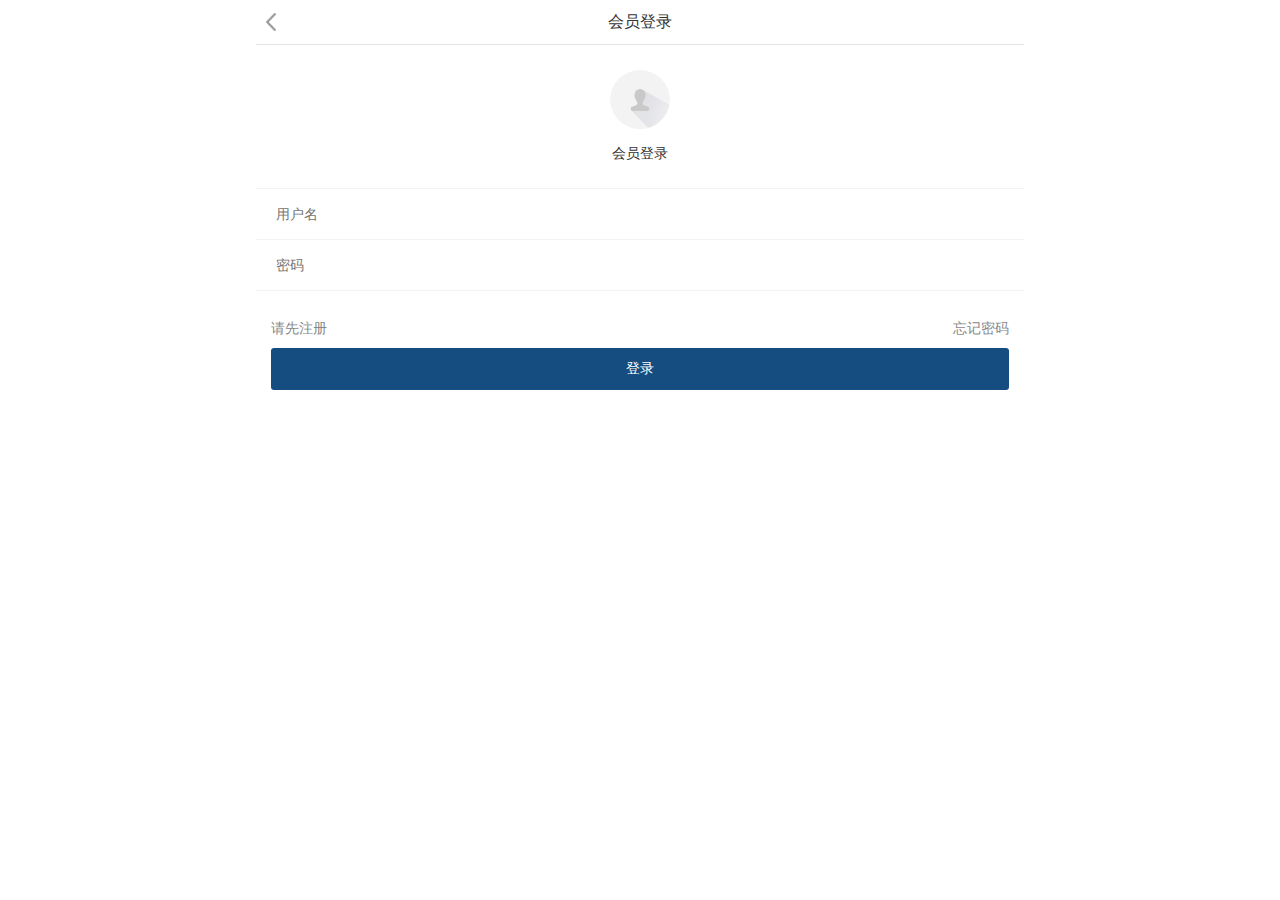
<file: denglu-kongjiexianzhi_1.html>
<!DOCTYPE HTML>
<html>
<head>
<meta http-equiv="Content-Type" content="text/html;charset=utf-8">
<title>&#20250;&#21592;&#30331;&#24405;</title>
<meta id="viewport" name="viewport" content="width=device-width, initial-scale=1.0, maximum-scale=1.0, user-scalable=0,target-densitydpi=medium">
<meta name="apple-mobile-web-app-capable" content="yes">
<meta name="apple-mobile-web-app-status-bar-style" content="black-translucent">
<meta content="telephone=no" name="format-detection">
<meta content="email=no" name="format-detection">
<link type="text/css" rel="stylesheet" href="static/css/base.css">
<meta name="format-detection" content="telephone=no">
<meta name="format-detection" content="email=no">
<meta content="true" name="HandheldFriendly">
<meta content="yes" name="apple-mobile-web-app-capable">
<meta content="standard" name="layoutmode">
<meta content="black" name="apple-mobile-web-app-status-bar-style">
<meta content="webkit" name="renderer">
<meta name="mobile-web-app-capable" content="yes">
<meta name="apple-touch-fullscreen" content="yes">
<meta name="apple-mobile-web-app-capable" content="yes">
<meta content="width=device-width, initial-scale=1.0, maximum-scale=1.0, user-scalable=no ,target-densitydpi=medium, viewport-fit=cover" name="viewport" id="viewport">
<meta name="applicable-device" content="mobile">

<script type="text/javascript">
        var user_name = "kongjiexianzhi";
    var aGlobalBannerHeight = {};
    var is_bianji       = parseInt("0");
    var wap_zz_userid   = "";
    var wap_is_app      = parseInt("0");
    var wap_is_ios      = parseInt("0");
    var wap_userid      = "2262828";
    var css_channel_id  = '0';
    var channel_type  = parseInt('');
    var APP_V           = '0';
    var AGENT_ID        = '';
    var IS_NEWS_ARTICEL        = parseInt('0');
    var LANGUAGE_TYPE        = parseInt('0');
    var is_wap_view     = parseInt(0);
    var show_check     = parseInt(0);
            var use_wxchat_map = 0;
    
    var wapGData = {
        BAI_DU_MAP_AK : 'NITbZP8oE46XNC4sshdApUoFvuqVQlF3'
    };

    if (wapGData.BAI_DU_MAP_AK) {
        sessionStorage.setItem('BAI_DU_MAP_AK', wapGData.BAI_DU_MAP_AK);
    }

   sessionStorage.setItem('WAP_WEB', 1);
</script>
<script type="text/javascript" src="static/js/Language.js"></script>
    <script type="text/javascript" src="static/js/cookies.js"></script>
    <script src="static/js/jquery-1.7.1.min.js"></script>
    <link type="text/css" rel="stylesheet" href="static/css/swiper-4.3.3.min.css">
    <script src="static/js/swiper-4.3.3.min.js"></script>
    <script type="text/javascript" src="static/js/swipe.min.js"></script>
<link type="text/css" rel="stylesheet" href="static/css/sliding_verification_style.css">
<script type="text/javascript" src="static/js/sliding_tn_code.js"></script>
<script type="text/javascript" src="static/js/ajax_info.js"></script>
<script src="static/js/md5.js"></script>
<script type="text/javascript" src="static/js/public.js"></script>
<link type="text/css" rel="stylesheet" href="static/css/web_frame.css">
<link type="text/css" rel="stylesheet" href="static/css/wxShareAlert.css">
<link type="text/css" rel="stylesheet" id="webSkinCss" href="static/css/webskin.css">
<link type="text/css" rel="stylesheet" href="static/css/style.css">
    <!--change_top_tpl-->
    <script type="text/javascript" src="static/js/new_wap_public.js"></script>
            <link type="text/css" rel="stylesheet" href="static/css/index.css">
                    <script type="text/javascript" src="static/js/wapShare.js"></script>
                                                <script type="text/javascript" src="static/js/doc_json.js"></script>                                        <link type="text/css" rel="stylesheet" href="static/css/icomoon_style.css">
<link rel="stylesheet" type="text/css" href="static/css/iconfont.css">
<link rel="stylesheet" type="text/css" href="static/css/iconfontNew.css">

<link type="text/css" rel="stylesheet" href="static/css/base_module_style.min.css">
    <link type="text/css" rel="stylesheet" href="static/css/user_define_css-2262828_0_1707204596_1.css">
<link rel="stylesheet" type="text/css" href="static/css/weui.css">
<link rel="stylesheet" type="text/css" href="static/css/jquery-weui.css">
<!-- UI拓展插件JS -->
<script src="static/js/jquery-weui.js"></script>
<script src="static/js/swiper.min.js"></script>
<script src="static/js/city-picker.min.js"></script>

<link href="static/css/login_alert.css" rel="stylesheet" type="text/css">
</head>
<body style="background:#fff;">
<div class="public_frame">
	<div class="min_frame">
    	<div class="head_tit">
        	<a href="index.html"><img src="static/picture/Return.png"></a>
        					<span>&#20250;&#21592;&#30331;&#24405;</span>
			        </div>
        <div class="content">
            <form action="/dom/denglu.php?username=kongjiexianzhi&phonezhuce=" method="post" name="myfrom" id="myfrom">
    			<input type="hidden" name="wap" value="1">
    			<input type="hidden" value="http://kongjiexianzhi.wap.zhsjywy.com/dom/denglu.php?username=kongjiexianzhi&wap=1" name="trespass" id="trespass">
    			<input type="hidden" id="loginType" name="login_type" value="0">
    			<input type="hidden" name="u_id" id="u_id" value="d225638308b7b6cba29a7fdf086d59b9">
    			                <!-- 账号登录 -->
                <div id="account_login_t">
    	            <div class="Head_photo">
    	            	<span><img src="static/picture/img.png"></span>
    	                <p id="login_title">&#20250;&#21592;&#30331;&#24405;</p>
    	            </div>
    	            <div class="border_div1">
    	            	<input name="login_name" id="login_name" placeholder="&#29992;&#25143;&#21517;">
    	            </div>
    	            <!-- <div class="ev_empy"><p id="login_name_msg" class="hint"></p></div> -->
    	            <div class="border_div" style="border-bottom: 1px solid #f3f3f3;">
    	            	<input type="password" name="login_pwd" id="login_pwd" placeholder="密码">
    	                <!-- <a href="/dom/get_password.php?username=kongjiexianzhi&wap=1">找回密码</a> -->
    	            </div>
    	            <!-- <div class="ev_empy"><p id="login_pwd_msg" class="hint"></p></div> -->
    	            <div class="automatism"></div>
    	            <div class="wei_newC">
                            	            	  <a href="zhuce-kongjiexianzhi_1_http2F2Fkongjiexianzhi.wap.zhsjywy.com2Fdom2Fdenglu.php3Fusername3Dkongjiexianzhi26wap3D1.html" class="wei_newL1">&#35831;&#20808;&#27880;&#20876;</a>
                            	            	<a href="get_password-kongjiexianzhi_1.html" class="wei_newR">&#24536;&#35760;&#23494;&#30721;</a>
    	            </div>
    	            <a href="###" class="button_a this_color" id="loginBut_1" style="">&#30331;&#24405;</a>
    	            <div class="wei_newL">
    		                		            <!-- <a href="/dom/zhuce.php?username=kongjiexianzhi&wap=1&trespass=http%3A%2F%2Fkongjiexianzhi.wap.zhsjywy.com%2Fdom%2Fdenglu.php%3Fusername%3Dkongjiexianzhi%26wap%3D1" class="account_login">没有账号？请注册 </a> -->
    		                	        	</div>

    	        </div>

            </form>
        </div>
		        <div class="more_login_div">
        	<span><em>更多登录方式</em></span>
            <div class="more_div_a" id="login_a">
                                	                	                		                	                        </div>
        </div>
    </div>
</div>
<script language="javascript">
$(function(){
	var a_len = $("#login_a").children("a").length;
    if (a_len ==1){
        $(".more_div_a a").css("margin","0 50px");
    }
    if (a_len == 0){
    	$(".more_login_div").remove();
    	$(".content").css("margin-bottom","30px");
    }

	// 20220615 王戈让修改 “只有手机快捷登录方式下出现这行字，其他情况下不出现”
	// 20230620 王戈让修改 登录/注册页面 全都显示 [用户注册协议]和[隐私政策]
	if ($("#phone_login_t").css("display") == 'block'){
		$('#zcxy').css('display','block');
    }else{
		$('#zcxy').css('display','none');
	}

    })
function account_login(){
 	if ($("#phone_login_t").css("display") == 'block'){
        $("#loginType").val(0);
        $("#phone_login_t").css("display",'none');
        $("#account_login_t").css("display",'block');
		// $('#zcxy').css('display','none');
    }else{
        $("#loginType").val(1);
        $("#phone_login_t").css("display",'block');
        $("#account_login_t").css("display",'none');
		// $('#zcxy').css('display','block');
    }
}

function android_wx_login(url){
	android.wxLogin(url);
}

function getVcode2(){
  var date=new Date();
  document.getElementById("vCodesrc").src="/include/captcha/captcha.php?datete="+date.getTime()+"&u_id=d225638308b7b6cba29a7fdf086d59b9";
}
</script>

</body>
</html>
</file>
<file: static/css/base.css>
/*	Date:2012-12-1;
	author:qwguo;
	purpose:手机版公用css;
*/
body,dl,dt,dd,ul,ol,li,h1,h2,h3,h4,h5,h6,pre,code,form,legend,input,textarea,p,blockquote,th,td,article,aside,footer,header,menu,nav,section,time,audio,video{margin:0;padding:0;}table{border-collapse:collapse;border-spacing:0;}img{border:0;}address,caption,cite,code,dfn,em,th,var{font-style:normal;font-weight:normal;}ol,ul,dl,menu li{list-style:none;}caption,th{text-align:left;}h1,h2,h3,h4,h5,h6{font-size:100%;font-weight:normal;}.q{zoom:1;}.q:after{content:"";height:0px;clear:both;visibility:hidden;display:block;}.C-lr{clear:both; height:0; width:auto; font-size:0px; line-height:0px; display:block;}abbr,acronym{border:0;font-variant:normal;}/*sup{vertical-align:text-top;}sub{vertical-align:text-bottom;}*/input,textarea,select{font-family:Verdana,arial, sans-serif;font-size:inherit;font-weight:inherit;*font-size:100%;}del,ins{text-decoration:none;}body{font-family:"arial","微软雅黑","Microsoft YaHei";/*font-family:PingFangSC-Regular,Helvetica,"Droid Sans",Arial,sans-serif;*/font-size: 14px; color:#000; min-height:100%;background-color:#f5f5f5;}a{text-decoration:none;}html{height:100%;}
/*去除phone输入框默认样式*/
input[type="text"],input[type="button"], input[type="submit"], input[type="reset"] {-webkit-appearance: none;}textarea {-webkit-appearance: none;}
/*pc端隐藏视频下载按钮*/
video::-internal-media-controls-download-button {display:none;}
video::-webkit-media-controls-enclosure {overflow:hidden;}
video::-webkit-media-controls-panel {width: calc(100% + 30px);}
/*---代理商管理系统---*/
.ev_orderxq_data{width:100%;overflow:hidden}.ev_orderxq_data li{width:99%;overflow:hidden;background:#fff;border-top:1px solid #DCDCDC;border:1px solid #DCDCDC;margin-bottom:15px}.ev_proxy_div{margin:5px;overflow:hidden}.ev_proxy_div dt{float:left;width:50%;overflow:hidden}.ev_proxy_div .ev_proxy_dd{margin:5px;overflow:hidden;background:#F7F7F7}.ev_proxy_div .ev_proxy_dd a{overflow:hidden;display:block;margin:12px 10px;height:28px;font-size:15px;color:#999;text-align:left;line-height:28px}.ev_proxy_div .ev_proxy_dd a b{overflow:hidden;display:block;float:left;margin-right:10px}.ev_proxy_div .ev_proxy_dd a b img{width:100%;overflow:hidden}.ev_proxy_div .ev_proxy_dd a .b_1{width:24px;height:28px}.ev_proxy_div .ev_proxy_dd a .b_2{width:34px;height:28px}.ev_proxy_div .ev_proxy_dd a .b_3{width:28px;height:28px}.ev_proxy_div .ev_proxy_dd a .b_4{width:28px;height:28px}.ev_proxy_div .ev_proxy_dd a .b_5{width:34px;height:28px}.ev_proxy_div .ev_proxy_dd a .b_6{width:28px;height:28px}.ev_proxy_div .ev_proxy_bills{width:100%;overflow:hidden}.ev_proxy_div .ev_proxy_bill{margin:5px;overflow:hidden;padding:0 10px}.bill_1{background:#FFF0EE}.bill_2{background:#DEF8FF}.bill_3{background:#F3F8F2}.ev_proxy_bill_l{overflow:hidden;width:50%;float:left}.ev_proxy_bill_span{display:block;text-align:center;overflow:hidden;width:50px;height:24px;line-height:24px;padding:10px;font-size:20px;color:#FFF;text-align:ceter}.bill_span1{background:#F79B93}.bill_span2{background:#85C4D6}.bill_span3{background:#96C481}.ev_proxy_bill_time{display:block;text-align:left;overflow:hidden;width:100%;height:24px;line-height:24px;font-size:14px;color:#FFF;text-align:ceter}.bill_time1{color:#F79B93}.bill_time2{color:#85C4D6}.bill_time3{color:#96C481}.ev_proxy_bill_r{overflow:hidden;width:45%;float:right}.ev_proxy_bill_price{display:block;text-align:center;overflow:hidden;width:100%;height:24px;line-height:24px;padding:10px 0 0;font-size:18px;text-align:right}.bill_price1{color:#F79B93}.bill_price2{color:#85C4D6}.bill_price3{color:#96C481}.ev_proxy_bill_number{display:block;text-align:center;overflow:hidden;width:100%;height:30px;line-height:30px;font-size:18px;text-align:right}.bill_number1{color:#CAAFAD}.bill_number2{color:#A8C1C8}.bill_number3{color:#ACC6A8}

/* 百度编辑器样式 */
.list-paddingleft-1,.list-paddingleft-2{padding-left:30px;}
</file>
<file: static/css/sliding_verification_style.css>
/*按钮*//**{touch-action:pan-y;}*/.clear{clear:both;}.tncode{border:1px solid #ccc;border-radius:2px;width:260px;height:44px;cursor:pointer;opacity:1;line-height:44px;}/*浮层*/.tncode_div_bg{width:100%;height:100%;position:fixed;top:0;left:0;z-index:1000;background-color:rgba(0,0,0,0.5);opacity:0.3;filter:alpha(opacity=30);background-color:#000;*zoom:1;display:none;}.tncode_div{display:none;background-color:white;z-index:1000000;width:260px;height:260px;position:fixed;left:50%;top:50%;margin-top:-130px;margin-left:-130px;border:1px solid #d1d1d1;border-radius:2px;overflow:hidden;filter:progid:DXImageTransform.Microsoft.Shadow(color='#969696',Direction=135,Strength=5);/*for ie6,7,8*/ /*background-color:#ccc;*/ -moz-box-shadow:2px 2px 5px #969696;/*firefox*/ -webkit-box-shadow:2px 2px 5px #969696;/*webkit*/ box-shadow:2px 2px 5px #969696;/*opera或ie9*/}.tncode_div .tncode_canvas_bg{z-index:0;}.tncode_div .tncode_canvas_mark{z-index:10000;}.tncode_div canvas{position:absolute;left:10px;top:10px;}.tncode_div .loading{padding-top:60px;position:absolute;left:10px;top:10px;background-color:#ccc;width:240px;height:150px;text-align:center;box-sizing:border-box;}.dd{-webkit-transform:rotate(-45deg);-moz-transform:rotate(-45deg);-ms-transform:rotate(-45deg);-o-transform:rotate(-45deg);transform:rotate(-45deg);-webkit-animation:ddf 0.1s ease-in 0s infinite;-o-animation:ddf 0.1s ease-in 0s infinite;animation:ddf 0.1s ease-in 0s infinite;}@-webkit-keyframes ddf{0%{-webkit-transform:translate(-8px,3px);}20%{-webkit-transform:translate(-3px,1.5px);}50%{-webkit-transform:translate(0px,0px);}70%{-webkit-transform:translate(5px,-1.5px);}100%{-webkit-transform:translate(0px,0px);}}@-o-keyframes ddf{0%{-o-transform:translate(-8px,3px);}20%{-o-transform:translate(-3px,1.5px);}50%{-o-transform:translate(0px,0px);}70%{-o-transform:translate(5px,-1.5px);}100%{-o-transform:translate(0px,0px);}}@-moz-keyframes ddf{0%{-moz-transform:translate(-8px,3px);}20%{-moz-transform:translate(-3px,1.5px);}50%{-moz-transform:translate(0px,0px);}70%{-moz-transform:translate(5px,-1.5px);}100%{-moz-transform:translate(0px,0px);}}@keyframes ddf{0%{transform:translate(-8px,3px);}20%{transform:translate(-3px,1.5px);}50%{transform:translate(0px,0px);}70%{transform:translate(5px,-1.5px);}100%{transform:translate(0px,0px);}}.tncode_div .hgroup{z-index:20000;content:"";position:absolute;left:-800px;top:70px;width:250px;height:15px;background-color:rgba(255,255,255,.5);-webkit-transform:rotate(-45deg);-moz-transform:rotate(-45deg);-ms-transform:rotate(-45deg);-o-transform:rotate(-45deg);transform:rotate(-45deg);-webkit-animation:searchLights 3s ease-in 0s infinite;-o-animation:searchLights 3s ease-in 0s infinite;animation:searchLights 3s ease-in 0s infinite;}@-webkit-keyframes searchLights{0%{left:-800px;top:70px;}to{left:350px;top:70px}}@-o-keyframes searchLights{0%{left:-800px;top:70px;}to{left:350px;top:70px}}@-moz-keyframes searchLights{0%{left:-800px;top:70px;}to{left:350px;top:70px}}@keyframes searchLights{0%{left:-800px;top:70px;}to{left:350px;top:70px}}/*拉条*/.tncode_div .slide,.tncode_div .slide_block,.tncode_div .tools .tncode_close,.tncode_div .tools .tncode_refresh{background-repeat:no-repeat;background-image:url('../image/icon.png');}.tncode_msg_ok{background-color:#24C628;}.tncode_msg_error{background-color:#DE5145;}.tncode_msg_ok,.tncode_msg_error{position:absolute;top:136px;left:10px;width:220px;height:20px;color:#fff;margin:0;padding:2px 10px;overflow:visible;background-position:0px 0px;font-size:14px;opacity:0;filter:alpha(opacity=0);z-index:10000;}.tncode_div .slide{position:absolute;top:160px;width:93.52%;height:0px;background-color:white;background-size:100%;margin:5.39% 3.24%;padding:0px 0px 13.67%;overflow:visible;background-position:0px 0px;}.tncode_div .tools{position:absolute;top:210px;width:93.52%;height:0px;background-color:white;background-size:100%;margin:5.39% 3.24%;padding:5px 0px 13.67%;overflow:visible;background-position:0px 0px;border-top:1px solid #EEEEEE;}.slide_block{background-position:0px 12.9794%;width:65px;height:65px;position:absolute;left:0px;top:0px;margin:-4.62% 0 0 -2.31%;cursor:pointer;}.tncode_div .slide_block_text{background-position:0px 12.9794%;height:65px;position:absolute;left:65px;top:20px;margin:-4.62% 0 0 -2.31%;cursor:pointer;font-size:14px;color:rgb(136,148,157);}.tncode_canvas_bg,.tncode_canvas_mark{/* width:240px;*/}.tncode_div .tools .tncode_close{background-position:0 50%;height:30px;width:30px;float:right;margin-right:10px;cursor:pointer;}.tncode_div .tools .tncode_refresh{background-position:0 94%;height:30px;width:30px;float:right;cursor:pointer;}.tncode_div .tools .tncode_tips{float:right;}.tncode_div .tools .tncode_tips a{text-decoration:none;font-size:10px;color:rgb(136,148,157);}
</file>
<file: static/css/web_frame.css>
/* CSS Document */
/**topnavArea**/
body{-webkit-background-size:100% 100%; -o-background-size:100% 100%; -moz-background-size:100% 100%; background-size:100% auto; margin:0 auto; overflow-x: hidden;}
@supports(bottom: env(safe-area-inset-bottom)){
    body{padding-bottom: env(safe-area-inset-bottom);}
    .toolMenu{padding-bottom: env(safe-area-inset-bottom);}
}
img.lazy-loading{
    background:url(../image/loading-wait-bg.gif) no-repeat center center;
    -webkit-background-size: 16px 16px;
    background-size: 16px 16px;
    width: 100%!important;
    height: 100%!important;
    /*width: 16px;
    height: 16px;*/
    min-width: 1px;
    min-height: 1px;
    border:none;
    /*transition:all .5s ease;
      opacity:0;
    */
}

/*img.lazy-loading-animate{
    opacity: 1;
}*/
.none{
    display: none!important;
}

/* iphone X 兼容 */
html,body{
    padding-top: constant(safe-area-inset-top);
    padding-right: constant(safe-area-inset-right);
    padding-bottom: constant(safe-area-inset-bottom);
    padding-left: constant(safe-area-inset-left);
    offset:none;
    /*禁止微信页面字体放大*/
    -webkit-text-size-adjust: 100% !important;
    text-size-adjust: 100% !important;
    -moz-text-size-adjust: 100% !important;
}
/* iphone X 兼容 */


::-webkit-scrollbar{width: 5px; height: 5px; background-color: #ccc;display: none;}
::-webkit-scrollbar-thumb{background-color: #8b8b8b; border-radius: 10px;}
#webBody{/*background-attachment:scroll;*/ background-repeat:repeat-y; background-position:left top; background-size: 100% auto; background-color: #f5f5f5;
}
#webBody:before {
    /*content: ' ';
    z-index: -1;
    top: 0;
    right: 0;
    bottom: 0;
    left: 0;*/
    background-size: 100% auto;
    background-position: left top;
    background-repeat:repeat-y;
}
.load-animate {
    visibility: hidden;
}
.webBg{background-size:100% auto; position: fixed; top: 0; right: 0; bottom: 0; left: 0; background-position: left top; z-index: 1;}
.wrapper{min-width:320px; max-width:768px; margin:0 auto; position: relative; z-index: 2;/* overflow-y: auto;*/}
.wrapper-bottom{height:40px;}
a{text-decoration:none; -webkit-tap-highlight-color:rgba(0,0,0,0);}
.hint{font-size:12px;}
.hint span.normal{color:#ccc;}
.hint span.error{color:#c00;}
.hint span.correct{color:#00c;}
.hint span.caution{color:#ff4e4e;}
.topArea{position:relative; margin:0px auto 0px; z-index:30; display:none;}
.topBg{position:absolute; width:100%; height:100%; left:0px; top:0px; opacity:1; filter:alpha(opacity:100); z-index:1;}
.topBar{margin:0px auto; line-height:30px; height:30px; position:relative; z-index:2; padding:0px;}
.topBar a{color:#000;}
.topBarL{float:left;}
.topBarR{float:right;}
/*--头部 header style--*/
.header{margin:0px auto; position:relative; z-index:31;left: 0;top: 0;right: 0;}
.headerBg{width:100%; height:100%; position:absolute; left:0px; top:0px; z-index:1;}
.headerCon{position:relative; z-index:2; margin:0px auto;min-height:40px; overflow:hidden;}
.logo a{width:100%; display:block; line-height: 16px;}
.logo img{max-width:100%;}
.toolMenuBg{height:40px; display:block; width:100%;}
/*城市*/
#cityMo{position: absolute; z-index: 32; top:10px; left:10px;}
.cityMo{overflow:hidden; height:20px; padding:5px 10px; border-radius: 5px;}
.cityBg{position: absolute; left:0; top:0; z-index: -1; background:#fff; opacity: 0.8; width:100%; height: 100%; border-radius: 5px;}
.cityMo .cityInfo{display: block; overflow: hidden;}
.cityMo .cityIcon{display: inline-block; width:15px; height:21px; float: left; background-image:url('../image/mapIcon.png'); background-size: 100%; background-repeat: no-repeat;}
.cityMo .cityText{font-size: 12px; float: left; line-height: 21px; padding:0 5px; color:#555;}
.cityMo .cityMore{position: relative; display: inline-block; width:12px; padding-top: 7px;}
.cityMo .cityMore em{position: absolute; width:0; height:0; border-width:6px; border-style: solid; border-color:#999 transparent transparent;}
#cityMo .moduleEdit{width:125px;}
/*.cityMo a em.icon1{border-color:#fff transparent transparent; z-index: 1; top:5px;}*/
/*.cityMo a em.icon2{border-color:#999 transparent transparent;}*/
/**toolMenu**/
.toolMenu{height:42px; position:fixed;  bottom:0px; left:0px; width:100%; z-index:80;}
.backTop{width:45px; height:45px; position:fixed;z-index:100; right:2px; bottom:60px; overflow:hidden; border-radius:5px;  border-width:1px; border-style:solid; border-color:#aaa; cursor:pointer; background-color:#aaa; opacity:0.6; display:none;}
.backTop em{display:block; width:0px; height:0px; overflow:hidden; position:absolute; top:-2px; left:6px; border-width:16px; border-style:dashed dashed solid dashed; border-color:transparent transparent #ccc;}
.toolBut li{float:left; width:20%; position:relative; overflow: hidden;}
.toolBut li i{display:none;}
.toolBut li a{display:block; width:100%; text-align:center;}
/*.toolBut .icon{display:block; width:100%; text-align:center; height:22px;}*/
.toolBut .icon{display:block; width:100%; text-align:center; height:20px; padding:3px 0 1px;}
.toolBut .icon img{ width:20px; height:20px; padding-top:1px;}
.toolBut strong{font:100 14px/18px "microsoft yahei"; display:block;}
#toolShoppingCar i{display:block;background-color:#c00; color:#fff; position:absolute; right:10%; top:1px; width:20px; height:20px; border-radius:10px; font:normal 700 11px/20px arial; text-align:center;}
.fixedShopCar{position:fixed; width:65px; height:65px; background-color:rgba(90,90,90,0); bottom:50px; right:-2px; text-align:center; z-index:90;}
.fixedShopCar.is_defined{ bottom:60px; right:10px; width:40px; height:40px;}
.fixedShopCar.is_defined b{border-radius:5em; box-shadow: 0 0 25px 5px rgba(80,80,80,0.15); -o-box-shadow: 0 0 25px 5px rgba(80,80,80,0.15); -moz-box-shadow: 0 0 25px 5px rgba(80,80,80,0.15); -webkit-box-shadow: 0 0 25px 5px rgba(80,80,80,0.15); overflow: hidden;}
.fixedShopCar b,.fixedShopCar i{position:absolute;}
.fixedShopCar b{left:0; top:0; width:100%; height: 100%;}
.fixedShopCar b img{width:100%; height:100%;}
.fixedShopCar i{display:block;background-color:#c00; color:#fff; position:absolute; right:6px; top:4px; width:20px; height:20px; border-radius:10px; font:normal 700 11px/20px arial; text-align:center;}
.fixedShopCar.is_defined i{right:-3px; top:-3px;}
/*--banner style--*/
.bannerArea{width:100%; margin:0px auto 5px; position:relative;/* z-index:26*/}
.bannerBg{width:100%; height:100%; position:absolute; left:0px; top:0px; z-index:1;}
.bannerCon{position:relative; z-index:2; overflow:hidden; height:150px;}

.fullBanner{margin:0px auto; position:relative; overflow:hidden;}
/**bannerPic 淡入淡出布局**/
.banner-pic-1{position:relative; width:100%; height:100%;}
.banner-pic-1 li{background-position:center center; background-repeat:no-repeat; display:block;background-size:cover; height:150px;}
.banner-pic-1 li a{display:block; background:url(about:blank); width:100%; height:100%; margin:0px auto; outline:none; background:url(../image/loading.gif) no-repeat center center;}
/**bannerPic 左右移动布局**/
.banner-pic-2{ overflow:hidden;}
.banner-pic-2 li{background-position:center center; background-repeat:no-repeat; background-size:cover; height:150px;}
.banner-pic-2 li a{display:block; background:url(about:blank); width:100%; height:100%; margin:0px auto; outline:none;background:url(../image/loading.gif) no-repeat center center; }
/**bannerPic 上下移动布局**/
.banner-pic-3{position:absolute;left:0px; top:0px; width:100%;}
.banner-pic-3 li{background-image:url(../image/loading.gif); background-position:center center; background-repeat:no-repeat; width:100%;background-size:cover;}
.banner-pic-3 li a{display:block; background:url(about:blank); width:100%; height:100%; margin:0px auto; outline:none;}
/**banner 圆点**/
.banner-nav-1{position:absolute; right:0px; height:15px; bottom:0px; width:100%; z-index:10;text-align:center;}
.banner-nav-1 span{display:inline-block; overflow:hidden; width:10px; height:10px; line-height:0px; margin-left:5px; cursor:pointer; border-radius:5px;}
/**banner 数字**/
.banner-nav-2{position:absolute; right:0px; height:20px; bottom:0px; width:100%; z-index:10;text-align:center;}
.banner-nav-2 span{display:inline-block; width:10px; height:10px;  background-color:gray; margin-left:5px; cursor:pointer; font:100 10px/15px arial;}
/* 指示器 长方形 */
.banner-nav-4{position:absolute; right:0px; height:20px; bottom:0px; width:100%; z-index:1;text-align:center;}
.banner-nav-4 span{display:inline-block; width:15px; height:10px;  background-color:gray; margin-left:10px; cursor:pointer;}
/* 指示器 进度条 */
.banner-nav-5{position:absolute;bottom:10px;z-index:1;font-size: 0;left: 0;right: 0;text-align: center;}
.banner-nav-5 span{display:inline-block; width:20px; height:10px;  background-color:gray; margin-left:0; cursor:pointer;}
.banner-nav-5 span:first-child{border-top-left-radius: 10px;border-bottom-left-radius: 10px;}
.banner-nav-5 span:last-child{border-top-right-radius: 10px;border-bottom-right-radius: 10px;}
/*图片/图册模块*/
.Mo_1017 .banner-nav-2{height:10px; bottom:10px;}
.Mo_1017 .banner-nav-2 span{width:10px; height:10px;}
/**banner 缩略图**/
.banner-nav-3{position:absolute; right:0px; height:34px; bottom:0px; width:100%; z-index:10;text-align:center; padding:5px 0px; background-color:rgba(0,0,0,0.3); filter:progid:DXImageTransform.Microsoft.gradient(enabled='true',startColorstr=#7F000000, endColorstr=#7F000000);white-space: nowrap;overflow: auto;}
.banner-nav-3 span{display:inline-block; width:50px; height:30px; margin:0px 10px 0 0; background-position:center center; background-repeat:no-repeat; cursor:pointer; border:2px solid transparent;}
.banner-nav-3 span img{width:50px; height:30px;}
.banner-nav-3 .cur{width:56px; height:30px; border:2px solid orange;}
.banner-nav-3 .cur img{width:56px;}
/* banner 缩略图2 */
.moveModule_5 .banner-nav-3{position:inherit; background-color: transparent;}
/* banner 控制器 */
.banner-mng-1 .btn_left,.banner-mng-1 .btn_right{width: 0;height: 0;display: inline-block;position: absolute;top: 50%;margin-top: -20px;}
.banner-mng-1 .btn_left {left: 5px;border-width: 20px 15px 20px 0;border-style: dashed solid dashed dashed;border-color: transparent #ddd transparent transparent;}
.banner-mng-1 .btn_right {right: 5px;border-width: 20px 0 20px 15px;border-style: dashed dashed dashed solid;border-color: transparent transparent transparent #ddd;}

.banner-mng-2 .btn_left,.banner-mng-2 .btn_right{width: 10px;height: 10px;display: inline-block;position: absolute;top: 50%;margin-top: -10px;}
.banner-mng-2 .btn_left {left: 10px;border-top: 2px solid #ddd;border-left:2px solid #ddd;transform: rotate(-45deg);-webkit-transform: rotate(-45deg);-webkit-transform: rotate(-45deg);}
.banner-mng-2 .btn_right {right: 10px;border-top: 2px solid #ddd;border-right:2px solid #ddd;transform: rotate(45deg);-webkit-transform: rotate(45deg);-webkit-transform: rotate(45deg);}

.banner-mng-3 .btn_left,.banner-mng-3 .btn_right{width: 10px;height: 20px;display: inline-block;position: absolute;top: 50%;margin-top: -20px;background: #444;}
.banner-mng-3 .btn_left{left: 10px;}
.banner-mng-3 .btn_left:after{content:'';display: inline-block;width: 10px;height: 10px;left: 4px;border-top: 2px solid #ddd;border-left:2px solid #ddd;transform: rotate(-45deg);-webkit-transform: rotate(-45deg);-webkit-transform: rotate(-45deg);position: absolute;}
.banner-mng-3 .btn_right{right: 10px;}
.banner-mng-3 .btn_right:after{content:'';display: inline-block;width: 10px;height: 10px;right: 4px;border-top: 2px solid #ddd;border-right:2px solid #ddd;transform: rotate(45deg);-webkit-transform: rotate(45deg);-webkit-transform: rotate(45deg);position: absolute;}

/*--nav_1001 setting--*/
.webNav{width:100%; position:relative; z-index:25;}
/*--nav  setting--*/
.nav{position:relative; z-index:9; zoom:1; margin-bottom:5px;}
.nav .NMain{height:40px; margin-right:60px; overflow: hidden;}
.nav .NMain:after{content:"."; visibility:hidden; display:block; height:0px; clear:both;}
.nav .NItem{float:left; width:33.3%;_width:32%; _display:inline;}
.nav .NItem a{ display:block; width:100%; overflow:hidden; font-size:14px;  text-align:center; white-space:nowrap; line-height:40px;}
/*--default nav basic setting--*/
.nav_1 .NItem{ width:33.3%;_width:32%;}
.nav_1 .NItem a{line-height:40px;}
/*--nav_1001  setting--*/
.nav_1001 .NItem{ width:33.3%;_width:32%;}
.nav_1001 .NItem a{ line-height:40px;}
/*--.nav_1002  setting--*/
.nav_1002{border-width:0 0 1px; border-style:solid;}
.nav_1002 .NItem{ margin:5px 0 0 1%; width:32.3%;_width:31%;}
.nav_1002 .NItem a{ line-height:30px; height:30px; border-radius:5px;}
/*--nav_1003  setting--*/
.nav_1003{border-width:1px; border-style:solid;}
.nav_1003 .NItem{ margin:1px 0 1px 1%; width:32.3%;_width:31%;}
.nav_1003 .NItem a{ line-height:38px;}
/*--nav_1004  setting--*/
.nav_1004 .NItem{position:relative; margin:0px 0 0 1%; width:32.3%;_width:31%;}
.nav_1004 .NItem:after{display:block; position:absolute; right:-5px; top:10px; width:0px; height:20px; content:""; border-width:0px 1px; border-style:solid;}
.nav_1004 .NItem:last-child:after{display:none;}
.nav_1004 .NItem a{ line-height:40px;}
/*--nav_1005  setting--*/
.nav_1005{position:relative; z-index:9; width:100%; border-width:3px 0 1px; border-style:solid;}
.nav_1005 .NMain{height:40px;}
.nav_1005 .NItem{float:left;  margin:0px 0 0 1%; width:32.3%;_width:31%;}
.nav_1005 .NItem a{line-height:35px; height:35px;  border-radius:0px 0px 5px 5px;}
/*--nav_1006  setting--*/
.nav_1006{position:relative; z-index:9; width:100%; border-width:1px 0 3px; border-style:solid; margin-top:5px;}
.nav_1006 .NMain{height:40px;}
.nav_1006 .NItem{position:relative; margin:0px 0 0 1%; width:32.3%;_width:31%;}
.nav_1006 .NItem:after{display:block; position:absolute; right:-4px; top:10px; width:0px; height:20px; content:""; border-width:0px 1px; border-style:solid;}
.nav_1006 .NItem:last-child:after{display:none;}
.nav_1006 .NItem a{line-height:43px; height:43px; margin-top:-3px;}
/*--nav_1007  setting--*/
.nav_1007 .NMain{height:40px;}
.nav_1007 .NItem{float:left;  margin:5px 0 0 1%; width:32.3%;}
.nav_1007 .NItem a{ line-height:30px; height:30px; border-radius:10px;}
/*--nav_1008  setting--*/
.nav_1008 .NItem{position:relative;  margin:0px 0 0 2%; width:31.3%;_width:30%;}
.nav_1008 .NItem a{ line-height:30px; height:30px; border-radius:3px; margin-top:5px;}
/*--nav_1100  setting--*/
.nav_1100,.nav_1101,.nav_1102,.nav_1103,.nav_1104,.nav_1105,.nav_1106,.nav_1107,.nav_1108,.nav_1109,.nav_1110,.nav_1111,.nav_1112,.nav_1113,.nav_1114,.nav_1115{display:none;}
.nav_1100 .NItem,.nav_1101 .NItem,.nav_1102 .NItem,.nav_1103 .NItem,.nav_1104 .NItem{position:relative; margin:0px 0 0 8px;}
.nav_1100 .NItem a,.nav_1101 .NItem a,.nav_1102 .NItem a,.nav_1103 .NItem a,.nav_1104 .NItem a{ line-height:30px; height:30px; border-radius:3px; margin-top:5px;}
.fixedNavBut{position:fixed; width:40px; height:40px; bottom:60px; z-index:80; display:none; opacity:1;}
.fixedNavBut .navMoreBut{position:static;}
.fixedNavBut .moduleEdit{width: 96px;}
#web_nav .navMoreBut{right: 10px;left: auto;}
/**更多菜单按钮**/
.navMoreBut{display:block; position:absolute; left: 0px; top:3px; width:40px; height:35px; border-radius:5px; z-index:5;}
.navMoreBut i,.navMoreBut b{display:block; overflow:hidden; position:absolute;  height:5px; line-height:0px;}
.navMoreBut i{width:5px; left:5px;}
.navMoreBut b{left:15px; width:20px; height:5px;}
.navMoreBut i.i-1,.navMoreBut b.b-1{top:7px;}
.navMoreBut i.i-2,.navMoreBut b.b-2{top:15px;}
.navMoreBut i.i-3,.navMoreBut b.b-3{top:23px;}

/**更多按钮样式-1**/
.navMoreBut_1{display:block; position:absolute; left:3px; top:3px; width:34px; height:35px; border-radius:5px; z-index:5;}
.navMoreBut_1 i{float:left; margin-bottom: 2px;}
.navMoreBut_1 i,.navMoreBut_1 b{border-radius: 2px;}
.navMoreBut_1 i.i-1,.navMoreBut_1 b.b-1{margin-right: 2px;}
.navMoreBut_1 i.i-3,.navMoreBut_1 b.b-3{display: none;}
.navMoreBut_1 i,.navMoreBut_1 b{width:12px; height:12px; display: block; float:left; border-width:2px; border-style:solid;}

/**更多按钮样式-2**/
.navMoreBut_2{display:block; position:absolute; left:2px; top:2px; width:32px; height:30px; border-radius:5px; z-index:5; background: #fff;}
.navMoreBut_2 i,.navMoreBut_2 b{display:block; overflow:hidden; position:absolute;  height:5px; line-height:0px;}
.navMoreBut_2 i{width:5px; left:4px;}
.navMoreBut_2 b{left:12px; width:15px; height:5px;}
.navMoreBut_2 i.i-1,.navMoreBut_2 b.b-1{top:4px;}
.navMoreBut_2 i.i-2,.navMoreBut_2 b.b-2{top:12px;}
.navMoreBut_2 i.i-3,.navMoreBut_2 b.b-3{top:20px;}

/**更多按钮样式-3**/
.navMoreBut_3{display:block; position:absolute; left:2px; top:2px; width:32px; height:30px; border-radius:5px; z-index:5; background: #fff;}
.navMoreBut_3 i,.navMoreBut_3 b{display:block; overflow:hidden; position:absolute;  height:5px; line-height:0px;}
.navMoreBut_3 i{width:5px; left:4px; height:5px; border-style:solid; border-width: 2px;}
.navMoreBut_3 b{left:16px; width:12px; height:2px;}
.navMoreBut_3 i.i-1{top:5px;}
.navMoreBut_3 i.i-2{top:16px;}
.navMoreBut_3 b.b-1{top:9px;}
.navMoreBut_3 b.b-2{top:19px;}
.navMoreBut_3 i.i-3,.navMoreBut_3 b.b-3{display: none;}

/**更多按钮样式-4**/
.navMoreBut_4{display:block; position:absolute; left:2px; top:2px; width:32px; height:32px; border-radius:50%; z-index:5; border:2px solid #fff;}
.navMoreBut_4 i,.navMoreBut_4 b{display:block; overflow:hidden; position:absolute; line-height:0px; height:2px;}
.navMoreBut_4 i{width:5px; left:6px;}
.navMoreBut_4 b{left:14px; width:12px;}
.navMoreBut_4 i.i-1,.navMoreBut_4 b.b-1{top:9px;}
.navMoreBut_4 i.i-2,.navMoreBut_4 b.b-2{top:15px;}
.navMoreBut_4 i.i-3,.navMoreBut_4 b.b-3{top:21px;}

/**更多按钮样式-5**/
.navMoreBut_5{display:block; position:absolute; left:2px; top:2px; width:32px; height:32px; border-radius:50%; z-index:5; background: #fff;}
.navMoreBut_5 i,.navMoreBut_5 b{display:block; overflow:hidden; position:absolute; line-height:0px; height:2px;}
.navMoreBut_5 i{width:22px; left:5px;}
.navMoreBut_5 b{display: none;}
.navMoreBut_5 i.i-1{top:8px;}
.navMoreBut_5 i.i-2{top:15px;}
.navMoreBut_5 i.i-3{top:22px;}

/**更多按钮样式-6**/
.navMoreBut_6{display:block; position:absolute; left:3px; top:3px; width:34px; height:35px; border-radius:5px; z-index:5;}
.navMoreBut_6 i{float:left; margin-bottom: 2px;}
.navMoreBut_6 i,.navMoreBut_6 b{border-radius: 2px;}
.navMoreBut_6 i.i-1,.navMoreBut_6 b.b-1{margin-right: 2px;}
.navMoreBut_6 i.i-3,.navMoreBut_6 b.b-3{display: none;}
.navMoreBut_6 i,.navMoreBut_6 b{width:12px; height:12px; display: block; float:left; border-width:2px; border-style:solid;}

/**更多按钮样式-7**/
.navMoreBut_7{display:block; position:absolute; left:2px; top:2px; width:32px; height:30px; border-radius:5px; z-index:5; background: #fff;}
.navMoreBut_7 i,.navMoreBut_7 b{display:block; overflow:hidden; position:absolute;  height:5px; line-height:0px;}
.navMoreBut_7 i{width:5px; left:5px;}
.navMoreBut_7 b{left:12px; width:15px; height:5px;}
.navMoreBut_7 i.i-1,.navMoreBut_7 b.b-1{top:4px;}
.navMoreBut_7 i.i-2,.navMoreBut_7 b.b-2{top:12px;}
.navMoreBut_7 i.i-3,.navMoreBut_7 b.b-3{top:20px;}

/**更多按钮样式-8**/
.navMoreBut_8{display:block; position:absolute; left:3px; top:3px; width:34px; height:35px; border-radius:5px; z-index:5;}
.navMoreBut_8 i{float:left; margin-bottom: 4px;}
.navMoreBut_8 i.i-1,.navMoreBut_8 b.b-1{margin-right: 4px;}
.navMoreBut_8 i.i-3,.navMoreBut_8 b.b-3{display: none;}
.navMoreBut_8 i,.navMoreBut_8 b{width:10px; height:10px; display: block; float:left; border-width:2px; border-style:solid;}
.navMoreBut_8 i.i-1{border-radius: 2px 0 0 0;}
.navMoreBut_8 i.i-2{border-radius: 0 2px 0 0;}
.navMoreBut_8 b.b-1{border-radius: 0 0 0 2px;}
.navMoreBut_8 b.b-2{border-radius: 0 0 2px 0;}

/**更多按钮样式-9**/
.navMoreBut_9{display:block; position:absolute; left:3px; top:3px; width:34px; height:35px; border-radius:5px; z-index:5;}
.navMoreBut_9 i,.navMoreBut_9 b{width:10px; height:10px; display: block; float:left; border-width:2px; border-style:solid;}
.navMoreBut_9 i{float:left; margin-bottom: 4px;}
.navMoreBut_9 i,.navMoreBut_9 b{border-radius: 2px;}
.navMoreBut_9 i.i-2{transform: rotate(45deg); -webkit-transform: rotate(45deg); -moz-transform: rotate(45deg); -o-transform: rotate(45deg); width: 8px; height: 8px; margin:1px;}
.navMoreBut_9 i.i-1,.navMoreBut_9 b.b-1{margin-right: 4px;}
.navMoreBut_9 i.i-3,.navMoreBut_9 b.b-3{display: none;}

/**更多按钮样式-10**/
.navMoreBut_10{display:block; position:absolute; left:2px; top:2px; width:32px; height:32px; border-radius:50%; z-index:5; border:2px solid #fff;}
.navMoreBut_10 i,.navMoreBut_10 b{display:block; overflow:hidden; position:absolute; line-height:0px;}
.navMoreBut_10 i{width:22px; height:2px; left:5.5px; top: 15px;}
.navMoreBut_10 b{width:2px; height:22px; left:15.5px; top:5px;}
.navMoreBut_10 i.i-2,.navMoreBut_10 b.b-2{top:15px; display: none;}
.navMoreBut_10 i.i-3,.navMoreBut_10 b.b-3{top:21px; display: none;}

/**更多按钮样式-11**/
.navMoreBut_11{display:block; position:absolute; left:2px; top:2px; width:32px; height:32px; border-radius:50%; z-index:5; background: #fff;}
.navMoreBut_11 i{display:block; overflow:hidden; position:absolute; line-height:0px; height:22px; width:4px; border-radius: 5px; top:5px;}
.navMoreBut_11 b{display: none;}
.navMoreBut_11 i.i-1{left:7px;}
.navMoreBut_11 i.i-2{left:14px;}
.navMoreBut_11 i.i-3{left:21px;}

/**更多按钮样式-12**/
.navMoreBut_12{display:block; position:absolute; left:2px; top:2px; width:32px; height:32px; border-radius:50%; z-index:5; background: #fff;}
.navMoreBut_12 i,.navMoreBut_12 b{display:block; overflow:hidden; position:absolute; line-height:0px; height:6px; width:6px;}
.navMoreBut_12 i{top:9px;}
.navMoreBut_12 b{top:18px;}
.navMoreBut_12 i.i-1,.navMoreBut_12 b.b-1{left:5px;}
.navMoreBut_12 i.i-2,.navMoreBut_12 b.b-2{left:13px;}
.navMoreBut_12 i.i-3,.navMoreBut_12 b.b-3{left:21px;}

/**更多按钮样式-13**/
.navMoreBut_13{display:block; position:absolute; left:2px; top:2px; width:32px; height:32px; border-radius:50%; z-index:5; border:2px solid #fff;}
.navMoreBut_13 i,.navMoreBut_13 b{display:block; overflow:hidden; position:absolute; line-height:0px; height:2px;}
.navMoreBut_13 i{width:20px; left:6px;}
.navMoreBut_13 b{display: none}
.navMoreBut_13 i.i-1{top:9px;}
.navMoreBut_13 i.i-2{top:15px;}
.navMoreBut_13 i.i-3{top:21px;}

/**更多按钮样式-14**/
.navMoreBut_14{display:block; position:absolute; left:2px; top:2px; width:32px; height:32px; border-radius:50%; z-index:5;}
.navMoreBut_14 i{display:block; overflow:hidden; position:absolute; line-height:0px; height:5px; width:5px; border-radius: 5em; left:14px;}
.navMoreBut_14 b{display: none;}
.navMoreBut_14 i.i-1{top:6px;}
.navMoreBut_14 i.i-2{top:14px;}
.navMoreBut_14 i.i-3{top:22px;}

/**更多按钮样式-15**/
.navMoreBut_15{display:block; position:absolute; left:2px; top:2px; width:32px; height:32px; border-radius:50%; z-index:5;}
.navMoreBut_15 i{display:block; overflow:hidden; position:absolute; line-height:0px; height:5px; width:5px; border-radius: 5em; top:14px;}
.navMoreBut_15 b{display: none;}
.navMoreBut_15 i.i-1{left:4px;}
.navMoreBut_15 i.i-2{left:13px;}
.navMoreBut_15 i.i-3{left:22px;}

/**更多导航图标**/
.NMore_1002 li em:after,
.NMore_1004 li em:after,
.NMore_1005 li em:after,
.NMore_1006 li em:after,
.NMore_1007 li em:after,
.NMore_1008 li em:after,
.NMore_1009 li em:after,
.NMore_1010 li em:after,
.NMore_1011 li em:after,
.NMore_1012 li em:after,
.NMore_1013 li em:after{content:""; position:absolute;background-color:#5B5D5E; height:1px; width:4px; box-shadow:-1px 1px 0 #5B5D5E, -2px 2px 0 #5B5D5E, -3px 3px 0 #5B5D5E, -4px 4px 0 #5B5D5E, -5px 5px 0 #5B5D5E, -1px -1px 0 #5B5D5E, -2px -2px 0 #5B5D5E, -3px -3px 0 #5B5D5E, -4px -4px 0 #5B5D5E, -5px -5px 0 #5B5D5E; left:-4px; top:50%; margin-left: 14px;}
.NMore_1002 .hover_icon em:after,
.NMore_1004 .hover_icon em:after,
.NMore_1005 .hover_icon em:after,
.NMore_1006 .hover_icon em:after,
.NMore_1007 .hover_icon em:after,
.NMore_1008 .hover_icon em:after,
.NMore_1009 .hover_icon em:after,
.NMore_1010 .hover_icon em:after,
.NMore_1011 .hover_icon em:after,
.NMore_1012 .hover_icon em:after,
.NMore_1013 .hover_icon em:after{display:none;}
.NMore_1002 .hover_icon em,
.NMore_1004 .hover_icon em,
.NMore_1005 .hover_icon em,
.NMore_1006 .hover_icon em,
.NMore_1007 .hover_icon em,
.NMore_1008 .hover_icon em,
.NMore_1009 .hover_icon em,
.NMore_1010 .hover_icon em,
.NMore_1011 .hover_icon em,
.NMore_1012 .hover_icon em,
.NMore_1013 .hover_icon em{position: absolute; display: block; font-size: 20px; left: -15px; height:15px; margin-left: 14px;}
.NMore_1009 li em{transform: scale(0); opacity: 0;}
.NMore_1009[state='open'] li em{transform: scale(1); opacity: 1; transition: all 0.4s cubic-bezier(0.175, 0.885, 0.32, 1.275);}
.NMore_1010 li em{opacity: 0; transform:translateX(-50px);}
.NMore_1010[state='open'] li em{ transform:translateX(0); opacity: 1; transition: all 0.4s;}
.NMore_1013 li em{transform: scale(0); opacity: 0;}
.NMore_1013[state='open'] li em{transform: scale(1); opacity: 1; transition: all 0.4s;}
/**更多导航-1**/
.NMore_1001{min-width:80px; position:absolute; z-index:1001; right:5px; top:90px; padding:10px 5px; border-radius:8px; display:none; transition:all 0.5s ease-in;}
.NMore_1001[state='open']{display:block;}
.NMore_1001 .NMTip{position:absolute; right:15px; top:-15px; width:0px; height:0px; border-width:8px; border-style:dashed dashed solid dashed;}
.NMore_1001 li:first-child{border-top:none;}
.NMore_1001 li:last-child{border-bottom:none;}
.NMore_1001 li{line-height:30px;}
.NMore_1001 li a{display:block; text-align:center;}
.NMore_1001 .hover_icon a{padding-left:28px;}
/**更多导航-2**/
.NMore_1002{width:60%; height:100%; overflow-y:auto; position:fixed; z-index:1001; right:-100%; top:0px; padding:10px 0px; transition:all 0.5s ease-in; background-color:#333436;}
.NMore_1002[state='open']{right:0px;}
.NMore_1002 ul{padding-bottom:35px;}
.NMore_1002 ul li{border-width:0px 0px 2px; border-style:solid; border-color:#45494C;}
.NMore_1002 li:first-child{border-top:none;}
.NMore_1002 li:last-child{border-bottom:none;}
.NMore_1002 li a{color:#fff; font-size:17px; position:relative;display:block; padding:5px 0 5px 25px;}
.NMore_1002 li a img{ position:absolute; left:0; top:50%; margin-top:-9px;}/*2015-07-13添加图片居中*/
.NMore_1002 li a:hover{color:#fff!important;}
/*.NMore_1002 li a:active{background-color:#1D1D1D;}*/
.NMore_1002 .hover_icon span{ margin-left:15px;}
.NMore_1002 .jiao{display:none;}

/**更多导航-3**/
.NMore_1003{position:absolute; z-index:1001; right:0px; top:90px;width:100%; display:none;}
.NMore_1003[state='open']{display:block;}
.NMore_1003 ul{overflow:hidden; margin:10px;}
.NMore_1003 li{width:33%; float:left; height:30px; white-space:nowrap; text-overflow:ellipsis; overflow:hidden;}
.NMore_1003 li a{line-height:30px;}
.NMore_1003 .hover_icon a{padding-left:28px;}
.NMore_1003 .hover_icon img{left:2%;}
.NMore_1003 .hover_icon .altIcon,.NMore_1003 .hover_icon .altIconNew{position: absolute; left: 2%;}

/**更多导航-4**/
.NMore_1004{width:60%; height:100%; overflow-y:auto; position:fixed; z-index:1001; left:-100%; top:0px; padding:10px 0px; transition:all 0.5s ease-in; background-color:#333436;}
.NMore_1004[state='open']{left:0px;}
.NMore_1004 ul{padding-bottom:35px;}
.NMore_1004 ul li{border-width:0px 0px 2px; border-style:solid; border-color:#45494C;}
.NMore_1004 li:first-child{border-top:none;}
.NMore_1004 li:last-child{border-bottom:none;}
.NMore_1004 li a{color:#fff; font-size:17px; position:relative;display:block; padding:5px 0 5px 25px;}
.NMore_1004 li a img{ position:absolute; left:0; top:50%; margin-top:-9px;}/*2015-07-13添加图片居中*/
.NMore_1004 li a:hover{color:#fff;}
/*.NMore_1004 li a:active{background-color:#1D1D1D;}*/
.NMore_1004 .hover_icon span{ margin-left:15px;}
.NMore_1004 .jiao{display:none;}

/**更多导航-5**/
.webBody,.main{transition: all 0.25s; position: relative; z-index: 2;}
.NMoreEffect{transform: translateX(150px); -moz-transform: translateX(150px); -o-transform: translateX(150px); -webkit-transform: translateX(150px);}
/*.webBody[state='open']{transform: translateX(150px); -moz-transform: translateX(150px); -o-transform: translateX(150px); -webkit-transform: translateX(150px);}*/
.sysSearch{transition: all 0.25s; position: relative; z-index: 2;}
.sysSearch[state='open']{transform: translateX(150px); -moz-transform: translateX(150px); -o-transform: translateX(150px); -webkit-transform: translateX(150px);}
.NMore_1005{width:150px; text-align: center; height:100%; overflow-y:auto; position:fixed; z-index:1; left:0; top:0px; padding:10px 0px; background-color:#333436;}
.NMore_1005 ul{padding-bottom:35px;}
.NMore_1005 ul li{border-width:0px 0px 2px; border-style:solid; border-color:#45494C;}
.NMore_1005 li:first-child{border-top:none;}
.NMore_1005 li:last-child{border-bottom:none;}
.NMore_1005 li a{color:#fff; font-size:17px; position:relative;display:block; padding:5px 0 5px;}
.NMore_1005 li a img{ position:absolute; left:0; top:50%; margin-top:-9px;}/*2015-07-13添加图片居中*/
.NMore_1005 li a:hover{color:#fff!important;}
/*.NMore_1005 li a:active{background-color:#1D1D1D;}*/
.NMore_1005 li span{width: 110px; display: inline-block; transition:all 0.5s; transform: translateX(50px); -moz-transform: translateX(50px); -o-transform: translateX(50px); -webkit-transform: translateX(50px); opacity: 0;}
.NMore_1005[state='open'] li span{transform: translateX(0); -moz-transform: translateX(0); -o-transform: translateX(0); -webkit-transform: translateX(0); opacity: 1;}
.NMore_1005 .jiao{display:none;}

/**更多导航-6**/
.NMore_1006{width:150px; text-align: center; height:100%; overflow-y:auto; position:fixed; z-index:1; left:0; top:0px; padding:10px 0px; background-color:#333436;}
.NMore_1006 ul{padding-bottom:35px;}
.NMore_1006 ul li{border-width:0px 0px 2px; border-style:solid; border-color:#45494C;}
.NMore_1006 li:first-child{border-top:none;}
.NMore_1006 li:last-child{border-bottom:none;}
.NMore_1006 li a{color:#fff; font-size:17px; position:relative;display:block; padding:5px 0 5px 25px;}
.NMore_1006 li a img{ position:absolute; left:0; top:50%; margin-top:-9px;}/*2015-07-13添加图片居中*/
.NMore_1006 li a:hover{color:#fff!important;}
/*.NMore_1006 li a:active{background-color:#1D1D1D;}*/
.NMore_1006 li span{width: 110px; display: inline-block; transition:all 0.5s; transform: translateX(-50px); -moz-transform: translateX(-50px); -o-transform: translateX(-50px); -webkit-transform: translateX(-50px); opacity: 0;}
.NMore_1006[state='open'] li span{transform: translateX(0); -moz-transform: translateX(0); -o-transform: translateX(0); -webkit-transform: translateX(0); opacity: 1;}
.NMore_1006 .jiao{display:none;}

/**更多导航-7**/
.NMore_1007{width:150px; text-align: center; height:100%; overflow-y:auto; position:fixed; z-index:1; left:0; top:0px; padding:10px 0px; background-color:#333436;}
.NMore_1007 ul{padding-bottom:35px;}
.NMore_1007 ul li{border-width:0px 0px 2px; border-style:solid; border-color:#45494C;}
.NMore_1007 li:first-child{border-top:none;}
.NMore_1007 li:last-child{border-bottom:none;}
.NMore_1007 li a{color:#fff; font-size:17px; position:relative;display:block; padding:5px 0 5px 25px;}
.NMore_1007 li a img{ position:absolute; left:0; top:50%; margin-top:-9px;}/*2015-07-13添加图片居中*/
.NMore_1007 li a:hover{color:#fff!important;}
/*.NMore_1007 li a:active{background-color:#1D1D1D;}*/
.NMore_1007 li .navText{width: 110px; display: inline-block; transition:all 0.5s; transform: translateY(-50px); -moz-transform: translateY(-50px); -o-transform: translateY(-50px); -webkit-transform: translateY(-50px); opacity: 0;}
.NMore_1007[state='open'] li span{transform: translateY(0); -moz-transform: translateY(0); -o-transform: translateY(0); -webkit-transform: translateY(0); opacity: 1;}
.NMore_1007 .jiao{display:none;}

/**更多导航-8**/
.NMore_1008{width:150px; text-align: center; height:100%; overflow-y:auto; position:fixed; z-index:1; left:0; top:0px; padding:10px 0px; background-color:#333436;}
.NMore_1008 ul{padding-bottom:35px;}
.NMore_1008 ul li{border-width:0px 0px 2px; border-style:solid; border-color:#45494C;}
.NMore_1008 li:first-child{border-top:none;}
.NMore_1008 li:last-child{border-bottom:none;}
.NMore_1008 li a{color:#fff; font-size:17px; position:relative;display:block; padding:5px 0 5px 25px; transform: perspective(100px) translateZ(-32px); -moz-transform: perspective(100px) translateZ(-32px); -o-transform: perspective(100px) translateZ(-32px); -webkit-transform: perspective(100px) translateZ(-32px);}
.NMore_1008 li a img{ position:absolute; left:0; top:50%; margin-top:-9px;}/*2015-07-13添加图片居中*/
.NMore_1008 li a:hover{color:#fff!important;}
/*.NMore_1008 li a:active{background-color:#1D1D1D;}*/
.NMore_1008 li .navText{width: 110px; display: inline-block; transition:all 0.8s cubic-bezier(0.175, 0.885, 0.32, 1.275); transform: perspective(100px) rotateY(270deg) translateZ(24px) scale(0.5); -moz-transform: perspective(100px) rotateY(270deg) translateZ(24px) scale(0.5); -o-transform: perspective(100px) rotateY(270deg) translateZ(24px) scale(0.5); -webkit-transform: perspective(100px) rotateY(270deg) translateZ(24px) scale(0.5); opacity: 0;}
.NMore_1008[state='open'] li .navText{transform: perspective(100px) rotateY(0) translateZ(24px) scale(1); -moz-transform: perspective(100px) rotateY(0) translateZ(24px) scale(1); -o-transform: perspective(100px) rotateY(0) translateZ(24px) scale(1); -webkit-transform: perspective(100px) rotateY(0) translateZ(24px) scale(1); opacity: 1;}
.NMore_1008 .jiao{display:none;}

/**更多导航-9**/
.NMore_1009{width:150px; text-align: center; height:100%; overflow-y:auto; position:fixed; z-index:1; left:0; top:0px; padding:10px 0px; background-color:#333436;}
.NMore_1009 ul{padding-bottom:35px;}
.NMore_1009 ul li{border-width:0px 0px 2px; border-style:solid; border-color:#45494C;}
.NMore_1009 li:first-child{border-top:none;}
.NMore_1009 li:last-child{border-bottom:none;}
.NMore_1009 li a{color:#fff; font-size:17px; position:relative;display:block; padding:5px 0 5px 25px;}
.NMore_1009 li a img{ position:absolute; left:0; top:50%; margin-top:-9px;}/*2015-07-13添加图片居中*/
.NMore_1009 li a:hover{color:#fff!important;}
/*.NMore_1009 li a:active{background-color:#1D1D1D;}*/
.NMore_1009 li .navText{width: 110px; display: inline-block; transform:translateX(-35px) scale(0); opacity: 0;}
.NMore_1009[state='open'] li .navText{transform:translateX(0) scale(1); opacity: 1; transition: all 0.4s;}
.NMore_1009 .jiao{display:none;}

/**更多导航-10**/
.NMore_1010{width:150px; text-align: center; height:100%; overflow-y:auto; position:fixed; z-index:1; left:0; top:0px; padding:10px 0px; background-color:#333436;}
.NMore_1010 ul{padding-bottom:35px;}
.NMore_1010 ul li{border-width:0px 0px 2px; border-style:solid; border-color:#45494C;}
.NMore_1010 li:first-child{border-top:none;}
.NMore_1010 li:last-child{border-bottom:none;}
.NMore_1010 li a{color:#fff; font-size:17px; position:relative;display:block; padding:5px 0 5px 25px; transform: scale(1.5); opacity: 0;}
.NMore_1010[state='open'] li a{transform: scale(1); opacity: 1; transition: all 0.4s }
.NMore_1010 li a img{ position:absolute; left:0; top:50%; margin-top:-9px;}/*2015-07-13添加图片居中*/
.NMore_1010 li a:hover{color:#fff!important;}
/*.NMore_1010 li a:active{background-color:#1D1D1D;}*/
.NMore_1010[state='open'] li a em{ transform:translateX(0); opacity: 1; transition: all 0.4s;}
.NMore_1010 li .navText{width: 110px; display: inline-block; transform:translateX(50px); opacity: 0;}
.NMore_1010[state='open'] li .navText{transition: all .5s ease-out .1s; transform:translateX(0); opacity: 1;}
.NMore_1010 .jiao{display:none;}

/**更多导航-11**/
.NMore_1011{width:150px; text-align: center; height:100%; overflow-y:auto; position:fixed; z-index:1; left:0; top:0px; padding:10px 0px; background-color:#333436;}
.NMore_1011 ul{padding-bottom:35px;}
.NMore_1011 ul li{border-width:0px 0px 2px; border-style:solid; border-color:#45494C; transform:translateY(100px); opacity: 0;}
.NMore_1011 li:first-child{border-top:none;}
.NMore_1011 li:last-child{border-bottom:none;}
.NMore_1011 li a{color:#fff; font-size:17px; position:relative;display:block; padding:5px 0 5px 25px;}
.NMore_1011[state='open'] li{transform:translateY(0); opacity: 1; transition: all 0.4s }
.NMore_1011 li a img{ position:absolute; left:0; top:50%; margin-top:-9px;}/*2015-07-13添加图片居中*/
.NMore_1011 li a:hover{color:#fff!important;}
/*.NMore_1011 li a:active{background-color:#1D1D1D;}*/
.NMore_1011 li .navText{width: 110px; display: inline-block;}
.NMore_1011 .jiao{display:none;}

/**更多导航-12**/
.NMore_1012{width:150px; text-align: center; height:100%; overflow-y:auto; position:fixed; z-index:1; left:0; top:0px; padding:10px 0px; background-color:#333436;}
.NMore_1012 ul{padding-bottom:35px;}
.NMore_1012 ul li{border-width:0px 0px 2px; border-style:solid; border-color:#45494C; transform:translate(50px,100px); opacity: 0;}
.NMore_1012 li:first-child{border-top:none;}
.NMore_1012 li:last-child{border-bottom:none;}
.NMore_1012 li a{color:#fff; font-size:17px; position:relative;display:block; padding:5px 0 5px 25px;}
.NMore_1012[state='open'] li{transform:translate(0,0); opacity: 1; transition: all 0.4s }
.NMore_1012 li a img{ position:absolute; left:0; top:50%; margin-top:-9px;}/*2015-07-13添加图片居中*/
.NMore_1012 li a:hover{color:#fff!important;}
/*.NMore_1012 li a:active{background-color:#1D1D1D;}*/
.NMore_1012 li .navText{width: 110px; display: inline-block;}
.NMore_1012 .jiao{display:none;}

/**更多导航-13**/
.NMore_1013{width:150px; text-align: center; height:100%; overflow-y:auto; position:fixed; z-index:1; left:0; top:0px; padding:10px 0px; background-color:#333436;}
.NMore_1013 ul{padding-bottom:35px;}
.NMore_1013 ul li{border-width:0px 0px 2px; border-style:solid; border-color:#45494C;}
.NMore_1013 li:first-child{border-top:none;}
.NMore_1013 li:last-child{border-bottom:none;}
.NMore_1013 li a{color:#fff; font-size:17px; position:relative;display:block; padding:5px 0 5px 25px;}
.NMore_1013 li a img{ position:absolute; left:0; top:50%; margin-top:-9px;}/*2015-07-13添加图片居中*/
.NMore_1013 li a:hover{color:#fff!important;}
/*.NMore_1013 li a:active{background-color:#1D1D1D;}*/
.NMore_1013 li .navText{width: 110px; display: inline-block; opacity: 0;}
.NMore_1013 li:nth-child(odd) .navText{transform:translate(50px,100px) scale(0);}
.NMore_1013 li:nth-child(even) .navText{transform:translate(-50px,100px) scale(0);}
.NMore_1013[state='open'] li .navText{transform:translate(0) scale(1); opacity: 1; transition: all 0.4s;}
.NMore_1013 .jiao{display:none;}

/**更多导航-14**/
.NMore_1014{min-width:80px; position:fixed; z-index:1001; left:10px; padding:10px 5px; border-radius:8px; display:none; transition:all 0.5s ease-in;}
.NMore_1014[state='open']{display:block;}
.NMore_1014 .moreSetup{max-height: 340px;overflow-y: auto;}
.NMore_1014 .NMTip{position:absolute; left:10px; bottom:-15px; width:0px; height:0px; border-width:8px; border-style:solid;}
.NMore_1014 li:first-child{border-top:none;}
.NMore_1014 li:last-child{border-bottom:none;}
.NMore_1014 li{line-height:30px;}
.NMore_1014 li a{display:block; text-align:center;}
.NMore_1014 .hover_icon a{padding-left:28px;}

.Nzz{position:fixed;left:0px;top:0px; width:100%; height:100%;z-index:98; display:none; background-color:rgba(0,0,0,0.5);}

.customModuleRow{/*overflow:hidden;*/ width: 100%;}
/*--Module basic setting--*/
.Mo{position:relative; overflow:hidden; border-width:0px; border-style:solid;  background-color: #fff;}
.MoT,.MoHead,.MoBody,.MoB{width:100%; border-collapse:separate; *border-collapse:collapse; border-spacing:0px;}
.MoHead,.MoT,.MoB,.MoBody{table-layout:fixed;}
.MoT,.MoB{height:0px; display:none;}
.MoT tr,.MoB tr,.MoT td,.MoB td{height:0px; line-height:0px; overflow:hidden; padding:0px;}
.MoTL,.MoTR,.MoHeadL,.MoHeadR,.MoBodyL,.MoBodyR,.MoBL,.MoBR{width:0px;}
.MoHeadM{white-space:nowrap; width:100%; overflow:hidden; word-wrap:break-word;}
.MoName{float:left;}
.NameTxt{white-space:nowrap;display:block; font-weight: normal;}
.MoMore{position:absolute; right:0px; top:0px; z-index:1; font-family: "arial";}
.MoBody{border-width:0px;}
.MoBM{ width:100%; overflow:hidden;}
.MoBodyC{overflow:hidden;}
/* .MoBodyC{margin:5px; overflow:hidden;} */
.MoBodyC .noTxt{padding:10px;}
.MoBodyC .dashedLine,.MoBodyC .solidLine{height:0px; line-height:0px; font-size:0px; overflow:hidden; border-top-width:1px;}
.MoBodyC .dashedLine{ border-top-style:dashed;}
.MoBodyC .solidLine{ border-top-style:solid;}

/**--Mo_1001 basic setting--**/
.Mo_1001,.Mo_1001 .MoT,.Mo_1001 .MoTL,.Mo_1001 .MoTR,.Mo_1001 .MoTM,.Mo_1001 .MoHead,.Mo_1001 .MoHeadL,.Mo_1001 .MoHeadR,.Mo_1001 .MoHeadM,.Mo_1001 .MoName,.Mo_1001 .MoNameL,.Mo_1001 .MoNameR,.Mo_1001 .MoNameM,.Mo_1001 .MoBody,.Mo_1001 .MoBodyL,.Mo_1001 .MoBodyR,.Mo_1001 .MoBodyM,.Mo_1001 .MoB,.Mo_1001 .MoBL,.Mo_1001 .MoBR,.Mo_1001 .MoBM{background:none; border-width:0px; border-style:none; border-color:none;}
.Mo_1001{border-width:0px;}
.Mo_1001 .MoHead{height:35px; line-height:35px; background-repeat:repeat;}
.Mo_1001 .NameTxt{font-size:14px; padding-left:15px;}
.Mo_1001 .MoMore{right:10px;}
.Mo_1001 .MoBody{border-width:1px; border-style:solid;}
/**--Mo_1002 basic setting--**/
.Mo_1002,.Mo_1002 .MoT,.Mo_1002 .MoTL,.Mo_1002 .MoTR,.Mo_1002 .MoTM,.Mo_1002 .MoHead,.Mo_1002 .MoHeadL,.Mo_1002 .MoHeadR,.Mo_1002 .MoHeadM,.Mo_1002 .MoName,.Mo_1002 .MoNameL,.Mo_1002 .MoNameR,.Mo_1002 .MoNameM,.Mo_1002 .MoBody,.Mo_1002 .MoBodyL,.Mo_1002 .MoBodyR,.Mo_1002 .MoBodyM,.Mo_1002 .MoB,.Mo_1002 .MoBL,.Mo_1002 .MoBR,.Mo_1002 .MoBM{background:none; border-width:0px; border-style:none; border-color:none;}
.Mo_1002{border:0px;}
.Mo_1002 .MoHead{height:34px; line-height:34px;}
.Mo_1002 .MoHeadL,.Mo_1002 .MoHeadR{width:10px; background-repeat:no-repeat;}
.Mo_1002 .MoHeadL{background-position:0px 0px;}
.Mo_1002 .MoHeadM{background-position:0px -34px; background-repeat:repeat-x;}
.Mo_1002 .MoHeadR{background-position:0px -68px;}
.Mo_1002 .NameTxt{font-size:14px; padding-left:0px;}
.Mo_1002 .MoMore{right:10px;}
.Mo_1002 .MoBody{border-width:1px 1px 0px; border-style:solid;}
.Mo_1002 .MoB{height:5px;display:table; *display:block; }
.Mo_1002 .MoBL,.Mo_1002 .MoBM,.Mo_1002 .MoBR{ height:5px; display:table-cell;}
.Mo_1002 .MoBM{background-position:0px -5px; background-repeat:repeat-x;}
.Mo_1002 .MoBL,.Mo_1002 .MoBR{width:10px; background-repeat:no-repeat;}
.Mo_1002 .MoBL{background-position:0px 0px;}
.Mo_1002 .MoBR{background-position:0px -10px;}
/**--Mo_1003 basic setting--**/
.Mo_1003,.Mo_1003 .MoT,.Mo_1003 .MoTL,.Mo_1003 .MoTR,.Mo_1003 .MoTM,.Mo_1003 .MoHead,.Mo_1003 .MoHeadL,.Mo_1003 .MoHeadR,.Mo_1003 .MoHeadM,.Mo_1003 .MoName,.Mo_1003 .MoNameL,.Mo_1003 .MoNameR,.Mo_1003 .MoNameM,.Mo_1003 .MoBody,.Mo_1003 .MoBodyL,.Mo_1003 .MoBodyR,.Mo_1003 .MoBodyM,.Mo_1003 .MoB,.Mo_1003 .MoBL,.Mo_1003 .MoBR,.Mo_1003 .MoBM{background:none; border-width:0px; border-style:none; border-color:none;}
.Mo_1003 .MoHead{height:45px; line-height:45px;}
.Mo_1003 .MoHeadL,.Mo_1003 .MoHeadR{width:10px; background-repeat:no-repeat;}
.Mo_1003 .MoHeadL{background-position:0px 0px;}
.Mo_1003 .MoHeadM{background-position:0px -45px; background-repeat:repeat-x;}
.Mo_1003 .MoHeadR{background-position:0px -90px;}
.Mo_1003 .NameTxt{font-size:14px; padding-left:5px;}
.Mo_1003 .MoMore{right:15px;}
.Mo_1003 .MoBody{border-width:0px 1px 0px; border-style:solid;}
.Mo_1003 .MoB{height:5px;display:table; *display:block; }
.Mo_1003 .MoBL,.Mo_1003 .MoBM,.Mo_1003 .MoBR{height:5px; display:table-cell;}
.Mo_1003 .MoBM{background-position:0px -5px; background-repeat:repeat-x;}
.Mo_1003 .MoBL,.Mo_1003 .MoBR{width:10px; background-repeat:no-repeat;}
.Mo_1003 .MoBL{background-position:0px 0px;}
.Mo_1003 .MoBR{background-position:0px -10px;}
/**--Mo_1004 basic setting--**/
.Mo_1004,.Mo_1004 .MoT,.Mo_1004 .MoTL,.Mo_1004 .MoTR,.Mo_1004 .MoTM,.Mo_1004 .MoHead,.Mo_1004 .MoHeadL,.Mo_1004 .MoHeadR,.Mo_1004 .MoHeadM,.Mo_1004 .MoName,.Mo_1004 .MoNameL,.Mo_1004 .MoNameR,.Mo_1004 .MoNameM,.Mo_1004 .MoBody,.Mo_1004 .MoBodyL,.Mo_1004 .MoBodyR,.Mo_1004 .MoBodyM,.Mo_1004 .MoB,.Mo_1004 .MoBL,.Mo_1004 .MoBR,.Mo_1004 .MoBM{background:none; border-width:0px; border-style:none; border-color:none;}
.Mo_1004 .MoHead{height:35px; line-height:35px;}
.Mo_1004 .MoHeadL,.Mo_1004 .MoHeadR{width:10px; background-repeat:no-repeat;}
.Mo_1004 .MoHeadL{background-position:0px 0px;}
.Mo_1004 .MoHeadM{background-position:0px -35px; background-repeat:repeat-x;}
.Mo_1004 .MoHeadR{background-position:0px -70px;}
.Mo_1004 .NameTxt{font-size:14px; padding-left:5px;}
.Mo_1004 .MoMore{right:10px;}
/**--Mo_1005 basic setting--**/
.Mo_1005,.Mo_1005 .MoT,.Mo_1005 .MoTL,.Mo_1005 .MoTR,.Mo_1005 .MoTM,.Mo_1005 .MoHead,.Mo_1005 .MoHeadL,.Mo_1005 .MoHeadR,.Mo_1005 .MoHeadM,.Mo_1005 .MoName,.Mo_1005 .MoNameL,.Mo_1005 .MoNameR,.Mo_1005 .MoNameM,.Mo_1005 .MoBody,.Mo_1005 .MoBodyL,.Mo_1005 .MoBodyR,.Mo_1005 .MoBodyM,.Mo_1005 .MoB,.Mo_1005 .MoBL,.Mo_1005 .MoBR,.Mo_1005 .MoBM{background:none; border-width:0px; border-style:none; border-color:none;}
.Mo_1005 .MoHead{height:35px; line-height:35px;background-position:0px bottom; background-repeat:repeat-x;}
.Mo_1005 .NameTxt{font-size:14px; padding-left:15px;}
.Mo_1005 .MoMore{right:10px;}
/**--Mo_1006 basic setting--**/
.Mo_1006,.Mo_1006 .MoT,.Mo_1006 .MoTL,.Mo_1006 .MoTR,.Mo_1006 .MoTM,.Mo_1006 .MoHead,.Mo_1006 .MoHeadL,.Mo_1006 .MoHeadR,.Mo_1006 .MoHeadM,.Mo_1006 .MoName,.Mo_1006 .MoNameL,.Mo_1006 .MoNameR,.Mo_1006 .MoNameM,.Mo_1006 .MoBody,.Mo_1006 .MoBodyL,.Mo_1006 .MoBodyR,.Mo_1006 .MoBodyM,.Mo_1006 .MoB,.Mo_1006 .MoBL,.Mo_1006 .MoBR,.Mo_1006 .MoBM{background:none; border-width:0px; border-style:none; border-color:none;}
.Mo_1006{border-width:0px;}
.Mo_1006 .MoHead{height:35px; line-height:35px; background-repeat:repeat;}
.Mo_1006 .NameTxt{font-size:14px; padding-left:15px;}
.Mo_1006 .MoMore{right:10px;}
/*.Mo_1006 .MoBody{border-width:1px; border-style:solid;}*/
/**--Mo_1007 basic setting--**/
.Mo_1007,.Mo_1007 .MoT,.Mo_1007 .MoTL,.Mo_1007 .MoTR,.Mo_1007 .MoTM,.Mo_1007 .MoHead,.Mo_1007 .MoHeadL,.Mo_1007 .MoHeadR,.Mo_1007 .MoHeadM,.Mo_1007 .MoName,.Mo_1007 .MoNameL,.Mo_1007 .MoNameR,.Mo_1007 .MoNameM,.Mo_1007 .MoBody,.Mo_1007 .MoBodyL,.Mo_1007 .MoBodyR,.Mo_1007 .MoBodyM,.Mo_1007 .MoB,.Mo_1007 .MoBL,.Mo_1007 .MoBR,.Mo_1007 .MoBM{background:none; border-width:0px; border-style:none; border-color:none;}
.Mo_1007{border:0px;}
.Mo_1007 .MoHead{height:34px; line-height:34px;}
.Mo_1007 .MoHeadL,.Mo_1007 .MoHeadR{width:10px; background-repeat:no-repeat;}
.Mo_1007 .MoHeadL{background-position:0px 0px;}
.Mo_1007 .MoHeadM{background-position:0px -34px; background-repeat:repeat-x;}
.Mo_1007 .MoHeadR{background-position:0px -68px;}
.Mo_1007 .NameTxt{font-size:14px; padding-left:0px;}
.Mo_1007 .MoMore{right:10px;}
.Mo_1007 .MoBody{border-width:1px 1px 0px; border-style:solid;}
.Mo_1007 .MoB{height:5px;display:table; *display:block; }
.Mo_1007 .MoBL,.Mo_1007 .MoBM,.Mo_1007 .MoBR{ height:5px; display:table-cell;}
.Mo_1007 .MoBM{background-position:0px -5px; background-repeat:repeat-x;}
.Mo_1007 .MoBL,.Mo_1007 .MoBR{width:10px; background-repeat:no-repeat;}
.Mo_1007 .MoBL{background-position:0px 0px;}
.Mo_1007 .MoBR{background-position:0px -10px;}
/**--Mo_1008 basic setting--**/
.Mo_1008,.Mo_1008 .MoT,.Mo_1008 .MoTL,.Mo_1008 .MoTR,.Mo_1008 .MoTM,.Mo_1008 .MoHead,.Mo_1008 .MoHeadL,.Mo_1008 .MoHeadR,.Mo_1008 .MoHeadM,.Mo_1008 .MoName,.Mo_1008 .MoNameL,.Mo_1008 .MoNameR,.Mo_1008 .MoNameM,.Mo_1008 .MoBody,.Mo_1008 .MoBodyL,.Mo_1008 .MoBodyR,.Mo_1008 .MoBodyM,.Mo_1008 .MoB,.Mo_1008 .MoBL,.Mo_1008 .MoBR,.Mo_1008 .MoBM{background:none; border-width:0px; border-style:none; border-color:none;}
.Mo_1008 .MoHead{height:45px; line-height:45px;}
.Mo_1008 .MoHeadL,.Mo_1008 .MoHeadR{width:10px; background-repeat:no-repeat;}
.Mo_1008 .MoHeadL{background-position:0px 0px;}
.Mo_1008 .MoHeadM{background-position:0px -45px; background-repeat:repeat-x;}
.Mo_1008 .MoHeadR{background-position:0px -90px;}
.Mo_1008 .NameTxt{font-size:14px; padding-left:5px;}
.Mo_1008 .MoMore{right:15px;}
.Mo_1008 .MoBody{border-width:0px 1px 0px; border-style:solid;}
.Mo_1008 .MoB{height:5px;display:table; *display:block; }
.Mo_1008 .MoBL,.Mo_1008 .MoBM,.Mo_1008 .MoBR{height:5px; display:table-cell;}
.Mo_1008 .MoBM{background-position:0px -5px; background-repeat:repeat-x;}
.Mo_1008 .MoBL,.Mo_1008 .MoBR{width:10px; background-repeat:no-repeat;}
.Mo_1008 .MoBL{background-position:0px 0px;}
.Mo_1008 .MoBR{background-position:0px -10px;}
/**--Mo_1009 basic setting--**/
.Mo_1009,.Mo_1009 .MoT,.Mo_1009 .MoTL,.Mo_1009 .MoTR,.Mo_1009 .MoTM,.Mo_1009 .MoHead,.Mo_1009 .MoHeadL,.Mo_1009 .MoHeadR,.Mo_1009 .MoHeadM,.Mo_1009 .MoName,.Mo_1009 .MoNameL,.Mo_1009 .MoNameR,.Mo_1009 .MoNameM,.Mo_1009 .MoBody,.Mo_1009 .MoBodyL,.Mo_1009 .MoBodyR,.Mo_1009 .MoBodyM,.Mo_1009 .MoB,.Mo_1009 .MoBL,.Mo_1009 .MoBR,.Mo_1009 .MoBM{background:none; border-width:0px; border-style:none; border-color:none;}
.Mo_1009 .MoHead{height:35px; line-height:35px;}
.Mo_1009 .MoHeadL,.Mo_1009 .MoHeadR{width:10px; background-repeat:no-repeat;}
.Mo_1009 .MoHeadL{background-position:0px 0px;}
.Mo_1009 .MoHeadM{background-position:0px -35px; background-repeat:repeat-x;}
.Mo_1009 .MoHeadR{background-position:0px -70px;}
.Mo_1009 .NameTxt{font-size:14px; padding-left:5px;}
.Mo_1009 .MoMore{right:10px;}
/**--Mo_1010 basic setting--**/
.Mo_1010,.Mo_1010 .MoT,.Mo_1010 .MoTL,.Mo_1010 .MoTR,.Mo_1010 .MoTM,.Mo_1010 .MoHead,.Mo_1010 .MoHeadL,.Mo_1010 .MoHeadR,.Mo_1010 .MoHeadM,.Mo_1010 .MoName,.Mo_1010 .MoNameL,.Mo_1010 .MoNameR,.Mo_1010 .MoNameM,.Mo_1010 .MoBody,.Mo_1010 .MoBodyL,.Mo_1010 .MoBodyR,.Mo_1010 .MoBodyM,.Mo_1010 .MoB,.Mo_1010 .MoBL,.Mo_1010 .MoBR,.Mo_1010 .MoBM{background:none; border-width:0px; border-style:none; border-color:none;}
.Mo_1010{border-width:0px;}
.Mo_1010 .MoHead{height:35px; line-height:35px;}
.Mo_1010 .NameTxt{font-size:14px; padding-left:15px;}
.Mo_1010 .MoMore{right:10px;}
.Mo_1010 .MoBody{border-width:1px; border-style:solid;}
/**--Mo_1011 basic setting--**/
.Mo_1011,.Mo_1011 .MoT,.Mo_1011 .MoTL,.Mo_1011 .MoTR,.Mo_1011 .MoTM,.Mo_1011 .MoHead,.Mo_1011 .MoHeadL,.Mo_1011 .MoHeadR,.Mo_1011 .MoHeadM,.Mo_1011 .MoName,.Mo_1011 .MoNameL,.Mo_1011 .MoNameR,.Mo_1011 .MoNameM,.Mo_1011 .MoBody,.Mo_1011 .MoBodyL,.Mo_1011 .MoBodyR,.Mo_1011 .MoBodyM,.Mo_1011 .MoB,.Mo_1011 .MoBL,.Mo_1011 .MoBR,.Mo_1011 .MoBM{background:none; border-width:0px; border-style:none; border-color:none;}
.Mo_1011{border:0px;}
.Mo_1011 .MoHead{height:34px; line-height:34px;}
.Mo_1011 .MoHeadL,.Mo_1011 .MoHeadR{width:10px; background-repeat:no-repeat;}
.Mo_1011 .MoHeadL{background-position:0px 0px;}
.Mo_1011 .MoHeadM{background-position:0px -34px; background-repeat:repeat-x;}
.Mo_1011 .MoHeadR{background-position:0px -68px;}
.Mo_1011 .NameTxt{font-size:14px; padding-left:0px;}
.Mo_1011 .MoMore{right:10px;}
.Mo_1011 .MoBody{border-width:1px 1px 0px; border-style:solid;}
.Mo_1011 .MoB{height:5px;display:table; *display:block; }
.Mo_1011 .MoBL,.Mo_1011 .MoBM,.Mo_1011 .MoBR{ height:5px; display:table-cell;}
.Mo_1011 .MoBM{background-position:0px -5px; background-repeat:repeat-x;}
.Mo_1011 .MoBL,.Mo_1011 .MoBR{width:10px; background-repeat:no-repeat;}
.Mo_1011 .MoBL{background-position:0px 0px;}
.Mo_1011 .MoBR{background-position:0px -10px;}
/**--Mo_1012 basic setting--**/
.Mo_1012,.Mo_1012 .MoT,.Mo_1012 .MoTL,.Mo_1012 .MoTR,.Mo_1012 .MoTM,.Mo_1012 .MoHead,.Mo_1012 .MoHeadL,.Mo_1012 .MoHeadR,.Mo_1012 .MoHeadM,.Mo_1012 .MoName,.Mo_1012 .MoNameL,.Mo_1012 .MoNameR,.Mo_1012 .MoNameM,.Mo_1012 .MoBody,.Mo_1012 .MoBodyL,.Mo_1012 .MoBodyR,.Mo_1012 .MoBodyM,.Mo_1012 .MoB,.Mo_1012 .MoBL,.Mo_1012 .MoBR,.Mo_1012 .MoBM{background:none; border-width:0px; border-style:none; border-color:none;}
.Mo_1012 .MoHead{height:45px; line-height:45px;}
.Mo_1012 .MoHeadL,.Mo_1012 .MoHeadR{width:10px; background-repeat:no-repeat;}
.Mo_1012 .MoHeadL{background-position:0px 0px;}
.Mo_1012 .MoHeadM{background-position:0px -45px; background-repeat:repeat-x;}
.Mo_1012 .MoHeadR{background-position:0px -90px;}
.Mo_1012 .NameTxt{font-size:14px; padding-left:5px;}
.Mo_1012 .MoMore{right:15px;}
.Mo_1012 .MoBody{border-width:0px 1px 0px; border-style:solid;}
.Mo_1012 .MoB{height:5px;display:table; *display:block; }
.Mo_1012 .MoBL,.Mo_1012 .MoBM,.Mo_1012 .MoBR{height:5px; display:table-cell;}
.Mo_1012 .MoBM{background-position:0px -5px; background-repeat:repeat-x;}
.Mo_1012 .MoBL,.Mo_1012 .MoBR{width:10px; background-repeat:no-repeat;}
.Mo_1012 .MoBL{background-position:0px 0px;}
.Mo_1012 .MoBR{background-position:0px -10px;}
/**--Mo_1013 basic setting--**/
.Mo_1013,.Mo_1013 .MoT,.Mo_1013 .MoTL,.Mo_1013 .MoTR,.Mo_1013 .MoTM,.Mo_1013 .MoHead,.Mo_1013 .MoHeadL,.Mo_1013 .MoHeadR,.Mo_1013 .MoHeadM,.Mo_1013 .MoName,.Mo_1013 .MoNameL,.Mo_1013 .MoNameR,.Mo_1013 .MoNameM,.Mo_1013 .MoBody,.Mo_1013 .MoBodyL,.Mo_1013 .MoBodyR,.Mo_1013 .MoBodyM,.Mo_1013 .MoB,.Mo_1013 .MoBL,.Mo_1013 .MoBR,.Mo_1013 .MoBM{background:none; border-width:0px; border-style:none; border-color:none;}
.Mo_1013 .MoHead{height:35px; line-height:35px;}
.Mo_1013 .MoHeadL,.Mo_1013 .MoHeadR{width:10px; background-repeat:no-repeat;}
.Mo_1013 .MoHeadL{background-position:0px 0px;}
.Mo_1013 .MoHeadM{background-position:0px -35px; background-repeat:repeat-x;}
.Mo_1013 .MoHeadR{background-position:0px -70px;}
.Mo_1013 .NameTxt{font-size:14px; padding-left:5px;}
.Mo_1013 .MoMore{right:10px;}
/**--Mo_1014 basic setting--**/
.Mo_1014,.Mo_1014 .MoT,.Mo_1014 .MoTL,.Mo_1014 .MoTR,.Mo_1014 .MoTM,.Mo_1014 .MoHead,.Mo_1014 .MoHeadL,.Mo_1014 .MoHeadR,.Mo_1014 .MoHeadM,.Mo_1014 .MoName,.Mo_1014 .MoNameL,.Mo_1014 .MoNameR,.Mo_1014 .MoNameM,.Mo_1014 .MoBody,.Mo_1014 .MoBodyL,.Mo_1014 .MoBodyR,.Mo_1014 .MoBodyM,.Mo_1014 .MoB,.Mo_1014 .MoBL,.Mo_1014 .MoBR,.Mo_1014 .MoBM{background:none; border-width:0px; border-style:none; border-color:none;}
.Mo_1014 .MoHead{height:36px; line-height:36px; margin-bottom:-6px; position:relative; z-index:2;}
.Mo_1014 .NameTxt{font-size:14px; padding-left:15px;}
.Mo_1014 .MoMore{right:10px;}
.Mo_1014 .MoBody{border-width:1px; border-style:solid; position:relative; z-index:1;}
.Mo_1014 .MoBodyM{padding-top:6px;}
/**--Mo_1015 basic setting--**/
.Mo_1015,.Mo_1015 .MoT,.Mo_1015 .MoTL,.Mo_1015 .MoTR,.Mo_1015 .MoTM,.Mo_1015 .MoHead,.Mo_1015 .MoHeadL,.Mo_1015 .MoHeadR,.Mo_1015 .MoHeadM,.Mo_1015 .MoName,.Mo_1015 .MoNameL,.Mo_1015 .MoNameR,.Mo_1015 .MoNameM,.Mo_1015 .MoBody,.Mo_1015 .MoBodyL,.Mo_1015 .MoBodyR,.Mo_1015 .MoBodyM,.Mo_1015 .MoB,.Mo_1015 .MoBL,.Mo_1015 .MoBR,.Mo_1015 .MoBM{background:none; border-width:0px; border-style:none; border-color:none;}
.Mo_1015{border-width:1px; border-style:solid;}
.Mo_1015 .MoHead{height:32px; line-height:32px;  background-repeat:no-repeat;  background-position:8px 10px; border-width:0 0 2px; border-style:solid;}
.Mo_1015 .NameTxt{font-size:14px; padding-left:16px;}
.Mo_1015 .MoMore{right:10px;}
/**--Mo_1016 basic setting--**/
.Mo_1016,.Mo_1016 .MoT,.Mo_1016 .MoTL,.Mo_1016 .MoTR,.Mo_1016 .MoTM,.Mo_1016 .MoHead,.Mo_1016 .MoHeadL,.Mo_1016 .MoHeadR,.Mo_1016 .MoHeadM,.Mo_1016 .MoName,.Mo_1016 .MoNameL,.Mo_1016 .MoNameR,.Mo_1016 .MoNameM,.Mo_1016 .MoBody,.Mo_1016 .MoBodyL,.Mo_1016 .MoBodyR,.Mo_1016 .MoBodyM,.Mo_1016 .MoB,.Mo_1016 .MoBL,.Mo_1016 .MoBR,.Mo_1016 .MoBM{background:none; border-width:0px; border-style:none; border-color:none;}
.Mo_1016 .MoHead{height:33px; line-height:33px;}
.Mo_1016 .MoHeadL,.Mo_1016 .MoHeadR{width:11px; background-repeat:no-repeat;}
.Mo_1016 .MoHeadL{background-position:0px 0px;}
.Mo_1016 .MoHeadM{background-position:0px -33px; background-repeat:repeat-x;}
.Mo_1016 .MoHeadR{background-position:0px -66px;}
.Mo_1016 .MoNameL,.Mo_1016 .MoNameR{width:10px; background-repeat:no-repeat;}
.Mo_1016 .MoNameL{background-position:0px 0px;}
.Mo_1016 .MoNameM{background-position:0px -34px; background-repeat:repeat-x;}
.Mo_1016 .MoNameR{background-position:0px -68px;}
.Mo_1016 .NameTxt{font-size:14px; padding-left:0px;}
.Mo_1016 .MoMore{right:10px;}
.Mo_1016 .MoBody{border-width:1px; border-style:solid;}

/**--Mo_1017 basic setting--**/
.Mo_1017,.Mo_1017 .MoT,.Mo_1017 .MoTL,.Mo_1017 .MoTR,.Mo_1017 .MoTM,.Mo_1017 .MoHead,.Mo_1017 .MoHeadL,.Mo_1017 .MoHeadR,.Mo_1017 .MoHeadM,.Mo_1017 .MoName,.Mo_1017 .MoNameL,.Mo_1017 .MoNameR,.Mo_1017 .MoNameM,.Mo_1017 .MoBody,.Mo_1017 .MoBodyL,.Mo_1017 .MoBodyR,.Mo_1017 .MoBodyM,.Mo_1017 .MoB,.Mo_1017 .MoBL,.Mo_1017 .MoBR,.Mo_1017 .MoBM{background:none; border-width:0px; border-style:none; border-color:none;}
.Mo_1017{border-width:0px;}
.Mo_1017 .MoHead{height:37px; line-height:37px; background-repeat:repeat;}
/*.Mo_1017 .MoHeadL,.Mo_1017 .MoHeadR{width:10px;}*/
.Mo_1017 .MoHeadM{padding:0 10px; border-width:0 0 2px; border-style:solid; vertical-align:middle;position:relative;}
.Mo_1017 .NameTxt{border-width:0 0 0 3px; border-style:solid; display:inline-block; line-height:16px; padding-left:10px; font-size:16px; font-family:"微软雅黑";}
.Mo_1017 .MoMore{right:10px; top:8px; height:22px; line-height:22px; padding:0px 10px; border-radius:10px;}
.Mo_1017 .MoBody{border-width:0px; border-style:solid;}
/*.movePicShow .MoBodyC{margin:5px 10px;}*/
.movePicShow ul li{overflow: hidden; position: relative;}
.movePicShow .bannerTit{position: absolute; left:0; right:0; bottom:0; z-index: 1; padding:0 10px; height:32px; line-height: 32px; overflow: hidden; text-align: center; color:#fff; background-image: url('../image/banner_tit_bg.png');}


/**--Mo_1018 basic setting--**/
.Mo_1018,.Mo_1018 .MoT,.Mo_1018 .MoTL,.Mo_1018 .MoTR,.Mo_1018 .MoTM,.Mo_1018 .MoHead,.Mo_1018 .MoHeadL,.Mo_1018 .MoHeadR,.Mo_1018 .MoHeadM,.Mo_1018 .MoName,.Mo_1018 .MoNameL,.Mo_1018 .MoNameR,.Mo_1018 .MoNameM,.Mo_1018 .MoBody,.Mo_1018 .MoBodyL,.Mo_1018 .MoBodyR,.Mo_1018 .MoBodyM,.Mo_1018 .MoB,.Mo_1018 .MoBL,.Mo_1018 .MoBR,.Mo_1018 .MoBM{background:none; border-width:0px; border-style:none; border-color:none;}
.Mo_1018{border-width:0px;}
.Mo_1018 .MoHead{height:35px; line-height:35px; border-width: 1px 0;  border-style:solid;}
.Mo_1018 .MoMore{right:10px;}
.Mo_1018 .NameTxt a{font-size: 16px;}

/**--Mo_1019 basic setting--**/
.Mo_1019,.Mo_1019 .MoT,.Mo_1019 .MoTL,.Mo_1019 .MoTR,.Mo_1019 .MoTM,.Mo_1019 .MoHead,.Mo_1019 .MoHeadL,.Mo_1019 .MoHeadR,.Mo_1019 .MoHeadM,.Mo_1019 .MoName,.Mo_1019 .MoNameL,.Mo_1019 .MoNameR,.Mo_1019 .MoNameM,.Mo_1019 .MoBody,.Mo_1019 .MoBodyL,.Mo_1019 .MoBodyR,.Mo_1019 .MoBodyM,.Mo_1019 .MoB,.Mo_1019 .MoBL,.Mo_1019 .MoBR,.Mo_1019 .MoBM{background:none; border-width:0px; border-style:none; border-color:none;}
.Mo_1019{border-width:0px;}
.Mo_1019 .MoHead{height:35px; line-height:35px; border-width: 2px 0 0;  border-style:solid;}
.Mo_1019 .MoMore{right:10px;}
.Mo_1019 .NameTxt a{font-size: 16px;}

/**--Mo_1020 basic setting--**/
.Mo_1020,.Mo_1020 .MoT,.Mo_1020 .MoTL,.Mo_1020 .MoTR,.Mo_1020 .MoTM,.Mo_1020 .MoHead,.Mo_1020 .MoHeadL,.Mo_1020 .MoHeadR,.Mo_1020 .MoHeadM,.Mo_1020 .MoName,.Mo_1020 .MoNameL,.Mo_1020 .MoNameR,.Mo_1020 .MoNameM,.Mo_1020 .MoBody,.Mo_1020 .MoBodyL,.Mo_1020 .MoBodyR,.Mo_1020 .MoBodyM,.Mo_1020 .MoB,.Mo_1020 .MoBL,.Mo_1020 .MoBR,.Mo_1020 .MoBM{background:none; border-width:0px; border-style:none; border-color:none;}
.Mo_1020{border-width:0px;}
.Mo_1020 .MoHead{height:35px; line-height:35px; border-width: 0 0 1px;  border-style:solid; position: relative;}
.Mo_1020 .MoMore{right:10px;}
.Mo_1020 .MoName .MoNameM .NameTxt{ border-width: 0 0 2px; border-style:solid; padding:0 5px;}
/*.Mo_1020 .MoName .MoNameM .NameTxt{ border-width: 0 0 2px; border-style:solid; padding:0 5px; bottom:-1px; position: absolute;}*/
.Mo_1020 .NameTxt a{font-size: 16px;}



/**按钮模块单独处理**/
.customModuleButgroup .Mo{border-width:0px; overflow:visible; zoom:1; background-color:transparent;}
.customModuleButgroup .Mo .MoHead{display:none;}
.customModuleButgroup .Mo .MoBodyM{background-color:transparent;}
.customModuleButgroup .Mo .MoBodyC{overflow:visible;}
/**--HMo_1001 basic setting--**/
.HMo_1001,.HMo_1001 .MoT,.HMo_1001 .MoTL,.HMo_1001 .MoTR,.HMo_1001 .MoTM,.HMo_1001 .MoHead,.HMo_1001 .MoHeadL,.HMo_1001 .MoHeadR,.HMo_1001 .MoHeadM,.HMo_1001 .MoName,.HMo_1001 .MoNameL,.HMo_1001 .MoNameR,.HMo_1001 .MoNameM,.HMo_1001 .MoBody,.HMo_1001 .MoBodyL,.HMo_1001 .MoBodyR,.HMo_1001 .MoBodyM,.HMo_1001 .MoB,.HMo_1001 .MoBL,.HMo_1001 .MoBR,.HMo_1001 .MoBM{background:none; border-width:0px; border-style:none; border-color:none;}
.HMo_1001 .MoHead{height:40px; line-height:40px;}
.HMo_1001 .NameTxt{font-size:14px; padding-left:10px;}
.HMo_1001 .MoMore{right:10px; top:0px;}
/**--HMo_1002 basic setting--**/
.HMo_1002,.HMo_1002 .MoT,.HMo_1002 .MoTL,.HMo_1002 .MoTR,.HMo_1002 .MoTM,.HMo_1002 .MoHead,.HMo_1002 .MoHeadL,.HMo_1002 .MoHeadR,.HMo_1002 .MoHeadM,.HMo_1002 .MoName,.HMo_1002 .MoNameL,.HMo_1002 .MoNameR,.HMo_1002 .MoNameM,.HMo_1002 .MoB,.HMo_1002 .MoBL,.HMo_1002 .MoBR,.HMo_1002 .MoBM{background:none; border-width:0px; border-style:none; border-color:none;}
.HMo_1002 .MoT{height:6px; display:table; *display:block;}
.HMo_1002 .MoTL,.HMo_1002 .MoTR{width:6px; background-repeat:no-repeat;}
.HMo_1002 .MoTL{background-position:0px 0px;}
.HMo_1002 .MoTM{height:6px;}
.HMo_1002 .MoTR{background-position:-6px 0px;}
.HMo_1002 .MoHead{height:36px; line-height:30px;}
.HMo_1002 .NameTxt{font-size:14px; padding-left:10px;}
.HMo_1002 .MoMore{right:10px; top:6px;}
/**--HMo_1003 basic setting--**/
.HMo_1003,.HMo_1003 .MoT,.HMo_1003 .MoTL,.HMo_1003 .MoTR,.HMo_1003 .MoTM,.HMo_1003 .MoHead,.HMo_1003 .MoHeadL,.HMo_1003 .MoHeadR,.HMo_1003 .MoHeadM,.HMo_1003 .MoName,.HMo_1003 .MoNameL,.HMo_1003 .MoNameR,.HMo_1003 .MoNameM,.HMo_1003 .MoB,.HMo_1003 .MoBL,.HMo_1003 .MoBR,.HMo_1003 .MoBM{background:none; border-width:0px; border-style:none; border-color:none;}
.HMo_1003 .MoT,.HMo_1003 .MoB{height:10px; display:table; *display:block;}
.HMo_1003 .MoTL,.HMo_1003 .MoTR,.HMo_1003 .MoBL,.HMo_1003 .MoBR{width:10px; height:10px;}
.HMo_1003 .MoTL{background-position:0px 0px;}
.HMo_1003 .MoTR{background-position:-10px 0px;}
.HMo_1003 .MoBL{background-position:0px -10px;}
.HMo_1003 .MoBR{background-position:-10px -10px;}
.HMo_1003 .MoTM,.HMo_1003 .MoBM{height:10px; background-repeat:repeat-x;}
.HMo_1003 .MoTM{background-position:0 0;}
.HMo_1003 .MoBM{background-position:0 -10px;}
.HMo_1003 .MoHead{height:35px; line-height:35px;}
.HMo_1003 .MoHeadL,.HMo_1003 .MoHeadR{width:5px; background-repeat:repeat-y;}
.HMo_1003 .MoHeadL{background-position:left 0;}
.HMo_1003 .MoHeadR{background-position:right 0;}
.HMo_1003 .NameTxt{font-size:14px; padding-left:10px;}
.HMo_1003 .MoMore{right:15px; top:10px;}
/**--HMo_1004 basic setting--**/
.HMo_1004,.HMo_1004 .MoT,.HMo_1004 .MoTL,.HMo_1004 .MoTR,.HMo_1004 .MoTM,.HMo_1004 .MoHead,.HMo_1004 .MoHeadL,.HMo_1004 .MoHeadR,.HMo_1004 .MoHeadM,.HMo_1004 .MoName,.HMo_1004 .MoNameL,.HMo_1004 .MoNameR,.HMo_1004 .MoNameM,.HMo_1004 .MoB,.HMo_1004 .MoBL,.HMo_1004 .MoBR,.HMo_1004 .MoBM{background:none; border-width:0px; border-style:none; border-color:none;}
.HMo_1004 .MoT,.HMo_1004 .MoB{height:6px; display:table; *display:block;}
.HMo_1004 .MoTL,.HMo_1004 .MoTR,.HMo_1004 .MoBL,.HMo_1004 .MoBR{width:6px; height:6px; background-repeat:no-repeat;}
.HMo_1004 .MoTL{background-position:0px 0px;}
.HMo_1004 .MoTR{background-position:-6px 0px;}
.HMo_1004 .MoBL{background-position:0px -6px;}
.HMo_1004 .MoBR{background-position:-6px -6px;}
.HMo_1004 .MoTM,.HMo_1004 .MoBM{height:6px;}
.HMo_1004 .MoHead{height:35px; line-height:35px;}
.HMo_1004 .NameTxt{font-size:14px; padding-left:10px;}
.HMo_1004 .MoMore{right:15px; top:6px;}
/**--HMo_1005 basic setting--**/
.HMo_1005,.HMo_1005 .MoT,.HMo_1005 .MoTL,.HMo_1005 .MoTR,.HMo_1005 .MoTM,.HMo_1005 .MoHead,.HMo_1005 .MoHeadL,.HMo_1005 .MoHeadR,.HMo_1005 .MoHeadM,.HMo_1005 .MoName,.HMo_1005 .MoNameL,.HMo_1005 .MoNameR,.HMo_1005 .MoNameM,.HMo_1005 .MoB,.HMo_1005 .MoBL,.HMo_1005 .MoBR,.HMo_1005 .MoBM{background:none; border-width:0px; border-style:none; border-color:none;}
.HMo_1005 .MoB{height:6px; display:table; *display:block;}
.HMo_1005 .MoHead{height:40px; line-height:40px;}
.HMo_1005 .NameTxt{font-size:14px; padding-left:10px;}
.HMo_1005 .MoMore{right:15px; top:0px;}
/**--HMo_1006 basic setting--**/
.HMo_1006,.HMo_1006 .MoT,.HMo_1006 .MoTL,.HMo_1006 .MoTR,.HMo_1006 .MoTM,.HMo_1006 .MoHead,.HMo_1006 .MoHeadL,.HMo_1006 .MoHeadR,.HMo_1006 .MoHeadM,.HMo_1006 .MoName,.HMo_1006 .MoNameL,.HMo_1006 .MoNameR,.HMo_1006 .MoNameM,.HMo_1006 .MoB,.HMo_1006 .MoBL,.HMo_1006 .MoBR,.HMo_1006 .MoBM{background:none; border-width:0px; border-style:none; border-color:none;}
.HMo_1006 .MoB{height:2px; display:table; *display:block;}
.HMo_1006 .MoHead{height:40px; line-height:40px;}
.HMo_1006 .NameTxt{font-size:14px; padding-left:10px;}
.HMo_1006 .MoMore{right:15px; top:0px;}

/**--模块布局--**/
.mainContainer{width:100%; /*min-height:390px;*/ position:relative; z-index:29; /*padding:0px 0 5px;*/}
.addContainer{ /*margin:0px 0 5px 0;*/}
.dashed_divide,.solid_divide{height:0px; overflow:hidden;}/**分界线**/
/*---横向模块的样式---*/
.CModulePR{position:relative; width:100%; zoom:1; *padding-bottom:10px; _padding-bottom:0px;}
.CModulePR:after{content:"."; height:0px; display:block; clear:both; overflow:hidden; visibility:hidden;}
.customModule{margin: 0; position:relative; z-index:2; /*overflow:hidden;*/ width:100%;}
.CModulePRLeft{float:left;}
.CModulePRLeft .customModule{float:none; clear:left;}
.customModuleButgroup{ overflow:visible; zoom:1;}

/**筛选模块的样式**/
.filtrateModuleRow{position: relative; /* z-index: 102; */ overflow: inherit;}
.filtrateModuleRow .customModule{overflow:visible; z-index:3;}
.filtrateModuleRow .Mo{overflow:visible;}
.classifyRow .customModule{z-index:2;}
.classifyRow .MoHead{display: none;}

/**-footer-**/
.footer{margin:0 auto;position:relative; clear:both; width:100%;}
.footerBg{width:100%; height:100%;  position:absolute; left:0px; top:0px; z-index:1;}
.footerCon{text-align:center; position:relative; z-index:2; padding:10px 0; height:100%; border-width:1px; border-style:solid;}
.footernav{height:30px; line-height:30px;}
.copyright{line-height:24px; position:relative; z-index:2;}
/**列表外框**/
.listPage{padding-top:0px;}
/**文章页**/
.articlePage{padding:5px 0;}
.articleArea{border-width:1px 0px; border-style:solid; padding:5px 5px 10px;}
.articleArea .articleT{font-weight:bold; font-size:20px; line-height:1.5em;text-align: center;}
.articleArea .yuyue_but{text-align:right;}
.articleArea .yuyue_but .eButObj{display:inline-block; height:30px; line-height:30px; padding:0px 10px;}
.articleArea .articleC{ line-height:1.5em; font-size:14px; padding:5px; text-align: justify; text-justify: inter-ideograph; overflow: hidden;}
.articleArea .articleC ul,.articleArea .articleC ol{ padding-left:30px;}
.articleArea .articleC ul li{list-style-type:disc; list-style-position:outside;}
.articleArea .articleC ol li{list-style-type:decimal; list-style-position:outside;}
.articleArea .articleC img{width:auto !important;height:auto !important; max-width:100% !important; vertical-align: top;}
.articleArea .articleC table{width:100%!important;}
.articleArea .articleC table td,
.articleArea .articleC table th{border:1px solid #ddd;}
.articleArea .articleC table td{width:auto!important; word-break:break-all;}
.articleArea .articleC .articleImg{text-align:center;}
.tagItem{line-height:30px;}
.tagItem span{margin-right:8px;font-size:12px;}
.tagItem b{font-weight:400;}
/**上下按钮**/
.prevNextBut{text-align:center; padding:10px 0;}
.prevNextBut a{display:inline-block; border-radius:5px; margin:0px 5px; line-height:35px; padding:0px 10px; outline:none;}

/**面包屑导航**/
.crumbsArea{height:40px; position:relative; overflow:hidden; display:none;}
.crumbs{position:absolute; height:40px; left:0px; top:0px; width:900%;}
.crumbs a{float:left; line-height:40px; position:relative; padding:0px 0px 0 20px; overflow:hidden; z-index:1; margin-right:-20px; outline:none;}
.crumbs a:first-child{padding:0px 0px 0 0px;}
.crumbs a:before,.crumbs a:after{content:" ";display:block; position:absolute; top:0px; border-width:20px; border-style:solid solid solid dashed; width:0px; height:0px; overflow:hidden;}
.crumbs a:before{ left:0px; z-index:1;}
.crumbs a:after{left:1px; z-index:2;}
.crumbs a:first-child:before,.crumbs a:first-child:after{display:none;}
.crumbs a span{display:block; max-width:150px; padding:0px 20px 0 5px; white-space:nowrap; text-overflow:ellipsis; overflow:hidden; position:relative;z-index:3;}
/**类别分类**/
.classList{padding-bottom: 33px;position: relative;}
.classList .ul-box{overflow:hidden;max-height: 93px; transition:all .5s linear;overflow:hidden;}
.classList ul{display: flex;flex-wrap:wrap;}

.classList li{display: flex; width:33.3%; flex-shrink: 0;}
.classList li a{display:flex; align-items: center; justify-content: center; flex-grow: 1; height:20px;max-width: 100%;border-right: 1px solid #eee; margin: 5px 0;font-size: 13px;}
.classList li a span{display: inline-block; color: inherit;border-right:1px solid #eee; max-width:100%; white-space:nowrap; overflow:hidden; text-overflow:ellipsis; font: inherit;}
.classList .more-btn{position: absolute; color:#ccc; bottom: 3px; left: 0; right:0; display: flex; align-items: center;justify-content:center; height: 30px;background-color:#fefefe; border-radius: 0 0 5px 5px;box-shadow:0 2px 3px rgba(0,0,0,0.1); border-width: 0 1px 1px; border-style:dotted;border-color:#d6d6d6;font-size: 12px;}
.classList .more-btn:after{content: "";width: 6px; height: 6px; border-width: 1px 1px 0 0; margin-left: 5px; border-color:#ccc; border-style: solid; transform-origin: 50% 50%; transform: translateY(-2px) rotate(135deg); transition: all .5s ease;}
.customModuleRow.open .moStyle,.customModuleRow.open .classList,.customModuleRow.open .classList .ul-box, .customModuleRow.open .MoBodyC{overflow:visible;}
.customModuleRow.open .classList .ul-box{max-height: 10000px !important;}
.customModuleRow.open .more-btn:after{transform:  translateY(2px) rotate(315deg);}
/**列表页**/
.classListArea{margin:0px 0 5px;}
.listArea{padding:10px; border-width:1px 0px; border-style:solid;}
.listMore{text-align:center; margin:10px;}
.listMore a{display:inline-block; width:98%; height:30px; line-height:30px;}

/**产品排序操作样式**/
/**listSort**/
.listSort{margin:0px; border:1px solid #ccc; margin-bottom:-1px;}
.listSortTit{width:75%;height:35px; line-height:35px;}
.listSortTit span{display:block; width:100%; font-size:16px; overflow:hidden; text-overflow:ellipsis; white-space:nowrap;}
.listSortTit span b{margin-left:1em;}
.listSort .listSortInner{background-color:#f5f5f5;}
.viewtypeSwitch{float:right; width:25%; padding-top:5px;}
.viewtypeSwitch .icon{display:block; width:25px; height:25px; line-height:25px; position:relative; margin:0px auto;}
.viewtypeSwitch .icon i{display:block; position:absolute;}
/**文字列表icon**/
.viewtypeSwitch .icon-1 .i-3,.viewtypeSwitch .icon-1 .i-4,.viewtypeSwitch .icon-1 .i-5,.viewtypeSwitch .icon-1 .i-6{border-width:2px 12px; border-style:solid; border-color:#aaa; left:0px;}
.viewtypeSwitch .icon-1 .i-3{top:0px;}
.viewtypeSwitch .icon-1 .i-4{top:7px;}
.viewtypeSwitch .icon-1 .i-5{top:14px;}
.viewtypeSwitch .icon-1 .i-6{top:21px;}

/**图文列表icon**/
.viewtypeSwitch .icon-2 .i-1,.viewtypeSwitch .icon-2 .i-2{width:5px; height:5px; border:3px solid #aaa; left:0px; top:0px;}
.viewtypeSwitch .icon-2 .i-2{top:14px;}
.viewtypeSwitch .icon-2 .i-3,.viewtypeSwitch .icon-2 .i-4,.viewtypeSwitch .icon-2 .i-5,.viewtypeSwitch .icon-2 .i-6{border-width:2px 6px; border-style:solid; border-color:#aaa; left:13px;}
.viewtypeSwitch .icon-2 .i-3{top:0px;}
.viewtypeSwitch .icon-2 .i-4{top:7px;}
.viewtypeSwitch .icon-2 .i-5{top:14px;}
.viewtypeSwitch .icon-2 .i-6{top:21px;}
/**橱窗列表-1icon**/
.viewtypeSwitch .icon-3 i{width:5px; height:5px; border:3px solid #aaa;}
.viewtypeSwitch .icon-3 .i-1{left:0px; top:0px;}
.viewtypeSwitch .icon-3 .i-2{left:14px; top:0px;}
.viewtypeSwitch .icon-3 .i-3{left:0px; top:14px;}
.viewtypeSwitch .icon-3 .i-4{left:14px; top:14px;}
.viewtypeSwitch .icon-3 .i-5,.viewtypeSwitch .icon-3 .i-6{display:none;}
/**橱窗列表-2icon**/
.viewtypeSwitch .icon-4 .i-1{left:0px; top:0px; border-width:9px 13px 9px 12px; border-style:solid; border-color:#aaa;}
.viewtypeSwitch .icon-4 .i-2{left:0px; top:21px; border-width:2px 13px 2px 12px; border-style:solid; border-color:#aaa;}
.viewtypeSwitch .icon-4 .i-3,.viewtypeSwitch .icon-4 .i-4,.viewtypeSwitch .icon-4 .i-5,.viewtypeSwitch .icon-4 .i-6{display:none;}
/**图文列表icon**/
.viewtypeSwitch .icon-5 .i-1,.viewtypeSwitch .icon-5 .i-2{width:5px; height:5px; border:3px solid #aaa; right:0px; top:0px;}
.viewtypeSwitch .icon-5 .i-2{top:14px;}
.viewtypeSwitch .icon-5 .i-3,.viewtypeSwitch .icon-5 .i-4,.viewtypeSwitch .icon-5 .i-5,.viewtypeSwitch .icon-5 .i-6{border-width:2px 6px; border-style:solid; border-color:#aaa; left:0px;}
.viewtypeSwitch .icon-5 .i-3{top:0px;}
.viewtypeSwitch .icon-5 .i-4{top:7px;}
.viewtypeSwitch .icon-5 .i-5{top:14px;}
.viewtypeSwitch .icon-5 .i-6{top:21px;}
/**橱窗列表-3icon**/
.viewtypeSwitch .icon-6 .i-1{left:0px; top:7px; border-width:9px 13px 9px 12px; border-style:solid; border-color:#aaa;}
.viewtypeSwitch .icon-6 .i-2{left:0px; top:0px; border-width:2px 13px 2px 12px; border-style:solid; border-color:#aaa;}
.viewtypeSwitch .icon-6 .i-3,.viewtypeSwitch .icon-6 .i-4,.viewtypeSwitch .icon-6 .i-5,.viewtypeSwitch .icon-6 .i-6{display:none;}

.sortTab{width:75%; overflow:hidden;}
.sortTab li{float:left; width:25%; text-align:center;}
.sortTab li em{float:right;}
.sortTab li a{display:block;}
.sortTab li span{display:inline-block; padding-right:15px; position:relative;}
.sortTab li span i{position:absolute; overflow:hidden; line-height:0px; height:0px; width:0px; display:block;}
.sortTab li.upsort i,.sortTab li.downsort i{visibility:visible;}
.sortTab li.upsort .i-1{border-width:6px; border-style:dashed dashed solid; border-color:transparent transparent #F90; right:0px; top:19%;}
.sortTab li.upsort .i-2{border-width:5px 2px; border-style:solid; border-color:#F90; right:4px; top:40%;}
.sortTab li.downsort .i-1{border-width:6px; border-style:solid dashed dashed; border-color:#F90 transparent transparent; right:0px; top:55%;}
.sortTab li.downsort .i-2{border-width:5px 2px; border-style:solid; border-color:#F90; right:4px; top:37%;}
/**产品页模块**/
.innerClassRow .MoHead{display:none;}
.innerProductRow .MoName{width:75%;}
.innerProductRow .MoName .sortTab{width:100%;}
/**展示产品**/
/**产品图**/
.showProPic{width:100%; height:300px; overflow:hidden; position:relative;}
.showProPic .banner-nav-1{bottom:3px;}
.proPicShow{width:100%; overflow:hidden; position:relative; height:300px;}
.proPicShow li{text-align:center; vertical-align:middle; overflow:hidden;}
.proPicShow li img{vertical-align:middle; margin:5px 0px;}
.proNamePrice{ padding:5px 10px 10px;}
.proNamePrice .proName{font-weight:700; font-size:16px;line-height:2em;}
.proNamePrice .proPrice .Nprice{font-size:14px; margin-right:20px;}
.proNamePrice .proPrice .Oprice{font-size:12px; text-decoration:line-through;}
.sButArea{padding:5px 0px 0; text-align:right;}
.sButArea a{display:inline-block; width:80px; height:30px; line-height:30px; margin:0px 10px;}
/**产品属性**/
.showProAttr{margin:8px 0;}
.showProAttr .articleImg{text-align:center;}
.showProAttr ul{margin:10px;}
.AttrUl li{line-height:20px;}
.AttrUl-2 li{position:relative;}
.AttrUl-2 .labels{position:absolute; left:0px; top:0px; line-height:30px; width:80px;}
.AttrUl-2 .Bersion_List{word-break:break-all;margin-left:80px;}
.AttrUl-2 .Bersion_List a{border:1px solid #ccc; padding:6px 8px; display:inline-block; background-color:#fff; font-weight:bold; margin:0px 4px 10px; font-family:arial; text-transform:uppercase; position:relative; box-shadow:1px 1px 3px #ddd;}
.AttrUl-2 .Bersion_List a em{position:absolute; right:0px; bottom:0px; border-width:5px; border-style:dashed solid solid dashed; border-color:transparent #c00 #c00 transparent; display:none;}
.AttrUl-2 .Bersion_List a.cur{border-color:#c00;}
.AttrUl-2 .Bersion_List a.cur em{display:block;}
.buyNum{position:relative;  margin:10px;}
.buyNum  .inbuyNum{margin-left:85px;}
.buyNum .labels{position:absolute; left:0px; top:0px; line-height:30px; width:80px;}
.buyNum  .reduce,.buyNum .plus{width:30px; height:30px; padding:0px; border:1px solid #ccc; box-sizing:border-box; text-align:center; display:inline-block; vertical-align:top; font-size:24px; line-height:26px; font-weight:bold; background-image: -webkit-gradient(linear,0 0,0 100%,from(#fff),to(#eeefee));background-image: -webkit-linear-gradient(top,#fff 0,#eeefee 100%); background-image: linear-gradient(180deg,#fff 0,#eeefee 100%);}
.buyNum input.number{width:30px; text-align:center; height:30px; padding:0px; margin:0px 3px;width:30px; text-align:center; height:30px; padding:0px; margin:0px 3px; border:1px solid #ccc; box-shadow:inset 2px 2px 2px rgba(220,220,220,0.6);}
.goBut{padding:10px 0px; text-align:center;}
.goBut a{display:inline-block; height:40px; line-height:40px; width:43%; margin:0px 2%; color:#fff; font-weight:bold; font-size:1.3em; border-radius:5px; box-shadow:2px 2px 2px #ccc; text-shadow:1px 1px 1px #333;}
.goBut .goBuyBut{ background-color:#ffa800;  background:-moz-linear-gradient(top, #ffa800 0%, #e89900 100%); background: -webkit-gradient(linear, left top, left bottom, color-stop(0%,#ffa800), color-stop(100%,#e89900)); background: -webkit-linear-gradient(top, #ffa800 0%, #e89900 100%); background: -o-linear-gradient(top, #ffa800 0%, #e89900 100%); background: -ms-linear-gradient(top, #ffa800 0%, #e89900 100%); background: linear-gradient(to bottom, #ffa800 0%, #e89900 100%);}
.goBut .goShopCarBut{ background-color:#c00;  background:-moz-linear-gradient(top, #f00 0%, #c00 100%); background: -webkit-gradient(linear, left top, left bottom, color-stop(0%,#f00), color-stop(100%,#c00)); background: -webkit-linear-gradient(top, #f00 0%, #c00 100%); background: -o-linear-gradient(top, #f00 0%, #c00 100%); background: -ms-linear-gradient(top, #f00 0%, #c00 100%); background: linear-gradient(to bottom, #f00 0%, #c00 100%);}
.goBut .goDisabledBut{background-color:#ccc; background-image:-webkit-gradient(linear,left top,left bottom,from(#ccc),to(#aaa));  background-image:-webkit-linear-gradient(top,#ccc,#aaa); background-image:-moz-linear-gradient(top,#ccc,#aaa); background-image:-o-linear-gradient(top,#ccc,#aaa); background-image:-ms-linear-gradient(top,#ccc,#aaa); background-image:linear-gradient(to bottom,#ccc,#aaa); color:#a0a0a0;}
.goBut a.eButObj{width:95%; margin-bottom:10px;}

/**产品信息**/
.showProInfo{ margin:5px 0px;}
.showProInfo .tit{line-height:35px; height:35px; position:relative;}
.showProInfo .tit a{display:block;line-height:35px; height:35px; position:relative;}
.showProInfo .tit strong{float:left; padding-left:10px;}
.showProInfo .tit span{position:absolute; height:35px; width:20px; right:0px; top:0px;}
.showProInfo .tit span i{display:block; position:absolute; top:17px; left:0px; width:3px; height:0px;}
.showProInfo .con{padding:5px; line-height:2em;}
/*.showProInfo .con img{width:auto !important; height:auto !important; max-width:100% !important;}*/
.showProInfo .yuyue_but .eButObj{height:30px; line-height:30px;display:block; text-align:center;}

/**产品详细**/
.proDetailTab{margin:10px 0 10px;}
.proDetailTab .tabT{height:40px; border-width:1px 0px; border-style:solid;}
.proDetailTab .tabT span{float:left; line-height:40px; }
.proDetailTab .tabT span a{display:inline-block; padding:0px 10px;}
.proDetailTab .tabT span.cur {height:44px; margin-bottom:-4px;}
.proDetailTab .tabC{padding:10px; min-height:210px;}
.proDetailTab .tabC ul,.proDetailTab .tabC ol{ padding-left:30px;}
.proDetailTab .tabC ul li{list-style-type:disc; list-style-position:outside;}
.proDetailTab .tabC ol li{list-style-type:decimal; list-style-position:outside;}

.proDetailTab .tabC img,.proDetailTab .proDatail img,.proDetailTab .tabC table,.proDetailTab .proDatail table{  height:auto !important; max-width: 100% !important; width: auto !important;}
.proDetailTab .proDatail img{vertical-align:top}
.proDetailTab .proDatail{line-height:20px;}
.proDetailTab .proDatail table td{word-break:break-all;}
.proDetailTab .proNorms{display:none;}

.photoListmodule{margin:5px 0px;}
.photoListmodule .con{padding:5px;}
.photoListmodule .proListmodule_2 li{width:100%;}
.photoListmodule .proListmodule_2 .pic{width:100%;}
.photoListmodule .proListmodule_2 .pic a{padding:0px; display:block; height:auto;}
.photoListmodule .proListmodule_2 .inner .pic img{max-width:none; position:static;}
/**--showPicModule_0--**/
.showPicModule_0{width:720px; margin:10px auto; padding:0px 5px;}
.showPicModule_0 .P_ListItem_1{float:left; text-align:center; margin:15px 15px 0px; width:210px; height:253px;}
.showPicModule_0 .pic{width:200px; height:200px;overflow:hidden; outline-width:1px; outline-style:solid; margin:0px auto 5px;}
.showPicModule_0 .pic table{width:100%; height:100%;}
.showPicModule_0 .pic td{text-align:center; vertical-align:middle;}
.showPicModule_0 .FC_PicPrice{line-height:24px; padding:0px 5px;}
.showPicModule_0 .FC_PicMore_a{margin-left:10px;}
.showPicModule_0 .FC_PicName{font-weight:400; font-size:14px; line-height:24px; padding:0px 5px; text-align:left; height:48px; overflow:hidden;}
.showPicModule_0 .FC_PicSummary{line-height:20px;}
/*-图片频道展示2-*/
.showPicModule_2{width:100%; margin:10px auto 0; position:relative; padding-bottom:130px;}
.showPicModule_2 .showbigPic{width:100%; border-width:1px; position:relative;}
.showPicModule_2 .loadingIcon{position:absolute; z-index:3; left:0px; top:0px; width:100%; height:100%; text-align:center; display:none; }
.showPicModule_2 .loadingIcon img{vertical-align:middle;}
.showPicModule_2 .bigPic{width:100%; height:100%; overflow:hidden;text-align:center;font-size:0; position:relative; z-index:2; vertical-align:middle;}
.showPicModule_2 .bigPic img {vertical-align:middle;}
.showPicModule_2 .showsmallPic{ width:100%; height:100px; position:absolute; left:0px; bottom:0px;}
.showPicModule_2 span.up,.showPicModule_2 span.down{position:absolute; border:1px solid #ccc; display:block; height:92px; width:15px; top:0px; background-color:#ccc; border-radius:5px; cursor:pointer; z-index:2;}
.showPicModule_2 span.up{left:0px;}
.showPicModule_2 span.down{right:0px;}
.showPicModule_2 span.up b,.showPicModule_2 span.down b{display:block; width:0px; height:0px; border-width:5px; border-style:solid; margin-top:45px;overflow:hidden}
.showPicModule_2 span.up b{border-color:#ccc #000 #ccc #ccc;}

.showPicModule_2 span.down b{border-color:#ccc #ccc #ccc #000; margin-left:5px;}
.showPicModule_2 .smallPic{height:100px; width:auto; overflow:hidden; position:relative; margin:0px 15px; left:10px; z-index:1;}
.showPicModule_2 .smallPic ul{height:100px; width:9999px; padding:2px 0 0 2px;}
.showPicModule_2 .smallPic li{width:120px; height:90px; float:left; outline-width:2px; outline-style:solid; overflow:hidden;text-align:center;font-size:0; margin-right:16px;}
.showPicModule_2 .smallPic img{vertical-align:middle;}
.showPicModule_2 .showPicExplain{margin-top:20px;}
.showPicModule_2 .FC_PicName{font-size:18px; line-height:30px; font-weight:bold;}
.showPicModule_2 .FC_PicSummary{text-indent:2em; line-height:20px; font-size:12px;}
/*-图片频道展示3-*/
.showPicModule_3{ width:100%; margin:0px auto; padding:10px 0;}
.showPicModule_3 .dashed_divide{margin:10px auto;}
.showPicModule_3 .picModuleItem{padding:10px 0px;}
.showPicModule_3 .pic{width:100%; height:100%; overflow:hidden;text-align:center; font-size:0; position:relative; margin:0px auto 15px;}
.showPicModule_3 .pic img{vertical-align:middle;max-width:100%; width:100%;}
.showPicModule_3 h3{font-size:18px; line-height:30px; font-weight:bold;}
.showPicModule_3 p{text-indent:2em; line-height:1.5; font-size:14px;}
/*-登录注册-*/
.loginRegist{margin:0px;}
.loginRegist .tit{text-align:center;}
.loginRegist .tit strong{display:inline; float:none;}
/*注册*/
.regist li{margin-bottom:10px;}
.regist .tInputObj,.regist .pInputObj{height:35px; line-height:35px; width:99%; border-width:1px; border-style:solid; border-radius:5px; font-size:14px; text-indent:10px;}
.regist .myzmInputObj{margin-right:120px; position:relative;}
.regist .myzmInputObj .rButObj{position:absolute; width:110px; right:-115px; top:0px;}
.regist .myzmInputObj .rButObj.butFalse{color:#aaa; opacity:0.8;}
.regist .eButObj,.regist .rButObj{display:inline-block; height:35px; width:99%; border:0px; font-size:16px;}
.regist .agreementLi label{display:block;}
.regist .agreementLi label input[type="checkbox"]{width:14px; height:14px; vertical-align:middle;}
.regist .aArea{padding:0px 5px; height:35px;}

/**登陆**/
.login li{margin-bottom:10px;}
.login .tInputObj,.login .pInputObj{height:35px; line-height:35px; width:100%; border-width:1px; border-style:solid; border-radius:5px; font-size:14px; text-indent:10px;}
.login .eButObj,.login .rButObj{display:inline-block;height:35px; width:100%; border:0px; font-size:16px;}
.login .aArea{padding:0px 5px;}

.noText{text-align:center; padding:5px 0px;}
/**产品属性信息**/
.Buy_Message_1{padding:5px;}
.Buy_Message_1 li{padding-bottom:5px;}
.Buy_Message_1 .Buy_Versions{position:relative; padding-left:60px;}
.Buy_Message_1 .Buy_Versions label{line-height:30px; position:absolute; left:0px; top:0px;}
.Buy_Message_1 .Bersion_List{word-break:break-all;}
.Buy_Message_1 .Bersion_List a{border:1px solid #ccc; padding:6px 8px; display:inline-block; background-color:#fff; font-weight:bold; margin:0px 4px 5px; font-family:arial; text-transform:uppercase; position:relative; box-shadow:1px 1px 3px #ddd; cursor:pointer; outline:none; blr:expression(this.onFocus=this.blur());}
.Buy_Message_1 .Bersion_List a em{display:none;}
.Buy_Message_1 .Bersion_List a:hover,.Buy_Message_1 .Bersion_List a.cur{border-width:2px; border-style:solid; border-color:#c00; padding:5px 7px; box-shadow:1px 1px 3px #333;}
.Buy_Message_1 .Bersion_List a.cur em{display:block; height:0px; width:0px; overflow:hidden; border-width:5px; border-style:dashed solid solid dashed; border-color:transparent #c00 #c00 transparent; position:absolute; bottom:-1px; right:-1px;}
.Buy_Message_1 .Bersion_List a.disabled,.Buy_Message_1 .Bersion_List a.disabled:hover{border:dashed 1px #ccc; padding:6px 8px; color:#ccc; cursor:not-allowed; box-shadow:none;}


/**预约**/
.mySubscribe{overflow:hidden; border-bottom:1px solid #ccc; padding:5px;}
.mySubscribe    .count{font-size:14px; font-weight:bold; line-height:30px; float:left;}
.mySubscribe    .count span{ color:#c00; font-size:1.2em;}
.mySubscribe .eButObj{float:right; height:35px; font-weight:700; font-size:14px; line-height:35px; padding:0px 10px;  border-radius:5px;}
.subscribeList .listItem{padding:8px 5px; position:relative; min-height:90px;}
.subscribeList .itemPic{position:absolute; left:5px; top:8px; width:60px; height:60px; border:1px solid #ddd;}
.subscribeList .itemPic img{width:60px; height:60px;}
.subscribeList .remove{display:block; width:40px; height:20px; border:1px solid #ddd; border-radius:5px; position:absolute; top:75px; left:10px; text-align:center; line-height:20px; background:-webkit-linear-gradient(top,#f5f5f5,#ccc); background:linear-gradient(to,#f5f5f5,#ccc); color:#333!important;}
.subscribeList .itemAttr{margin-left:70px;}
.subscribeList .itemAttr li{margin-bottom:3px;}
.subscribeList .pName a{font-weight:bold; font-size:1.1em;}
.subscribeList .pNumber{margin-top:5px;}
.subscribeList .pNumber .numOpe{float:left; margin-top:5px;}
.subscribeList .pNumber .reduce,.subscribeList .pNumber .plus{width:30px; height:30px; padding:0px; border:1px solid #ccc; box-sizing:border-box; text-align:center; display:inline-block; vertical-align:top; font-size:24px; line-height:26px; font-weight:bold; background-image: -webkit-gradient(linear,0 0,0 100%,from(#fff),to(#eeefee));background-image: -webkit-linear-gradient(top,#fff 0,#eeefee 100%); background-image: linear-gradient(180deg,#fff 0,#eeefee 100%);}
.subscribeList .pNumber input.number{width:35px; text-align:center; height:28px; padding:0px; margin:0px 3px;}
.subscribeList .pNumber .price{float:right; font-weight:700; font-size:1.2em; font-weight:bold;}
.subscribeList .pNumber .price span{display:block;}
.subscribeList .pNumber .price b{color:#c00;}

/**文章列表**/
.articleList .proListmodule_5 .pic{width:60px; height:60px;}
.articleList .proListmodule_5 .pic img{width:100%;}
.articleList .articleList-1 .aItem{border-width:0px;}

/**自定义表单**/
.inputCustomForm{padding:1px 0px 0; line-height:2em;}
.inputCustomForm dd{padding:2px;}
.inputCustomForm dd.ddName span{ color:#f00;}
.inputCustomForm dd.ddTit{margin-bottom:6px; border-bottom: 1px solid #ccc; min-height:30px; position: relative;padding: 0;}
.inputCustomForm dd.ddTit em{min-height:30px; border-bottom: 2px solid #1F8CE8;margin-bottom: -1px; color:#000; font-size: 14px; font-weight: bold; line-height: 30px; display: inline-block;}
.inputCustomForm label{display:inline-block; margin-right: 5px;}
.inputCustomForm input[type='text'],.inputCustomForm input[type='password']{width:100%; height:30px; line-height:30px; border-width:1px; border-style:solid; text-indent:0.5em; border-radius: 5px; -webkit-border-radius: 5px; -moz-border-radius: 5px; outline: none;}
.inputCustomForm input[type='radio'],.inputCustomForm input[type='checkbox']{width:14px; height:14px; vertical-align:middle; margin:0px 5px;}
.inputCustomForm select{ margin-bottom: 5px; width: 100%; border:1px solid #ccc; padding:0 10px; border-radius: 5px; -webkit-border-radius: 5px; -moz-border-radius: 5px; height:30px; line-height:18px; }
.inputCustomForm textarea{width:100%; box-sizing: border-box; height:100px; border-radius: 5px; -webkit-border-radius: 5px; -moz-border-radius: 5px; line-height:20px; border-width:1px; border-style:solid; padding:0.5em; resize:none; outline:none;}
.inputCustomForm .errorPrompt{padding:3px 0px; color:#c00; display:none;}
.inputCustomForm .eButObj{width:100%; height:35px; line-height:35px; margin-top:20px; text-align:center; border:0px; font-size:14px;}



/**弹窗**/
.allzz{position:fixed; left:0px; top:0px; width:100%; height:100%; z-index:100;  background-color:rgba(0,0,0,0.5);}
.alertDiv{max-width:300px; margin:50px auto 0; background-color:rgba(0,0,0,0.8); padding:10px 0px; border-radius:5px;}
.alertDiv .promptText{font-size:1.1em; line-height:30px; text-align:center; color:#eee; padding-bottom:10px;}
.alertDiv .promptBut{border-top:1px solid #555; line-height:30px; padding-top:10px;}
.alertDiv .promptBut a{color:#ccc;display:inline-block; width:50%; text-align:center; outline:none;}
/*定时弹窗*/
.alert_frame_bg{ background: #000; opacity: 0.5; filter:alpha(opacity=50); position: fixed; width: 100%; height: 100%; top:0; left:0; z-index:3000;}
.alert_frame_c{position: fixed; max-width: 300px; border-radius: 5px; padding:10px 10px; background: #000; color:#fff; line-height: 25px; z-index:3001;}
/**分享弹窗**/
.fx-wrap{width:232px; background-color:rgba(0,0,0,0.8); padding:10px 0px; border-radius:5px; position:fixed; left:50%; top:20%; margin:0% 0 0 -116px; z-index:1500; text-align: center;-webkit-tap-highlight-color:rgba(0,0,0,0);}
.fx-wrap span.fx-but{width:56px; height:56px;display:inline-block; background-image: url(../image/share_but.png); background-size:56px 336px; margin:10px;}
.fx-wrap span.sinaT{background-position:0 0;}
.fx-wrap span.tenxZ{background-position:0 -56px;}
.fx-wrap span.renren{background-position:0 -112px;}
.fx-wrap span.douban{background-position:0 -168px;}
.fx-wrap span.weixin{background-position:0 -224px;}
.fx-wrap span.tenxT{background-position:0 -280px}
.weixin_ts{position:fixed; left:0; top:0; right:0; bottom:0; width:100%; height:100%; z-index:1600; background-color:rgba(0,0,0,0.8);}
.weixin_ts div{width:95%; margin:0 auto;}
.weixin_ts img{width:100%;}
@font-face{
    font-family:"timefont";
    src:url("../font/constan.ttf");
}
.onMessage{width:100%; padding:0px; border:0px; margin:0px;}
.onMessage .tit{height:40px; font-weight:400; font-size:16px;line-height:40px;}
.onMessage .tit strong{margin-left:10px;}
.onMessage .con{padding:5px;}

/**--留言列表--**/
.MessageList{margin:0 0px 0px 40px; position:relative; padding:1px 0px 50px; min-height:400px;}
.MessageList .leftLine{position:absolute; width:3px; height:100%; left:-24px; top:5px; z-index:1;}
.MessageList > h3{font-weight:700; font-size:16px; line-height:30px; position:relative; border-width:3px; border-style:solid; border-radius:10px; padding:0px 10px; z-index:2;}
.MessageList > h3:after{display:block; content:""; position:absolute; left:-43px; top:-3px; width:30px; height:30px; border-radius:50%; border-width:3px; border-style:solid;  z-index:2;}
.commentListItem{margin-top:10px;}
.commentListItem > dd{ position:relative; margin-bottom:40px;}
.commentListItem dd > .pics{position:absolute; left:-35px; top:0px; z-index:10;}
.commentListItem dd > .pics small{display:block; width:20px; height:20px; border-width:3px; border-style:solid; overflow:hidden; border-radius:50%;}
.commentListItem dd > .pics small img{width:20px; height:20px;}
.commentListItem dd > .pics span{position:absolute; left:45px; top:0px; min-width:100px;}
.commentListItem .commentCon{ border-width:2px; border-style:solid; border-radius:5px; position:relative; z-index:3; padding:20px 10px 10px;}
.commentListItem .commentCon:after{content:attr(times);position:absolute; top:0px; right:10px; font-family:"timefont"; font-size:20px; line-height:100%; z-index:2; opacity:0.5;}
.commentListItem > dd:before,.commentListItem > dd:after{display:block; content:" "; width:0px; height:0px; overflow:hidden; border-style:solid solid dashed dashed; position:absolute; -webkit-transform:rotate(20deg); -moz-transform:rotate(20deg); -o-transform:rotate(20deg); -ms-transform:rotate(20deg);}
.commentListItem > dd:before{ border-width:5px; left:-8px; top:16px; z-index:1;}
.commentListItem > dd:after{ border-width:4px; left:-5px; top:18px; z-index:4;}
.commentListItem .commentCon .texttit{font-size:16px; font-weight:bold; word-wrap:break-word;}
.commentListItem .commentCon .textcon{ word-wrap:break-word;}
.commentListItem .funBut{height:24px; padding-top:5px;}
.commentListItem .praiseAbut,.commentListItem .stampAbut{float:left; margin-right:10px; line-height:20px; padding-left:25px;}
.commentListItem .returnAbut{ position:relative; float:right; padding:0px 5px; width:30px; height:20px; border-radius:5px; line-height:20px;}
.commentListItem .returnAbut:before{content:" "; display:block; position:absolute; top:5px; left:-9px; width:0px; height:0px; border-width:5px; border-style:dashed solid dashed dashed;}
.commentListItem .returnAbut i{display:block; width:5px; height:5px; position:absolute; border-radius:50%; top:8px;}
.commentListItem .returnAbut i:nth-child(1){ left:8px;}
.commentListItem .returnAbut i:nth-child(2){ left:18px;}
.commentListItem .returnAbut i:nth-child(3){ left:28px;}
.commentListItem .commentCon p{line-height:1.7em;}
.returnarea{margin-top:10px;  border-width:2px 0px 0; border-style:solid; position:relative;}
.returnarea:before,.returnarea:after{display:block;content:""; width:0px; height:0px; overflow:hidden; border-style:dashed dashed solid; position:absolute; border-width:10px; top:-20px; left:30px;}
.returnarea:after{top:-18px;}
.returnList{margin:10px 5px;}
.returnList li{ border-width:0px 0px 1px; border-style:dashed; padding:10px 0;}
.returnList .returnCon{line-height:20px; word-wrap:break-word;}


.myMeArea{ z-index:10; width:100%; margin:0px; border:0px!important; background-color:#fff;}
#reGuestBook{position:fixed; left:100%; top:0px; -webkit-transition:all 0.2s ease-in 0.2s; transition:all 0.5s ease-in 0.5s; z-index:40;}
#addGuestBook{position:absolute; left:0px; top:0px; display:none; z-index:100; overflow: hidden;}
.myMeTit{height:40px; position:relative;}
.myMeTit em.back,.myMeTit em.enter{width:50px; height:30px; text-align:center; border-radius:10px; position:absolute; left:20px; top:5px; font-weight:700; font-size:16px; line-height:28px; border-width:1px; border-style:solid;}
.myMeTit em.back:after,.myMeTit em.back:before{content:"";display:block; position:absolute; top:0px; border-width:15px; border-style:dashed solid dashed dashed; }
.myMeTit em.back:before{left:-25px; z-index:1;}
.myMeTit em.back:after{left:-24px; z-index:2;}
.myMeTit h3{font-size:16px; line-height:40px; text-align:center; font-weight:bold;}
.myMeTit em.enter{left:auto; right:15px;}
.myMeCon{margin:10px; border-radius:15px; padding:5px 0px 10px;}
.myMeCon li{ padding:10px 0px 5px;}
.myMeCon li p.hint{width:90%; margin:0 auto; padding-top:5px;}
.myMeCon input[type='text'],.myMeCon textarea{display:block;width:90%; margin:0px auto; border-width:1px; border-style:solid; font-size:14px; border-radius:5px;}
.myMeCon input[type='text']{height:30px; padding:0px 5px;}
.myMeCon textarea{width:90%; height:80px; resize:none; padding:5px;}
.myMeCon .li-yzm input{width:80px; float:left; margin-left:4%;}
.myMeCon .li-yzm span.yzm{float:left; width:100px; height:32px; margin:0px 10px}
.myMeCon .li-yzm span.yzm img{width:100px; height:30px;}
.myMeCon .li-yzm p.hint{clear:both;}

.myMeCon .eButObj{display:block;width:92%; margin:0px auto; height:35px; border:0px; padding:0px 5px;}

.faceArea{position:absolute; left:0px; z-index:1000; background-color:#fff; display:none; border:1px solid #ccc;}
.faceArea .close{ width:20px; height:20px; text-align:center; border-radius:5px 5px 0 0; position:absolute; z-index:5; right:0px; top:-22px;font-size:20px; line-height:86%; font-weight:bold; color:#000; background-color:#eee; border:1px solid #ccc;}
.faceArea .faceDiv{height:150px; width:310px; overflow-y:auto; overflow-x:hidden; }
.faceArea div.face{width:300px; height:300px;background:url(../image/web_face_img.png) no-repeat top left;}
.faceArea a{float:left; width:30px; height:30px; margin:0px;}
.faceArea a:hover,.faceArea a:active{width:28px; height:28px; border:1px solid #4CA0D9;}

.allImgZZ{position:absolute; left:0px; top:0px; width:100%; height:100%; z-index:100; background-color:rgba(0,0,0,0.4);}
.allShowImg{position:relative;}
.allShowImg .close{ width:30px; height:30px; text-align:center; border-radius:50%; position:absolute; z-index:5; right:0px; top:0px;font-size:30px; line-height:86%; font-weight:bold; color:#fff; background-color:#c00;}

/*底部快捷方式*/
#tool_menu2,#tool_menu3,#tool_menu4,#tool_menu5,#tool_menu6,#tool_menu7{background-color: #F9F9F9;}
.toolMenu .style2 strong,.toolMenu .style3 strong,.toolMenu .style4 strong,.toolMenu .style5 strong,.toolMenu .style6 strong,.toolMenu .style7 strong{color:#555;}
.toolMenu .toolBut .icon{position: relative;}
.toolMenu .toolBut .icon em{display: none; position: absolute; right: -5px; top:0; width: 15px; height: 15px; line-height: 15px; text-align: center; background-color: #f00; color:#fff; border-radius: 5em; font-size: 12px;}
.toolMenu .toolBut #toolShoppingCar .icon em{display: inline-block;}
.toolMenu .style2 b{display: none;}
.toolMenu .style2 strong{line-height: 40px;}
.toolMenu .style3 strong{display: none;}
.toolMenu .style3 a{padding-top: 7px;}

.toolMenu .style4 a{padding-top:8px;}
.toolMenu .style4 b{display: inline-block; width: auto; float: left; margin-right: 5px;}
.toolMenu .style4 strong{overflow: hidden; line-height: 29px;}

.toolMenu .style5{overflow: initial;}
.toolMenu .style5 .addIcon{position: relative; overflow: initial;}
.toolMenu .style5 .addIcon b{position: relative; top:-22px; display: block; width: 45px; height: 45px; line-height: 45px; border-radius: 5em; background-color: #FFDB44; color:#fff; text-align: center; padding:0; font-size: 30px; font-weight: normal;}
.toolMenu .style5 .addIcon b span{font-size: 28px;}
.toolMenu .style5 .addIcon strong{position: absolute; left: 0; right: 0; top:24px;}
.toolMenu .style5 .addIcon img{padding-top: 8px; width: 28px; height: 28px;}

/*.toolMenu .style6 .addIcon a{padding-top: 3px;}*/
.toolMenu .style6 .addIcon b{display: block; width: 40px; height: 40px; line-height: 40px; border-radius: 5em; background-color: #FF8301; color:#fff; text-align: center; padding:0; font-size: 30px; font-weight: normal; margin:0 auto;}
.toolMenu .style6 .addIcon strong{display: none;}
.toolMenu .style6 .addIcon img{padding-top: 8px; width: 26px; height: 26px;}

/*.toolMenu .style7 .addIcon a{padding-top: 3px;}*/
.toolMenu .style7 .addIcon b{display: block; width: 40px; height: 40px; line-height: 40px; background-color: #FF8301; color:#fff; text-align: center; padding:0; font-size: 30px; font-weight: normal; margin:0 auto; border-radius: 2px;}
.toolMenu .style7 .addIcon strong{display: none;}
.toolMenu .style7 .addIcon img{padding-top: 8px; width: 26px; height: 26px;}

/*城市弹窗*/
.cityAlt{display: none; position: fixed; z-index: 30; left:0; right:0; top:0; bottom:0; max-width: 768px; margin:0 auto;}
.cityAlt .cityAltBg{background-color: #000; opacity: 0.6; width:100%; height:100%;}
.cityAlt .cityAltC{position: absolute; top:50%; left:0; right:0; background-color: #fff; margin:-121px 10px 0; border-radius: 5px;}
.cityAlt .cityAltC h2{height:40px; line-height: 40px; padding:0 10px; color:#555;}
.cityAlt .cityAltC h2 a{float: right; color:#999; font-size: 20px;}
.cityAlt .cityAltC .cityList{padding-top:10px; overflow-y: scroll; overflow-x: hidden; height: 150px; background-color: #FAFAFA; border-color:#EDEDED; border-style: solid; border-width: 1px 0;}
.cityAlt .cityAltC .cityList dd{float: left; margin: 0 0 10px 10px;}
.cityAlt .cityAltC .cityList dd a{display: block; border:1px solid #EDEDED; height:30px; line-height: 30px;padding:0 5px; /*width:56px;*/ text-align: center; border-radius: 2px; color:#666;}
.cityAlt .cityAltC .cityAltBtn{height:40px; line-height: 40px;}
.cityAlt .cityAltC .cityAltBtn a{display: block; float: left; width:50%; text-align: center;}
.cityAlt .cityAltC .cityAltBtn a.qdBtn{color:#82c500;}
.cityAlt .cityAltC .cityAltBtn a.qxBtn{border-left: 1px solid #EDEDED; margin-left: -1px;}

/*系统搜索*/
.sysSearchBg{height: 44px;}
.sysSearch{position: fixed; z-index: 32; top:0; left: 0; right:0; max-width: 768px; margin:0 auto;}
.sysSearch .bgcolor1{position: absolute; z-index: 0; left:0; right:0; top:0; bottom:0; background-color: #fff;}
.sysSearch .bgcolor2{position: absolute; z-index: 0; left:0; right:0; top:0; bottom:0; background-color: #555;}
.searchType1{padding:5px 10px; overflow: hidden;}
.searchType1 .searchBg{position: relative; border:1px solid #F2F2F2; background-color: #F2F2F2; height: 32px; line-height: 32px; display: block; border-radius: 5px; text-align: center;}
.searchType1 .searchBg a{display: block;width: 100%;}
.searchType1 .searchBg .yy{position: absolute; right:4px;}
.searchType1 .searchBg font{display: inline-block; height: 32px; line-height: 32px; padding-left:30px; position: relative; color:#a9a9a9;}
.searchType1 .searchBg font i{font-style: normal;}
.searchType1 .searchBg font .search{position: absolute; top:2px; left:0; color:#a9a9a9;}

.searchType2{padding:5px 10px; overflow: hidden;}
.searchType2 .searchBg{position: relative; border:1px solid #F2F2F2; background-color: #F2F2F2; height: 32px; line-height: 32px; display: block; padding-right: 30px; border-radius: 5px; text-align: center;}
.searchType2 .searchBg .yy{position: absolute; right:4px;}
.searchType2 .searchBg font{display: inline-block; text-align: left; width:80%; height: 32px; line-height: 32px; padding-left:30px; position: relative; color:#a9a9a9;}
.searchType2 .searchBg font i{font-style: normal;}
.searchType2 .searchBg font .search{position: absolute; top:2px; left:0; color:#a9a9a9;}

.searchType3{padding:5px 50px; overflow: hidden; position: relative;}
.searchType3 .searchLeft,
.searchType3 .searchRight{display: block; width:24px; height: 24px; position: absolute;}
.searchType3 .searchLeft{left:10px; top:8px; font-size: 28px;}
.searchType3 .searchRight{right:10px; top:8px; font-size: 24px;}
.searchType3 .searchBg{position: relative; border:1px solid #F2F2F2; background-color: #F2F2F2; height: 32px; line-height: 32px; display: block; padding-right: 30px; border-radius: 5px; text-align: center;}
.searchType3 .searchBg .yy{position: absolute; right:4px;}
.searchType3 .searchBg font{display: inline-block;  height: 32px; line-height: 32px; padding-left:30px; position: relative; color:#a9a9a9;}
.searchType3 .searchBg font i{font-style: normal;}
.searchType3 .searchBg font .search{position: absolute; top:2px; left:0; color:#a9a9a9;}

.searchType4{padding:5px 50px; overflow: hidden; position: relative;}
.searchType4 .searchLeft,
.searchType4 .searchRight{display: block; width:24px; height: 24px; position: absolute;}
.searchType4 .searchLeft{left:10px; top:8px; font-size: 28px;}
.searchType4 .searchRight{right:10px; top:8px; font-size: 24px;}
.searchType4 .searchBg{position: relative; border:1px solid #F2F2F2; background-color: #F2F2F2; height: 32px; line-height: 32px; display: block; padding-right: 30px; border-radius: 5em; text-align: center;}
.searchType4 .searchBg .yy{position: absolute; right:4px;}
.searchType4 .searchBg font{display: inline-block;  height: 32px; line-height: 32px; padding-left:30px; position: relative; color:#a9a9a9;}
.searchType4 .searchBg font i{font-style: normal;}
.searchType4 .searchBg font .search{position: absolute; top:2px; left:0; color:#a9a9a9;}

.searchType5{padding:5px 50px; overflow: hidden; position: relative;}
.searchType5 .searchLeft,
.searchType5 .searchRight{display: block; width:24px; height: 24px; color:#fff; position: absolute;}
.searchType5 .searchLeft{left:10px; top:8px; font-size: 28px;}
.searchType5 .searchRight{right:10px; top:8px; font-size: 24px;}
.searchType5 .searchBg{position: relative; border:1px solid #F2F2F2; background-color: #F2F2F2; height: 32px; line-height: 32px; display: block; padding-right: 30px; border-radius: 5em; text-align: center;}
.searchType5 .searchBg .yy{position: absolute; right:4px;}
.searchType5 .searchBg font{display: inline-block;  height: 32px; line-height: 32px; padding-left:30px; position: relative; color:#a9a9a9;}
.searchType5 .searchBg font i{font-style: normal;}
.searchType5 .searchBg font .search{position: absolute; top:2px; left:0; color:#a9a9a9;}

.searchType6{padding:5px 10px; overflow: hidden; position: relative;}
.searchType6 .searchBg{position: relative; border:1px solid #F2F2F2; background-color: #F2F2F2; height: 32px; line-height: 32px; display: block; padding-right: 70px; border-radius: 5px; text-align: center;}
.searchType6 .searchBg .yy{position: absolute; right:50px;}
.searchType6 .searchBg font{display: inline-block; text-align: left; width:80%; height: 32px; line-height: 32px; padding-left:30px; position: relative; color:#a9a9a9;}
.searchType6 .searchBg font i{font-style: normal;}
.searchType6 .searchBg font .search{position: absolute; top:2px; left:0; color:#a9a9a9;}
.searchType6 .searchBg .searchBtn{display: inline-block; position: absolute; right:0; top:8px; line-height: 20px; border-left: 1px solid #ccc; padding:0 6px;}

.searchType7{padding:5px 10px 5px 50px; overflow: hidden; position: relative;}
.searchType7 .searchLeft{display: block; left:10px; top:8px; font-size: 28px; width:24px; height: 24px; position: absolute;}
.searchType7 .searchBg{position: relative; border:1px solid #F2F2F2; background-color: #F2F2F2; height: 32px; line-height: 32px; display: block; padding-right: 70px; border-radius: 5px; text-align: center;}
.searchType7 .searchBg .yy{position: absolute; right:50px;}
.searchType7 .searchBg font{display: inline-block; text-align: left; width:80%; height: 32px; line-height: 32px; padding-left:30px; position: relative; color:#a9a9a9;}
.searchType7 .searchBg font i{font-style: normal;}
.searchType7 .searchBg font .search{position: absolute; top:2px; left:0; color:#a9a9a9;}
.searchType7 .searchBg .searchBtn{display: inline-block; position: absolute; right:0; top:8px; line-height: 20px; border-left: 1px solid #ccc; padding:0 6px;}

.searchType8{padding:5px 60px 5px 10px; overflow: hidden; position: relative;}
.searchType8 .searchBtn{display: block; width:50px; height: 34px; line-height: 34px; text-align: center; position: absolute; right:10px; top:5px;}
.searchType8 .searchBg{position: relative; border:1px solid #F2F2F2; background-color: #F2F2F2; height: 32px; line-height: 32px; display: block; padding-right: 30px; border-radius: 5px; text-align: center;}
.searchType8 .searchBg .yy{position: absolute; right:4px;}
.searchType8 .searchBg font{display: inline-block; text-align: left; width:80%; height: 32px; line-height: 32px; padding-left:30px; position: relative; color:#a9a9a9;}
.searchType8 .searchBg font i{font-style: normal;}
.searchType8 .searchBg font .search{position: absolute; top:2px; left:0; color:#a9a9a9;}

.searchType9{padding:5px 60px 5px 50px; overflow: hidden; position: relative;}
.searchType9 .searchLeft{display: block; left:10px; top:8px; font-size: 28px; width:24px; height: 24px; position: absolute;}
.searchType9 .searchBtn{display: block; width:50px; height: 34px; line-height: 34px; text-align: center; position: absolute; right:10px; top:5px;}
.searchType9 .searchBg{position: relative; border:1px solid #F2F2F2; background-color: #F2F2F2; height: 32px; line-height: 32px; display: block; padding-right: 30px; border-radius: 5px; text-align: center;}
.searchType9 .searchBg .yy{position: absolute; right:4px;}
.searchType9 .searchBg font{display: inline-block; text-align: left; width:80%; height: 32px; line-height: 32px; padding-left:30px; position: relative; color:#a9a9a9;}
.searchType9 .searchBg font i{font-style: normal;}
.searchType9 .searchBg font .search{position: absolute; top:2px; left:0; color:#a9a9a9;}

.searchType10{padding:5px 70px 5px 10px; overflow: hidden; position: relative;}
.searchType10 .searchBtn{display: block; width:50px; height: 34px; line-height: 34px; text-align: center; position: absolute; right:10px; top:5px; background-color: #09f; color:#fff; border-radius: 5px;}
.searchType10 .searchBg{position: relative; border:1px solid #F2F2F2; background-color: #F2F2F2; height: 32px; line-height: 32px; display: block; padding-right: 30px; border-radius: 5px; text-align: center;}
.searchType10 .searchBg .yy{position: absolute; right:4px;}
.searchType10 .searchBg font{display: inline-block; text-align: left; width:80%; height: 32px; line-height: 32px; padding-left:30px; position: relative; color:#a9a9a9;}
.searchType10 .searchBg font i{font-style: normal;}
.searchType10 .searchBg font .search{position: absolute; top:2px; left:0; color:#a9a9a9;}

.searchType11{padding:5px 70px 5px 50px; overflow: hidden; position: relative;}
.searchType11 .searchLeft{display: block; left:10px; top:8px; font-size: 28px; width:24px; height: 24px; position: absolute;}
.searchType11 .searchBtn{display: block; width:50px; height: 32px; line-height: 32px; text-align: center; position: absolute; right:10px; top:5px; background-color: #09f; color:#fff; border-radius: 5px;}
.searchType11 .searchBg{position: relative; border:1px solid #F2F2F2; background-color: #F2F2F2; height: 32px; line-height: 32px; display: block; padding-right: 30px; border-radius: 5px; text-align: center;}
.searchType11 .searchBg .yy{position: absolute; right:4px;}
.searchType11 .searchBg font{display: inline-block; text-align: left; width:80%; height: 32px; line-height: 32px; padding-left:30px; position: relative; color:#a9a9a9;}
.searchType11 .searchBg font i{font-style: normal;}
.searchType11 .searchBg font .search{position: absolute; top:2px; left:0; color:#a9a9a9;}

.banner-con-3d{padding:20px 0;transition:all ease 0.3s; position:relative;}
.banner-pic-3d{width:200px;height:240px;margin:0 auto;position:relative;transform-style:preserve-3d;}
.banner-pic-3d li{width:200px;height:240px;position:absolute;overflow:hidden;top:0;left:0;transition:transform ease 0.3s;}
.banner-pic-3d li a{width:100%;height:100%;display:inline-block;background-repeat:no-repeat;background-size:100% 100%;background-size: contain !important;background-position: center;}
.banner-con-3d .banner-nav-1{bottom:8px;}

/*新版搜索*/
.newSearch{position: relative; max-width: 768px; margin:0 auto;}
.newSearch .bgcolor1{position: absolute; z-index: 0; left:0; right:0; top:0; bottom:0; background-color: #fff;}
.newSearch .bgcolor2{position: absolute; z-index: 0; left:0; right:0; top:0; bottom:0; background-color: #555;}

/*微信客服弹窗*/
.wxServer{display: none; position: fixed; z-index: 80; left: 0; right: 0; top:0; bottom: 0;}
.wxServer .wxServerBg{position: relative; background-color: #000; width: 100%; height: 100%; opacity: 0.5;}
.wxServer .wxServerInfo{position: absolute; top: 50%; left: 50%; background-color: #fff; width: 180px; border-radius: 5px; padding:10px; margin:-100px 0 0 -100px;}
.wxServer .wxServerInfo span{display: block; margin-bottom: 10px; text-align: center;}
.wxServer .wxServerInfo p{line-height: 30px; text-align: center; font-size: 14px;}

/*插入内容*/
.insertText{border:1px dotted #B2E4FF; background-color: #F4FBFF; height: 30px; line-height: 30px; text-align: center; color:#33b7ff;}

/*取消模块下边距*/
.customFocusimgModule .Mo{margin-bottom: 0;}

/*模块闪烁*/
@keyframes twinkling{
    /*透明度由0到1*/
    /* 0%{透明度为0
        opacity:0;
        filter:alpha(opacity=0);
        -moz-opacity:0;
        -khtml-opacity:0;
    }
    100%{透明度为1
            opacity:1;
            filter:alpha(opacity=100);
        -moz-opacity:1;
        -khtml-opacity:1;
    } */
    0%{transform: translate(0px, 0px) rotate(0deg);}
    10% {transform: translate(3px, 2px) rotate(0.5deg);}
    20% {transform: translate(-5px, -1px) rotate(-2.5deg);}
    30% {transform: translate(2px, -3px) rotate(-1.5deg);}
    40% {transform: translate(4px, 0px) rotate(0.5deg);}
    50% {transform: translate(-5px, -4px) rotate(1.5deg);}
    60% {transform: translate(4px, 5px) rotate(-0.5deg);}
    70% {transform: translate(-2px, 2px) rotate(-1.5deg);}
    80% {transform: translate(5px, 4px) rotate(-2.5deg);}
    90% {transform: translate(1px, -2px) rotate(2.5deg);}
    98% {transform: translate(2px, 4px) rotate(-0.5deg);}
}
@-webkit-keyframes twinkling{
    /*透明度由0到1*/
    /* 0%{透明度为0
        opacity:0;
        filter:alpha(opacity=0);
        -moz-opacity:0;
        -khtml-opacity:0;
    }
    100%{透明度为1
            opacity:1;
            filter:alpha(opacity=100);
        -moz-opacity:1;
        -khtml-opacity:1;
    } */
    0%{transform: translate(0px, 0px) rotate(0deg);}
    10% {transform: translate(3px, 2px) rotate(0.5deg);}
    20% {transform: translate(-5px, -1px) rotate(-2.5deg);}
    30% {transform: translate(2px, -3px) rotate(-1.5deg);}
    40% {transform: translate(4px, 0px) rotate(0.5deg);}
    50% {transform: translate(-5px, -4px) rotate(1.5deg);}
    60% {transform: translate(4px, 5px) rotate(-0.5deg);}
    70% {transform: translate(-2px, 2px) rotate(-1.5deg);}
    80% {transform: translate(5px, 4px) rotate(-2.5deg);}
    90% {transform: translate(1px, -2px) rotate(2.5deg);}
    98% {transform: translate(2px, 4px) rotate(-0.5deg);}
}
@-moz-keyframes twinkling{
    /*透明度由0到1*/
    /* 0%{透明度为0
        opacity:0;
        filter:alpha(opacity=0);
        -moz-opacity:0;
        -khtml-opacity:0;
    }
    100%{透明度为1
            opacity:1;
            filter:alpha(opacity=100);
        -moz-opacity:1;
        -khtml-opacity:1;
    } */
    0%{transform: translate(0px, 0px) rotate(0deg);}
    10% {transform: translate(3px, 2px) rotate(0.5deg);}
    20% {transform: translate(-5px, -1px) rotate(-2.5deg);}
    30% {transform: translate(2px, -3px) rotate(-1.5deg);}
    40% {transform: translate(4px, 0px) rotate(0.5deg);}
    50% {transform: translate(-5px, -4px) rotate(1.5deg);}
    60% {transform: translate(4px, 5px) rotate(-0.5deg);}
    70% {transform: translate(-2px, 2px) rotate(-1.5deg);}
    80% {transform: translate(5px, 4px) rotate(-2.5deg);}
    90% {transform: translate(1px, -2px) rotate(2.5deg);}
    98% {transform: translate(2px, 4px) rotate(-0.5deg);}
}
@-o-keyframes twinkling{
    /*透明度由0到1*/
    /* 0%{透明度为0
        opacity:0;
        filter:alpha(opacity=0);
        -moz-opacity:0;
        -khtml-opacity:0;
    }
    100%{透明度为1
            opacity:1;
            filter:alpha(opacity=100);
        -moz-opacity:1;
        -khtml-opacity:1;
    } */
    0%{transform: translate(0px, 0px) rotate(0deg);}
    10% {transform: translate(3px, 2px) rotate(0.5deg);}
    20% {transform: translate(-5px, -1px) rotate(-2.5deg);}
    30% {transform: translate(2px, -3px) rotate(-1.5deg);}
    40% {transform: translate(4px, 0px) rotate(0.5deg);}
    50% {transform: translate(-5px, -4px) rotate(1.5deg);}
    60% {transform: translate(4px, 5px) rotate(-0.5deg);}
    70% {transform: translate(-2px, 2px) rotate(-1.5deg);}
    80% {transform: translate(5px, 4px) rotate(-2.5deg);}
    90% {transform: translate(1px, -2px) rotate(2.5deg);}
    98% {transform: translate(2px, 4px) rotate(-0.5deg);}
}

/*分类模块弹窗*/
.moreBtnAlt{position: fixed; left:0; right:0; background-color: #fff; max-width: 768px; margin:0 auto; z-index: 100;}
.moreBtnAlt h2{padding:0 10px; height: 30px; line-height: 30px; font-size: 18px; border-bottom: 1px solid #EDEDED; color:#555;}
.moreBtnAlt .moreList{padding:10px 5px;}
.moreBtnAlt .moreList li{float: left; width: 25%;}
.moreBtnAlt .moreList li a{display: block; border:1px solid #EDEDED; margin:0 5px 10px; height: 30px; line-height: 30px; text-align: center; overflow:hidden; color:#555; font-size: 14px;}
.moreBtnAlt .moreList li.cur a{border:1px solid #F90; color:#F90;}

/*微信客服模块弹窗*/
.wxServerAlt{position: fixed; left:0; top:0; right:0; bottom:0; z-index: 100; background-color: rgba(0,0,0,0.5); text-align: center;}
.wxServerAlt .altMain{display: inline-block; text-align: center; background-color: #fff; border-radius: 5px; padding:20px;margin-top: -125px;position: absolute;left: 50%;margin-left: -110px;top: 50%;}
.wxServerAlt .altMain .pic{display: inline-block; width:180px; height: 180px; margin-bottom: 15px;}
.wxServerAlt .altMain .pic img{width:100%; height: 100%;}
.wxServerAlt .altMain h2{font-size: 12px;}

/*简化模块*/
.customText{height:40px; line-height: 40px; padding:0 10px; border:1px solid #e5e5e5; background-color: #f5f5f5; color:#323232;}

/*原change_module.css文件合并*/
/**价格样式重新设置**/
.proPrice{font-family:Verdana;}
.proPrice{font-style:normal;}
.proPrice{font-size:14px;}
.proPrice{text-decoration:none;}
/*.proPrice{font-weight:400;}*/
.oldPrice{margin-right:5px;}
.oldPrice{text-decoration:line-through;}
.oldPrice{color:#ccc;}
.newPrice{margin-right:5px;}
/*.newPrice{font-weight:bold;}*/
.newPrice{color:#E53A3E;}
.newPrice strong{text-decoration:none;}
.newPrice2{margin:0px 5px;}
/*.newPrice2{font-weight:bold;}*/
.newPrice2{color:#E53A3E;}
.newPrice2 strong{text-decoration:none;}
.stateIcon{position:absolute; display:block; z-index:11125; left:2px; top:2px; border-radius:13px; width:26px; height:26px; background-color:#c00; color:#fff; line-height:26px; text-align:center; font-weight:400; font-style:normal; font-size:10px;}
/**全文字模块**/
.txtModule .text{line-height:1.75; word-break: break-word; word-wrap: break-word;}
.txtModule .text em,.txtModule .text i{font-style: italic;}
.txtModule .text b,.txtModule .text strong{font-weight:700;}
.txtModule img{width:100%;}
/**图片模块**/
.picModule{margin:0em 0em; overflow:hidden;}
.pic{text-align:center; vertical-align:middle; overflow:hidden;/*  white-space:nowrap; */}
.pic i.hook{display:inline-block; display:none; width:0;height:100%;overflow:hidden;margin-left:-1px;font-size:0;line-height:0;vertical-align:middle;}
.pic img{vertical-align:middle;object-fit: contain;}

/**图文混排模块——1**/
.picTxtmodule_1{margin:0em 0em;  overflow:hidden; line-height:24px}
.picTxtmodule_1 .pic{margin:0.5em 0.8em 0em 1px; text-align:center; overflow:hidden; width:120px; height:88px; float:left; border-width:1px; border-style:solid; border-color:#dbdbdb;}
.picTxtmodule_1 .text{/*text-indent:2em;*/ line-height:1.75; font-size:14px;}

/**图文混排模块——2**/
.picTxtmodule_2{margin:0em 0em; overflow:hidden;}
.picTxtmodule_2 .pic{margin:0.5em 1px 0em 0.8em; text-align:center; overflow:hidden; width:100px; height:100px; float:right; border-width:1px; border-style:solid; border-color:#dbdbdb;}
.picTxtmodule_2 .text{/*text-indent:2em;*/ line-height:2em; }

/**图文混排模块——3**/
.picTxtmodule_3{margin:0em 0em; overflow:hidden;}
.picTxtmodule_3 .pic{margin:0.5em 1px; text-align:center; overflow:hidden; border-width:1px; border-style:solid; border-color:#dbdbdb; position:relative;}
.picTxtmodule_3 .pic img{max-height: 100%;}
.picTxtmodule_3 .text{overflow:hidden;/*text-indent:2em;*/ line-height:2em; }

/**图文混排模块——4**/
.picTxtmodule_4{margin:0em 0em; overflow:hidden;}
.picTxtmodule_4 .pic{margin:0.5em 1px; text-align:center; overflow:hidden; border-width:1px; border-style:solid; border-color:#dbdbdb; position:relative;}
.picTxtmodule_4 .text{overflow:hidden;/*text-indent:2em;*/ line-height:2em; }

/**图文混排模块——5**/
.picTxtmodule_5{margin:0em 0em; overflow:hidden; line-height:24px;}
.picTxtmodule_5 .pic{margin:0.5em 0.8em 0 1px; text-align:center; float:left; overflow:hidden; width:100px; height:100px; border-width:1px; border-style:solid; border-color:#dbdbdb; position:relative;}
.picTxtmodule_5 .text{overflow:hidden;/*text-indent:2em;*/ line-height:2em; }

/**图文混排模块——6**/
.picTxtmodule_6{margin:0em 0em; overflow:hidden;}
.picTxtmodule_6 .pic{margin:0.5em 1px 0 0.8em; text-align:center; float:right; overflow:hidden; width:100px; height:100px; border-width:1px; border-style:solid; border-color:#dbdbdb; position:relative;}
.picTxtmodule_6 .text{overflow:hidden;/*text-indent:2em;*/ line-height:2em; }


/**文字列表模块——1**/
.txtListmodule_18{margin:0em 0em; overflow:hidden; line-height:24px}
.txtListmodule_18 li{overflow:hidden; width:100%; overflow:hidden; text-overflow:ellipsis; white-space:nowrap; height:28px;}

/**文字列表模块——1**/
.txtListmodule_1{margin:0em 0em; overflow:hidden;}
.txtListmodule_1 li{overflow:hidden; position:relative; border-width:0px 0 1px 0px; border-style:solid; border-color:#ededed;}
/*.txtListmodule_1 li:before{display:black; content:" "; position:absolute; left:0px; top:12px; width:4px; height:4px; border-radius:50%; background-color:#ccc;}*/
.txtListmodule_1 .text_list_bk{min-height:20px; line-height: 20px; display: flex;}
.txtListmodule_1 .text_list_bk .listIcon{flex-shrink: 0;}
.txtListmodule_1 li a{overflow:hidden; word-break: break-all;white-space: nowrap; text-overflow: ellipsis;}
/*.txtListmodule_1 li a{overflow:hidden;display:block;width:100%; text-overflow:ellipsis; white-space:nowrap; height:28px; line-height:2em; }*/
.txtListmodule_1 li em{background-image: url('../image/text_list_code_bg.jpg'); width:4px; height:4px; background-repeat: no-repeat; margin-right:5px; display: inline-block; vertical-align: middle;}

/**文字列表模块——2**/
.txtListmodule_2{margin:0em 0em; overflow:hidden;}
.txtListmodule_2 .text_list_bk{overflow:hidden; height:40px; border-width:0px 0 1px 0px;  border-style:solid; border-color:#ededed; position:relative; line-height:40px;}
/*.txtListmodule_2 li:before{display:black; content:" "; position:absolute; left:0px; top:12px; width:4px; height:4px; border-radius:50%; background-color:#ccc;}*/
.txtListmodule_2 .txtlist-a{margin:0px 85px 0 0;display:block; height: 100%;}
.txtListmodule_2 .txtlist-a a{overflow:hidden; word-break: break-all; height: 100%;}
.txtListmodule_2 .txtlist-a .listIcon{float: left;}
/*.txtListmodule_2 .txtlist-a a{overflow:hidden; width:95%; display:block; overflow:hidden; text-overflow:ellipsis; white-space:nowrap; }*/
.txtListmodule_2 .txtlist-a em{background-image: url('../image/text_list_code_bg.jpg'); width:4px; height:4px; background-repeat: no-repeat; margin-right:5px; display: inline-block; vertical-align: middle;}
.txtListmodule_2 .txtlist-times{float:right; text-align:right; width:90px;}

/**图文信息列表模块——1**/
.proListmodule_1{margin:0em 0em; overflow:hidden;}
.proListmodule_1 li{overflow:hidden; zoom:1; padding:5px 0; border-bottom:1px solid #ededed;}
.proListmodule_1 .pic{overflow:hidden;width:100px; height:80px; text-align:center; float:left; margin:5px 10px 0px 1px; outline-width:0px; outline-style:solid;position:relative;}
.proListmodule_1 .proAttr{overflow:hidden;}
.proListmodule_1 .proName{display:block;line-height:28px; overflow:hidden; text-overflow:ellipsis; height:28px; font-size:16px;}
.proListmodule_1 .proName .urlfont{display:block;}
.proListmodule_1 .proPrice{height:20px; line-height:20px; overflow:hidden; font-size:12px;}
.proListmodule_1 .oldPrice{overflow:hidden; margin-right:10px;}
.proListmodule_1 .oldPrice em{text-decoration:line-through;}
.proListmodule_1 .newPrice{overflow:hidden; margin-right:5px;}
.proListmodule_1 .proPrice b{font-weight:400;}


.proListmodule_1 .proIntro{line-height:1.5; margin-bottom: 5px; font-size: 12px;word-wrap: break-word;}
.proListmodule_1 .proIntro a{/*color: inherit !important; font: inherit !important;*/display: block;}
.proListmodule_1 .proIntro .textfont {overflow:hidden;}
.proListmodule_1 .eButObj{width:100px; display: none; background:#f60; color:#fff;}
.proListmodule_1 .pic{ background:url(../image/loading-wait-bg.gif) no-repeat center center;}
.proListmodule_1 .pic img{max-width:100%; max-height: 100%;}
.proListmodule_1 .pic img.lazy-loading{opacity:0;}
.proListmodule_1 .proDate{font-size: 11px;color: #999;}
.proListmodule_1 .proPower{clear: both;float: left;font-size:11px;color: #999;height: 20px;line-height: 20px;padding:0 5px;padding-left:20px;background-image: url(../image/suo.png);background-position: 5px center;background-repeat: no-repeat;background-size:12px 12px;background-color: #f6f6f6;margin-bottom: 10px;}

/**图文信息列表模块——2**/
.proListmodule_2{margin:0em 0em; overflow:hidden;}
.proListmodule_2 li{overflow:hidden; zoom:1;float:left; width:50%; *width:49%;}
.proListmodule_2 li .inner{padding:5px 5px 10px;}
.proListmodule_2 .proPrice{height:20px; line-height:20px; overflow:hidden; text-align:center;}
.proListmodule_2 .oldPrice{margin-right:1em;}
.proListmodule_2 .oldPrice em{text-decoration:line-through; font-size:16px; font-family:Arial;}
.proListmodule_2 .newPrice em{color:orange; font-size:16px; font-family:Arial;}
.proListmodule_2 .proPrice b{font-weight:400;}
.proListmodule_2 .pic{overflow:hidden; width:100%; border-width:1px; border-style:solid; border-color:#dbdbdb; background:url(../image/loading-wait-bg.gif) no-repeat center center;}
.proListmodule_2 .pic a{line-height:126px;border:0; background:0;text-align:center; width:100%; padding:50% 0;height:0; display:inline-block; position:relative;}
.proListmodule_2 .pic img{width:100%; position:absolute; left:0px; top:0px;}
.proListmodule_2 .pic img.lazy-loading{opacity:0;}
.proListmodule_2 .proName{margin-top:5px; overflow:hidden; line-height: 24px; position: relative;-webkit-line-clamp: 2; -webkit-box-orient: vertical;word-break: break-all; height:28px; text-align:center;}

/**图文信息列表模块——3**/
.proListmodule_3{margin:0em 0em; overflow:hidden;}
.proListmodule_3 li{overflow:hidden; zoom:1; width:100%;float:left; padding:5px 0px 10px;}
.proListmodule_3 li .inner{padding:0px 5px;}
.proListmodule_3 .proPrice{height:20px; line-height:20px; overflow:hidden; text-align:center;}
.proListmodule_3 .oldPrice{margin-right:1em;}
.proListmodule_3 .oldPrice em{text-decoration:line-through; font-size:16px; font-family:Arial;}
.proListmodule_3 .newPrice em{color:orange; font-size:16px; font-family:Arial;}
.proListmodule_3 .proPrice b{font-weight:400;}
.proListmodule_3 .pic{overflow:hidden; width:100%; outline-width:1px; outline-style:solid; background:url(../image/loading-wait-bg.gif) no-repeat center center;}
.proListmodule_3 .pic a{border:0; text-align:center; width:100%;display:block;}
.proListmodule_3 .pic img{width:100%;}
.proListmodule_3 .pic img.lazy-loading{opacity:0;}
.proListmodule_3 .proName{font-weight:400; margin-top:5px; overflow:hidden; line-height: 24px; position: relative; -webkit-line-clamp: 2; -webkit-box-orient: vertical;word-break: break-all; height:48px; text-align:center; font-size:14px;}


/**图文信息列表模块——1**/
.proListmodule_4{margin:0em 0em; overflow:hidden;}
.proListmodule_4 ul{zoom:1;display: flex;flex-flow: wrap;}
.proListmodule_4 li{overflow:hidden; zoom:1; width:50%; *width:49%; float:left;}
.proListmodule_4 li .inner{padding:5px 0px; overflow:hidden;}
.proListmodule_4 .pic{overflow:hidden; width:60px; height:60px; text-align:center; float:left; margin:0px 0.5em 0px 1px; outline-width:0px; outline-style:solid; background:url(../image/loading-wait-bg.gif) no-repeat center center;}
.proListmodule_4 .pic img{max-width:100%; max-height: 100%;}
.proListmodule_4 .pic img.lazy-loading{opacity:0;}
.proListmodule_4 .proAttr{overflow:hidden;}
.proListmodule_4 .proName{line-height:1.75; overflow:hidden; font-size:14px;}
.proListmodule_4 .proIntro{line-height: 1.75; position: relative; overflow: hidden; display: -webkit-box; -webkit-line-clamp: 2; -webkit-box-orient: vertical; word-break: break-all;}

/**图文信息列表模块——5**/
.proListmodule_5{margin:0em 0em; overflow:hidden;}
.proListmodule_5 li{overflow:hidden; zoom:1; padding:5px 0px; border-bottom:1px dashed #ccc;}
.proListmodule_5 .pic{overflow:hidden; width:100px; height:90px; text-align:center; float:right; margin:0px 0px 0px 10px; outline-width:0px; outline-style:solid;}
.proListmodule_5 .proAttr{overflow:hidden;}
.proListmodule_5 .proName{font-weight:400; line-height:2em; /*white-space:nowrap;*/ overflow:hidden; text-overflow:ellipsis; height:2em;font-size:14px;display: block;}
.proListmodule_5 .proPrice{height:20px; line-height:20px; overflow:hidden; font-size:12px;}
.proListmodule_5 .oldPrice{overflow:hidden; margin-right:10px;}
.proListmodule_5 .oldPrice em{text-decoration:line-through;}
.proListmodule_5 .newPrice{overflow:hidden; margin-right:5px;}
.proListmodule_5 .proPrice b{font-weight:400;}

.proListmodule_5 .proIntro{line-height:1.5em;font-size: 12px;}
.proListmodule_5 .proIntro .textfont{display: block;}
.proListmodule_5 .eButObj{width:100px; display: none; background:#f60; color:#fff;}
.proListmodule_5 .pic{ background:url(../image/loading-wait-bg.gif) no-repeat center center;}
.proListmodule_5 .pic img{max-width:100%; max-height: 100%;}
.proListmodule_5 .pic img.lazy-loading{opacity:0;}
.proListmodule_5 .proDate{font-size: 11px;color: #999;}
.proListmodule_5 .proPower{clear: both;float: left;font-size:11px;color: #999;height: 20px;line-height: 20px;padding:0 5px;padding-left:20px;background-image: url(../image/suo.png);background-position: 5px center;background-repeat: no-repeat;background-size:12px 12px;background-color: #f6f6f6;margin-top: 10px;}

/**--表格--**/
.tableModule table{width:100%;}
.tableModule td{line-height:1.75; height:1.75;text-align:center;}
.tableModule td.tdcol{text-align:center;}
/**会员登录模块**/
.memberModule{margin:0em 0em; overflow:hidden;}
.memberModule li{height:30px; margin-bottom:10px;}
.memberModule .InputLabel{display:inline-block; width:60px; line-height:24px; padding-left:2em;}
.memberModule .InputText{ width:140px; height:20px; line-height:20px; padding:2px;}
.memberModule .userSecurity{width:50px;}
.memberModule .securityImg{margin-left:10px;}
.memberModule .InputCheckbox{width:14px; height:14px; vertical-align:top;}
.memberModule .InputBut{display:inline-block; width:65px; height:30px; border:0px; margin-left:20px; line-height:30px; text-align:center; cursor:pointer;}
.memberModule .forgetPassword{margin-left:20px;}
.memberModule dt {line-height:30px;}
.memberModule dd{line-height:30px; padding:0px 10px;}
.memberModule dd a{margin:0px 5px;}
/**freeEditModule**/
.freeEditModule img{max-width:100%;}
/**表单模块**/
.formModule{margin:0em 0em; overflow:hidden;}
.formModule table{width:100%; border:0px; border-spacing:0px; border-collapse:collapse;}
.formModule td{padding:3px 5px;}
.formModule td.FC_label{/*width:100px; */text-align:right;}
.formModule .FC_TxtInput{height:20px;}
.formModule .form_beizhu{margin-left:10px; line-height:20px;}
.formModule .FC_TxtArea{width:80%; height:100px; resize:none;}
.formModule select{padding:2px;}
.formModule .radio_label,.formModule .checkbox_label{margin-right:10px;}
.formModule .radio,.formModule .checkbox{width:14px; height:14px; vertical-align:middle; margin-right:5px;}
.formModule .InputBut{display:inline-block; width:65px; height:30px; border:0px; line-height:30px; text-align:center; cursor:pointer}
.formModule .dashedLine{margin:8px 0 5px;}
/**表单模块**/
.formModule{margin:0em 0em; overflow:hidden; position:relative;}
.formModule li{height:30px; margin-bottom:10px;}
.formModule .InputLabel{display:inline-block; width:60px; line-height:24px; padding-left:2em;}
.formModule .InputText{ width:150px; height:20px; line-height:20px; padding:2px;}
.formModule .userSecurity{width:50px;}
.formModule .securityImg{margin-left:10px;}
.formModule .InputCheckbox{width:14px; height:14px; vertical-align:top;}
.formModule .InputBut{width:65px; height:30px; border:0px; margin-left:20px; cursor:pointer;}
/*图片图册模块*/
.customFocusimgModule .MoHead{display: none;}
/*视频模块*/
.customVideoModule .MoHead{display: none;}
/*隐藏模块标题*/
.noHeadModule .MoHead{display: none;}
.noHeadModule .Mo{margin:0;}
/**在线客服模块**/
.onlineModule{margin:0em 0em; overflow:hidden;}
.onlineModule h5{  font-weight:bold; line-height:30px;}
.onlineModule p{height:22px; line-height:22px; padding:0px 0px 5px 10px;}
.onlineModule p b{font-weight:400; margin-right:5px;}
.onlineModule .dashedLine{margin:8px 5px;}
/**幻灯片模块-1**/
.moveModule_1{margin:0em 0em; overflow:hidden;}
.moveModule_1 dl{width:9999px;}
.moveModule_1 dd{float:left; margin-right:10px; overflow:hidden; text-align:center;}
.moveModule_1 .show_pagelist{position:absolute; right:5px; bottom:10px;}
.moveModule_1 .show_pagelist span{display:inline-block; width:10px; height:10px; margin-right:5px; background-color:#fff; cursor:pointer; border:1px solid #ccc; text-align:center; line-height:10px; font-size:10px;}
.moveModule_1 .show_pagelist span.cur{width:12px; height:12px; border-color:orange; line-height:12px; background-color:orange; color:#fff; font-weight:bold;}
.moveModule_1 .show_pagelistd{width:100%; right:0px; text-align:center;}
.moveModule_1 .move_next,.moveModule_1 .move_prev{position:absolute; width:0px; height:0px; border-width:20px; display:block; z-index:5; cursor:pointer; opacity:0; filter:alpha(opacity:0); overflow:hidden;}
.moveModule_1 .move_next{right:-15px; border-style:dashed dashed dashed solid; border-color:transparent transparent transparent #ccc;}
.moveModule_1 .move_prev{left:-15px; border-style:dashed solid dashed dashed; border-color:transparent #ccc transparent transparent;}

.moveModule_1,.moveModule_2{width:100%; position:relative;}
.moveModule_1 .movePicShow,.moveModule_2 .movePicShow{width:100%; overflow:hidden; position:relative; height:200px;}
.moveModule_1 li,.moveModule_2 li{text-align:center; vertical-align:middle;}
/*.moveModule_1 li img,.moveModule_2 li img{vertical-align:middle; margin:0px; width:100%; height:100%;}*/
.moveModule_1 li img,.moveModule_2 li img{margin:0px; width:100%; height:100%;}


/**目录模块**/
.catalogList{ overflow:hidden; position:relative;}
.catalogList .but{position:absolute; width:24px; height:20px; right:0px; background-color:#666; z-index:4; opacity:0.4; filter:alpha(opacity=40); display:none;}
.catalogList .but small{border-width:10px; border-style:solid; width:0px; height:0px; overflow:hidden;display:block; position:absolute; left:2px; cursor:pointer;}
.catalogList .upBut{top:0px;}
.catalogList .upBut small{border-color:transparent transparent #fff transparent; border-style:dashed dashed solid dashed; top:-5px;}
.catalogList .downBut{bottom:0px;}
.catalogList .downBut small{border-color:#fff transparent transparent transparent;  border-style:solid dashed dashed dashed; top:5px;}
.catalogList dt{line-height:24px; height:24px; overflow:hidden; white-space:nowrap; text-overflow:ellipsis;}
.catalogList dt em{display:inline-block; margin:-1px 5px 0px 0px; vertical-align:middle; width:13px; height:13px; background-image:url(../image/catalogList_icon.png); cursor:pointer; font-size:0px;line-height:0px;}
.catalogList dt em.close{background-position:0 0px;}
.catalogList dt em.open{background-position:0 -13px;}
.catalogList .oneClassC{padding-left:10px; display:none;}
.catalogList .twoClassC{padding-left:10px; display:none;}

/**按钮组**/
.butgroupModule{width:100%; min-height:30px;}
.butgroupModule .butgroupList{width:100%;}
.butgroupModule .butgroupList li{float:left; _display:inline;}
.butgroupModule .butgroupList li .list_setup{margin:0 5px 10px; position: relative; z-index: 1;}
.butgroupModule .butgroupList li a.itemA{display:block; position:relative; overflow:hidden;width: 100%;box-sizing: border-box;}
/*.butgroupModule .butgroupList li a.itemA:active{background-color: transparent !important;}*/
.butgroupModule .butItem,.butgroupModule .DbutItem{display:block;  opacity:1; color:#fff; position:relative;}
.butgroupModule .DbutItem a.itemA{background-color:orange;}
.butgroupModule .ficon,.butgroupModule .imgicon,.butgroupModule .butText,.butgroupModule .yuanImgicon{position:absolute;}
.butgroupModule .imgicon{overflow:hidden;left:5px; top:5px;}
/*.butgroupModule .yuanImgicon{overflow:hidden; left:5px; top:5px;}*/
.butgroupModule .yuanImgicon{overflow:hidden; left:0px; top:0px; width:100%; height:100%;}
.butgroupModule .yuanImgicon img{width:100%; height:100%;}
.butgroupModule .ficon{left:5px; top:5px; font-size:30px; color:#fff;}
.butgroupModule .butText{bottom:5px; left:5px; white-space:pre; overflow:hidden;font-weight:400;line-height: 22px;}
.butgroupModule .butText b{font-weight:inherit;}

.butgroupModule .butItem-98{width:98%;}
.butgroupModule .butItem-73{width:73%;}
.butgroupModule .butItem-48{width:48%;}
.butgroupModule .butItem-31{width:31.3%;}
.butgroupModule .butItem-23{width:23%;}
.alonebutModule,.phonebutModule,.MSMbutModule,.qqbutModule{width:100%; min-height:30px; text-align:center;}
.alonebutModule a.eButObj,.phonebutModule a.eButObj,.MSMbutModule a.eButObj,.qqbutModule a.eButObj{display:inline-block; height:50px; line-height:50px; color:#fff; width:50%; background-color:#c00; background-image:none; border-radius:5px; font-family:"微软雅黑";}
.alonebutModule a.eButObj:hover,.phonebutModule a.eButObj:hover,.MSMbutModule a.eButObj:hover,.qqbutModule a.eButObj:hover{color:#fff;}
.alonebutModule a.eButObj .ficon,.phonebutModule a.eButObj .ficon,.MSMbutModule a.eButObj .ficon,.qqbutModule a.eButObj .ficon{display:inline-block; vertical-align:middle; color:#fff;}
.alonebutModule a.eButObj .butText,.phonebutModule a.eButObj .butText,.MSMbutModule a.eButObj .butText,.qqbutModule a.eButObj .butText{ margin-left:0.3em; font-size:16px;}
#but_item_1_1{width:100%;}
#but_item_1_1 .itemA{height:140px;}
#but_item_1_1 .ficon{left:36%; font-size:90px; color:#fff;}
#but_item_1_1 .butText{top:100px; left:43%;}
#but_item_1_2{width:50%;}
#but_item_1_2 .itemA{height:140px;}
#but_item_1_2 .ficon{left:20%; font-size:90px; color:#fff;}
#but_item_1_2 .butText{top:100px; left:29%;}
#but_item_1_3{width:50%;}
#but_item_1_3 .itemA{height:140px;}
#but_item_1_3 .ficon{left:20%; font-size:90px; color:#fff;}
#but_item_1_3 .butText{top:100px; left:29%;}
/* 网站分享 */
.customShareModule .MoHead{display: none;}
.shareModule{position:relative; padding-left: 50px;}
.shareModule strong{position: absolute; left: 0px; line-height:50px;}
.shareModule ul{overflow: hidden; width:100%;}
.shareModule li{box-sizing:border-box; float:left; width:16.6%; padding:5px 0; text-align:center}
.shareModule li span{width:35px; height:35px;display:inline-block; background-image: url(../image/share_but.png); background-size:35px 210px; -ms-background-size:35px 210px; vertical-align:middle;}
.shareModule span.sinaT{background-position:0 0;}
.shareModule span.tenxZ{background-position:0 -35px;}
.shareModule span.renren{background-position:0 -70px;}
.shareModule span.douban{background-position:0 -105px;}
.shareModule span.weixin{background-position:0 -140px;}
.shareModule span.tenxT{background-position:0 -175px}
/**搜索**/
.customSearchModule .MoHead{display:none;}
.searchModule{position:relative;}
.searchModule span.ficon{position:absolute; left:4px; top:4px; z-index:2; background-image:url('../image/Mo_search_icon.png'); background-size: 100%; width:22px; height:22px;}
.searchModule .searchDiv{ position:relative; z-index:1;}
.searchModule .tInputObj{ margin-right:90px; position:relative; z-index:2; background-repeat:no-repeat; background-position:left;}
.searchModule .tInputObj input{width:100%; height:28px; padding:0px; margin:0px; border-width:1px; border-style:solid; border-color:#ccc; background-color:transparent; color:inherit; text-indent:32px;}
.searchModule  .keyBut{position:absolute; right:0px; top:0px;}
.searchModule  .eButObj{width:89px; height:30px; padding:0px; display:inline-block; border:0;}
/**公告**/
.customAfficheModule .MoHead{display:none;}
.afficheModule{position:relative; overflow: hidden;}
.afficheModule span.ficon{position:absolute; left:2px; top:4px; z-index:2; font-size:30px;}
.afficheModule em{background-repeat: no-repeat; width:25px; height:25px; margin:8px; position: absolute; background-image: url(../image/Horn_icon.png);background-position: center center; background-size: 100%;}
/*.afficheModule em{background-repeat: no-repeat; width:38px; height:38px; position: absolute; background-image: url(../image/Horn_icon.png);background-position: center center;}*/
.afficheModule .afficheDiv{overflow:hidden; margin-left:50px; height: 40px;}
.afficheModule .afficheDiv li{line-height:40px; height:40px; white-space:pre; overflow:hidden; text-overflow:ellipsis;}
.afficheModule .afficheDiv li a{ margin-right:2em;}

/*---------评论-----------*/

/*---------产品评论-----------*/
.productmodule{width:100%; margin:0 auto;}
.ev_product{width:100%; margin:0 auto;}
.ev_product .ev_product_zuixin{width:100%;overflow:hidden;text-align:left;}
.ev_product .ev_product_zuixin p{height:40px;line-height:40px;font-size:14px;font-weight:bold;}
.ev_product .ev_product_div{width:100%;overflow:hidden;margin-bottom:10px;border-top:1px dotted #D9D9D9;}
.ev_product .ev_first{border-top:0px;}
.ev_product .ev_product_tit{width:100%;height:40px;line-height:40px;overflow:hidden;}
.ev_product .ev_product_pj{float:right;}
.ev_product .ev_product_name{float:left;}
.ev_product .ev_product_c{width:100%;line-height:24px;overflow:hidden;margin-bottom:5px;}
.ev_product .ev_product_c p{width:100%;line-height:24px;overflow:hidden;}
.ev_product .ev_product_date{width:100%;height:40px;line-height:40px;overflow:hidden;}
.ev_product .ev_product_time{float:right;}
.ev_product_more{width:98%;text-align:center;margin:0px auto 10px;border-top:1px solid #D9D9D9;}
.ev_product_more a{background:url(../image/easyicon_net.png) no-repeat left;padding-left:20px;display:inline-block;height:24px;line-height:24px;margin-top:5px;}





/**discuss微评论**/
.wapDiscussMo .MoMore{display:none;}
/*.discussArea{ background-color:#fff;}
.wapDiscussMo .discussArea{background-color:transparent;}*/
.discussNumber{height:30px; line-height:30px;padding:5px;}
.discussNumber .number{float:left;}
.discussNumber .number span{display:inline-block; height:24px; line-height:24px; margin-right:20px; background-color:rgba(220,0,0,0.3); padding:0px 10px; vertical-align:base-line; position:relative; color:#fff;}
.discussNumber .number span:after{content:""; position:absolute; right:-12px; top:0px; width:0px; height:0px; overflow:hidden; border-width:12px 0px 12px 12px; border-style:solid; border-color:transparent transparent transparent rgba(220,0,0,0.3);}
.discussNumber .loginA{float:right;}
.createDiscuss{border:1px solid #ccc;}
.createDiscuss .textareaDiv textarea{width:98%; height:80px; margin:1%; border:none; padding:0px; overflow-y:auto; background-color:transparent; resize:none;}
/*.createDiscuss .textareaDiv {width:98%; height:80px; margin:1%; border:none; padding:0px; overflow-y:auto; background-color:transparent; resize:none;}
.createDiscuss textarea{display:none;}*/
.createDiscuss .submitBut{height:30px; padding:5px 10px; background-color:rgba(200,200,200,0.3); text-align:right;}
.createDiscuss .submitBut .faceImg{float:left; width:30px; height:30px; background:url(../image/web_face_img.png) no-repeat 0 0;}
.createDiscuss .submitBut .eButObj{width:100px; height:30px; border:none;}
.discussListArea{border:1px solid rgba(90,90,90,0.3); margin:10px 0;}
.discussListArea .listT{height:30px; line-height:30px; padding:0px 10px; background-color:rgba(200,200,200,0.3);}
.discussList{padding:5px;}
.discussList .solid_divide{margin:10px 0;}
.discussList > .listItem > dt{position:relative; padding-left:80px;}
.discussList .discussPic{width:60px; height:60px; position:absolute; left:0px; top:0px; line-height:60px; text-align:center; vertical-align:middle;}
.discussList .discussPic img{width:60px;}
.discussList .discussPic img{vertical-align:middle;}
.discussList .textAttr{line-height:30px; height:30px;}
.discussList .textAttr .name{float:left;}
.discussList .textAttr .name a{margin:0px 5px;}
.discussList .textAttr .datetime{float:right;}
.discussList .text{line-height:20px;}
.discussList .text .iconReply{margin-left:10px;}
.discussList .discussBut{text-align:right; margin:5px 0px;}
.discussList .discussBut a{display:inline-block; margin-right:10px;}
.discussList .iconPraise{padding-left:24px; background:url(../image/iconPraise.png) no-repeat left;}
.discussList .iconReply{padding-left:24px; background:url(../image/iconReply.png) no-repeat left;}
.discussList .replyList{padding:5px 0;}
.discussList .replyListItem{padding:5px 0; border-top:1px dashed rgba(90,90,90,0.6)}
.discussList .replyListItem .datetime{float:left; padding-left:10px;}
.createReply{border:1px solid #ccc; margin:10px 0; position:relative;}
.createReply .solid_divide{margin:0px;}
.createReply .textareaDiv{position:relative; z-index:2;}
.createReply .textareaDiv textarea{width:98%; height:80px; margin:1%; border:none; padding:0px; overflow-y:auto; background-color:transparent; resize:none;}
/*.createReply .textareaDiv{position:relative; z-index:2;width:98%; height:80px; margin:1%; border:none; padding:0px; overflow-y:auto; background-color:transparent; resize:none;}
.createReply  textarea{display:none;}*/
.createReply .ts{z-index:2; line-height:30px;}
.createReply .submitBut{height:30px; padding:5px 10px; background-color:rgba(200,200,200,0.3); text-align:right;}
.createReply .submitBut .faceImg{float:left; width:30px; height:30px; background:url(../image/web_face_img.png) no-repeat 0 0;}
.createReply .submitBut .eButObj,.createReply .submitBut .rButObj{width:60px; height:30px; border:none; margin-left:10px;}
.discussListArea .discussMore{height:30px; line-height:30px; text-align:center;background-color:rgba(100,100,100,0.1);}


/**刮刮卡，大转盘**/
.awardcardModule{width:100%; height:100%; overflow:hidden;margin:0 auto;background:url(../image/awardCard-pattern.jpg);padding-bottom:10px;}
.wheelModule{width:100%; height:100%; overflow:hidden;margin:0 auto;background:url(../image/awardWheel-pattern.jpg);padding-bottom:10px;}
.awardcardModule .row-fluid,.wheelModule .row-fluid,.fruitModule .row-fluid{width:90%; margin:10px auto;}
.awardcardModule .show-card{border: 5px solid #fff;border-radius: 5px;margin-bottom: 15px;overflow: hidden;position: relative;}
.awardcardModule .show-card .background {width: 100%;}
.awardcardModule .show-card .gray-box {height: 35px;left: 10%;position: absolute;text-align: center;top: 66%;width: 45%;overflow:hidden;}
.awardcardModule .show-card .col-gray-box{background-color:grey; width:121px; height:35px;left: 10%;position: absolute;text-align: center;top: 66%;}
/*.awardcardModule .show-card .button {bottom: 7%;left: 50%;margin-left: -60px;position: absolute;}*/
.awardcardModule .award-info,.wheelModule .wheel-info,.fruitModule .fruit-info{background:#FFF8B2;border-radius: 5px;margin-bottom: 10px;padding: 40px 20px 20px;position: relative;font-size:14px;}
.awardcardModule .award-ribbon,.wheelModule .wheel-ribbon,.fruitModule .fruit-ribbon{background: url(../image/awardCard-ribbon.png) no-repeat;color: #FFFFFF;left: 0; margin-left: -5px;margin-top: 5px;padding: 4px 20px 15px 24px;position: absolute;top: 0; width: 70px;font-size:14px;}
.awardcardModule .rich-text,.wheelModule .rich-text,.fruitModule .rich-text{display: block;font-size:14px;}
.wheelModule .wheel-container{width:100%;margin-bottom: 10px;position:relative;}
#outer-cont {position: relative;width: 100%;}
.wheelModule .wheel-container img{width:100%; pointer-events:none;}
#inner-cont {position: absolute;width: 100%;top:28%;}
.wheelModule .wheel-container span{display:block;width:40%;position:relative;left:30%; outline:none;}
.wheelModule .wheel-container span img{pointer-events:auto;}
.awardcardModule .award-info img{max-width: 100%;}



/**中奖**/
.award_prize{width:100%;margin:0 auto;}
.award_prize .award-prize-info {background:#FFF8B2;border-radius: 5px;margin-bottom: 10px;padding: 40px 20px 20px;position: relative;font-size:14px;line-height:24px;}
.award_prize .award-prize-ribbon{background: url(../image/awardCard-ribbon.png) no-repeat;color: #FFFFFF;left: 0; margin-left: -5px;margin-top: 5px;padding:4px 17px 15px 12px;position: absolute;top: 0; width: 85px;font-size:14px;line-height:18px;}
.award_prize_form{width:100%;}
.award_prize_form .award_prize_text{background:#fff;border-radius: 5px;border:1px solid #C8C8C8;margin-top:10px;text-align:center;}
.award_prize_form .award_prize_text input{height:30px;line-height:30px;color:#B7B7B7;width:95%;border:0px;text-align:left;}
.award_prize_form .award_prize_but{background-image:-webkit-linear-gradient(top,#FF9B01,#FE6901);background-image:-moz-linear-gradient(top,#FF9B01,#FE6901); border-radius:5px; box-shadow:2px 2px 2px #ccc;border:1px solid #F68E45;margin:10px auto 0px;text-align:center;}
.award_prize_form .award_prize_but input{height:36px;line-height:36px;border:0px;color:#fff;width:95%;text-align:center;background:none;}

.wheel-prize{width:100%;margin:0 auto;}
.wheel-prize .wheel-prize-info {background:#FFF8B2;border-radius: 5px;margin-bottom: 10px;padding: 40px 20px 20px;position: relative;font-size:14px;line-height:24px;}
.wheel-prize .wheel-prize-ribbon{background: url(../image/awardCard-ribbon.png) no-repeat;color: #FFFFFF;left: 0; margin-left: -5px;margin-top: 5px;padding:4px 17px 15px 12px;position: absolute;top: 0; width: 85px;font-size:14px;line-height:18px;}


/**优惠券模块??2**/
.vouchermodule_2{width:100%;margin:0em 0em; overflow:hidden;}
.vouchermodule_2 .ev_voucher_div{width:100%;overflow:hidden;margin-bottom:10px;}
.vouchermodule_2 .ev_voucher_div ul{height:30px;background:#fff;border:1px solid #93D6F2;border-radius:5px;margin:10px;}
.vouchermodule_2 .ev_voucher_div li{width:33%;line-height:30px;overflow:hidden;float:left;}
.vouchermodule_2 .ev_voucher_div li a{display:block;line-height:30px;text-align:center;color:#93D6F2;}
.vouchermodule_2 .ev_voucher_div .cur{background:#93D6F2;width:34%;}
.vouchermodule_2 .ev_voucher_div .cur a{color:#fff;}

.vouchermodule_2 .ev_voucher_c,.vouchermodule_2 .ev_voucher_con{width:100%;}
.vouchermodule_2 .ev_voucher_con{display:none;}
.vouchermodule_2 dl{margin:10px;}
.vouchermodule_2 dt{overflow:hidden; zoom:1;float:left; width:100%;background:#fff;margin-bottom:10px;}
.info_margin_b{margin-bottom:10px;}
.Info_list_margin{ padding:3% 5% 0;}
.Info_list_margin li{margin-bottom:5px; padding-bottom:5px; border-bottom:1px dotted #ccc;}
.Info_list_margin li b{width:115px; display:inline-block;}
.list_more_margin{margin-bottom:10px;}
.list_more_margin .more{text-align:center;}
.list_more_margin .more a{color:#93D6F2;}
.vouchermodule_2 dt .inner{width:100%;}
.vouchermodule_2 .proPrice{margin-top:10px;overflow:hidden; text-align:center;border-top:1px dotted #ccc;}
.vouchermodule_2 .oldPrice{margin-right:1em;float:right;font-weight:700;line-height:40px;}
.vouchermodule_2 .oldPrice em{text-decoration:line-through; font-size:16px; font-family:Arial;}
.vouchermodule_2 .newPrice{margin-left:1em;float:left;font-weight:700;line-height:40px;}
.vouchermodule_2 .newPrice em{color:orange; font-size:16px; font-family:"微软雅黑";}
.vouchermodule_2 .newPrice2{margin-right:1em;float:right;font-weight:700;line-height:40px;}
.vouchermodule_2 .newPrice2 em{color:orange; font-size:16px; font-family:"微软雅黑";}
.vouchermodule_2 .proPrice b{font-weight:400;}
.vouchermodule_2 .pic{overflow:hidden;margin:0px 5px;}
.vouchermodule_2 .pic img{width:100%;}
.vouchermodule_2 .proName{font-weight:bold; margin-top:5px; overflow:hidden; line-height: 24px; position: relative; display: -webkit-box;-webkit-line-clamp: 2; -webkit-box-orient: vertical;word-break: break-all; line-height:22px; padding:10px 0; font-size:14px;margin:0px 10px;}

/*---费用信息---*/
.ev_cost_info{border:1px solid #CDCDCD; margin:10px; padding:12px;}
.cost_info_text{margin-bottom:20px;}
.cost_info_text label{font-size:1.2em;}
.cost_info_text em{color:#F00; font-size:1.2em;}
.cost_info_text a{margin-left:10px;}
.cost_info_text .info_recharge_btn{ background: #93D6F2; padding:2px 5px; color:#fff; border-radius:2px; box-shadow: 1px 1px 1px #898989;}
.recharge_btn{ background:#DDDDDD; padding:2px 10px; box-shadow:1px 1px 1px #898989; margin:0 10px 0 40px;}
.ev_cost_info span i{margin-right:20px; font-style:normal;}
@media screen and (max-width:320px){
    .ev_cost_info span i{display:block; margin-bottom:5px;}
}

/*留空---新增*/
.customEmptyModule .Mo_1017,.customEmptyActionModule .Mo_1017{background-color:transparent; margin-bottom: 0;}
.customEmptyModule{margin:0;}
.customEmptyModule .MoHead,.customEmptyActionModule .MoHead{display:none;}
.customEmptyModule .Mo{border:0;}
.customEmptyModule .Mo_1017 .MoBody,.customEmptyModule .Mo_1017 .MoBodyM{ background-color:transparent;}
.customEmptyActionModule .Mo_1017 .MoBody,.customEmptyActionModule .Mo_1017 .MoBodyM { background-color:transparent;}
.customEmptyActionModule{ outline: 1px dotted #469CB7;}
.customEmptyActionModule .Mo_1017 .MoBodyM{height:20px;}
.MoBodyC .Mo_empty{min-height: 20px;}
.customEmptyModule .Mo_1017 .MoBodyC,.customEmptyActionModule .Mo_1017 .MoBodyC{margin: 0px;}

/*分割线---新增*/
.customDivisionModule .Mo_1017,.customDivisionActionModule .Mo_1017{background-color:transparent;}
.customDivisionModule{margin:0;}
.customDivisionModule .MoHead,.customDivisionActionModule .MoHead{display:none;}
.customDivisionModule .Mo{border:0;margin: 0;}
.customDivisionModule .Mo_1017 .MoBody,.customDivisionModule .Mo_1017 .MoBodyM{ background-color:transparent;}
.customDivisionActionModule .Mo_1017 .MoBody,.customDivisionActionModule .Mo_1017 .MoBodyM{ background-color:transparent;}
.customDivisionActionModule{ outline: 1px dotted #469CB7;}
.customDivisionActionModule .Mo_1017 .MoBodyM{min-height:20px;}
.MoBodyC .Mo_division{border-top-style:solid; border-top-width:1px; border-top-color:#000; margin-top:5px; margin-bottom: 5px;width: 100%;}
.customDivisionModule .Mo_1017 .MoBodyC,.customDivisionActionModule .Mo_1017 .MoBodyC{margin: 0px;}

/*****************新橱窗展示CSS************/
.exhibition_map{width:100%; overflow:hidden;}
.exhibition_map .exhibition_demo{ }
.exhibition_map ul{overflow: hidden; display:inline-block;width: 100%;box-sizing: border-box;display: flex;flex-wrap: wrap;}
.exhibition_map ul li{float:left; overflow: hidden;}
/*.exhibition_map ul li{float:left; height:220px; overflow: hidden; padding-bottom: 5px;}*/
.exhibition_map ul li .inner{padding:0 5px; margin-bottom: 10px;}
.exhibition_map ul li span.pic{display: list-item; overflow: hidden; margin-bottom: 5px; text-align: center;outline:none; background:url(../image/loading-wait-bg.gif) no-repeat center center;}
.exhibition_map ul li span.pic img.lazy-loading{opacity: 0;}
.exhibition_map ul li span.pic img{max-width:100%; vertical-align: middle;max-height: 100%;}
.exhibition_map ul li p.textfont{text-align: center; line-height: 22px; height:44px; overflow: hidden; margin-bottom: 5px; font-size: 14px;}
.exhibition_map ul li p.label_explain{height:25px; overflow: hidden;}
.exhibition_map ul li .pic_text{position: relative;}
.exhibition_map ul li .pic_text .shopBtn{float: right; background: #f90; color:#fff; height: 30px; line-height: 30px; padding:0 10px; border-radius: 5px;}
.exhibition_map ul li .pic_text p.text_list_bk{position: absolute; left: 0; right: 0; height:44px;}
.exhibition_map ul li .pic_text em.text_list_bk{margin-bottom: 5px; text-align: center; height:44px; line-height: 22px; display: block; position: relative; overflow: hidden; word-break: break-word;}
.exhibition_map ul li .proPrice{position: relative; overflow: hidden; min-height:20px; line-height: 20px; margin-bottom: 5px;}
.exhibition_map ul li .proPrice .noPrice{font-size: 12px;}
.exhibition_map ul li .proPrice em{display: inline-block;vertical-align: text-bottom;}
.exhibition_map ul li .proPrice em.prev,.exhibition_map ul li .proPrice em.next{margin-right: 5px;max-width: 5em;overflow: hidden;white-space: nowrap;}
.exhibition_map ul li .proPrice em.newPrice{ color:red; font-size: 14px;}
.exhibition_map ul li .proPrice em.oldPrice{/*margin-left: 5px;*/ text-decoration: line-through; color:#c0c0c0; font-size: 12px;}
.exhibition_map ul li .proPrice i{background: url('../image/shopping_icon.png') no-repeat; background-size: 20px; width: 20px; height: 20px; display: block; position: absolute; bottom:0; right:5px;}
.exhibition_map ul li .proPrice i.disable_shop{background: url('../image/disable_shopping_icon.png') no-repeat; background-size: 20px;}
.exhibition_map ul li .label_explain{margin-bottom: 2px;}
.exhibition_map ul li .label_explain em{display: inline-block; margin:0 5px 5px 0; border:1px solid red; padding:1px 4px; font-size: 12px; color:red;}

/* 图片上、中、下显示标题 */
/* .exhibition_map ul li.img_b,
.exhibition_map ul li.img_t,
.exhibition_map ul li.img_c{height:165px;} */
.exhibition_map ul li.img_b span.pic,
.exhibition_map ul li.img_t span.pic,
.exhibition_map ul li.img_c span.pic{position: relative;}
.exhibition_map ul li.img_b span.pic p.text_list_bk,
.exhibition_map ul li.img_t span.pic p.text_list_bk,
.exhibition_map ul li.img_c span.pic p.text_list_bk{background-color: #000; opacity: 0.5; position: absolute; left: 0; right: 0; height:22px;}
.exhibition_map ul li.img_b span.pic p.text_list_bk{bottom:0;}
.exhibition_map ul li.img_t span.pic p.text_list_bk{top:0;}
.exhibition_map ul li.img_c span.pic p.text_list_bk{top:50%;}
.exhibition_map ul li.img_b span.pic em.text_list_bk,
.exhibition_map ul li.img_t span.pic em.text_list_bk,
.exhibition_map ul li.img_c span.pic em.text_list_bk{position: absolute; left: 0; right: 0; height:22px; color:#fff; line-height: 22px; white-space: pre-wrap; word-break: break-all; overflow: hidden;}
.exhibition_map ul li.img_b span.pic em.text_list_bk{bottom:0;}
.exhibition_map ul li.img_t span.pic em.text_list_bk{top:0;}
.exhibition_map ul li.img_c span.pic em.text_list_bk{top:50%;}
.touch_dot{text-align: center;}
.touch_dot em{display: inline-block; width:8px; height:8px; border-radius: 5em; -webkit-border-radius: 5em; -moz-border-radius: 5em; -o-border-radius: 5em; background-color: #ccc; margin-right: 5px;}
.touch_dot em.cur{background-color: #469bb7;}

/****图片模块新样式 样式3******/
.moveModule_3{overflow: hidden; position: relative;}
.moveModule_3 .movePicShow{width:100%; height:120px; overflow: hidden;}
.moveModule_3 .movePicShow ul li{float:left; display: inline-block;}
.moveModule_3 .movePicShow ul li img{width: 100%; height: 100%;}
.moveModule_3 .btn_left,.moveModule_3 .btn_right{width:0; height:0; position: absolute; z-index:100; top:50%; margin-top: -20px;}
.moveModule_3 .btn_left{left:5px; border-width:20px 15px 20px 0; border-style:dashed solid dashed dashed; border-color: transparent #ddd transparent transparent;}
.moveModule_3 .btn_right{right:5px; border-width:20px 0 20px 15px; border-style:dashed dashed dashed solid; border-color: transparent transparent transparent #ddd;}

/****图片模块新样式 样式4******/
.moveModule_4{overflow: hidden; position: relative;}
.moveModule_4 .movePicShow{width:100%; height:120px; overflow: hidden;}
.moveModule_4 .movePicShow ul li{float:left; display: inline-block;}
.moveModule_4 .movePicShow ul li img{width: 100%; height: 100%;}

/****图片模块新样式 样式5******/
.moveModule_5{overflow: hidden; position: relative;}
.moveModule_5 .movePicShow{width:100%; height:120px; overflow: hidden;}
.moveModule_5 .movePicShow ul li{float:left; display: inline-block;}
.moveModule_5 .movePicShow ul li img{width: 100%; height: 100%;}
.moveModule_6{position: relative;}

.customCouponModule .MoHead,
.customGroupBuyModule .MoHead,
.customOneYuanBuyModule .MoHead,
.customSetTimeModule .MoHead,
.customPinGroupBuyModule .MoHead,
.customMemberHDModule .MoHead,
.customStoreModule .MoHead,
.customMeetingHDModule .MoHead{display: none;}

/*团购*/
.class_list{background-color:#FFF;}
.class_list .tab_div1{overflow:hidden; border:1px solid #EDEDED; position:relative;}
.a_L{ display:block; line-height:38px; width:50%; float:left; text-align:center;color:#313137; font-size:1em;}
.tab_div1 .this_color{color:#FFF}

/*********************list1.html*******************************/
.tab_l{ float:left}
.tab_r{ float:right}
.tab_con{overflow: hidden;}
.tab_chanpin{ width:48.5%}
.chanpin_div{ width:99%; border:1px solid #EDEDED; margin-bottom:10px; overflow: hidden;}
.chanpin_div span{ display:block; width:100%; position: relative;}
.chanpin_div span .tit_date{background: url('../image/banner_tit_bg.png'); width:100%; height:22px; line-height: 22px; overflow: hidden; position: absolute; bottom:0; left:0; color:#fff; text-align: center;}
.chanpin_div span img{ width:100%; vertical-align:middle; text-align:center}
.chanpin_div label ,.chanpin_div strong ,.chanpin_div p{ display:block; width:96%; margin:0 auto}
.chanpin_div label{color:#444444; font-size:1em; line-height:28px; margin-top:10px;}
.chanpin_div strong{color:#ff0000; font-size:1em; margin-top:5px}
.chanpin_div p{color:#bbbbbb; font-size:1em;margin-top:5px; margin-bottom:10px; overflow: hidden;}
.chanpin_div p font{color:#313137;}
.chanpin_div p em{font-style:normal;text-decoration: line-through;}
.chanpin_div .tg_btn {text-align: center; margin-bottom: 10px;}
.chanpin_div .tg_btn a{display: inline-block; padding: 0 30px; font-size: 12px; text-align: center;color: #fff; height: 30px; line-height: 30px; border-radius: 5em; -moz-border-radius: 5em; -o-border-radius: 5em; -webkit-border-radius: 5em;}

/*********************list2.html*******************************/
.chanpin_div1{ width:99%; border:1px solid #EDEDED; margin-bottom:10px; position:relative; overflow:hidden}
.chanpin_div1 span{ display:block; width:160px; float:left;line-height:160px;}
.chanpin_div1 span img{ width:100%; vertical-align:middle; text-align:center}
.div_position{overflow: hidden;}
.div_position label ,.div_position strong ,.div_position p{ display:block; overflow:hidden;  padding-left: 10px;}
.div_position label{color:#444444; font-size:1em; line-height:28px; margin-top:20px;}
.div_position strong{color:#ff0000; font-size:1em; margin-top:10px}
.div_position p{color:#bbbbbb; font-size:1em;margin-top:10px; margin-bottom:10px;}
.div_position p font{color:#313137;}
.div_position p em{font-style:normal}
/*********************list2.html*******************************/
.chanpin_div3{ width:99%; border:1px solid #EDEDED; margin-bottom:10px;}
.chanpin_div3 span{ display:block; width:100%;}
.chanpin_div3 span img{ width:100%; vertical-align:middle; text-align:center}
.chanpin_div3 label ,.chanpin_div3 strong ,.chanpin_div3 p{ display:block; width:96%; margin:0 auto}
.chanpin_div3 label{color:#444444; font-size:1em; line-height:28px; margin-top:10px;}
.chanpin_div3 strong{color:#ff0000; font-size:1em; margin-top:5px}
.chanpin_div3 p{color:#bbbbbb; font-size:1em;margin-top:5px; margin-bottom:10px;}
.chanpin_div3 p font{color:#313137;}
.chanpin_div3 p em{font-style:normal}

/* 一元购 */
.OAModule {max-width: 640px;  min-height: 100%;  position: relative;  margin: auto;  bottom: 0;  left: 0;  right: 0;  top: 0;  z-index: 1;}
.OA_frame{width: 100%;  min-height: 100%;  margin: auto;position: relative;}
.OA_conter{ width:100%; margin:0 auto; overflow:hidden;}
.surplus{border-radius:3px; overflow:hidden; margin-bottom:10px; border:1px solid #e9e9e9;}
.surplus .no_bor{ outline:0;}
.surplus .bg_img2{ height:13px; padding: 0 18px; background-size: 20%; background-repeat:no-repeat; background-image: url('../image/icon_3.jpg'); background-position:right 2px; font-style:normal}
.frame_L{ margin-right:3%;}
.OA_foot{position: fixed;bottom: 0px; left: 0px;  width: 100%;  z-index: 99999;  _position: absolute;  _bottom: auto;  _top: expression(eval(document.documentElement.scrollTop+440));}
.toolBut { overflow: hidden;  margin: 0px;  padding: 0;}
.toolBut li {  float: left;  width: 20%;  text-align: center;}
.toolBut li a {text-decoration: none;  display: inline-block;  width: auto;  text-align: center;  -webkit-tap-highlight-color: rgba(0, 0, 0, 0);}
.toolBut .icon_1, .toolBut .icon_2, .toolBut .icon_3, .toolBut .icon_4 ,.toolBut .icon_5{ display: block; width:20px; height:20px;text-align: center; margin: 0px auto 5px; overflow: hidden;}
.toolBut .icon_1 img, .toolBut .icon_2 img, .toolBut .icon_3 img, .toolBut .icon_4 img,.toolBut .icon_5 img{ width:100%;}
.toolBut strong {color: #fff;  font-weight:400;}
.surplus span {display: block; width:25%; padding: 2% 0; float: left; outline:1px solid #E9E9E9;  text-align: center;  cursor: pointer; }
.OA_list .OA_title {padding: 10px 0;  overflow: hidden; }
.OA_list .OA_title a{ display: block; width: 100%; white-space: nowrap; overflow: hidden; text-overflow: ellipsis; }
.OA_list .OA_title span { position: initial; display: block; right: 0; padding-left: 0; width: 100%; }
.shop_cart .cart_l .poll_t .poll_t1 p {  display: block;  width: 100%;  font: 500 12px/22px "微软雅黑";  text-align: center;}
.cart_r a{width: 25px;height: 25px; background-repeat: no-repeat; display: block;background-image: url('../image/cart.jpg');background-size: 25px 25px;}
.Mo_OneYuanBuy .rows_L,.Mo_OneYuanBuy .rows_R{width: 48.5%;}
.Mo_OneYuanBuy .rows_L{float:left;}
.Mo_OneYuanBuy .rows_R{float:right;}

.memberCenter {width: 100%;}
.memberCenter .tit {height:50px;}
.memberCenter .tit strong {margin-left:10px;float:left; font:bold 18px/50px "微软雅黑";}
.memberCenter .tit .blackPage {float:right; margin:10px 10px 0 0; border-radius:5px; line-height:30px; height:30px; padding:0px 10px; font-size:14px;}

.OA_list{ width:100%; float:left; border-radius:5px; padding-bottom:2%; margin-bottom:3%;}
.OA_list .OA_img{ width:100%; overflow:hidden}
.OA_list .OA_img table{ width:100%; height:100%;}
.OA_list .OA_img table td{ text-align:center; vertical-align:middle; padding:0;}
.OA_list .OA_img table td img{ width:100%;}
.shop_cart{position: relative; padding-right: 35px; overflow:hidden}
.shop_cart .cart_l{border-right: 1px solid #DFDFDF; padding-right: 10px;}
.shop_cart .cart_l .poll{ width:100%; padding:0.5% 0; margin-bottom: 5px; background-image: url(../image/icon_1.jpg);}
.shop_cart .cart_l .poll span{ display:block; width:100%;padding: 2% 0; background-image: url(../image/icon_2.jpg);}
.shop_cart .cart_r{position: absolute; right:0; top:0;}
.shop_cart .cart_l .poll_t{overflow:hidden;}
.shop_cart .cart_l .poll_t .poll_t1{ width:33.3%; float:left;}
.shop_cart .cart_l .poll_t .poll_t1 span{ display:block; width:100%; font:500 14px/20px "微软雅黑"; text-align:center}
.shop_cart .cart_l .poll_t .poll_t1 p{ display:block; width:100%; font:500 10px/22px "微软雅黑";text-align:center}

/*积分商城*/
.Mo_IntegralMall .proName { font-weight: bold; margin-top: 5px; overflow: hidden; line-height: 24px; position: relative; -webkit-line-clamp: 2; -webkit-box-orient: vertical; word-break: break-all; height: 48px; line-height: 48px; font-size: 14px; margin: 0px 10px; }
.Mo_IntegralMall .pic { outline-color: #ccc; text-align: center; vertical-align: middle; overflow: hidden; white-space: nowrap; }
.Mo_IntegralMall .pic img { width: 100%; vertical-align: middle; }
.Mo_IntegralMall .proPrice { margin-top: 10px; overflow: hidden; text-align: center; border-top: 1px dotted #ccc; color: #454543; font-size: 14px; }
.Mo_IntegralMall .newPrice { margin-left: 1em; float: left; font-weight: 700; line-height: 40px; color: #E53A3E; }
.Mo_IntegralMall .newPrice font { color: #FF0000; font-size: 12px; }
.Mo_IntegralMall .newPrice b { font-weight:400; color: #666; font-size: 12px; font-weight:400; }
.Mo_IntegralMall .oldPrice { margin-right: 1em; float: right; font-weight: 700; line-height: 40px; text-decoration: none !important; color: #ccc; }
.Mo_IntegralMall .oldPrice a { display: block; width: 73px; height: 26px; float: right; font-weight: 700; line-height: 26px; color: #fff; text-align: center; margin-top: 7px; background: url(../image/button2.png) no-repeat; }

/*限时购*/
.Mo_SetTime{padding-top:10px;}
.MoBodyC .ev_voucher_div { overflow: hidden; margin-bottom: 10px; }
.MoBodyC .ev_voucher_div ul { height: 30px; background: #fff; border: 1px solid #93D6F2; margin:0 5px; }
.MoBodyC .ev_voucher_div li { width: 25%; float: left; }
.MoBodyC .ev_voucher_div .cur a { color: #fff; }
.MoBodyC .ev_voucher_div li a { display: block; line-height: 30px; text-align: center; color: #93D6F2; }
.MoBodyC .ev_voucher_div .bor_r { border-right: 1px solid #93d6f2; }
.MoBodyC .ev_voucher_div .w_25{width: 25%;}
.MoBodyC .ev_voucher_div .w_33{width: 33.3%;}
.MoBodyC .ev_voucher_div .w_50{width: 50%;}
.Mo_SetTime .help_div { margin: 0 auto; background-color: #FFF; padding: 5px; margin-bottom: 10px; }
.Mo_SetTime .time, .time1 { position: relative; overflow: hidden; }
.Mo_SetTime .time{ margin-bottom: 10px; }
.Mo_SetTime .time span { display: block; }
.Mo_SetTime .time span img { width: 100%; }
.Mo_SetTime .time p { display: block; width: auto; height: 30px; position: absolute; right: 0px; top: 0px; background: url(../image/tit_bg2.png); }
.Mo_SetTime .time p em { display: block; color: #FFF; width: auto; height: 25px; margin: 3px 15px; line-height: 25px; font-size: 12px; padding-left: 22px; background:url("../image/time.png") no-repeat left center / 15px auto; }
.Mo_SetTime .time label { display: block; width: 36px; height: 36px; line-height: 36px; text-align: center; color: #FFF; font-size: 14px; position: absolute; left: 0; top: 0; }
.Mo_SetTime .time1 label { display: block; width: 80%; font-size: 16px; color: #3e3e3e; float: left; overflow: hidden; display: -webkit-box; -webkit-line-clamp: 2; -webkit-box-orient: vertical; word-break: break-all; }
.Mo_SetTime .time1 strong { display: block; width: 20%; float: right; text-align: right; color: #f00; }

/*拼团购*/
.Mo_PinGroupBuy .tg_tab { position: relative; margin:0 5px 10px; border: 1px solid #EFEFF0; }
.Mo_PinGroupBuy .tg_tab .tg_tab_tit ul { overflow: hidden; }
.Mo_PinGroupBuy .right_border{outline: 1px solid #EFEFF0;}
.Mo_PinGroupBuy .tg_tab .tg_tab_tit li { width: 50%; float: left; height: 40px; line-height: 40px;}
.Mo_PinGroupBuy .tg_tab .tg_tab_tit li.this_color a { color: #fff; }
.Mo_PinGroupBuy .tg_tab .tg_tab_tit li a { display: block; color: #313137; text-align: center; }
.Mo_PinGroupBuy .tg_list { margin-bottom:10px; overflow: hidden; }
.Mo_PinGroupBuy .tg_list ul { float: left; width: 50%; }
.Mo_PinGroupBuy .tg_list ul li { border: 1px solid #EFEFF0; margin: 0 5px 10px; }
.Mo_PinGroupBuy .tg_list ul li .img_info .pic { display: block; position: relative; text-align: center; }
.Mo_PinGroupBuy .tg_list ul li .img_info .pic img { max-width: 100%; max-height: 100%; }
.Mo_PinGroupBuy .tg_list ul li .img_info .img_text { padding: 0 9px; color: #666; font-size: 14px; line-height: 22px; max-height: 22px; margin-bottom: 5px; overflow: hidden; display: -webkit-box; -webkit-line-clamp: 1; -webkit-box-orient: vertical; }
.Mo_PinGroupBuy .tg_list .buy_info { padding: 0 9px 9px; overflow: hidden; }
.Mo_PinGroupBuy .tg_list .buy_info .tg_btn{text-align: center;}
.Mo_PinGroupBuy .tg_list .buy_info .tg_btn a{ display: inline-block; padding: 0 30px; font-size: 12px; text-align: center; color: #fff; height: 30px; line-height: 30px; border-radius: 5em; -moz-border-radius: 5em; -o-border-radius: 5em; -webkit-border-radius: 5em; }
.Mo_PinGroupBuy .tg_list .buy_info .buy_text { display: block; height: 30px; line-height: 30px; color: #666; margin-bottom: 5px;}
.Mo_PinGroupBuy .tg_list .buy_info .buy_text .tg_price { text-decoration: line-through; font-size: 0.9em; font-style: normal; }
.Mo_PinGroupBuy .tg_list em { font-style: normal; }
.Mo_PinGroupBuy .size_color { color: #ff0000; font-size: 16px; }

/* 会员活动 */
.Mo_MemberHD .ev_awardcard_t { overflow: hidden; margin-bottom: 10px; }
.Mo_MemberHD .ev_awardcard_t ul { height: 30px; background-image: -moz-linear-gradient(top , #FFFFFF, #EEEEEE); background-image: -webkit-linear-gradient(top , #FFFFFF, #EEEEEE); background-image: linear-gradient(top , #FFFFFF, #EEEEEE); border: 1px solid #ccc; border-radius: 5px; overflow: hidden; }
.Mo_MemberHD .ev_awardcard_t li { width: 33.3%; line-height: 30px; overflow: hidden; float: left; }
.Mo_MemberHD .ev_awardcard_t .this_color a { color: #fff; }
.Mo_MemberHD .ev_awardcard_t li a { display: block; line-height: 30px; text-align: center; color: #666; }
.Mo_MemberHD .ev_awardcard_c .proName { font-size: 14px; font-weight: bold; min-height: 30px; height: auto; line-height: 30px; margin: 0 10px; position: relative; word-wrap: break-word; -webkit-line-clamp: 2; -webkit-box-orient: vertical; word-break: break-all; }
.Mo_MemberHD .ev_awardcard_c .pic { text-align: center; vertical-align: middle; overflow: hidden; white-space: nowrap; margin: 0px 5px; outline-color: #ccc; }
.Mo_MemberHD .ev_awardcard_c .pic img { vertical-align: middle; width: 100%; }
.Mo_MemberHD .ev_awardcard_c .proPrice { margin-top: 10px; overflow: hidden; text-align: center; border-top: 1px dotted #ccc; }
.Mo_MemberHD .ev_awardcard_c .newPrice { margin-left: 1em; float: left; font-weight: 700; line-height: 40px; color: #E53A3E; }
.Mo_MemberHD .ev_awardcard_c .oldPrice { margin-right: 1em; float: right; font-weight: 700; line-height: 40px; text-decoration: none; }
.Mo_MemberHD .ev_awardcard_c .oldPrice a { color: #70CCFF;}

/* 门店 */
.Mo_Store .proName { font-weight: bold; margin-top: 5px; overflow: hidden; line-height: 24px; position: relative; -webkit-line-clamp: 2; -webkit-box-orient: vertical; word-break: break-all; height: 48px; line-height: 48px; font-size: 14px; margin: 0px 10px; }
.Mo_Store .proName span{ color: #ff6600; white-space: nowrap; font-size: 12px; padding-left: 10px; }
.Mo_Store .pic { overflow: hidden; margin: 0px 5px; outline-color: #ccc; text-align: center; vertical-align: middle; white-space: nowrap; }
.Mo_Store .pic img { width: 100%; vertical-align: middle; }
.Mo_Store .ev_jifen_wen { line-height: 24px; border-top: 1px dotted #ccc; margin: 10px 0 10px 10px; }
.Mo_Store .ev_jifen_wen li { line-height: 24px; margin: 5px 10px; }
.Mo_Store .ev_jifen_wen li p { vertical-align: middle; text-align: left; padding: 0px; line-height: 24px; height: 100%; display: table-cell; }
.Mo_Store .ev_jifen_wen li i { background: url(../image/icon1.png) no-repeat center top; border-radius: 40px; display: block; height: 16px; width: 20px; margin-right: 5px; background-size: 16px; }
.Mo_Store .ev_jifen_wen li.li_add i{ background-position: center 0px; }
.Mo_Store .ev_jifen_wen li.li_tel i{ background-position: center -16px; }
.Mo_Store .ev_jifen_wen li.li_ditu i{ background-position: center -32px; }
.Mo_Store .ev_jifen_wen li.li_hour i{ background-position: center -49px; }
.Mo_Store .ev_jifen_wen li p a { display: initial; }

/* 会议活动 */
.Mo_MeetingHD .ev_t_product_xq_tit { overflow: hidden; margin-bottom: 10px;}
.Mo_MeetingHD .ev_t_product_xq_tit .t { width: auto; margin:0; overflow: hidden; height: 45px; position: relative; }
.Mo_MeetingHD .ev_t_product_xq_tit .t .t-name { display: inline; overflow: hidden; line-height: 45px; height: auto; border-left: 4px solid #4f803f; }
.Mo_MeetingHD .ev_t_product_xq_tit .t .t-name span { margin-left: 10px; font-size: 16px; }
.Mo_MeetingHD .ev_t_product_xq_tit .t .t-name a { color: #676767; font-weight: normal; }
.Mo_MeetingHD .ev_t_product_xq_new{border-top:0;}
.Mo_MeetingHD .ev_t_product_xq_new .ev_t_product_xq_new_div { overflow-x: auto; margin:0;}
.Mo_MeetingHD .ev_t_hui_pic { overflow: hidden; margin-bottom: 5px; width: 100%; }
.Mo_MeetingHD .ev_t_hui_pic img { max-width: 100%; }
.Mo_MeetingHD .ev_t_hui_pic td{padding:0;}
.Mo_MeetingHD .ev_t_product_xq_new_div p { width: 100%; line-height: 30px; text-align: left; font-size: 14px; text-indent: 0; }
.Mo_MeetingHD .ev_t_product_xq_new_div p span{ float: right; }
.Mo_MeetingHD .ev_t_product_xq_yy { overflow: hidden; margin: auto; max-width: 640px; }
.Mo_MeetingHD .ev_t_product_xq_yyc { padding: 15px 0 10px; overflow: hidden; margin: auto; }
.Mo_MeetingHD .ev_t_product_xq_yy .ev_t_yyyd,
.Mo_MeetingHD .ev_t_product_xq_yy .ev_t_btn_color { display: block; width: 100%; text-align: center; height: 35px; line-height: 35px; font-weight: 700; font-size: 16px; }
.Mo_MeetingHD .ev_t_product_xq_yy .ev_t_yyyd { width: auto; font-size: 18px; background: #4f803f; border: 1px solid #368198; border-radius: 7px; color: #fff; }
.Mo_MeetingHD .ev_t_product_xq_yy .goDisabledBut { background-color: #CCCCCC; border: 1px solid #999999; border-radius: 7px; color: #999999; display: block; padding: 10px 0; text-align: center; font-size: 18px; }

/* 论坛 */
.Mo_Forum .ev_community_logo_s { overflow: hidden; margin-bottom: 10px; }
.Mo_Forum .ev_community_logo { padding: 10px; background: #fff;}
.Mo_Forum .ev_community_logo_pic { width: 80px; height: 80px; overflow: hidden; float: left; margin-right: 15px; }
.Mo_Forum .ev_community_logo_pic img{ max-width: 100%; max-height: 100%; }
.Mo_Forum .ev_community_logo_text { margin-left: 95px; }
.Mo_Forum .ev_community_logo_text p { line-height: 40px; text-align: left; font-size: 14px; font-weight: bold; }
.Mo_Forum .ev_community_logo_text .ev_community_logo_div { overflow: hidden; }
.Mo_Forum .ev_community_logo_text .ev_community_logo_div span { float: left; padding-left: 15px; margin-right: 15px; }
.Mo_Forum .ev_community_logo_text .ev_community_logo_div .ev_span_1 { background: url(../image/text.png) no-repeat left; }
.Mo_Forum .ev_community_logo_text .ev_community_logo_div .ev_span_2 { background: url(../image/user1.png) no-repeat left; }
.Mo_Forum .ev_community_logo_text .ev_sign_but { padding-top: 10px; }
.Mo_Forum .ev_community_logo_text .ev_sign_but .sign_but { display: inline-block; float:left; width: 53px; height: 25px; background-image: url(../image/sign_but_bg.png); background-size: 53px 25px; background-repeat: no-repeat; padding-left: 0px; }
.Mo_Forum .ev_community_nr { overflow: hidden; margin: 0 auto; }
.Mo_Forum .ev_community_div { overflow: hidden; margin: 0 auto 10px; border-radius: 5px 5px 0 0; }
.Mo_Forum .ev_community_info { overflow: hidden; padding: 10px 0px; background: #fff;}
.Mo_Forum .ev_community_info .ev_community_tit{ width: 93%; overflow: hidden; margin: auto; text-align: left; }
.Mo_Forum .ev_community_tit .ev_community_pic { width: 40px; height: 40px; overflow: hidden; margin-right: 10px; float: left; }
.Mo_Forum .ev_community_user .ev_community_name { display: block; width: 100%; line-height: 24px; font-size: 14px; font-weight: bold; text-align: left; }
.Mo_Forum .ev_community_user .ev_community_dj { line-height: 24px; color: #999; float: left; margin-right: 15px; }
.Mo_Forum .ev_community_user .ev_community_time { line-height: 24px; color: #999; float: left; }
.Mo_Forum .ev_community_info .ev_community_text { width: 93%; overflow: hidden; margin: auto; }
.Mo_Forum .ev_community_text .zhankai { line-height: 24px; margin: 5px 0px 0 0px; font-size: 12px; overflow: hidden; }
.Mo_Forum .ev_community_text .zhankai p { font-size: 14px; color: #111; width: 100%; clear: both; }
.Mo_Forum .ev_community_text .zhankai p font { font-size: 12px; color: #fff; background: #FF9005; padding: 0px 5px; border-radius: 5px; margin-right: 5px; float: left; }
.Mo_Forum .ev_community_text .zhankai p b { font-size: 14px; color: #111; float: left; }
.Mo_Forum .ev_community_info .ev_community_text a { margin-right: 10px; float: right; overflow: hidden; }
.Mo_Forum .ev_community_text .ev_hf_div { display: block; width: 100%; }
.Mo_Forum .ev_community_text .ev_huifu { background: url(../image/Messages.png) no-repeat left; padding-left: 20px; cursor: pointer; background-size: 16px; }
.Mo_Forum .ev_community_text a { margin-right: 10px; float: right; overflow: hidden; }
.Mo_Forum .ev_community_text .ev_zan { background: url(../image/zan1.png) no-repeat left; padding-left: 15px; background-size: 14px; }
.Mo_Forum .ev_community_hf { width: 100%; overflow: hidden; border-radius: 0 0 5px 5px; background: #FCFCFC; padding: 5px 0px; }
.Mo_Forum .ev_community_hf .ev_community_hf_more { width: 93%; line-height: 24px; text-align: left; color: #999; border-top: 1px solid #F5F5F5; margin: 5px auto 0px; }
.Mo_Forum .ev_community_hf .ev_community_hf_more a { line-height: 24px; float: left; margin-right: 15px; color: #2396b2; }
.Mo_Forum .ev_community_text .ev_img { margin: 5px 0px; }
.Mo_Forum .ev_community_text .ev_img li { height: 100px; width: 80px; display: inline-block; overflow: hidden; line-height: 100px; border: 1px solid #ccc; text-align: center; margin: 5px 5px 5px 0; }
.Mo_Forum .ev_community_text .ev_img li img { max-width: 100%; max-height: 100%; vertical-align: middle; }
.Mo_Forum .ev_sign_but .edit_ht{display: inline-block; color:#2396b2; border:1px solid #2396b2; padding:0 10px; border-radius: 2px; -moz-border-radius: 2px; -webkit-border-radius: 2px; -o-border-radius: 2px; height:23px; line-height: 23px; margin-left: 20px;}

/*微商铺*/
.shop_center dt,.shop_center dd{margin-bottom: 10px;}
.shop_center dt{font-size: 16px; margin-bottom: 5px;}
.shop_center dt span{display: inline-block; margin-right: 5px;}
.shop_center dt em{font-size: 12px; color:#fff; padding:2px 5px; display: inline-block; margin:0 5px 5px 0;}
.shop_center dt em.Color_1{background: #BA10FD;}
.shop_center dt em.Color_2{background: #60BD13;}
.shop_center dt em.Color_3{background: #00CB86;}
.shop_center dt em.Color_4{background: #FF6060;}
.shop_center dt em.Color_5{background: #F60;}
.shop_center .tag_list{height:25px; overflow: hidden; margin-bottom: 5px;}
.shop_center .tag_list em{padding:2px 5px; font-size: 12px; border:1px solid #FE9A5A; color:#FE9A5A; border-radius: 2px; -moz-border-radius: 2px; -webkit-border-radius: 2px; -o-border-radius: 2px; margin:0 5px 5px 0; display: inline-block;}
.shop_center .bo_bottom{border-bottom: 1px #ECECEC dashed; overflow: hidden; margin-bottom: 10px;}
.shop_center .xing_select em{display: inline-block; font-size: 12px; background: #CBCBCB; padding:3px; margin-right: 5px; border-radius: 2px; -moz-border-radius: 2px; -webkit-border-radius: 2px; -o-border-radius: 2px;}
.shop_center .xing_select em.cur{background: #FF6507;}
.shop_center .xing_select em img{width:10px;}
.shop_center .xing_select span{font-size: 12px;}
.shop_center .date_c{font-size: 12px;}
.shop_center .discount_info{font-size: 14px;}
.shop_center .discount_info p{margin-bottom: 5px; font-size: 12px;}
.shop_center .discount_info i{background: #FF6507; display: inline-block; padding:0 3px; color:#fff; margin-right: 5px;}
.shop_center .info_list li{margin-bottom: 10px; font-size: 12px; line-height: 20px; height:24px; overflow: hidden; text-overflow: ellipsis; white-space: nowrap; word-break:keep-all;}
.shop_center .info_list li i{display: inline-block; float: left; margin-right: 5px; background: url('../image/icon_group.png') no-repeat; background-size: 143px 20px; width:20px; height:20px;}
.shop_center li.address_info i{background-position: 0 0;}
.shop_center li.tel_info i{background-position: -30px 0;}
.shop_center li.tel_info a{display: inline-block; margin-left: 5px; border:1px solid #FF6507; color:#FF6507; padding:0 10px; border-radius: 2px; -moz-border-radius: 2px; -webkit-border-radius: 2px; -o-border-radius: 2px; height: 20px;}
.shop_center li.map_info i{background-position: -57px 0;}
.shop_center li.map_info em{float:right; color:#999;}
.shop_center li.wx_info i{background-position: -88px 0;}
.shop_center li.contacts_info i{background-position: -120px 0;}

/* list1 */
.shopsMo .shop_list{overflow: hidden;}
.shopsMo .shop_list .li_list{margin-bottom: 10px; overflow:hidden; padding:10px 10px 10px 100px; position: relative; min-height: 150px;}
.shopsMo .shop_list .pic_position{position: absolute; left:10px;}
.shopsMo .shop_list .pic{display:table-cell; margin-bottom: 10px; width:80px; height:80px; vertical-align: middle; border:1px solid #CCC; border-radius: 5px; overflow: hidden;}
.shopsMo .shop_list .pic img{max-width: 100%; max-height: 100%; vertical-align: middle;}
.shopsMo .shop_list .pic em{position: absolute; top:5px; left:5px; background:url('../image/icon_bg.png'); display: inline-block; border:1px solid #60BD13; border-radius: 2px; -moz-border-radius: 2px; -webkit-border-radius: 2px; -o-border-radius: 2px; padding:2px 10px; color:#60BD13; line-height: normal; font-size: 12px;}
.shopsMo .shop_list .pic_position .rl_btn{text-align: center; margin-top:10px;}
.shopsMo .shop_list .pic_position .rl_btn a{display: inline-block; font-size: 14px; background: #ECECEC; color:#545454; padding:4px 15px; border-radius: 5px; -moz-border-radius: 5px; -webkit-border-radius: 5px; -o-border-radius: 5px;}
.shopsMo .shop_list .rz_img{margin-top: 10px; text-align: center; color:#60bd13;}
.shopsMo .shop_list .rz_img em{display:inline-block; border: 1px solid #60bd13; border-radius: 2px; padding:2px 10px;}
.shopsMo .shop_list .shop_center .date_c i{background: url('../image/dataIcon.png') no-repeat; background-size: 20px 20px;}

/* list2 */
.shopsMo .shop_list2{overflow: hidden;}
.shopsMo .shop_list2 .li_list{margin-bottom: 10px; overflow:hidden; width: 100%; float:left; position: relative;}
.shopsMo .shop_list2 .shop2_list{margin:0 5px;}
.shopsMo .shop_list2 ul{width:50%; float: left;}
.shopsMo .shop_list2 .pic{display:block; margin-bottom: 10px; position: relative; text-align: center;}
.shopsMo .shop_list2 .pic img{max-width: 100%; max-height: 100%; vertical-align: middle;}
.shopsMo .shop_list2 .pic p.date_c{position: absolute; bottom:0; left:0; right:0; color:#fff; height: 22px; line-height: 22px; background: url('../image/imgText_bg.png'); font-size: 12px; padding:0 5px; text-align: center; overflow: hidden; text-overflow:ellipsis;}
.shopsMo .shop_list2 .pic em{position: absolute; top:5px; left:5px; background:url('../image/icon_bg.png'); display: inline-block; border:1px solid #60BD13; border-radius: 2px; -moz-border-radius: 2px; -webkit-border-radius: 2px; -o-border-radius: 2px; padding:2px 10px; color:#60BD13; line-height: normal; font-size: 12px;}
.shopsMo .shop_list2 .pic_position .rl_btn{text-align: center; position: absolute; top:5px; right:5px;}
.shopsMo .shop_list2 .pic_position .rl_btn a{display: inline-block; font-size: 14px; background:url('../image/imgText_bg.png'); color:#fff; padding:2px 15px; border-radius: 5em; -moz-border-radius: 5em; -webkit-border-radius: 5em; -o-border-radius: 5em;}
.shopsMo .shop_list2 .shop_center{padding:0 5px;}
.shopsMo .shop_list2 .shop_center dt p{margin-bottom: 10px; font-size: 14px;}
.shopsMo .shop_list2 .shop_center .xing_select{border:0; overflow: hidden;}
.shopsMo .shop_list2 .shop_center .xing_select span{float:right; line-height: 22px;}

/* list3 */
.shopsMo .shop_list3{overflow: hidden;}
.shopsMo .shop_list3 .li_list{margin-bottom: 10px; overflow:hidden; position: relative;}
.shopsMo .shop_list3 .pic_position{overflow: hidden; border-bottom: 1px #ECECEC dashed;}
.shopsMo .shop_list3 .pic{display:block; margin-bottom: 10px; position: relative; text-align: center;}
.shopsMo .shop_list3 .pic img{max-width: 100%; max-height: 100%; vertical-align: middle;}
.shopsMo .shop_list3 .pic p.date_c{position: absolute; bottom:0; left:0; right:0; color:#fff; height: 22px; line-height: 22px; background: url('../image/imgText_bg.png'); font-size: 12px; padding:0 5px; text-align: center; overflow: hidden; text-overflow:ellipsis;}
.shopsMo .shop_list3 .pic em{position: absolute; top:5px; left:5px; background:url('../image/icon_bg.png'); display: inline-block; border:1px solid #60BD13; border-radius: 2px; -moz-border-radius: 2px; -webkit-border-radius: 2px; -o-border-radius: 2px; padding:2px 10px; color:#60BD13; line-height: normal; font-size: 12px;}
.shopsMo .shop_list3 .pic_position .rl_btn{text-align: center; position: absolute; top:5px; right:5px;}
.shopsMo .shop_list3 .pic_position .rl_btn a{display: inline-block; font-size: 14px; background:url('../image/imgText_bg.png'); color:#fff; padding:2px 15px; border-radius: 5em; -moz-border-radius: 5em; -webkit-border-radius: 5em; -o-border-radius: 5em;}
.shopsMo .shop_list3 .shop_center .xing_select{border:0; padding:0;}
.shopsMo .shop_list3 .shop_center .date_c i{background: url('../image/dataIcon.png') no-repeat; background-size: 20px 20px;}

/* shop_list4 */
.shopsMo .shop_list4{overflow: hidden;}
.shopsMo .shop_list4 .li_list{margin-bottom: 10px; overflow:hidden; min-height: 90px; border-bottom:1px #ECECEC dashed; padding:10px 10px 0 100px; position: relative;}
.shopsMo .shop_list4 .pic_position{position: absolute; left:10px;}
.shopsMo .shop_list4 .pic{display:block; width:80px; height:80px; line-height: 76px; position: relative; overflow: hidden; border-radius: 5em; -moz-border-radius: 5em; -webkit-border-radius: 5em; -o-border-radius: 5em;margin-bottom: 6px;}
.shopsMo .shop_list4 .pic img{max-width: 100%; max-height: 100%; vertical-align: middle;}
.shopsMo .shop_list4 .pic em{position: absolute; bottom:3px; left:0; background:url('../image/tit_bg.png'); display: block; color:#fff; line-height: normal; font-size: 12px; text-align: center; width: 100%;}
.shopsMo .shop_list4 .pic_position .rl_btn{text-align: center;}
.shopsMo .shop_list4 .pic_position .rl_btn a{display: inline-block; font-size: 14px; background: #ECECEC; color:#545454; padding:4px 15px; border-radius: 5px; -moz-border-radius: 5px; -webkit-border-radius: 5px; -o-border-radius: 5px;}
.shopsMo .shop_list4 .shop_center .xing_select{border:0; padding:0;}
.shopsMo .shop_list4 .list4_img{padding:0 5px 10px; margin-bottom: 5px; overflow: hidden; border-bottom: 1px dashed #ececec;}
.shopsMo .shop_list4 .list4_img li{width:33.3%;float:left;}
.shopsMo .shop_list4 .list4_img li .banner_pic{margin:0 5px; display: block; position: relative; text-align: center; height:150px; line-height: 146px; border: 1px solid #F6F6F6;}
.shopsMo .shop_list4 .list4_img li .banner_pic img{max-width: 100%; max-height:100%; vertical-align: middle;}
.shopsMo .shop_list4 .list4_img li .banner_pic p{background:url('../image/imgText_bg.png'); position: absolute; bottom:4px; left:0; color:#fff; width:100%; text-align: center; font-size: 14px; line-height: 22px;}
.shopsMo .shop_list4 .map_margin{margin:0 10px 10px; overflow: hidden;}
.shopsMo .shop_list4 .shop_center li.address_info em{color: #999;}
.shopsMo .shop_list4 .shop_center .date_c i{background: url('../image/dataIcon.png') no-repeat; background-size: 20px 20px;}

/*论坛版区*/
/*样式1*/
.Mo_forumArea .areaOne{overflow:hidden;}
.Mo_forumArea .areaOne dd{float: left; width:33.3%; margin-bottom: 10px;}
.Mo_forumArea .areaOne .areaInfo{padding:0 5px; margin:10px 0;}
.Mo_forumArea .areaOne dd .pic{display: block; text-align: center; margin-bottom: 5px; height:93px; line-height: 93px;}
.Mo_forumArea .areaOne dd .pic a{display: list-item;}
.Mo_forumArea .areaOne dd .pic img{max-width: 100%; max-height: 100%;}
.Mo_forumArea .areaOne dd p{text-align: center; font-size: 12px;}
.Mo_forumArea .areaOne dd p font{display: block; line-height: 1; overflow: hidden;}
.Mo_forumArea .areaOne dd p em{display: block; height:15px; line-height: 15px; overflow: hidden;}

/*样式2*/
.Mo_forumArea .areaTwo dd{margin-bottom:10px; padding: 10px; border-bottom:1px solid #ededed; overflow: hidden;}
.Mo_forumArea .areaTwo dd .areaText{overflow: hidden;}
.Mo_forumArea .areaTwo dd .pic{display: block; margin-right: 10px; text-align: center; width:60px; height:60px; line-height: 56px; float: left;}
.Mo_forumArea .areaTwo dd .pic img{max-width: 100%; max-height: 100%;}
.Mo_forumArea .areaTwo dd h2{margin-bottom: 10px; line-height: 24px;}
.Mo_forumArea .areaTwo dd h2 a{height:24px; overflow: hidden;}
.Mo_forumArea .areaTwo dd .areaInfo span{margin-right: 10px;}

/*样式3*/
.Mo_forumArea .areaThree dd{margin-bottom: 10px; padding: 10px; border-bottom:1px solid #ededed; overflow: hidden;}
.Mo_forumArea .areaThree dd .areaText{overflow: hidden;}
.Mo_forumArea .areaThree dd h2{margin-bottom: 10px; line-height: 24px;}
.Mo_forumArea .areaThree dd h2 a{height:24px; overflow: hidden;}
.Mo_forumArea .areaThree dd .areaInfo span{margin-right: 10px;}

/*样式4*/
.Mo_forumArea .areaFour{overflow:hidden;}
.Mo_forumArea .areaFour dd{float: left; width:25%; margin-bottom: 10px;}
.Mo_forumArea .areaFour .areaInfo{padding:0 5px; margin:10px 0;}
.Mo_forumArea .areaFour dd .pic{display: block; text-align: center; margin-bottom: 5px; height:60px; line-height: 56px;}
.Mo_forumArea .areaFour dd .pic img{max-width: 100%; max-height: 100%;}
.Mo_forumArea .areaFour dd p{text-align: center; font-size: 12px;}
.Mo_forumArea .areaFour dd p font{display: block; min-height:15px; overflow: hidden;}
.Mo_forumArea .areaFour dd p em{display: block; height:15px; line-height: 15px; overflow: hidden;}

/*样式5*/
.Mo_forumArea .areaFive{overflow:hidden;}
.Mo_forumArea .areaFive dd{float: left; width:20%;}
.Mo_forumArea .areaFive .areaInfo{padding:0 5px; margin:10px 0;}
.Mo_forumArea .areaFive dd .pic{display: block; text-align: center; margin-bottom: 5px; height:60px; line-height: 56px;}
.Mo_forumArea .areaFive dd .pic img{max-width: 100%; max-height: 100%;}
.Mo_forumArea .areaFive dd p{text-align: center; font-size: 12px;}
.Mo_forumArea .areaFive dd p font{display: block; height:15px; line-height: 15px; overflow: hidden;}
.Mo_forumArea .areaFive dd p em{display: block; height:15px; line-height: 15px; overflow: hidden;}

/*论坛帖子*/
/*样式1*/
.Mo_Forum .listOne li{padding: 10px; border-bottom:1px solid #ededed; overflow: hidden;}
.Mo_Forum .listOne li h2{margin-bottom: 5px;}
.Mo_Forum .listOne li h2 span{display: inline-block; width:20px; height: 20px; float: left;}
.Mo_Forum .listOne li h2 span img{max-width: 100%; max-height: 100%;}
.Mo_Forum .listOne li h2 span a{line-height: 20px;}
.Mo_Forum .listOne li p{line-height: 22px; margin-bottom: 5px;}
.Mo_Forum .listOne li .forumInfo{line-height: 22px;}
.Mo_Forum .listOne li .forumInfo .rightInfo{float: right;}
.Mo_Forum .listOne li .forumInfo .rightInfo a{margin-left: 8px; padding-left: 18px; display: inline-block;}
.Mo_Forum .listOne li .forumInfo .rightInfo .infoIcon1{background: url('../image/zan1.png') no-repeat left center; background-size: 14px;}
.Mo_Forum .listOne li .forumInfo .rightInfo .infoIcon2{background: url('../image/Messages.png') no-repeat left center; background-size: 14px;}
.Mo_Forum .listOne li .forumInfo .leftDate{float: left; padding-left: 20px; background: url('../image/time1.png') no-repeat left center;}

/*样式2*/
.Mo_Forum .listTwo li{padding:10px; border-bottom:1px solid #ededed; overflow: hidden;}
.Mo_Forum .listTwo li .pic{display: inline-block; float: left; width:50px; height: 50px; margin-right: 10px;}
.Mo_Forum .listTwo li .pic img{max-width: 100%; max-height: 100%;}
.Mo_Forum .listTwo li .type2Right{overflow: hidden;}
.Mo_Forum .listTwo li h2{margin-bottom: 5px;}
.Mo_Forum .listTwo li h2 span{display: inline-block; width:20px; height: 20px; float: left;}
.Mo_Forum .listTwo li h2 span img{max-width: 100%; max-height: 100%;}
.Mo_Forum .listTwo li h2 span a{line-height: 20px;}
.Mo_Forum .listTwo li p{line-height: 22px; margin-bottom: 5px;}
.Mo_Forum .listTwo li .forumInfo{line-height: 22px;}
.Mo_Forum .listTwo li .forumInfo .rightInfo{float: right;}
.Mo_Forum .listTwo li .forumInfo .rightInfo a{margin-left: 8px; padding-left: 18px; display: inline-block;}
.Mo_Forum .listTwo li .forumInfo .rightInfo .infoIcon1{background: url('../image/zan1.png') no-repeat left center; background-size: 14px;}
.Mo_Forum .listTwo li .forumInfo .rightInfo .infoIcon2{background: url('../image/Messages.png') no-repeat left center; background-size: 14px;}
.Mo_Forum .listTwo li .forumInfo .leftDate{float: left; padding-left: 20px; background: url('../image/time1.png') no-repeat left center;}

/*样式3*/
.Mo_Forum .listThree li{padding: 10px; border-bottom:1px solid #ededed; overflow: hidden;}
.Mo_Forum .listThree li h2{margin-bottom: 5px;}
.Mo_Forum .listThree li h2 span{display: inline-block; width:20px; height: 20px; float: left;}
.Mo_Forum .listThree li h2 span img{max-width: 100%; max-height: 100%;}
.Mo_Forum .listThree li h2 span a{line-height: 20px;}
.Mo_Forum .listThree li p{line-height: 22px; margin-bottom: 5px;}
.Mo_Forum .listThree li .forumInfo{line-height: 22px;}
.Mo_Forum .listThree li .forumInfo .rightInfo{float: right;}
.Mo_Forum .listThree li .forumInfo .rightInfo a{margin-left: 8px; padding-left: 18px; display: inline-block;}
.Mo_Forum .listThree li .forumInfo .rightInfo .infoIcon1{background: url('../image/zan1.png') no-repeat left center; background-size: 14px;}
.Mo_Forum .listThree li .forumInfo .rightInfo .infoIcon2{background: url('../image/Messages.png') no-repeat left center; background-size: 14px;}
.Mo_Forum .listThree li .forumInfo .leftDate{float: left; padding-left: 20px; background: url('../image/time1.png') no-repeat left center;}
.Mo_Forum .listThree li dl{margin-bottom: 5px; overflow: hidden;}
.Mo_Forum .listThree li dl dd{width:33.33%; float: left; text-align: center;}
.Mo_Forum .listThree li dl dd span{padding:0 5px; height:60px; display:block;}
.Mo_Forum .listThree li dl dd span img{max-width: 100%; max-height: 100%;}

/*拼团购*/
/*样式1*/
.Mo_PinGroup .PinOne{overflow: hidden;}
.Mo_PinGroup .PinOne dd{padding:5px;}
.Mo_PinGroup .pic{text-align: center; margin-bottom: 5px;}
.Mo_PinGroup .pic img{max-width: 100%;}
.Mo_PinGroup h2{margin-bottom: 5px;}
.MoBodyC .Mo_PinGroup h2 a{display: block; color:#555; font-size: 16px; line-height: 22px; height: 22px; overflow: hidden;}
.Mo_PinGroup .PinOne .PinGroupBtn{position: relative; padding-right: 80px; font-size: 14px; overflow:hidden;}
.Mo_PinGroup .PinGroupBtn strong{display: inline-block; line-height: 30px; font-weight: normal; padding-left: 25px; float: left; color: #888; background: url(../image/name1.png) no-repeat left center; background-size: 20px; margin-right: 10px;}
.Mo_1017 .Mo_PinGroup .PinGroupBtn em{display: inline-block; line-height: 30px; float: left; color: #f00; margin-right: 10px;}
.Mo_PinGroup .PinGroupBtn font{display: inline-block; line-height: 30px; float: left; color:#888; text-decoration: line-through;}
.Mo_PinGroup .PinOne .PinGroupBtn a{position: absolute; display: inline-block; right:0; top:0; background-color: #f00; border-radius: 5px; color:#fff; width:80px; height: 30px; line-height: 30px; text-align: center; background-image: none;}
.Mo_PinGroup .PinGroupBtn .newPrice{line-height: 28px;}

/*样式2*/
.Mo_PinGroup .PinTwo{overflow: hidden;}
.Mo_PinGroup .PinTwo dd{float: left; width:50%;}
.Mo_PinGroup .PinTwo dd .PinMain{padding:5px; overflow: hidden;}
.Mo_PinGroup .PinTwo .PinGroupBtn em{margin-right: 0; float: right;}
.Mo_PinGroup .PinTwo .PinGroupBtn a{display: inline-block; float: right; background-image: none; background-color: #f00; border-radius: 5px; color:#fff; width:80px; height: 30px; line-height: 30px; text-align: center;}

/*样式3*/
.Mo_PinGroup .PinThree{overflow: hidden;}
.Mo_PinGroup .PinThree dd{float: left; width:33.33%;}
.Mo_PinGroup .PinThree dd .PinMain{padding:5px; overflow: hidden;}
.Mo_PinGroup .PinThree .PinGroupBtn a{display: inline-block; float: right; background-image: none; background-color: #f00; border-radius: 5px; color:#fff; width:80px; height: 30px; line-height: 30px; text-align: center;}

/*论坛模块*/
@media screen and (max-width:320px){
    .Mo_Forum .Return_tit{padding:5px 0;}
    .Mo_Forum .Return_tit .Return_L{ margin-left:7px; font-size:25px;}
    .Mo_Forum .Return_tit .text_a{ line-height:29px;}
    .Mo_Forum .Return_tit .Return_R{ font-size:22px;}
    .Mo_Forum .Sign_div{padding:10px 15px 10px 89px; height:64px;}
    .Mo_Forum .Sign_div span{ width:60px; height:60px;}
    .Mo_Forum .Sign_div p{padding-top:15px;}
    .Mo_Forum .Sign_div p em{ font-size:12px; margin-bottom:5px;}
    .Mo_Forum .Sign_div p strong{ font-size:12px;}
    .Mo_Forum .Sign_a{ font-size:12px;padding:6px 20px;}
    .Mo_Forum .Sign_a1{padding:2px 20px; margin-top:11px;}
    .Mo_Forum .Sign_a1 em{ font-size:12px;}
    .Mo_Forum .Sign_a1 i{ font-size:16px;}
    .Mo_Forum .new_tit_tab a{ font-size:12px;padding:10px 0;}
    .Mo_Forum .head_img{ width:35px;}
    .Mo_Forum .head_img span{ width:33px; height:33px; font-size:18px; line-height:30px;}
    .Mo_Forum .edit_div span font{ font-size:12px;height:15px; line-height:15px; }
    .Mo_Forum .edit_div a{ font-size:14px;}
    .Mo_Forum .edit_div p font{ font-size:12px;}
    .Mo_Forum .edit_div p em strong{ width:16px; height:16px; margin-top:2px;}
    .Mo_Forum .title_div span i{ font-size:12px; padding:0px 4px;}
    .Mo_Forum .title_div span font{ font-size:14px; line-height:20px;}
    .Mo_Forum .icon_a b{font-size:12px; line-height:28px; height: 28px;}
    .Mo_Forum .title_div p{ font-size:12px; line-height:20px;}
    .Mo_Forum .icon_a a .icon-shoucang{ font-size:22px;}
    .Mo_Forum .icon_a a .icon-fenxiang{ font-size:22px;}
    .Mo_Forum .icon_a a .icon-huifu{ font-size:24px;}
    .Mo_Forum .icon_a a .FT-page-unie60b{ font-size:20px; margin-top:2px;}
    .Mo_Forum .icon_a a em{ font-size:12px; line-height:28px;}
    .Mo_Forum .Reply_c span{font-size:12px;}
    .Mo_Forum .re_time{font-size:12px;}
    .Mo_Forum .landlord_name ,.landlord ,.landlord_name1{font-size:12px;}
    .Mo_Forum .landlord{padding:2px 3px;}
    .Mo_Forum .text_c{font-size:12px;line-height:20px; margin-top:3px;}
    .Mo_Forum .look_more{font-size:12px; line-height:40px;}
    /**.Mo_Forum ********已付费/未付费***********/
    .Mo_Forum .head_img p{font-size:12px;line-height:20px;}
    .Mo_Forum .head_con .reflex_a{ font-size:22px;}
    .Mo_Forum .landlord_div span{ font-size:12px; line-height:18px; margin-top:4px; margin-bottom:4px;}
    .Mo_Forum .landlord_div a font{ font-size:12px;}
    .Mo_Forum .landlord_div .drop{ margin-top:4px;}
    .Mo_Forum .landlord_div .drop i{ font-size:16px;}
    .Mo_Forum .landlord_div .drop font{ line-height:16px;}
    .Mo_Forum .landlord_div .rise i{ font-size:22px;}
    .Mo_Forum .landlord_div .rise font{ line-height:24px;}
    .Mo_Forum .landlord_div .look{ margin-top:4px;}
    .Mo_Forum .landlord_div .look font{ line-height:16px;}
    /*.Mo_Forum *********发现***********/
    .Mo_Forum .Return_R1 font{ font-size:12px; line-height:29px;}
    .Mo_Forum .Return_tit span{font-size:12px; line-height:29px;}
    .Mo_Forum .Ranking span{font-size:12px; line-height:20px;}
    .Mo_Forum .Ranking_div{padding-left:50px;}
    .Mo_Forum .Ranking_img{ width:30px; height:35px; margin-top:19px;}
    .Mo_Forum .circle_div{padding:10px 15px 10px 50px; height:52px;}
    .Mo_Forum .circle_div span{ width:40px; height:40px; font-size:25px; line-height:38px; margin-top:6px;}
    .Mo_Forum .circle_text p { width:68%; margin-right:2%}
    .Mo_Forum .circle_text p em{ font-size:12px;}
    .Mo_Forum .circle_text p label{ font-size:12px; margin:5px 0;}
    .Mo_Forum .circle_text p strong{ font-size:12px;}
    .Mo_Forum .detail_btn{ width:60px; margin-top:14px;}
    .Mo_Forum .detail_btn font{ font-size:12px;padding:4px 0;}
    .Mo_Forum .Ranking_div1 p{ width:73%}
    /*.Mo_Forum *********成员列表***********/
    .Mo_Forum .member_img span{ margin-top:3px;}
    .Mo_Forum .member_div p em{ line-height:28px; font-size:12px;}
    .Mo_Forum .member_div p i{ width:25px; height:21px;}
    .Mo_Forum .member_div strong{ line-height:19px; font-size:12px;}
    /*.Mo_Forum *********分享二维码***********/
    .Mo_Forum .share_name span ,.share_name p ,.share_a span{padding:10px 0; font-size:12px;}
    .Mo_Forum .share_name .share_p{padding-left:0px; line-height:22px;}
    .Mo_Forum .share_a p{ font-size:18px; margin-top:6px;}
    .Mo_Forum .share_a em{ font-size:20px; margin-top:6px;}
    .Mo_Forum .max_share_a em{ font-size:12px;padding:10px 0;}
    .Mo_Forum .max_share_a strong{ font-size:12px;padding:10px 0;}
    .Mo_Forum .max_share_a i{ font-size:18px; margin-top:6px;}
    .Mo_Forum .max_share ul li p{ font-size:12px;}
    .Mo_Forum .shenqing{ font-size:12px;}
    .Mo_Forum .max_share ul li span{ font-size:25px;}
    /*.Mo_Forum *********二维码***********/
    .Mo_Forum .gray_bg1 p ,.erweima_div{top:39px;}
    .Mo_Forum .erweima_div span p{ font-size:12px;}
    /*.Mo_Forum *********个人资料***********/
    .Mo_Forum .data_top span{ width:50px; height:50px; font-size:50px;}
    .Mo_Forum .data_top p{ font-size:12px; padding-top:10px;}
    .Mo_Forum .data_top p font{ font-size:12px}
    .Mo_Forum .data_top em{ padding:5px 0;}
    .Mo_Forum .data_top em i{ font-size:18px;}
    .Mo_Forum .data_top strong{ font-size:12px;}
    .Mo_Forum .data_top label a{padding:3px 8px;}
    .Mo_Forum .data_top label a i{ font-size:16px; margin-right:2px;}
    .Mo_Forum .data_top label a font{font-size:12px; line-height:18px;}
    .Mo_Forum .data_tit a{padding:10px 0; font-size:14px;}
    .Mo_Forum .data_Post span{ font-size:12px; margin-bottom:5px;}
    .Mo_Forum .data_Post p{ font-size:12px; line-height:18px;}
    .Mo_Forum .Post_foot{padding-top:5px;}
    .Mo_Forum .Post_foot em{ font-size:12px; line-height:26px;}
    .Mo_Forum .Post_foot a .icon-huifu{ font-size:22px;}
    .Mo_Forum .Post_foot a strong{ font-size:14px; line-height:26px}
    .Mo_Forum .Post_foot a .FT-page-unie60b{ font-size:18px; margin-top:2px;}
    /*.Mo_Forum *********申请***********/
    .Mo_Forum .apply_name span{ width:30px; line-height:30px;}
    .Mo_Forum .apply_name .icon-wode{ font-size:20px; margin-top:1px;}
    .Mo_Forum .apply_name input{ height:34px; line-height:34px;}
    .Mo_Forum .icon-gengduo{font-size:26px; margin-top:3px;}
    .Mo_Forum .apply_name select{ height:34px; line-height:34px;}
    .Mo_Forum .icon-zhangdan{ font-size:24px; margin-left:5px; margin-top:5px;}
    .Mo_Forum .apply_a{padding:8px 0; font-size:12px;}
    .Mo_Forum .apply_text{ font-size:12px;}
    /*.Mo_Forum *********用户人气排行***********/
    .Mo_Forum .user_Ranking p {padding-top:5px;}
    .Mo_Forum .user_Ranking p i{ font-size:20px;}
    .Mo_Forum .user_Ranking p font{ font-size:12px; line-height:24px;}
    .Mo_Forum .user_Ranking_list li span{ width:50px; height:50px; font-size:22px; line-height:50px;}
    .Mo_Forum .user_Ranking_list li em{ font-size:12px;}
    .Mo_Forum .user_Ranking_list{ margin:10px 0;}
    .Mo_Forum .user_Ranking1{padding:10px 15px;}
    .Mo_Forum .stick{ margin-bottom:10px;}
    .Mo_Forum .stick font{padding:3px;}
    .Mo_Forum .stick em{ font-size:12px; line-height:20px;}
    /*.Mo_Forum *********2017/03/08***********/
    .Mo_Forum .icon_a .icon-more{ font-size:22px; margin-top:1px;}
    /*.Mo_Forum *********设置为精华***********/
    .Mo_Forum .Essence_a{padding:5px 15px;}
    .Mo_Forum .Essence_a i{font-size:24px;}
    .Mo_Forum .Essence_a font{ font-size:12px; line-height:26px;}
    .Mo_Forum .clos1{padding:5px 0; line-height:26px; font-size:12px;}
    /*.Mo_Forum *********投诉原因***********/
    .Mo_Forum .Reason_div span{ font-size:12px;padding:10px;}
    .Mo_Forum .Reason_div .Reason ,.Reason_div .cancel{ font-size:12px;padding:7px 0;}
    .Mo_Forum .circle_text font{ font-size:12px}
    .Mo_Forum .circle_text .icon-shijian{ font-size: 25px }
    .Mo_Forum .circle_text .icon-shibai{ font-size:18px }
    .Mo_Forum .video_image{ height:196px;}
}
@media screen and (min-width:321px) and (max-width:360px){
    .Mo_Forum .Return_tit{padding:5px 0;}
    .Mo_Forum .Return_tit .Return_L{ margin-left:7px; font-size:25px;}
    .Mo_Forum .Return_tit .text_a{ line-height:29px;}
    .Mo_Forum .Return_tit .Return_R{ font-size:22px;}
    .Mo_Forum .Sign_div{padding:10px 15px 10px 89px; height:64px;}
    .Mo_Forum .Sign_div span{ width:60px; height:60px;}
    .Mo_Forum .Sign_div p{padding-top:13px;}
    .Mo_Forum .Sign_div p em{ font-size:14px; margin-bottom:5px;}
    .Mo_Forum .Sign_div p strong{ font-size:14px;}
    .Mo_Forum .Sign_a{ font-size:14px;padding:6px 20px;}
    .Mo_Forum .Sign_a1{padding:2px 20px; margin-top:9px;}
    .Mo_Forum .Sign_a1 em{ font-size:14px;}
    .Mo_Forum .Sign_a1 i{ font-size:16px;}
    .Mo_Forum .new_tit_tab a{ font-size:14px;padding:10px 0;}
    .Mo_Forum .head_img{ width:35px;}
    .Mo_Forum .head_img span{ width:33px; height:33px; font-size:18px; line-height:30px;}
    .Mo_Forum .edit_div span font{ font-size:12px;height:16px; line-height:16px; }
    .Mo_Forum .edit_div a{ font-size:14px;}
    .Mo_Forum .edit_div p font{ font-size:12px;}
    .Mo_Forum .edit_div p em strong{ width:16px; height:16px; margin-top:2px;}
    .Mo_Forum .title_div span i{ font-size:12px; padding:0px 4px;}
    .Mo_Forum .title_div span font{ font-size:14px; line-height:20px;}
    .Mo_Forum .icon_a b{font-size:12px; line-height:29px; height: 29px;}
    .Mo_Forum .title_div p{ font-size:12px; line-height:20px;}
    .Mo_Forum .icon_a a .icon-shoucang{ font-size:22px;}
    .Mo_Forum .icon_a a .icon-fenxiang{ font-size:22px;}
    .Mo_Forum .icon_a a .FT-page-huifu{ font-size:25px;}
    .Mo_Forum .icon_a a .FT-page-unie60b{ font-size:20px; margin-top:2px;}
    .Mo_Forum .icon_a a em{ font-size:14px; line-height:29px;}
    .Mo_Forum .Reply_c span{font-size:12px;}
    .Mo_Forum .re_time{font-size:12px;}
    .Mo_Forum .landlord_name ,.landlord_name1{font-size:12px;}
    .Mo_Forum .landlord{font-size:12px;}
    .Mo_Forum .landlord{padding:2px 3px;}
    .Mo_Forum .text_c{font-size:12px;line-height:20px; margin-top:3px;}
    .Mo_Forum .look_more{font-size:14px; line-height:40px;}
    /**.Mo_Forum ********已付费/未付费***********/
    .Mo_Forum .head_img p{font-size:12px;line-height:20px;}
    .Mo_Forum .head_con .reflex_a{ font-size:24px;}
    .Mo_Forum .landlord_div span{ font-size:12px; line-height:18px; margin-top:4px; margin-bottom:4px;}
    .Mo_Forum .landlord_div a font{ font-size:12px;}
    .Mo_Forum .landlord_div .drop{ margin-top:4px;}
    .Mo_Forum .landlord_div .drop i{ font-size:16px;}
    .Mo_Forum .landlord_div .drop font{ line-height:16px;}
    .Mo_Forum .landlord_div .rise i{ font-size:22px;}
    .Mo_Forum .landlord_div .rise font{ line-height:24px;}
    .Mo_Forum .landlord_div .look{ margin-top:4px;}
    .Mo_Forum .landlord_div .look font{ line-height:16px;}
    /**.Mo_Forum ********发现***********/
    .Mo_Forum .Return_R1 font{ font-size:14px; line-height:29px;}
    .Mo_Forum .Return_tit span{font-size:14px; line-height:29px;}
    .Mo_Forum .Ranking span{font-size:14px; line-height:20px;}
    .Mo_Forum .Ranking_div{padding-left:55px;}
    .Mo_Forum .Ranking_img{ width:35px; height:41px; margin-top:16px;}
    .Mo_Forum .circle_div{padding:10px 15px 10px 55px; height:52px;}
    .Mo_Forum .circle_div span{ width:45px; height:45px; line-height:43px; font-size:28px; margin-top:6px;}
    .Mo_Forum .circle_text p { width:72%; margin-right:2%}
    .Mo_Forum .circle_text p em{ font-size:14px;}
    .Mo_Forum .circle_text p label{ font-size:12px; margin:5px 0;}
    .Mo_Forum .circle_text p strong{ font-size:12px;}
    .Mo_Forum .detail_btn{ width:60px; margin-top:14px;}
    .Mo_Forum .detail_btn font{ font-size:14px;padding:4px 0;}
    .Mo_Forum .Ranking_div1 p{ width:76%}
    /**.Mo_Forum ********成员列表***********/
    .Mo_Forum .member_img span{ margin-top:1px;}
    .Mo_Forum .member_div p em{ line-height:28px; font-size:14px;}
    .Mo_Forum .member_div p i{ width:25px; height:21px;}
    .Mo_Forum .member_div strong{ line-height:19px; font-size:13px;}
    /**.Mo_Forum ********分享二维码***********/
    .Mo_Forum .share_name span ,.share_name p ,.share_a span{padding:10px 0; font-size:14px;}
    .Mo_Forum .share_name .share_p{padding-left:0px; line-height:24px;}
    .Mo_Forum .share_a p{ font-size:22px; margin-top:5px;}
    .Mo_Forum .share_a em{ font-size:24px; margin-top:4px;}
    .Mo_Forum .max_share_a em{ font-size:14px;padding:10px 0;}
    .Mo_Forum .max_share_a strong{ font-size:14px;padding:10px 0;}
    .Mo_Forum .max_share_a i{ font-size:24px; margin-top:4px;}
    .Mo_Forum .max_share ul li p{ font-size:12px; padding-top:5px;}
    .Mo_Forum .shenqing{ font-size:14px;}
    .Mo_Forum .max_share ul li span{ font-size:29px;}
    /**.Mo_Forum ********二维码***********/
    .Mo_Forum .gray_bg1 p ,.erweima_div{top:39px;}
    .Mo_Forum .erweima_div span p{ font-size:14px;}
    /**.Mo_Forum ********个人资料***********/
    .Mo_Forum .data_top span{ width:60px; height:60px;font-size:60px;}
    .Mo_Forum .data_top p{ font-size:14px; padding-top:10px;}
    .Mo_Forum .data_top p font{ font-size:12px}
    .Mo_Forum .data_top em{ padding:5px 0;}
    .Mo_Forum .data_top em i{ font-size:20px;}
    .Mo_Forum .data_top strong{ font-size:14px;}
    .Mo_Forum .data_top label a{padding:1px 8px;}
    .Mo_Forum .data_top label a i{ font-size:18px; margin-right:2px;}
    .Mo_Forum .data_top label a font{font-size:14px; line-height:22px;}
    .Mo_Forum .data_tit a{padding:10px 0; font-size:16px;}
    .Mo_Forum .data_Post span{ font-size:14px; margin-bottom:5px;}
    .Mo_Forum .data_Post p{ font-size:12px; line-height:18px;}
    .Mo_Forum .Post_foot{padding-top:5px;}
    .Mo_Forum .Post_foot em{ font-size:13px; line-height:26px;}
    .Mo_Forum .Post_foot a .icon-huifu{ font-size:22px;}
    .Mo_Forum .Post_foot a strong{ font-size:16px; line-height:26px}
    .Mo_Forum .Post_foot a .FT-page-unie60b{ font-size:18px; margin-top:2px;}
    /**.Mo_Forum ********申请***********/
    .Mo_Forum .apply_name span{ width:30px; line-height:30px;}
    .Mo_Forum .apply_name .icon-wode{ font-size:20px; margin-top:1px;}
    .Mo_Forum .apply_name input{ height:34px; line-height:34px;}
    .Mo_Forum .icon-gengduo{font-size:26px; margin-top:3px;}
    .Mo_Forum .apply_name select{ height:34px; line-height:34px;}
    .Mo_Forum .icon-zhangdan{ font-size:24px; margin-left:5px; margin-top:5px;}
    .Mo_Forum .apply_a{padding:8px 0; font-size:14px;}
    .Mo_Forum .apply_text{ font-size:14px;}
    /**.Mo_Forum ********用户人气排行***********/
    .Mo_Forum .user_Ranking p {padding-top:7px;}
    .Mo_Forum .user_Ranking p i{ font-size:20px;}
    .Mo_Forum .user_Ranking p font{ font-size:12px; line-height:24px;}
    .Mo_Forum .user_Ranking_list li span{ width:60px; height:60px; font-size:30px; line-height:60px;}
    .Mo_Forum .user_Ranking_list li em{ font-size:12px;}
    .Mo_Forum .user_Ranking_list{ margin:10px 0;}
    .Mo_Forum .user_Ranking1{padding:10px 15px;}
    .Mo_Forum .stick{ margin-bottom:10px;}
    .Mo_Forum .stick font{padding:3px;}
    .Mo_Forum .stick em{ font-size:12px; line-height:20px;}
    /**.Mo_Forum ********2017/03/08***********/
    .Mo_Forum .icon_a .icon-more{ font-size:22px; margin-top:1px;}
    /**.Mo_Forum ********设置为精华***********/
    .Mo_Forum .Essence_a{padding:7px 15px;}
    .Mo_Forum .Essence_a i{font-size:24px;}
    .Mo_Forum .Essence_a font{ font-size:12px; line-height:26px;}
    .Mo_Forum .clos1{padding:7px 0; line-height:26px; font-size:12px;}
    /**.Mo_Forum ********投诉原因***********/
    .Mo_Forum .Reason_div span{ font-size:12px;padding:10px;}
    .Mo_Forum .Reason_div .Reason ,.Reason_div .cancel{ font-size:12px;padding:7px 0;}
    .Mo_Forum .circle_text font{ font-size: 12px}
    .Mo_Forum .circle_text .icon-shijian{ font-size: 25px }
    .Mo_Forum .circle_text .icon-shibai{ font-size:18px }
    .Mo_Forum .video_image{ height:228px;}
}
@media screen and (min-width:361px) and (max-width:480px){
    .Mo_Forum .Return_tit{padding:7px 0;}
    .Mo_Forum .Return_tit .Return_L{ margin-left:7px; font-size:30px;}
    .Mo_Forum .Return_tit .text_a{ line-height:35px;}
    .Mo_Forum .Return_tit .Return_R{ font-size:22px; margin-top:3px;}
    .Mo_Forum .Sign_div{padding:10px 15px 10px 89px; height:64px;}
    .Mo_Forum .Sign_div span{ width:60px; height:60px;}
    .Mo_Forum .Sign_div p{padding-top:10px;}
    .Mo_Forum .Sign_div p em{ font-size:16px; margin-bottom:5px;}
    .Mo_Forum .Sign_div p strong{ font-size:16px;}
    .Mo_Forum .Sign_a{ font-size:14px;padding:6px 20px;}
    .Mo_Forum .Sign_a1{padding:2px 20px; margin-top:8px;}
    .Mo_Forum .Sign_a1 em{ font-size:16px;}
    .Mo_Forum .Sign_a1 i{ font-size:16px;}
    .Mo_Forum .new_tit_tab a{ font-size:16px;padding:10px 0;}
    .Mo_Forum .head_img{ width:35px;}
    .Mo_Forum .head_img span{ width:33px; height:33px; font-size:18px; line-height:30px;}
    .Mo_Forum .edit_div span font{ font-size:14px;height:16px; line-height:16px; }
    .Mo_Forum .edit_div a{ font-size:16px;}
    .Mo_Forum .edit_div p font{ font-size:14px;}
    .Mo_Forum .edit_div p em strong{ width:16px; height:16px; margin-top:2px;}
    .Mo_Forum .title_div span i{ font-size:12px; padding:1px 4px;}
    .Mo_Forum .title_div span font{ font-size:16px; line-height:20px;}
    .Mo_Forum .icon_a b{font-size:13px; line-height:32px; height: 32px;}
    .Mo_Forum .title_div p{ font-size:14px; line-height:20px;}
    .Mo_Forum .icon_a a .icon-shoucang{ font-size:24px;}
    .Mo_Forum .icon_a a .icon-fenxiang{ font-size:24px;}
    .Mo_Forum .icon_a a .icon-huifu{ font-size:27px;}
    .Mo_Forum .icon_a a .FT-page-unie60b{ font-size:22px; margin-top:3px;}
    .Mo_Forum .icon_a a em{ font-size:16px; line-height:32px;}
    .Mo_Forum .Reply_c span{font-size:14px;}
    .Mo_Forum .re_time{font-size:14px;}
    .Mo_Forum .landlord_name ,.landlord_name1{font-size:14px;}
    .Mo_Forum .landlord{font-size:12px;}
    .Mo_Forum .landlord{padding:2px 3px;}
    .Mo_Forum .text_c{font-size:14px;line-height:20px; margin-top:5px;}
    .Mo_Forum .look_more{font-size:16px; line-height:40px; margin-top:3px;}
    /*.Mo_Forum *********已付费/未付费***********/
    .Mo_Forum .head_img p{font-size:14px;line-height:20px;}
    .Mo_Forum .head_con .reflex_a{ font-size:26px;}
    .Mo_Forum .landlord_div span{ font-size:14px; line-height:24px; margin-top:5px; margin-bottom:5px;}
    .Mo_Forum .landlord_div a font{ font-size:14px;}
    .Mo_Forum .landlord_div .drop{ margin-top:4px;}
    .Mo_Forum .landlord_div .drop i{ font-size:20px;}
    .Mo_Forum .landlord_div .drop font{ line-height:24px;}
    .Mo_Forum .landlord_div .rise i{ font-size:28px;}
    .Mo_Forum .landlord_div .rise font{ line-height:32px;}
    .Mo_Forum .landlord_div .look{ margin-top:5px;}
    .Mo_Forum .landlord_div .look i{ font-size:20px;}
    .Mo_Forum .landlord_div .look font{ line-height:24px;}
    /*.Mo_Forum *********发现***********/
    .Mo_Forum .Return_R1 font{ font-size:16px; line-height:35px;}
    .Mo_Forum .Return_tit span{font-size:16px; line-height:35px;}
    .Mo_Forum .Ranking span{font-size:16px; line-height:20px;}
    .Mo_Forum .Ranking_div{padding-left:60px;}
    .Mo_Forum .Ranking_img{ width:40px; height:47px; margin-top:16px;}
    .Mo_Forum .circle_div{padding:10px 15px 10px 60px; height:59px;}
    .Mo_Forum .circle_div span{ width:50px; height:50px; line-height:48px; font-size:30px; margin-top:6px;}
    .Mo_Forum .circle_text p { width:80%; margin-right:2%}
    .Mo_Forum .circle_text p em{ font-size:16px;}
    .Mo_Forum .circle_text p label{ font-size:13px; margin:5px 0;}
    .Mo_Forum .circle_text p strong{ font-size:13px;}
    .Mo_Forum .detail_btn{ width:60px; margin-top:16px;}
    .Mo_Forum .detail_btn font{ font-size:14px;padding:4px 0;}
    .Mo_Forum .Ranking_div1 p{ width:82%}
    /*.Mo_Forum *********成员列表***********/
    .Mo_Forum .member_img span{ margin-top:1px;}
    .Mo_Forum .member_div p em{ line-height:31px; font-size:16px;}
    .Mo_Forum .member_div p i{ width:25px; height:21px;}
    .Mo_Forum .member_div strong{ line-height:19px; font-size:14px;}
    /**.Mo_Forum ********分享二维码***********/
    .Mo_Forum .share_name span ,.share_name p ,.share_a span{padding:15px 0; font-size:16px;}
    .Mo_Forum .share_name .share_p{padding-left:0px; line-height:26px;}
    .Mo_Forum .share_a p{ font-size:22px; margin-top:12px;}
    .Mo_Forum .share_a em{ font-size:28px; margin-top:9px;}
    .Mo_Forum .max_share_a em{ font-size:16px;padding:10px 0;}
    .Mo_Forum .max_share_a strong{ font-size:16px;padding:10px 0;}
    .Mo_Forum .max_share_a i{ font-size:24px; margin-top:4px;}
    .Mo_Forum .max_share ul li p{ font-size:14px; padding-top:5px;}
    .Mo_Forum .shenqing{ font-size:16px;}
    .Mo_Forum .max_share ul li span{ font-size:41px;}
    /**.Mo_Forum ********二维码***********/
    .Mo_Forum .gray_bg1 p ,.erweima_div{top:49px;}
    .Mo_Forum .erweima_div span p{ font-size:16px;}
    /**.Mo_Forum ********个人资料***********/
    .Mo_Forum .data_top span{ width:70px; height:70px;font-size:70px;}
    .Mo_Forum .data_top p{ font-size:16px; padding-top:10px;}
    .Mo_Forum .data_top p font{ font-size:13px}
    .Mo_Forum .data_top em{ padding:5px 0;}
    .Mo_Forum .data_top em i{ font-size:22px;}
    .Mo_Forum .data_top strong{ font-size:16px;}
    .Mo_Forum .data_top label a{padding:3px 8px;}
    .Mo_Forum .data_top label a i{ font-size:20px; margin-right:2px;}
    .Mo_Forum .data_top label a font{font-size:16px; line-height:24px;}
    .Mo_Forum .data_tit a{padding:10px 0; font-size:18px;}
    .Mo_Forum .data_Post span{ font-size:16px; margin-bottom:5px;}
    .Mo_Forum .data_Post p{ font-size:14px; line-height:22px;}
    .Mo_Forum .Post_foot{padding-top:5px;}
    .Mo_Forum .Post_foot em{ font-size:14px; line-height:31px;}
    .Mo_Forum .Post_foot a .icon-huifu{ font-size:26px;}
    .Mo_Forum .Post_foot a strong{ font-size:18px; line-height:31px}
    .Mo_Forum .Post_foot a .FT-page-unie60b{ font-size:22px; margin-top:2px;}
    /**.Mo_Forum ********申请***********/
    .Mo_Forum .apply_name span{ width:30px; line-height:30px;}
    .Mo_Forum .apply_name .icon-wode{ font-size:20px; margin-top:1px;}
    .Mo_Forum .apply_name input{ height:34px; line-height:34px;}
    .Mo_Forum .icon-gengduo{font-size:26px; margin-top:3px;}
    .Mo_Forum .apply_name select{ height:34px; line-height:34px;}
    .Mo_Forum .icon-zhangdan{ font-size:24px; margin-left:5px; margin-top:5px;}
    .Mo_Forum .apply_a{padding:8px 0; font-size:16px;}
    .Mo_Forum .apply_text{ font-size:16px;}
    /**.Mo_Forum ********用户人气排行***********/
    .Mo_Forum .user_Ranking p {padding-top:10px;}
    .Mo_Forum .user_Ranking p i{ font-size:20px;}
    .Mo_Forum .user_Ranking p font{ font-size:14px; line-height:24px;}
    .Mo_Forum .user_Ranking_list li span{ width:65px; height:65px; font-size:28px; line-height:65px;}
    .Mo_Forum .user_Ranking_list li em{ font-size:14px;}
    .Mo_Forum .user_Ranking_list{ margin:10px 0;}
    .Mo_Forum .user_Ranking1{padding:10px 15px;}
    .Mo_Forum .stick{ margin-bottom:10px;}
    .Mo_Forum .stick font{padding:3px;}
    .Mo_Forum .stick em{ font-size:14px; line-height:20px;}
    /**.Mo_Forum ********2017/03/08***********/
    .Mo_Forum .icon_a .icon-more{ font-size:22px; margin-top:1px;}
    /**.Mo_Forum ********设置为精华***********/
    .Mo_Forum .Essence_a{padding:7px 15px;}
    .Mo_Forum .Essence_a i{font-size:26px;}
    .Mo_Forum .Essence_a font{ font-size:14px; line-height:31px;}
    .Mo_Forum .clos1{padding:7px 0; line-height:31px; font-size:14px;}
    /**.Mo_Forum ********投诉原因***********/
    .Mo_Forum .Reason_div span{ font-size:14px;padding:15px;}
    .Mo_Forum .Reason_div .Reason ,.Reason_div .cancel{ font-size:14px;padding:10px 0;}
    .Mo_Forum .circle_text font{ font-size:14px}
    .Mo_Forum .circle_text .icon-shijian{ font-size:28px }
    .Mo_Forum .circle_text .icon-shibai{ font-size:21px }
    .Mo_Forum .video_image{ height:324px;}
}
@media screen and (min-width:481px){
    .Mo_Forum .Return_tit{padding:7px 0;}
    .Mo_Forum .Return_tit .Return_L{ margin-left:7px; font-size:32px;}
    .Mo_Forum .Return_tit .text_a{ line-height:38px;}
    .Mo_Forum .Return_tit .Return_R{ font-size:23px; margin-top:3px;}
    .Mo_Forum .Sign_div{padding:10px 15px 10px 89px; height:64px;}
    .Mo_Forum .Sign_div span{ width:60px; height:60px;}
    .Mo_Forum .Sign_div p{padding-top:10px;}
    .Mo_Forum .Sign_div p em{ font-size:16px; margin-bottom:5px;}
    .Mo_Forum .Sign_div p strong{ font-size:16px;}
    .Mo_Forum .Sign_a{ font-size:14px;padding:6px 20px;}
    .Mo_Forum .Sign_a1{padding:2px 20px; margin-top:8px;}
    .Mo_Forum .Sign_a1 em{ font-size:16px;}
    .Mo_Forum .Sign_a1 i{ font-size:16px;}
    .Mo_Forum .new_tit_tab a{ font-size:16px;padding:10px 0;}
    .Mo_Forum .head_img{width:40px;}
    .Mo_Forum .head_img span{ width:38px; height:38px; margin-bottom:5px; font-size:24px; line-height:36px;}
    .Mo_Forum .edit_div span font{ font-size:14px;height:19px; line-height:19px; }
    .Mo_Forum .edit_div a{ font-size:16px;}
    .Mo_Forum .edit_div p font{ font-size:14px;}
    .Mo_Forum .edit_div p em strong{ width:16px; height:16px; margin-top:2px;}
    .Mo_Forum .title_div span i{ font-size:12px; padding:1px 4px;}
    .Mo_Forum .title_div span font{ font-size:16px; line-height:24px;}
    .Mo_Forum .icon_a b{font-size:13px; line-height:32px; height: 32px;}
    .Mo_Forum .title_div p{ font-size:14px; line-height:20px;}
    .Mo_Forum .icon_a a .icon-shoucang{ font-size:24px;}
    .Mo_Forum .icon_a a .icon-fenxiang{ font-size:24px;}
    .Mo_Forum .icon_a a .icon-huifu{ font-size:27px;}
    .Mo_Forum .icon_a a .FT-page-unie60b{ font-size:22px; margin-top:3px;}
    .Mo_Forum .icon_a a em{ font-size:16px; line-height:32px;}
    .Mo_Forum .Reply_c span{font-size:14px;}
    .Mo_Forum .re_time{font-size:14px;}
    .Mo_Forum .landlord_name ,.landlord_name1{font-size:14px;}
    .Mo_Forum .landlord{font-size:12px;}
    .Mo_Forum .landlord{padding:2px 3px;}
    .Mo_Forum .text_c{font-size:14px;line-height:20px; margin-top:5px;}
    .Mo_Forum .look_more{font-size:16px; line-height:40px;}
    /**.Mo_Forum ********已付费/未付费***********/
    .Mo_Forum .head_img p{font-size:14px;line-height:20px;}
    .Mo_Forum .head_con .reflex_a{ font-size:28px;}
    .Mo_Forum .landlord_div span{ font-size:14px; line-height:24px; margin-top:5px; margin-bottom:5px;}
    .Mo_Forum .landlord_div a font{ font-size:14px;}
    .Mo_Forum .landlord_div .drop{ margin-top:4px;}
    .Mo_Forum .landlord_div .drop i{ font-size:20px;}
    .Mo_Forum .landlord_div .drop font{ line-height:24px;}
    .Mo_Forum .landlord_div .rise i{ font-size:28px;}
    .Mo_Forum .landlord_div .rise font{ line-height:32px;}
    .Mo_Forum .landlord_div .look{ margin-top:5px;}
    .Mo_Forum .landlord_div .look i{ font-size:20px;}
    .Mo_Forum .landlord_div .look font{ line-height:24px;}
    /**.Mo_Forum ********发现***********/
    .Mo_Forum .Return_R1 font{ font-size:16px; line-height:35px;}
    .Mo_Forum .Return_tit span{font-size:16px; line-height:35px;}
    .Mo_Forum .Ranking span{font-size:16px; line-height:20px;}
    .Mo_Forum .Ranking_div{padding-left:60px;}
    .Mo_Forum .Ranking_img{ width:40px; height:47px; margin-top:16px;}
    .Mo_Forum .circle_div{padding:10px 15px 10px 60px; height:59px;}
    .Mo_Forum .circle_div span{ width:50px; height:50px; line-height:48px; font-size:30px; margin-top:6px;}
    .Mo_Forum .circle_text p { width:80%; margin-right:2%}
    .Mo_Forum .circle_text p em{ font-size:16px;}
    .Mo_Forum .circle_text p label{ font-size:13px; margin:5px 0;}
    .Mo_Forum .circle_text p strong{ font-size:13px;}
    .Mo_Forum .detail_btn{ width:60px; margin-top:16px;}
    .Mo_Forum .detail_btn font{ font-size:14px;padding:4px 0;}
    .Mo_Forum .Ranking_div1 p{ width:82%}
    /**.Mo_Forum ********成员列表***********/
    .Mo_Forum .member_img span{ margin-top:1px;}
    .Mo_Forum .member_div p em{ line-height:31px; font-size:16px;}
    .Mo_Forum .member_div p i{ width:25px; height:21px;}
    .Mo_Forum .member_div strong{ line-height:19px; font-size:14px;}
    /**.Mo_Forum ********分享二维码***********/
    .Mo_Forum .share_name span ,.share_name p ,.share_a span{padding:15px 0; font-size:16px;}
    .Mo_Forum .share_name .share_p{padding-left:0px; line-height:26px;}
    .Mo_Forum .share_a p{ font-size:22px; margin-top:12px;}
    .Mo_Forum .share_a em{ font-size:28px; margin-top:9px;}
    .Mo_Forum .max_share_a em{ font-size:16px;padding:10px 0;}
    .Mo_Forum .max_share_a strong{ font-size:16px;padding:10px 0;}
    .Mo_Forum .max_share_a i{ font-size:24px; margin-top:4px;}
    .Mo_Forum .max_share ul li p{ font-size:14px; padding-top:5px;}
    .Mo_Forum .shenqing{ font-size:16px;}
    .Mo_Forum .max_share ul li span{ font-size:41px;}
    /**.Mo_Forum ********二维码***********/
    .Mo_Forum .gray_bg1 p ,.erweima_div{top:58px;}
    .Mo_Forum .erweima_div span p{ font-size:16px;}
    /**.Mo_Forum ********个人资料***********/
    .Mo_Forum .data_top span{ width:70px; height:70px;font-size:70px;}
    .Mo_Forum .data_top p{ font-size:16px; padding-top:10px;}
    .Mo_Forum .data_top p font{ font-size:13px}
    .Mo_Forum .data_top em{ padding:5px 0;}
    .Mo_Forum .data_top em i{ font-size:22px;}
    .Mo_Forum .data_top strong{ font-size:16px;}
    .Mo_Forum .data_top label a{padding:3px 8px;}
    .Mo_Forum .data_top label a i{ font-size:20px; margin-right:2px;}
    .Mo_Forum .data_top label a font{font-size:16px; line-height:22px;}
    .Mo_Forum .data_tit a{padding:10px 0; font-size:18px;}
    .Mo_Forum .data_Post span{ font-size:16px; margin-bottom:5px;}
    .Mo_Forum .data_Post p{ font-size:14px; line-height:22px;}
    .Mo_Forum .Post_foot{padding-top:5px;}
    .Mo_Forum .Post_foot em{ font-size:14px; line-height:31px;}
    .Mo_Forum .Post_foot a .icon-huifu{ font-size:26px;}
    .Mo_Forum .Post_foot a strong{ font-size:18px; line-height:31px}
    .Mo_Forum .Post_foot a .FT-page-unie60b{ font-size:22px; margin-top:2px;}
    /**.Mo_Forum ********申请***********/
    .Mo_Forum .apply_name span{ width:30px; line-height:30px;}
    .Mo_Forum .apply_name .icon-wode{ font-size:20px; margin-top:1px;}
    .Mo_Forum .apply_name input{ height:34px; line-height:34px;}
    .Mo_Forum .icon-gengduo{font-size:26px; margin-top:3px;}
    .Mo_Forum .apply_name select{ height:34px; line-height:34px;}
    .Mo_Forum .icon-zhangdan{ font-size:24px; margin-left:5px; margin-top:5px;}
    .Mo_Forum .apply_a{padding:8px 0; font-size:16px;}
    .Mo_Forum .apply_text{ font-size:16px;}
    /**.Mo_Forum ********用户人气排行***********/
    .Mo_Forum .user_Ranking p {padding-top:10px;}
    .Mo_Forum .user_Ranking p i{ font-size:20px;}
    .Mo_Forum .user_Ranking p font{ font-size:16px; line-height:24px;}
    .Mo_Forum .user_Ranking_list li span{ width:70px; height:70px; font-size:30px; line-height:70px;}
    .Mo_Forum .user_Ranking_list li em{ font-size:16px;}
    .Mo_Forum .user_Ranking_list{ margin:10px 0;}
    .Mo_Forum .user_Ranking1{padding:10px 15px;}
    .Mo_Forum .stick{ margin-bottom:10px;}
    .Mo_Forum .stick font{padding:3px;}
    .Mo_Forum .stick em{ font-size:16px; line-height:20px;}
    /**.Mo_Forum ********2017/03/08***********/
    .Mo_Forum .icon_a .icon-more{ font-size:24px; margin-top:2px;}
    /**.Mo_Forum ********设置为精华***********/
    .Mo_Forum .Essence_a{padding:7px 15px;}
    .Mo_Forum .Essence_a i{font-size:26px;}
    .Mo_Forum .Essence_a font{ font-size:14px; line-height:31px;}
    .Mo_Forum .clos1{padding:7px 0; line-height:31px; font-size:14px;}
    /**.Mo_Forum ********投诉原因***********/
    .Mo_Forum .Reason_div span{ font-size:14px;padding:15px;}
    .Mo_Forum .Reason_div .Reason ,.Reason_div .cancel{ font-size:14px;padding:10px 0;}
    .Mo_Forum .circle_text font{ font-size: 14px }
    .Mo_Forum .circle_text .icon-shijian{ font-size:28px }
    .Mo_Forum .circle_text .icon-shibai{ font-size:21px }
    .Mo_Forum .video_image{ height:448px;}
}
.Mo_Forum .public_frame{ min-width:320px; margin-bottom:0;_width: 320px;_overflow: hidden; min-height: 100%;}
.Mo_Forum .min_frame{max-width: 640px;margin: auto;height: 100%;}
.Mo_Forum .gray_bg{ width:100%; overflow:hidden;position: fixed;top:0px;bottom: 0;}
.Mo_Forum .gray_bg p{ display:block; max-width:640px; height:100%;position:relative; top:0; left:0;right:0; background-color:#f8f8f8;}
.Mo_Forum .public_content{ width:100%; position:relative;}

.Mo_Forum .Return_tit{ width:100%; overflow:hidden; background-color:#FFF; position:relative; border-bottom:1px solid #e1e1e1;}
.Mo_Forum .Return_L{ color:#ff9900;float:left;}
.Mo_Forum .Return_R{ color:#ff9900;float:right; margin-right:15px;}
.Mo_Forum .Sign_div{ position:relative;background-color:#FFF; border-bottom:0; margin-bottom:5px;}
.Mo_Forum .Sign_div span{ display:block; position:absolute;left:15px; border-radius:50%; border:2px solid #e4e4e4; overflow:hidden}
.Mo_Forum .Sign_div span a{ display:block; width:100%}
.Mo_Forum .Sign_div span img{ width:100%}
.Mo_Forum .Sign_div p{ display:block; float:left;}
.Mo_Forum .Sign_div p em{ display:block; color:#333;}
.Mo_Forum .Sign_div p strong{ display:block; color:#666;}
.Mo_Forum .Sign_button{ float:right;}
.Mo_Forum .Sign_a{ display:block; border-radius:25px;color:#FFF; background-color:#ff9900; text-align:center;}
.Mo_Forum .Sign_a1{ display:table; border-radius:25px;border:2px solid #ff9900}
.Mo_Forum .Sign_a1 i{ color:#ff9900; font-weight:700}
.Mo_Forum .Sign_a1 em{ color:#ff9900;}
.Mo_Forum .new_div{ width:100%; border-top:0;}
.Mo_Forum .new_tit_tab{padding:0 15px; overflow:hidden;background-color:#FFF;border-bottom:1px solid #e1e1e1; }
.Mo_Forum .new_tit_tab a{ display:block; float:left; width:25%; text-align:center; color:#333;}
.Mo_Forum .new_tit_tab .cur{ border-bottom:2px solid #ff9900; color:#ff9900;}
.Mo_Forum .new_con_tab{ width:100%; background-color:#FFF; margin-bottom:5px;border-top:0;}

.Mo_Forum .new_conter1{ padding:0 15px; overflow:hidden;padding-bottom:10px;border-bottom:2px solid #EBEBEB; margin-bottom:0;}
.Mo_Forum .head_img{ float:left; margin-right:10px; margin-top:15px;}
.Mo_Forum .head_img span{ display:block;text-align:center; border-radius:50%;overflow:hidden; border:1px solid #ccc;color:#ccc; }
.Mo_Forum .head_img span img{ width:100%}
.Mo_Forum .head_con{ overflow:hidden;padding-top:15px; position:relative;}
.Mo_Forum .edit_div{ width:100%; margin-bottom:5px;}
.Mo_Forum .edit_div span{ display:block; width:100%; overflow:hidden}
.Mo_Forum .edit_div span font{ float:left;color:#333;}
.Mo_Forum .edit_div a{ float:right; color:#ff9900;}
.Mo_Forum .edit_div p{ display:block; width:100%; height:20px; overflow:hidden}
.Mo_Forum .edit_div p font{ float:left; color:#ccc;line-height:20px;}
.Mo_Forum .edit_div p em{ display:block; float:left; overflow:hidden; margin-left:5px;}
.Mo_Forum .edit_div p em strong{ display:block; float:left; margin-right:5px;}
.Mo_Forum .edit_div p em strong img{ width:100%;}
.Mo_Forum .title_div{ width:100%;}
.Mo_Forum .title_div .con_div{ display:block; overflow:hidden; margin-bottom:5px;}
.Mo_Forum .title_div span i{ font-style:normal;color:#FFF; border-radius:0px; margin-right:5px;}
.Mo_Forum .title_div span .class_i1{ background-color:#ff9001}
.Mo_Forum .title_div span .class_i2{ background-color:#ff5a58}
.Mo_Forum .title_div span .class_i3{ background-color:#ffb000}

.Mo_Forum .title_div span font{color:#333; margin-bottom:5px;}
.Mo_Forum .title_div span font a{color:#333;display: -webkit-box;-webkit-box-orient: vertical;-webkit-line-clamp:5;overflow: hidden;}
.Mo_Forum .title_div p{ display:block;color:#888; overflow:hidden}
.Mo_Forum .title_div p a{color:#888 !important;}
.Mo_Forum .title_div p font{color:#ff9900;padding-left:10px;}
.Mo_Forum .video_image{ display:block; overflow:hidden; margin-bottom:10px;}
.Mo_Forum .ev_img img{ width:100%; margin-top:5px;}
.Mo_Forum .video_image img{ width:100%;}
.Mo_Forum .one_div{ width:100%;padding-top:5px;}
.Mo_Forum .one_div img{ width:100%;}
.Mo_Forum .Two_div{ width:100%;padding:5px 0px; overflow:hidden}
.Mo_Forum .Two_div p{ display:block; width:46%; margin:0 2%; float:left; overflow:hidden}
.Mo_Forum .Two_div p img{width:initial; height:100%;}
.Mo_Forum .Three_div{ width:100%;padding-top:5px; position: relative; overflow: hidden;}
.Mo_Forum .Three_div p{ display:block; width:31.33%; margin-right:2%; float:left; overflow:hidden;}
.Mo_Forum .Three_div p label{ display:block; width:100%; overflow:hidden; margin-bottom:10px;}
.Mo_Forum .Three_div p label img{width:initial; height:100%;}
.Mo_Forum .Three_div em{position: absolute; right:0; bottom:0; padding:0 10px; background:url('../image/banner_tit_bg.png'); color:#fff;}
.Mo_Forum .icon_a{ width:100%; overflow:hidden; margin-top:0px;}
.Mo_Forum .icon_a a{ float:right; margin-left:15px; overflow:hidden}
.Mo_Forum .icon_a a i{color:#888; float:left}
.Mo_Forum .icon_a a em{ display:block; float:left;color:#888; margin-left:3px;}
.Mo_Forum .icon_a .cur i{color:#ff9900; float:left}
.Mo_Forum .icon_a .cur em{color:#ff9900;}
.Mo_Forum .icon_a b{color:#519be1; font-weight:500; float:left; width:114px; overflow: hidden;}
.Mo_Forum .icon_a b a{color:#ccc !important; font-weight:500; margin-left:0; float: left;}
.Mo_Forum .Reply_div{ width:100%}
.Mo_Forum .Reply_c{margin:0 15px; border-top:1px solid #ededed; border-bottom:0;}
.Mo_Forum .Reply_c span{ display:block; width:100%;color:#ccc;padding-top:5px; margin-bottom:5px;}
.Mo_Forum .re_time{float: right;font-weight: 500; color: #ccc;}
.Mo_Forum .landlord_name{color:#3184ff;}
.Mo_Forum .landlord{ background-color:#c2e3fa; font-style:normal;color:#FFF; border-radius:5px; margin:0 5px;}
.Mo_Forum .landlord_name1{color:#ff9901}
.Mo_Forum .text_c{ display:block; color:#888; font-weight:500;padding-bottom:10px;}
.Mo_Forum .look_more{ display:block; width:100%; text-align:center; color:#888; border-bottom:1px solid #e1e1e1}

/**********已付费/未付费***********/
.Mo_Forum .no_bor{ border-bottom:0;}
.Mo_Forum .head_img p{ display:block; text-align:center; color:#333;}
.Mo_Forum .border_size{ border-bottom:1px solid #e1e1e1; overflow:hidden}
.Mo_Forum .margin_no{ margin:0; border:0;padding-bottom:0}
.Mo_Forum .margin_no span{padding:0;}
.Mo_Forum .reflex_a{ position:absolute;right:0; top:10px;color:#ff9900;}
.Mo_Forum .landlord_div{ width:100%; overflow:hidden; background-color:#FFF;border-top:0;padding:6px 0;}
.Mo_Forum .landlord_div span{ display:block; float:left; margin-left:15px; color:#333; border-left:5px solid #ff9900;padding-left:5px;}
.Mo_Forum .landlord_div a{ float:right; overflow:hidden; margin-left:13px;}
.Mo_Forum .landlord_div a i{color:#888; float:left;}
.Mo_Forum .landlord_div a font{color:#888; float:left; margin-left:3px;}
.Mo_Forum .landlord_div .rise{ margin-right:15px;}
.Mo_Forum .landlord_div .drop{ margin-right:15px;}
/**********发现***********/
.Mo_Forum .Return_tit span{ display:block; position:absolute; width:50%; left:0;right:0; margin:0 auto; color:#333; text-align:center;}
.Mo_Forum .Return_R1{float:right; margin-right:15px;}
.Mo_Forum .Return_R1 font{color:#ff9900;}
.Mo_Forum .circle_Ranking{ width:100%;}
.Mo_Forum .Ranking{ margin:10px 15px;}
.Mo_Forum .Ranking span{ display:block; border-left:3px solid #ff9900; padding-left:5px;color:#888;}
.Mo_Forum .circle_Ranking_div{ width:100%;border-top:1px solid #e1e1e1;}
.Mo_Forum .Ranking_div{background-color:#FFF; border-bottom:1px solid #e1e1e1; position:relative;}
.Mo_Forum .Ranking_img{ position:absolute; left:10px;}
.Mo_Forum .Ranking_img img{ width:100%;}
.Mo_Forum .circle_div{overflow:hidden; position:relative;}
.Mo_Forum .circle_div span{ display:block; position:absolute;left:0; border-radius:50%;color:#ededed; overflow:hidden; border:1px solid #ededed; text-align:center;}
.Mo_Forum .circle_div span img{ width:100%;}
.Mo_Forum .circle_text{ width:100%; overflow:hidden}
.Mo_Forum .circle_text p{ display:block; float:left}
.Mo_Forum .circle_text p em{ width:100%; color:#333;display: -webkit-box;-webkit-box-orient: vertical;-webkit-line-clamp: 1; overflow: hidden;}
.Mo_Forum .circle_text p label{display: -webkit-box;
    -webkit-box-orient: vertical;
    -webkit-line-clamp:1;
    overflow: hidden;width:100%; color:#666;}
.Mo_Forum .circle_text p strong{ display:block; width:100%; color:#888;}
.Mo_Forum .circle_text p strong font{ color:#ff9900;}
.Mo_Forum .shenqing_div{ overflow: hidden;float: right;text-align: center; }
.Mo_Forum .shenqing_div i{ margin:0 auto; color: #ff9900;}
.Mo_Forum .shenqing_div font{ display: block;; text-align: center;color: #ff9900; }
.Mo_Forum .detail_btn{ display:block; overflow:hidden; float:right}
.Mo_Forum .detail_btn font{ display:block; border:1px solid #ff9900; color:#ff9900; text-align:center; border-radius:4px;}
.Mo_Forum .Ranking_div1{padding-left:15px;}
/**********成员列表***********/
.Mo_Forum .Ranking1{ margin:10px 15px;color:#888;}
.Mo_Forum .member_div{ width:100%; overflow:hidden}
.Mo_Forum .member_div p ,.member_div strong{ display:block; width:100%;}
.Mo_Forum .member_div p { overflow:hidden}
.Mo_Forum .member_div p em{ color:#333; float:left;}
.Mo_Forum .member_div p i{ float:left; margin-left:5px;}
.Mo_Forum .member_div p i img{ width:100%;}
.Mo_Forum .member_div strong{color:#888;}
/**********分享二维码***********/
.Mo_Forum .share_name{ overflow:hidden; background-color:#FFF; border-bottom:1px solid #e1e1e1;}
.Mo_Forum .share_name span{ display:block; float:left; width:80px; color:#333; margin-left:15px;}
.Mo_Forum .share_name p{ overflow:hidden; text-align:right; color:#666; margin-right:15px;}
.Mo_Forum .share_name .share_p{ text-align:left}
.Mo_Forum .share_a{ display:block; overflow:hidden; background-color:#FFF; border-bottom:1px solid #e1e1e1;}
.Mo_Forum .share_a span{ display:block; float:left; width:80px; color:#333; margin-left:15px;}
.Mo_Forum .share_a em{ float:right;color:#666; margin-right:5px;}
.Mo_Forum .share_a p{ float:right;color:#c9c9c9; margin-right:15px;}
.Mo_Forum .max_share{ margin-top:15px; background-color:#FFF; border-top:1px solid #e1e1e1; border-bottom:1px solid #e1e1e1;padding-top:5px;}
.Mo_Forum .max_share_a{ display:block; margin:0 15px; overflow:hidden; margin-bottom:5px;}
.Mo_Forum .max_share_a em{ float:left; color:#333;}
.Mo_Forum .max_share_a strong{ float:right; color:#666;}
.Mo_Forum .max_share_a i{ float:right;color:#c9c9c9;}
.Mo_Forum .max_share ul{ margin:0 10px; overflow:hidden}
.Mo_Forum .max_share ul li{ width:20%; float:left; margin-bottom:15px;}
.Mo_Forum .max_share ul li span{ display:block; margin:0 5px; border-radius:50%; overflow:hidden;color:#ededed; border:1px solid #ededed; text-align:center;}
.Mo_Forum .max_share ul li span img{ width:100%;}
.Mo_Forum .max_share ul li p{ display:block; margin:0 5px; text-align:center; color:#666;}
.Mo_Forum .shenqing{ display:block; margin:0 5px; border-radius:50%; border:1px dashed #a9a9a9; text-align:center; color:#666;}
/**********二维码***********/
.Mo_Forum .gray_bg1{ width:100%; overflow:hidden;position: fixed;top:0px;bottom: 0;}
.Mo_Forum .gray_bg1 p{ display:block; max-width:640px; height:100%;position:relative;left:0;right:0; background-color:#000; opacity:0.5;}
.Mo_Forum .erweima_div{ max-width:640px; height:100%;position:fixed; top:50%; left:0;right:0; z-index:10; text-align:center; margin-top:-118px;}
.Mo_Forum .erweima_div span{ display:inline-block; margin:0 50px; background-color:#FFF; border-radius:5px;padding:20px;}
.Mo_Forum .erweima_div span img{ width:100%}
.Mo_Forum .erweima_div span p{ display:block; color:#888; text-align:center;padding-bottom:10px;}
/**********个人资料***********/
.Mo_Forum .data_top{ width:100%; background-color:#FFF;padding:20px 0; border-bottom:1px solid #e1e1e1; margin-bottom:5px;}
.Mo_Forum .data_top span{ display:block; margin:0 auto; border-radius:50%; overflow:hidden;text-align: center;color:#888}
.Mo_Forum .data_top span img{ width:100%}
.Mo_Forum .data_top p{ display:block; text-align:center; color:#333; margin:0 auto;}
.Mo_Forum .data_top p font{ color:#666;}
.Mo_Forum .data_top em{ display:table; margin:0 auto; text-align:center;}
.Mo_Forum .data_top em i{color:#ffc028; float:left}
.Mo_Forum .data_top strong{ display:block; text-align:center; color:#666;}
.Mo_Forum .data_top strong font{ color:#ff9900}
.Mo_Forum .data_top label{ display:table; margin:0 auto; overflow:hidden;padding-top:10px;}
.Mo_Forum .data_top label u{ display:inline-block; float:left; margin:0 5px;}
.Mo_Forum .data_top label a{ display:inline-block; border:2px solid #e7e7e7; border-radius:25px; text-align:center;}
.Mo_Forum .data_top label a i{color:#ff9900; float:left}
.Mo_Forum .data_top label a font{ color:#888; float:left}

.Mo_Forum .data_center{ width:100%; background-color:#FFF;border-top:1px solid #e1e1e1;}
.Mo_Forum .data_tit{ width:100%; overflow:hidden; border-bottom:1px solid #e1e1e1;}
.Mo_Forum .data_tit a{ display:block; width:50%; float:left; text-align:center;color:#333;}
.Mo_Forum .data_tit a:nth-child(1){ background:url(../image/border1.jpg) repeat-y right top;}
.Mo_Forum .data_tit .cur{color:#ff9900; border-bottom:2px solid #ff9900}
.Mo_Forum .data_con{ width:100%;}
.Mo_Forum .data_Post{ width:100%; border-bottom:1px solid #ededed;padding:10px 0;}
.Mo_Forum .data_Post span{padding:0 15px;display: -webkit-box;-webkit-box-orient: vertical;-webkit-line-clamp:1;overflow: hidden;color:#333;}
.Mo_Forum .data_Post span a{color:#333;}
.Mo_Forum .data_Post p a{color:#888;}
.Mo_Forum .data_Post p{padding:0 15px;display: -webkit-box;-webkit-box-orient: vertical;-webkit-line-clamp:2;overflow: hidden;color:#888;}
.Mo_Forum .Post_foot{margin:0 15px;overflow:hidden}
.Mo_Forum .Post_foot em{ display:block; float:left;color:#ccc;}
.Mo_Forum .Post_foot a{ float:right; margin-left:10px; overflow:hidden}
.Mo_Forum .Post_foot a i{ float:left;color:#888;}
.Mo_Forum .Post_foot a strong{ float:left;color:#888; margin-left:3px;}
/**********申请***********/
.Mo_Forum .banner_img{ width:100%;}
.Mo_Forum .banner_img img{ width:100%}
.Mo_Forum .apply_c{ padding:0 15px; background-color:#FFF;padding-top:15px;}
.Mo_Forum .apply_name{ border:1px solid #dbdbdb; overflow:hidden; margin-bottom:15px;}
.Mo_Forum .apply_name span{ display:block; float:left;text-align:center;}
.Mo_Forum .apply_name span i{display:block;}
.Mo_Forum .apply_name input{ overflow:hidden; border:0;color:#A9A9A9;}
.Mo_Forum .apply_name select{ overflow:hidden; border:0;color:#A9A9A9;}
.Mo_Forum .apply_name textarea{height:90px;padding-top:10px; overflow:hidden; border:0;color:#A9A9A9;}
.Mo_Forum .apply_a{ display:block; text-align:center; color:#ff9900; margin:15px 0; border:1px solid #ff9900; border-radius:5px;}
.Mo_Forum .apply_text{ text-align:center; color:#888;}
.Mo_Forum .apply_text font{color:#ff9900;}

.Mo_Forum .new_conter1 .border_size:nth-child(1){ border-top:0;border-bottom:0;}
.Mo_Forum .new_conter1 .ev_community_hf_kuang .border_size{ border-top:1px solid #ededed; border-bottom:0}
/**********用户人气排行***********/
.Mo_Forum .user_Ranking{padding:0 15px; border-bottom:1px solid #ededed; background-color:#FFF; margin-bottom:5px;}
.Mo_Forum .user_Ranking p{ display:block; width:100%; overflow:hidden;}
.Mo_Forum .user_Ranking p i{ float:left;color:#ff9900;}
.Mo_Forum .user_Ranking p font{color:#555; float:left; margin-left:5px;}
.Mo_Forum .user_Ranking_list{ overflow:hidden; width:100%;}
.Mo_Forum .user_Ranking_list li{ width:25%; float:left;}
.Mo_Forum .user_Ranking_list li span{ display:block; margin:0 auto; overflow:hidden; border-radius:50%; text-align:center;color:#ccc; border:1px solid #ccc;}
.Mo_Forum .user_Ranking_list li span img{ width:100%}
.Mo_Forum .user_Ranking_list li em{ display:block; text-align:center; color:#ff9900; line-height:20px;}
.Mo_Forum .stick{ display:block; overflow:hidden}
.Mo_Forum .user_Ranking1{border-bottom:1px solid #ededed; background-color:#FFF; margin-bottom:5px;}
.Mo_Forum .stick font{ float:left; background-color:#f66664; color:#FFF; border-radius:4px; font-size:12px; margin-right:5px;}
.Mo_Forum .stick em{display: -webkit-box;-webkit-box-orient: vertical;-webkit-line-clamp:1;overflow: hidden;color:#555;}
.Mo_Forum .stick:last-child{ margin-bottom:0}
/**********2017/03/08***********/
.Mo_Forum .icon_a .icon-more{color:#888;}
/**********设置为精华***********/
.Mo_Forum .Essence{ position:fixed; width:100%; background-color:#FFF; left:0; right:0; bottom:0; z-index:100; display:none}
.Mo_Forum .Essence_a{ display:block; border-bottom:1px solid #ccc; overflow:hidden}
.Mo_Forum .Essence_a i{color:#888; display:block; float:left; margin-right:5px;}
.Mo_Forum .Essence_a font{color:#555; display:block; float:left;}
.Mo_Forum .clos1{ display:block; text-align:center; color:#555;}
/**********举报原因***********/
.Mo_Forum .Reason_div{ margin:0 40px; background-color:#FFF; border-radius:5px; position:fixed; z-index:100;top:50%;left:0;right:0;}
.Mo_Forum .Reason_div a ,.Reason_div span{ display:block; text-align:center;}
.Mo_Forum .Reason_div .Reason ,.Reason_div span{color:#555;border-bottom:1px solid #ccc;}
.Mo_Forum .Reason_div .cancel{color:#ff9900;}
.Mo_Forum .Return_tit .text_a{ display:block; float:left}

.allImgZZ {background-color: rgba(0, 0, 0, 0.8); position: fixed; z-index: 999;}


/*举报*/
.reportAlt{position: fixed; bottom: 50px; right:10px; z-index: 999;}
.reportAlt a{ background:url('../image/banner_tit_bg.png'); display: inline-block; width:65px; height:25px; line-height: 25px; text-align: center; color:#fff; overflow: hidden; border-radius: 5em;}

/* 行业o2o */
.Mo_O2o .o2o_list1 ul li { margin-bottom: 10px; background: #fff; border:0;}
.Mo_O2o .o2o_list1 .oneType .o2o_list_info,
.Mo_O2o .o2o_list1 .twoType .o2o_list_info{ padding: 10px; overflow: hidden;}
.Mo_O2o .o2o_list1 .oneType .pic,
.Mo_O2o .o2o_list1 .twoType .pic { text-align: center; line-height: 95px; display: block; width: 100px; height: 100px; overflow: hidden; border: 1px solid #ECECEC; border-radius: 5px;}
.Mo_O2o .o2o_list1 .oneType .pic img,
.Mo_O2o .o2o_list1 .twoType .pic img { max-width: 100%; vertical-align: middle; }
.Mo_O2o .o2o_list1 .oneType .pic{float: left; margin-right: 10px;}
.Mo_O2o .o2o_list1 .twoType .pic{float: right; margin-left: 10px;}
.Mo_O2o .o2o_list1 .threeType .pic { text-align: center; display: block; overflow: hidden;}
.Mo_O2o .o2o_list1 .threeType .pic img { max-width: 100%; vertical-align: middle; }
.Mo_O2o .o2o_text h2{ height:auto;margin-bottom: 0;}
.Mo_O2o .o2o_text h2 a{ height: 22px;display: block;}
.Mo_O2o .o2o_text {overflow: hidden;}
.Mo_O2o .o2o_text .list_summary { text-overflow: ellipsis; overflow: hidden; white-space: nowrap; word-break: keep-all; font-size: 14px; color: #999; margin-bottom: 5px; }
.Mo_O2o .o2o_text .detal_summary_info{ margin-bottom: 5px;}
.Mo_O2o .o2o_text .detal_summary_info em{ font-size:12px; margin:0 5px 5px 0; padding:1px 4px; border-width: 1px; border-style: solid; font-style: normal; display: inline-block; border-radius: 0; -moz-border-radius: 0; -webkit-border-radius: 0; -o-border-radius: 0;}
.Mo_O2o .o2o_text .textfont{height: 40px; line-height: 20px; min-height: 0;}
.Mo_O2o .o2o_text .textType2{height: 20px;}
.Mo_O2o .o2o_text .detal_summary_info em.color1{border-color: #F8DB49; color:#F8DB49;}
.Mo_O2o .o2o_text .detal_summary_info em.color2{border-color: #4BBF49; color:#4BBF49;}
.Mo_O2o .o2o_text .detal_summary_info em.color3{border-color: #E0473D; color:#E0473D;}
.Mo_O2o .ev_t_train_li .ev_t_train_div .o2o_text .reserve_info .reserve_btn { display: inline-block; text-align: center; float: right; font-size: 12px; width: 70px; height: 25px; line-height: 25px; border-radius: 3px; -moz-border-radius: 3px; -webkit-border-radius: 3px; -o-border-radius: 3px; background: #f60; color: #fff; }
.Mo_O2o .detal_price i{font-style:normal;}
.Mo_O2o .detal_price s{color:#ccc; padding:0; font-size: 12px; text-decoration: none;}
.Mo_O2o .o2o_spec{border-top:1px dashed #dbdbdb; overflow: hidden; padding-top:10px;}
.Mo_O2o .o2o_spec dd{width: 50%; float:left; margin-bottom: 5px; font-size: 12px;}
.Mo_O2o .o2o_spec dd span{display: block; padding:0 5px; color:#aaa; height: 20px; line-height: 20px; text-overflow: ellipsis; overflow:hidden; white-space: nowrap; word-break:keep-all;}
.Mo_O2o .o2o_spec dd span em{font-style: normal; color:#676767;}
.Mo_O2o .o2o_spec dd span p{display: initial; font-size: 12px !important;}
.Mo_O2o .reserve_info{margin-top: 5px;}
.Mo_O2o .reserve_info .detal_price{height:25px; line-height: 25px; overflow: hidden; font-weight: normal;}
.Mo_O2o .reserve_info .reserve_btn { float: right;}
/*.Mo_O2o .o2o_list .o2o_pic img{max-width: 100%; max-height: 100%; vertical-align: middle;}*/
/*.Mo_O2o .reserve_info .reserve_btn { display: inline-block; text-align: center; float: right; font-size: 12px; width: 70px; height: 25px; line-height: 25px; border-radius: 3px; -moz-border-radius: 3px; -webkit-border-radius: 3px; -o-border-radius: 3px; background: #f60; color: #fff; }*/

/*会员特价*/
.Mo_vipPrice .oneList dd{width:50%; float: left;}
.Mo_vipPrice .twoList dd{width:33.3%; float: left;}
.Mo_vipPrice dd .listMain{margin:0 5px 10px; padding:5px 0;}
.Mo_vipPrice dd .pic{display: block; text-align: center; margin-bottom: 10px;}
.Mo_vipPrice dd .pic img{max-width: 100%;}
.Mo_vipPrice dd .priceInfo{margin:0 10px 10px; padding:2px; background-color: #FF6606; border:1px solid #FFC29B; text-align: center; overflow: hidden;}
.Mo_vipPrice dd .priceInfo em,
.Mo_vipPrice dd .priceInfo i{display: block; float: left; width:50%; height: 25px; line-height: 25px; font-size: 12px;}
.Mo_vipPrice dd .priceInfo em{ background-color: #fff; color:#FF6606;}
.Mo_vipPrice dd .priceInfo i{color:#fff; font-style:normal; margin-right: 0;}
.Mo_vipPrice dd h2{margin-bottom: 5px;}
.Mo_vipPrice dd h2 a{display: block; color:#333; font-size: 14px;}
.Mo_vipPrice dd p{color:#888; margin-bottom: 5px; font-size: 12px; line-height: 22px;}
.Mo_vipPrice dd span{text-decoration: line-through; font-size: 12px;}

/*积分商城*/
.Mo_integral .oneList dd{border-bottom: 1px solid #E3E3E3; padding:10px;}
.Mo_integral .oneList dd .pic{display: block; float: left; width:100px; height: 80px; text-align: center; margin:0 10px 0 0;}
.Mo_integral .oneList dd .pic img{max-width: 100%;}
.Mo_integral .oneList dd .integralInfo{overflow: hidden;}
.Mo_integral .oneList dd h2{margin-bottom: 10px;}
.Mo_integral .oneList dd h2 a{display: block; color:#333; font-size: 14px; height: 40px; line-height: 22px; overflow: hidden;}
.Mo_integral .oneList dd p{font-size: 12px; color:#999; margin-bottom: 5px;}
.Mo_integral .oneList dd p font{color:#f00; font-size: 14px;}
.Mo_integral .oneList dd p em{text-decoration: line-through;}
.Mo_integral .oneList dd span{font-size: 12px; color:#999; line-height: 32px;}
.Mo_integral .oneList dd span a{display: inline-block; float: right; padding:0 10px; border:1px solid #999; border-radius: 5em; color:#999; font-size: 14px; background-color: #fff; background-image: none;}

.Mo_integral .twoList dd{width:33.3%; float: left;}
.Mo_integral .twoList dd .list_setup{margin:0 5px;}
.Mo_integral .twoList dd .pic{display: block; text-align: center; margin-bottom: 10px;}
.Mo_integral .twoList dd .pic img{max-width: 100%;}
.Mo_integral .twoList dd .integralInfo{overflow: hidden;}
.Mo_integral .twoList dd h2{margin-bottom: 10px;}
.Mo_integral .twoList dd h2 a{display: block; color:#333; font-size: 14px; height: 40px; line-height: 22px; overflow: hidden;}
.Mo_integral .twoList dd p{font-size: 12px; color:#999; margin-bottom: 5px; text-align: center;}
.Mo_integral .twoList dd p font{color:#f00; font-size: 14px;}
.Mo_integral .twoList dd p em{text-decoration: line-through;}
.Mo_integral .twoList dd p i{font-style: normal;}
.Mo_integral .twoList dd p a{display: inline-block; float: right; padding:0 10px; border:1px solid #999; border-radius: 5em; color:#999; font-size: 14px; background-color: #fff; background-image: none;}

/*限时抢购*/
.timeBuy .oneList li{position: relative; margin-bottom: 10px;}
.timeBuy .oneList li .dateInfo{font-size: 12px; background: #000 url(../image/time_shizhou.png) no-repeat 10px center; background-size: 16px; color: #fff; padding: 5px 10px 5px 33px; background-color: #000; opacity: 0.7; filter: alpha(opacity=70); position: absolute; right: 0; top: 0;}
.timeBuy .oneList li .pic{display: block; text-align: center; margin-bottom: 10px;}
.timeBuy .oneList li .pic img{max-width: 100%;}
.timeBuy .oneList li .titInfo{margin-bottom: 5px;}
.timeBuy .oneList li .titInfo span{display: inline-block; padding:2px 5px; background-color: #FF425D; color:#fff; font-size: 12px; margin-right: 5px; border-radius: 2px; -moz-border-radius: 2px; -webkit-border-radius: 2px; -o-border-radius: 2px;}
.timeBuy .oneList li .titInfo a{color:#333; line-height: 22px; word-break: break-all;}
.timeBuy .oneList li .buyBtn .eButObj{display: block; float: right; background-color: #FF425D; background-image: none; width:25px; height: 25px; line-height: 25px; text-align: center; font-size: 12px; color:#fff; border-radius: 5em; -moz-border-radius: 5em; -webkit-border-radius: 5em; -o-border-radius: 5em;}
.timeBuy .oneList li .buyBtn em{display: inline-block; line-height: 25px;}
.timeBuy .oneList li .buyBtn .newPrice{color:#f03; font-size: 14px; margin-right: 5px;}
.timeBuy .oneList li .buyBtn .oldPrice{text-decoration:line-through;}

.timeBuy .twoList li{width: 50%; float: left;}
.timeBuy .twoList li .list_setup{position: relative; margin:0 5px 10px;}
.timeBuy .twoList li .dateInfo{position: absolute; left: 0; top: 0; right:0; text-align: center;}
.timeBuy .twoList li .dateInfo span{display: inline-block; font-size: 12px; background: #000 url(../image/time_shizhou.png) no-repeat 10px center; background-size: 16px; color: #fff; padding: 5px 10px 5px 33px; background-color: #000; opacity: 0.7; filter: alpha(opacity=70);}
.timeBuy .twoList li .pic{display: block; text-align: center; margin-bottom: 10px;}
.timeBuy .twoList li .pic img{max-width: 100%;}
.timeBuy .twoList li .titInfo{margin-bottom: 5px;}
.timeBuy .twoList li .titInfo span{display: inline-block; padding:2px 5px; background-color: #FF425D; color:#fff; font-size: 12px; margin-right: 5px; border-radius: 2px; -moz-border-radius: 2px; -webkit-border-radius: 2px; -o-border-radius: 2px;}
.timeBuy .twoList li .titInfo a{color:#333; line-height: 22px; word-break: break-all;}
.timeBuy .twoList li .buyBtn .eButObj{display: block; margin-top: 12px; float: right; background-color: #FF425D; background-image: none; width:25px; height: 25px; line-height: 25px; text-align: center; font-size: 12px; color:#fff; border-radius: 5em; -moz-border-radius: 5em; -webkit-border-radius: 5em; -o-border-radius: 5em;}
.timeBuy .twoList li .buyBtn em{display:block; line-height: 25px;}
.timeBuy .twoList li .buyBtn .buy_text{overflow: hidden;}
.timeBuy .twoList li .buyBtn .newPrice{color:#f03; font-size: 14px; margin-right: 5px;}
.timeBuy .twoList li .buyBtn .oldPrice{text-decoration:line-through;}

.timeBuy .threeList li{width: 33.3%; float: left;}
.timeBuy .threeList li .list_setup{position: relative; margin:0 5px 10px;}
.timeBuy .threeList li .dateInfo{position: absolute; left: 0; top: 0; right:0; text-align: center;}
.timeBuy .threeList li .dateInfo span{display: inline-block; font-size: 12px; background: #000 url(../image/time_shizhou.png) no-repeat 10px center; background-size: 16px; color: #fff; padding: 5px 10px 5px 33px; background-color: #000; opacity: 0.7; filter: alpha(opacity=70);}
.timeBuy .threeList li .pic{display: block; text-align: center; margin-bottom: 10px;}
.timeBuy .threeList li .pic img{max-width: 100%;}
.timeBuy .threeList li .titInfo{margin-bottom: 5px;}
.timeBuy .threeList li .titInfo span{display: inline-block; padding:2px 5px; background-color: #FF425D; color:#fff; font-size: 12px; margin-right: 5px; border-radius: 2px; -moz-border-radius: 2px; -webkit-border-radius: 2px; -o-border-radius: 2px;}
.timeBuy .threeList li .titInfo a{color:#333; line-height: 22px; word-break: break-all;}
.timeBuy .threeList li .buyBtn .eButObj{display: block; margin-top: 12px; float: right; background-color: #FF425D; background-image: none; width:25px; height: 25px; line-height: 25px; text-align: center; font-size: 12px; color:#fff; border-radius: 5em; -moz-border-radius: 5em; -webkit-border-radius: 5em; -o-border-radius: 5em;}
.timeBuy .threeList li .buyBtn em{display:block; line-height: 25px;}
.timeBuy .threeList li .buyBtn .buy_text{overflow: hidden;}
.timeBuy .threeList li .buyBtn .newPrice{color:#f03; font-size: 14px; margin-right: 5px;}
.timeBuy .threeList li .buyBtn .oldPrice{text-decoration:line-through;}

.MoBodyC .butgroupModule .butText{color:#000;}

/*专家*/
.expertMo .typeOne{margin-bottom: 10px;}
.expertMo .typeOne dd{padding:10px; overflow: hidden; background-color: #fff; border-bottom: 1px solid #ECECEC;}
.expertMo .typeOne dd .pic{float: left; width: 40px; height: 40px; margin-right: 10px; position:relative;}
.expertMo .typeOne dd .pic em{position: absolute; right:0; bottom:0; width: 15px; height: 15px; text-align: center; line-height: 15px; border-radius: 5em; background-color: #FFCB64; color:#fff; border:1px solid #E1E1E1; font-size: 12px;}
.expertMo .typeOne dd .pic img{max-width: 100%; max-height: 100%; border-radius: 5em;}
.expertMo .typeOne dd .expertInfo{display: block; overflow: hidden;}
.expertMo .typeOne dd .expertInfo h2{line-height: 22px; font-size: 16px; color:#333;}
.expertMo .typeOne dd .expertInfo p{line-height: 22px; font-size: 14px; color:#888;}
.expertMo .typeOne dd .expertInfo .textfont{line-height: 22px; font-size: 14px; color:#888;}
.expertMo .typeOne dd .expertBtn{float: right; overflow: hidden; display: inline-block; border:1px solid #f90; color:#f90; width: 74px; font-size: 14px; border-radius: 5px; margin-top: 5px; background-image: none;}
.expertMo .typeTwo{background-color: #fff; padding:10px 0;}
.expertMo .typeTwo .exhibition_map ul li .pic_text em.text_list_bk{height: 22px; margin-bottom: 0;}
.expertMo .typeTwo .expertText{text-align: center; font-size: 14px; color:#888; height: 22px; line-height: 22px;}

/*提问*/
.quizMo .typeOne{padding:10px 5px; background-color: #fff; overflow: hidden; margin-bottom: 10px;}
.quizMo .typeOne dd{width: 50%; float: left;}
.quizMo .typeOne dd a{margin:0 5px; display: block; background-color: #F2F2F2; border:1px solid #ECECEC; border-radius: 5px; padding:10px; text-align: center;}
.quizMo .typeOne dd .quizMain{display: inline-block; margin:0 auto;}
.quizMo .typeOne dd .pic{display: inline-block; width: 30px; height: 30px; float: left; margin:10px 10px 0 0; vertical-align: middle;}
.quizMo .typeOne dd .pic img{max-width: 100%; max-height: 100%;}
.quizMo .typeOne dd .quizInfo{text-align: center; display: block; overflow: hidden;}
.quizMo .typeOne dd .quizInfo h2{font-size: 14px; color:#333; line-height: 22px;}
.quizMo .typeOne dd .quizInfo p{font-size: 12px; color:#888; line-height: 22px;}
.quizMo .typeTwo{margin-bottom: 10px;}
.quizMo .typeTwo dd{padding:10px; overflow: hidden; background-color: #fff; border-bottom: 1px solid #ECECEC;}
.quizMo .typeTwo dd .pic{float: left; width: 40px; height: 40px; margin-right: 10px;}
.quizMo .typeTwo dd .pic img{max-width: 100%; max-height: 100%;}
.quizMo .typeTwo dd .quizInfo{display: block; overflow: hidden;}
.quizMo .typeTwo dd .quizInfo h2{line-height: 22px; font-size: 16px; color:#333;}
.quizMo .typeTwo dd .quizInfo p{line-height: 22px; font-size: 14px; color:#888;}
.quizMo .typeTwo dd .quizBtn{float: right; overflow: hidden; display: inline-block; border:1px solid #f90; color:#f90; width: 60px; font-size: 14px; border-radius: 5em; margin-top: 5px; background-image: none;}

/*问题*/
.problemMo .typeOne dd{border-bottom: 1px solid #E1E1E1; margin-bottom: 10px; background-color: #fff; padding:10px; overflow: hidden;}
.problemMo .typeOne dd .userTit{margin-bottom: 10px;}
.problemMo .typeOne dd .userTit .pic{float: left; display: block; width: 50px; height: 50px; line-height: 50px; text-align: center; margin-right: 10px; border-radius: 5em; overflow: hidden;}
.problemMo .typeOne dd .userTit .pic img{max-width: 100%; max-height: 100%;}
.problemMo .typeOne dd .userTit .userName{overflow: hidden;}
.problemMo .typeOne dd .userTit .userName h2{line-height: 22px; margin-bottom: 5px; font-size: 16px;}
.problemMo .typeOne dd .userTit .userName p{color:#ccc; font-size: 14px;}
.problemMo .typeOne dd .userTit .userMoney{float: right; color:#FF4755;}
.problemMo .typeOne dd .userTit .userMoney em{display: inline-block; width: 20px; height: 20px; line-height: 20px; text-align: center; border:1px solid #FF4755; border-radius: 5em; font-size: 12px;}
.problemMo .typeOne dd .userTit .userMoney b{font-weight: normal;}
.problemMo .typeOne dd .userInfo p{line-height: 22px; margin-bottom: 10px;}
.problemMo .typeOne dd .userInfo .comment{text-align: right; color:#888;}

.problemMo .typeTwo dd{border-bottom: 1px solid #E1E1E1; margin-bottom: 10px; background-color: #fff; padding:10px; overflow: hidden;}
.problemMo .typeTwo dd .userInfo{border-bottom: 1px solid #E1E1E1; margin-bottom: 10px;}
.problemMo .typeTwo dd .userInfo .summary{line-height: 22px; margin-bottom: 10px;}
.problemMo .typeTwo dd .userInfo .summary em{display: inline-block; width: 20px; height: 20px; line-height: 20px; text-align: center; border:1px solid #FF4755; border-radius: 5em; font-size: 12px; color:#FF4755;}
.problemMo .typeTwo dd .userInfo .summary b{font-weight: normal; color:#FF4755; line-height: 22px; display: inline-block; margin-right: 5px;}
.problemMo .typeTwo dd .userInfo .comment{text-align: right; color:#888; margin-bottom: 10px;}
.problemMo .typeTwo dd .userTit{margin-bottom: 10px;}
.problemMo .typeTwo dd .userTit .userName{overflow: hidden;}
.problemMo .typeTwo dd .userTit .userName h2{line-height: 22px; margin-bottom: 5px; font-size: 16px;}
.problemMo .typeTwo dd .userTit .userName p{color:#ccc; font-size: 14px;}
.problemMo .typeTwo dd .userTit .userTab{float: right; padding-top:10px;}
.problemMo .typeTwo dd .userTit .userTab span{display: inline-block; margin-left: 10px;}
.problemMo .typeTwo dd .userTit .userTab span em{font-size: 22px; float: left;}
.problemMo .typeTwo dd .userTit .userTab span b{font-weight: normal; color:#8c8c8c; line-height: 22px;}

/*新按钮*/
.newButton_Mo{overflow: hidden;}
.newButton_Mo ul{text-align: center;}
.newButton_Mo .btnList{width: 50%; display: block; float: left;}
.newButton_Mo .btnList .btnFont{display: block; margin:0 10px; height: 40px; line-height: 40px; text-align: center; color:#fff; background-color: #f90;}

/*新标题*/
/* .newTitle_Mo{padding:10px; overflow: hidden;}
.newTitle_Mo .Title{overflow:hidden;}
.newTitle_Mo .Title .titMore{float: right; color:#000; line-height: 21px; height: 21px; overflow:hidden; display: none;}
.newTitle_Mo .Title .titText{overflow: hidden; border-left-width:5px; border-left-style: solid; padding-left: 10px; font-size: 16px; line-height: 21px; height: 21px; overflow:hidden;} */
/*样式1*/
.newTitle_Mo1{padding:10px; overflow: hidden; background-color: #fff;}
.newTitle_Mo1 .Title{overflow:hidden;}
.newTitle_Mo1 .Title .titText{border-left-width:5px; border-left-style: solid; border-left-color: #1a93df; padding-left: 10px; font-size: 16px; line-height: 21px; height: 21px; overflow:hidden;}
/*样式2*/
.newTitle_Mo2{padding:10px; overflow: hidden; background-color: #fafafa;}
.newTitle_Mo2 .Title{overflow:hidden;}
.newTitle_Mo2 .Title .titText{border-left-width:5px; border-left-style: solid; border-left-color: #1a93df; padding-left: 10px; font-size: 16px; line-height: 21px; height: 21px; overflow:hidden;}
/*样式3*/
.newTitle_Mo3{padding:10px; overflow: hidden; background-color: #fff;}
.newTitle_Mo3 .Title{overflow:hidden;}
.newTitle_Mo3 .Title .titText{overflow: hidden; font-size: 16px; line-height: 21px; height: 21px; overflow:hidden;}
.newTitle_Mo3 .Title .titText:before{content:""; float: left; border: 1px solid #1783c6; border-radius: 5em; width: 16px; height: 16px; margin:1px 5px 0 0;}

/*样式4*/
.newTitle_Mo4{padding:10px; overflow: hidden; background-color: #fff;}
.newTitle_Mo4 .Title{overflow:hidden;}
.newTitle_Mo4 .Title .titText{font-size: 16px; line-height: 21px; height: 21px; overflow:hidden; text-align: center; display: -webkit-box; -webkit-box-align: center; align-items: center;}
.newTitle_Mo4 .Title .titText:before{content:""; height: 1px; background-color: #1783c6; margin-right: 10px; display: block; -webkit-flex: 1; -webkit-box-flex: 1; -moz-box-flex: 1; -ms-flex: 1; flex: 1;}
.newTitle_Mo4 .Title .titText:after{content:""; height: 1px; background-color: #1783c6; margin-left: 10px; display: block; -webkit-flex: 1; -webkit-box-flex: 1; -moz-box-flex: 1; -ms-flex: 1; flex: 1;}
/*样式5*/
.newTitle_Mo5{padding:10px; overflow: hidden; background-color: #fff;}
.newTitle_Mo5 .Title{overflow:hidden;}
.newTitle_Mo5 .Title .titText{font-size: 16px; line-height: 21px; overflow:hidden; text-align: center; color:#ffa000;}
.newTitle_Mo5 .Title .titText:after{content:""; width: 0; height: 0; display: block; border-color:#ffa000 transparent transparent; border-style: solid; border-width: 5px; margin:0 auto;}
/*样式6*/
.newTitle_Mo6{padding:10px; overflow: hidden; background-color: #fff;}
.newTitle_Mo6 .Title{overflow:hidden;}
.newTitle_Mo6 .Title .titText{font-size: 16px; line-height: 21px; overflow:hidden; text-align: center; color:#1783c6;}
.newTitle_Mo6 .Title .titText:before{content:""; background-image:url('../image/tit_icon_6.png'); background-repeat: no-repeat; background-position: left center; display: inline-block; width: 15px; height: 15px; background-size: 15px; vertical-align: middle; margin-right: 5px; padding-right: 5px; border-right:1px solid #1783c6;}
/*样式7*/
.newTitle_Mo7{padding:10px; overflow: hidden; background-color: #fff;}
.newTitle_Mo7 .Title{overflow:hidden;}
.newTitle_Mo7 .Title .titText{font-size: 16px; line-height: 21px; overflow:hidden; text-align: center; color:#F49898;}
.newTitle_Mo7 .Title .titText:before{content:""; width: 0; height: 0; border-style: solid; border-width: 5px; border-color: transparent #F49898 #F49898 transparent; margin-right: 5px; display: inline-block;}
.newTitle_Mo7 .Title .titText:after{content:""; width: 0; height: 0; border-style: solid; border-width: 5px; border-color: transparent transparent #F49898 #F49898; margin-left: 5px; display: inline-block;}
/*样式8*/
.newTitle_Mo8{padding:10px; overflow: hidden; background-color: #fff;}
.newTitle_Mo8 .Title{overflow:hidden;}
.newTitle_Mo8 .Title .titText{font-size: 16px; line-height: 21px; overflow:hidden; text-align: center; color:#fc5456; display: -webkit-box; -webkit-box-align: center; align-items: center;}
.newTitle_Mo8 .Title .titText:before{-webkit-flex: 1; -webkit-box-flex: 1; -moz-box-flex: 1; -ms-flex: 1; flex: 1; content: " "; display: block; height: 1px; background: linear-gradient(to left, #fc5456, transparent); margin-right: 11px;}
.newTitle_Mo8 .Title .titText:after{-webkit-flex: 1; -webkit-box-flex: 1; -moz-box-flex: 1; -ms-flex: 1; flex: 1; content: " "; display: block; height: 1px; background: linear-gradient(to right, #fc5456, transparent); margin-left: 11px;}
.newTitle_Mo8 .Title .titText em:before{content:""; background-image:url('../image/tit_icon_8.png'); background-repeat: no-repeat; background-position: left center; display: inline-block; width: 15px; height: 15px; background-size: 15px; vertical-align: middle; margin-right: 5px; padding-right: 5px; border-right:1px solid #999;}
/*样式9*/
.newTitle_Mo9{padding:10px; overflow: hidden; background-color: #fff;}
.newTitle_Mo9 .Title{overflow:hidden;}
.newTitle_Mo9 .Title .titText{font-size: 16px; line-height: 21px; overflow:hidden; text-align: center; color:#4A90E2; display: -webkit-box; -webkit-box-align: center; align-items: center;}
.newTitle_Mo9 .Title .titText:before{-webkit-flex: 1; -webkit-box-flex: 1; -moz-box-flex: 1; -ms-flex: 1; flex: 1; content: " "; display: block; height: 1px; background-color: #4A90E2; margin-right: 16px;}
.newTitle_Mo9 .Title .titText:after{-webkit-flex: 1; -webkit-box-flex: 1; -moz-box-flex: 1; -ms-flex: 1; flex: 1; content: " "; display: block; height: 1px; background-color: #4A90E2; margin-left: 16px;}
.newTitle_Mo9 .Title .titText em{position: relative;}
.newTitle_Mo9 .Title .titText em:before{content:""; display: inline-block; position: absolute; top:50%; right: 100%; height: 1px; width: 15px; transform: rotate(-60deg); -webkit-transform: rotate(-60deg); background: #4A90E2; margin-right: 9px;}
.newTitle_Mo9 .Title .titText em:after{content:""; display: inline-block; position: absolute; top:50%; left: 100%; height: 1px; width: 15px; transform: rotate(-60deg); -webkit-transform: rotate(-60deg); background: #4A90E2; margin-left: 9px;}
/*样式10*/
.newTitle_Mo10{padding:10px; overflow: hidden; background-color: #fff;}
.newTitle_Mo10 .Title{overflow:hidden;}
.newTitle_Mo10 .Title .titText{font-size: 16px; line-height: 21px; overflow:hidden; text-align: center; color:#13B5B0; display: -webkit-box; -webkit-box-align: center; align-items: center;}
.newTitle_Mo10 .Title .titText:before{-webkit-flex: 1; -webkit-box-flex: 1; -moz-box-flex: 1; -ms-flex: 1; flex: 1; content: " "; display: block; height: 1px; background-color: #13B5B0; margin-right: 14px;}
.newTitle_Mo10 .Title .titText:after{-webkit-flex: 1; -webkit-box-flex: 1; -moz-box-flex: 1; -ms-flex: 1; flex: 1; content: " "; display: block; height: 1px; background-color: #13B5B0; margin-left: 14px;}
.newTitle_Mo10 .Title .titText em{position: relative;}
.newTitle_Mo10 .Title .titText em:before{content:""; display: inline-block; position: absolute; top:50%; right: 100%; height: 5px; width: 5px; border-radius: 5px; background: #13B5B0; margin:-3px 9px 0 0;}
.newTitle_Mo10 .Title .titText em:after{content:""; display: inline-block; position: absolute; top:50%; left: 100%; height: 5px; width: 5px; border-radius: 5px; background: #13B5B0; margin:-3px 0 0 9px;}
/*样式11*/
.newTitle_Mo11{padding:10px; overflow: hidden; background-color: #fff;}
.newTitle_Mo11 .Title{overflow:hidden;}
.newTitle_Mo11 .Title .titText{font-size: 16px; line-height: 21px; overflow:hidden; text-align: center; color:#6530B0; display: -webkit-box; -webkit-box-align: center; align-items: center;}
.newTitle_Mo11 .Title .titText:before{-webkit-flex: 1; -webkit-box-flex: 1; -moz-box-flex: 1; -ms-flex: 1; flex: 1; content: " "; display: block; height: 1px; background-color: #6530B0; margin-right: 16px;}
.newTitle_Mo11 .Title .titText:after{-webkit-flex: 1; -webkit-box-flex: 1; -moz-box-flex: 1; -ms-flex: 1; flex: 1; content: " "; display: block; height: 1px; background-color: #6530B0; margin-left: 16px;}
.newTitle_Mo11 .Title .titText em{position: relative;}
.newTitle_Mo11 .Title .titText em:before{content:""; display: inline-block; position: absolute; top:50%; right: 100%; height: 8px; width: 8px; background: #6530B0; margin:-4px 13px 0 0; transform: rotate(45deg); -webkit-transform: rotate(45deg);}
.newTitle_Mo11 .Title .titText em:after{content:""; display: inline-block; position: absolute; top:50%; left: 100%; height: 8px; width: 8px; background: #6530B0; margin:-4px 0 0 13px; transform: rotate(45deg); -webkit-transform: rotate(45deg);}
/*样式12*/
.newTitle_Mo12{padding:10px; overflow: hidden; background-color: #fff;}
.newTitle_Mo12 .Title{overflow:hidden;}
.newTitle_Mo12 .Title .titText{font-size: 16px; height: 26px; line-height: 30px; overflow:hidden; text-align: center; color:#417505; display: -webkit-box; -webkit-box-align: center; align-items: center;}
.newTitle_Mo12 .Title .titText:before{-webkit-flex: 1; -webkit-box-flex: 1; -moz-box-flex: 1; -ms-flex: 1; flex: 1; content: " "; display: block; height: 1px; background-color: #417505; margin-right: 11px;}
.newTitle_Mo12 .Title .titText:after{-webkit-flex: 1; -webkit-box-flex: 1; -moz-box-flex: 1; -ms-flex: 1; flex: 1; content: " "; display: block; height: 1px; background-color: #417505; margin-left: 11px;}
.newTitle_Mo12 .Title .titText em{-webkit-box-align: center; display: -webkit-box; align-items: center; position: relative; bottom: 2px;}
.newTitle_Mo12 .Title .titText em:before{-webkit-flex: 1; -webkit-box-flex: 1; -moz-box-flex: 1; -ms-flex: 1; flex: 1; content: ""; display: block; width: 11px; height: 26px; background-repeat: no-repeat; background-size: 100% 100%; background-image: url('../image/tit12_l.png');}
.newTitle_Mo12 .Title .titText em:after{-webkit-flex: 1; -webkit-box-flex: 1; -moz-box-flex: 1; -ms-flex: 1; flex: 1; content: ""; display: block; width: 11px; height: 26px; background-repeat: no-repeat; background-size: 100% 100%; background-image: url('../image/tit12_r.png');}
/*样式13*/
.newTitle_Mo13{padding:10px; overflow: hidden; background-color: #fff;}
.newTitle_Mo13 .Title{overflow:hidden;}
.newTitle_Mo13 .Title .titText{font-size: 16px; line-height: 21px; overflow:hidden; text-align: center; color:#E9C12A; display: -webkit-box; -webkit-box-align: center; align-items: center;}
.newTitle_Mo13 .Title .titText:before{-webkit-flex: 1; -webkit-box-flex: 1; -moz-box-flex: 1; -ms-flex: 1; flex: 1; content: " "; display: block; height: 1px; background-color: #E9C12A;}
.newTitle_Mo13 .Title .titText:after{-webkit-flex: 1; -webkit-box-flex: 1; -moz-box-flex: 1; -ms-flex: 1; flex: 1; content: " "; display: block; height: 1px; background-color: #E9C12A;}
.newTitle_Mo13 .Title .titText em{min-height: 22px; border:1px solid #E9C12A; border-radius: 100px; padding:0 20px; position: relative;}
/*样式14*/
.newTitle_Mo14{padding:10px; overflow: hidden; background-color: #fff;}
.newTitle_Mo14 .Title{overflow:hidden;}
.newTitle_Mo14 .Title .titText{font-size: 16px; line-height: 21px; overflow:hidden; text-align: center; color:#fff; display: -webkit-box; -webkit-box-align: center; align-items: center;}
.newTitle_Mo14 .Title .titText:before{-webkit-flex: 1; -webkit-box-flex: 1; -moz-box-flex: 1; -ms-flex: 1; flex: 1; content: " "; display: block; height: 1px; background-color: #D02E2E; margin-right: 17px;}
.newTitle_Mo14 .Title .titText:after{-webkit-flex: 1; -webkit-box-flex: 1; -moz-box-flex: 1; -ms-flex: 1; flex: 1; content: " "; display: block; height: 1px; background-color: #D02E2E; margin-left: 17px;}
.newTitle_Mo14 .Title .titText em{box-sizing: border-box; padding: 2px 8px; line-height: 19px; -webkit-box-align: center; display: -webkit-box; align-items: center; background-color: #D02E2E; border-radius: 3px; position: relative;}
.newTitle_Mo14 .Title .titText em:before{position: relative; right: 17px; -webkit-flex: 1; -webkit-box-flex: 1; -moz-box-flex: 1; -ms-flex: 1; flex: 1; content: " "; display: block; width: 10px; height: 16px; background-size: 100% 100%; background-repeat: no-repeat; background-image: url('../image/tit14_l.png');}
.newTitle_Mo14 .Title .titText em:after{position: relative; left: 17px; -webkit-flex: 1; -webkit-box-flex: 1; -moz-box-flex: 1; -ms-flex: 1; flex: 1; content: " "; display: block; width: 10px; height: 16px; background-size: 100% 100%; background-repeat: no-repeat; background-image: url('../image/tit14_r.png');}
/*样式15*/
.newTitle_Mo15{padding:10px; overflow: hidden; background-color: #fff;}
.newTitle_Mo15 .Title{overflow:hidden;}
.newTitle_Mo15 .Title .titText{font-size: 16px; line-height: 21px; overflow:hidden; text-align: center; color:#6530B0; display: -webkit-box; -webkit-box-align: center; align-items: center;}
.newTitle_Mo15 .Title .titText:before{-webkit-flex: 1; -webkit-box-flex: 1; -moz-box-flex: 1; -ms-flex: 1; flex: 1; content: " "; display: block; height: 1px; background-color: #6530B0; margin-right: 16px;}
.newTitle_Mo15 .Title .titText:after{-webkit-flex: 1; -webkit-box-flex: 1; -moz-box-flex: 1; -ms-flex: 1; flex: 1; content: " "; display: block; height: 1px; background-color: #6530B0; margin-left: 16px;}
.newTitle_Mo15 .Title .titText em{position: relative; border: 1px solid #6530B0; border-radius: 100%; width: 58px; height: 58px; line-height: 58px; display: inline-block;}
.newTitle_Mo15 .Title .titText em:before{content:""; display: inline-block; position: absolute; top:50%; right: 100%; height: 5px; width: 5px; border-radius: 5px; background: #6530B0; margin:-3px 9px 0 0;}
.newTitle_Mo15 .Title .titText em:after{content:""; display: inline-block; position: absolute; top:50%; left: 100%; height: 5px; width: 5px; border-radius: 5px; background: #6530B0; margin:-3px 0 0 9px;}
/*样式16*/
.newTitle_Mo16{padding:10px; overflow: hidden; background-color: #fff;}
.newTitle_Mo16 .Title{overflow:hidden;}
.newTitle_Mo16 .Title .titText{font-size: 16px; line-height: 21px; overflow:hidden; text-align: center; color:#FF80FF; display: -webkit-box; -webkit-box-align: center; align-items: center;}
.newTitle_Mo16 .Title .titText:before{content: " "; background-image:url('../image/tit_icon_16.png'); background-repeat: no-repeat; background-position: left center; display: inline-block; width: 15px; height: 15px; background-size: 15px; vertical-align: middle; margin-right: 5px;}
.newTitle_Mo16 .Title .titText:after{-webkit-flex: 1; -webkit-box-flex: 1; -moz-box-flex: 1; -ms-flex: 1; flex: 1; content: " "; display: block; height: 1px; background-color: #FF80FF; margin-left: 15px; margin-top: -8px;}
.newTitle_Mo16 .Title .titText em{position: relative;}
.newTitle_Mo16 .Title .titText em:after{content: ""; position: absolute; margin-top: 15px; display: inline-block; height: 1px; width: 20px; background: #FF80FF; transform: rotate(-60deg); -webkit-transform: rotate(-60deg);}
/*样式17*/
.newTitle_Mo17{padding:10px; overflow: hidden; background-color: #fff;}
.newTitle_Mo17 .Title{overflow:hidden;}
.newTitle_Mo17 .Title .titText{font-size: 16px; line-height: 21px; overflow:hidden; color:#489AD3;}
.newTitle_Mo17 .Title .titText:before{content: " "; position: relative; top: 13px; width: 1px; height: 10px; background-color: #489AD3; display: block; float: left;}
.newTitle_Mo17 .Title .titText:after{content: " "; margin-top: -3px; display: block; width: 100%; height: 1px; background-color: #489AD3;}
.newTitle_Mo17 .Title .titText em{padding-bottom: 5px; display: block;}
.newTitle_Mo17 .Title .titText em:before{content: " "; background-image:url('../image/tit_icon_17.png'); background-repeat: no-repeat; background-position: left center; display: inline-block; width: 15px; height: 15px; background-size: 15px; vertical-align: middle; margin:0 5px;}
/*样式18*/
.newTitle_Mo18{padding:10px; overflow: hidden; background-color: #fff;}
.newTitle_Mo18 .Title{overflow:hidden;}
.newTitle_Mo18 .Title .titText{font-size: 16px; line-height: 21px; overflow:hidden; text-align: center; color:#03D4FD; display: -webkit-box; -webkit-box-align: center; align-items: center;}
.newTitle_Mo18 .Title .titText:before{content: " "; background-image:url('../image/tit_icon_18.png'); background-repeat: no-repeat; background-position: left center; display: inline-block; width: 15px; height: 15px; background-size: 15px; vertical-align: middle; margin-right: 5px;}
.newTitle_Mo18 .Title .titText:after{-webkit-flex: 1; -webkit-box-flex: 1; -moz-box-flex: 1; -ms-flex: 1; flex: 1; content: " "; display: block; border-bottom: 1px dashed #03D4FD; margin-left: 15px; margin-top: 10px;}
/*样式19*/
.newTitle_Mo19{padding:10px; overflow: hidden; background-color: #fff;}
.newTitle_Mo19 .Title{overflow:hidden;}
.newTitle_Mo19 .Title .titText{font-size: 16px; line-height: 21px; overflow:hidden; color:#8770A6; border:1px solid #8770A6; border-radius: 2px; padding:0 5px;}
.newTitle_Mo19 .Title .titText:before{content: " "; background-image:url('../image/tit_icon_19.png'); background-repeat: no-repeat; background-position: left center; display: inline-block; width: 15px; height: 15px; background-size: 15px; vertical-align: middle; margin-right: 5px;}
/*样式20*/
.newTitle_Mo20{padding:10px; overflow: hidden; background-color: #fff;}
.newTitle_Mo20 .Title{overflow:hidden;}
.newTitle_Mo20 .Title .titText{font-size: 16px; line-height: 30px; overflow:hidden; color:#46D080; background-color: #eee; padding:0 5px;}
.newTitle_Mo20 .Title .titText:after{content: " "; background-image:url('../image/tit_icon_20.png'); background-repeat: no-repeat; background-position: left center; display: inline-block; width: 15px; height: 15px; background-size: 15px; vertical-align: middle; margin-top: 8px; float: right;}
/*样式21*/
.newTitle_Mo21{padding:10px; overflow: hidden; background-color: #fff;}
.newTitle_Mo21 .Title{overflow:hidden;}
.newTitle_Mo21 .Title .titText{font-size: 16px; line-height: 21px; overflow:hidden; color:#fff; background-color: #99CAFF; border-radius: 100px; padding:0 5px;}
.newTitle_Mo21 .Title .titText:after{content: ">"; color:#fff; margin-left: 10px;}
/*样式22*/
.newTitle_Mo22{padding:10px; overflow: hidden; background-color: #fff;}
.newTitle_Mo22 .Title .titText{font-size: 16px; line-height: 21px; overflow:hidden; color:#fff; background-color: #FFB080; box-shadow: 0px 4px 0px 0px #EBA275; border-radius: 2px; padding:0 5px;}
.newTitle_Mo22 .Title .titText:after{content: "》"; color:#fff; margin-left: 10px;}
/*样式23*/
.newTitle_Mo23{padding:10px; overflow: hidden; background-color: #fff;}
.newTitle_Mo23 .Title{overflow:hidden;}
.newTitle_Mo23 .Title .titText{font-size: 16px; line-height: 26px; height: 26px; border:1px solid #BCA89A; overflow:hidden; color:#BE5A36; background-color: #FFB080; border-radius: 5px; padding:0 5px;}
.newTitle_Mo23 .Title .titText:after{content: " "; background-image:url('../image/tit_icon_23.png'); background-repeat: no-repeat; background-position: left center; display: inline-block; width: 15px; height: 15px; background-size: 15px; vertical-align: middle; margin-top: 5px; float: right;}
/*样式24*/
.newTitle_Mo24{padding:10px; overflow: hidden; background-color: #fff;}
.newTitle_Mo24 .Title{overflow:hidden;}
.newTitle_Mo24 .Title .titText{font-size: 16px; line-height: 26px; height: 26px; overflow:hidden; color:#fff; border-radius: 30px 0 30px 0; padding:0 5px; text-align: center; background-image:linear-gradient(left,#FFE300,#FD5F90); background-image:-moz-linear-gradient(left,#FFE300,#FD5F90); background-image:-webkit-linear-gradient(left,#FFE300,#FD5F90);}
/*样式25*/
.newTitle_Mo25{padding:10px; overflow: hidden; background-color: #fff;}
.newTitle_Mo25 .Title{overflow:hidden;}
.newTitle_Mo25 .Title .titText{font-size: 16px; line-height: 26px; height: 26px; overflow:hidden; color:#fff; padding:0 5px; text-align: center; background-image: url('../image/tit25_bg.png'); background-size: 100% 100%;}
/*样式26*/
.newTitle_Mo26{padding:10px; overflow: hidden; background-color: #fff;}
.newTitle_Mo26 .Title{overflow:hidden;}
.newTitle_Mo26 .Title .titText{font-size: 16px; height: 30px; border-bottom: 1px solid #ccc;}
.newTitle_Mo26 .Title .titText em{display: inline-block; border-bottom: 3px solid #1783c6; height: 28px; line-height: 28px; padding:0 10px;}

/*图片模块*/
.picture_Mo p{text-align: center;}
.picture_Mo p img{width: 100%; vertical-align: top;}
.picture_Mo.bgSetup a{min-height: 10px;display: block;}

/*橱窗*/
.showcase_Mo .showcase{overflow:hidden;}
.showcase_Mo .showcase li{float: left; margin: 5px 0; position: relative;}
.showcase_Mo .showcase li.wOne{width: 100%;}
.showcase_Mo .showcase li.wTwo{width: 50%;}
.showcase_Mo .showcase li.wThree{width: 33.33%;}
.showcase_Mo .showcase li.wFour{width: 25%;}
.showcase_Mo .showcase li.wFive{width: 20%;}
.showcase_Mo .showcase li a{margin:0 5px; display: block; color:#000;}
.showcase_Mo .showcase li a .pic{display: list-item; height: 80px; line-height: 76px; margin-bottom: 10px; text-align: center;}
.showcase_Mo .showcase li a .pic img{max-width: 100%; max-height: 100%; vertical-align: middle;}
.showcase_Mo .showcase li a .textBg{display: none;}
.showcase_Mo .showcase li a p{text-align: center; line-height: 25px; height: 25px; overflow: hidden;}
.showcase_Mo .showcase .twoType .pic{margin-bottom: 0; position: relative;}
.showcase_Mo .showcase .twoType p{position: absolute; bottom:0; left:0; right:0; z-index: 1; color:#fff;}
.showcase_Mo .showcase .twoType .textBg{position: absolute; bottom:0; left:0; right:0; display: block; height: 25px; background-color: #000; opacity: 0.5;}

/*搜索*/
.newSearch_Mo{background-color: #EFEFF4; padding:10px;}
.newSearch_Mo .searchMo{background-color: #fff; border-radius: 4px; height: 30px; line-height: 30px; text-align: center; padding:0 10px;}
.newSearch_Mo .searchMo em{color:#888; background:url('../image/Mo_search_icon.png') no-repeat left center; background-size: 20px; padding-left: 25px;}

/*新图册*/
.focusimg{position: relative;}
.focusimg .focusInfo{overflow:hidden;}

/*特效1*/
.focusimg[type='1'] .focusInfo ul li{float: left; position: relative;}
.focusimg[type='1'] .focusInfo ul li a{display: block; text-align: center;}
.focusimg[type='1'] .focusInfo ul li p{position: absolute; bottom:0; left:10px; color:#fff; height: 30px; line-height: 30px;}
.focusimg[type='1'] .focusInfo img{max-width: 100%; display: block; margin:0 auto;}
.focusimg[type='1'] .focusPage{position: absolute; right:10px; bottom: 10px;}
.focusimg[type='1'] .focusPage span{display: inline-block; margin-left: 5px; width:4px; height: 4px; background-color: #C4B3AB;}
.focusimg[type='1'] .focusPage span.cur{background-color: #fff; transform:scale(1.4);}
/*特效2*/
.focusimg[type='2'] .focusInfo ul li{float: left; position: relative;}
.focusimg[type='2'] .focusInfo ul li a{display: block; text-align: center;}
.focusimg[type='2'] .focusInfo ul li p{position: absolute; bottom:0; left:0; right:0; padding:0 10px; color:#fff; height: 30px; line-height: 30px; background-color: rgba(0,0,0,0.5);}
.focusimg[type='2'] .focusInfo img{max-width: 100%; display: block; margin:0 auto;}
.focusimg[type='2'] .focusPage{margin: 5px 0 0 5px;}
.focusimg[type='2'] .focusPage span{display: inline-block; opacity: 0.4;}
.focusimg[type='2'] .focusPage span.cur{opacity: 1;}
.focusimg[type='2'] .focusPage span em{display: block; padding-right: 5px;}
.focusimg[type='2'] .focusPage span img{display: block; width: 100%;}
/*特效3*/
.focusimg[type='3'] .focusInfo ul li{float: left; opacity: 0.4; transform: scale(.5); transition: 0.3s;}
.focusimg[type='3'] .focusInfo ul li.cur{opacity: 1; transform: scale(1);}
.focusimg[type='3'] .focusInfo ul li a{display: block; text-align: center;}
.focusimg[type='3'] .focusInfo ul li p{position: absolute; bottom:0; left:0; right:0; color:#fff; height: 30px; line-height: 30px; text-align: center; display: none;}
.focusimg[type='3'] .focusInfo ul li.cur p{display: block;}
.focusimg[type='3'] .focusInfo img{max-width: 100%; display: block; margin:0 auto;}
/*特效4*/
.focusimg[type='4'] .focusInfo{margin-bottom: 5px;}
.focusimg[type='4'] .focusInfo ul li{float: left; opacity: 0.4; transform: scale(.5); transition: 0.3s;}
.focusimg[type='4'] .focusInfo ul li.cur{opacity: 1; transform: scale(1);}
.focusimg[type='4'] .focusInfo ul li a{display: block; text-align: center;}
.focusimg[type='4'] .focusInfo ul li p{ color:#fff; height: 20px; line-height: 20px; text-align: center; background-color: #555; border-radius: 5em; padding:0 10px; font-size: 12px; display: none;}
.focusimg[type='4'] .focusInfo ul li.cur p{display: block;}
.focusimg[type='4'] .focusInfo .pic{border-radius: 5em; overflow:hidden; margin-bottom: 5px;}
.focusimg[type='4'] .focusInfo img{max-width: 100%; height: 100%; display: block; margin:0 auto;}
.focusimg[type='4'] .focusPage{display: block; text-align: center;}
.focusimg[type='4'] .focusPage span{display: inline-block; margin-left: 5px; width:10px; height: 4px; background-color: #C4B3AB;}
.focusimg[type='4'] .focusPage span.cur{background-color: #000;}
/*特效5*/
.focusimg[type='5'] .focusInfo ul li{float: left; position: relative; margin-right: 5px;}
.focusimg[type='5'] .focusInfo ul li a{display: block; text-align: center;}
.focusimg[type='5'] .focusInfo ul li p{position: absolute; bottom:0; left:0; right:0; padding:0 10px; color:#fff; height: 30px; line-height: 30px; background-color: rgba(0,0,0,0.5);}
.focusimg[type='5'] .focusInfo img{max-width: 100%; display: block; margin:0 auto;}
.focusimg[type='5'] .focusPage{display: block; text-align: center;}
.focusimg[type='5'] .focusPage span{display: block; float: left; height: 4px; background-color: #C4B3AB; width: 25%; box-sizing: border-box; -moz-box-sizing: border-box; -webkit-box-sizing: border-box; border-right: 2px solid #fff;}
.focusimg[type='5'] .focusPage span:last-child{border:0;}
.focusimg[type='5'] .focusPage span.cur{background-color: #000;}

/*店铺信息模块*/
/*样式1*/
.shopTitMo .typeOne .shopTitle{position: relative; height: 40px; line-height: 40px; padding:0 30px; overflow: hidden; background-color: #fff;}
.shopTitMo .typeOne .shopTitle h2{font-size: 16px; text-align: center;}
.shopTitMo .typeOne .shopTitle .titIcon{position: absolute; right:10px; top:0;}
.shopTitMo .typeOne .shopTitle .titIcon .titMore{display: block; width: 20px; background:url('../image/sType1_tit1.png') no-repeat center center; background-size: 20px; height: 40px;}
.shopTitMo .typeOne .shopInfo{background: url('../image/sType1_Bg.jpg') no-repeat left top; background-size: 100%; padding:20px 10px; overflow: hidden;}
.shopTitMo .typeOne .shopInfo .pic{display: block; float: left; width: 50px; height: 50px; border-radius: 5px; overflow: hidden; margin-right: 10px;}
.shopTitMo .typeOne .shopInfo .pic img{width: 100%; height: 100%;}
.shopTitMo .typeOne .shopInfo .InfoText{overflow: hidden; color:#fff;}
.shopTitMo .typeOne .shopInfo .InfoText h3{font-size: 16px; margin-bottom: 10px;}
.shopTitMo .typeOne .shopInfo .InfoText p{font-size: 12px;}
.shopTitMo .typeOne .shopAddress{background-color: #fff; padding:10px; overflow: hidden;}
.shopTitMo .typeOne .shopAddress p{overflow: hidden; line-height: 22px; background: url('../image/sType1_icon1.png') no-repeat 0 3px; background-size: 15px; padding-left: 25px; color:#444; font-size: 14px;}
.shopTitMo .typeOne .shopAddress .shopTel{background:url('../image/sType1_icon2.png') no-repeat right center; background-size: 25px; padding-left: 10px; border-left:1px solid #DBDBDB; float: right; margin-left: 10px; overflow: hidden; width: 30px; height: 40px;}
/*样式2*/
.shopTitMo .typeTwo .shopInfo{background: url('../image/sType2_Bg1.jpg') no-repeat left top; background-size: 100%; padding:20px 10px; overflow: hidden;}
.shopTitMo .typeTwo .shopInfo .shopTitle{padding:0 10px; overflow: hidden; text-align: right; margin-bottom: 15px;}
.shopTitMo .typeTwo .shopInfo .shopTitle .titIcon em{display: inline-block; margin-left: 15px; width: 20px; height: 20px;}
.shopTitMo .typeTwo .shopInfo .shopTitle .titIcon .titColl{background: url('../image/sType2_tit1.png') no-repeat; background-size: 20px;}
.shopTitMo .typeTwo .shopInfo .shopTitle .titIcon .titShare{background: url('../image/sType2_tit2.png') no-repeat; background-size: 20px;}
.shopTitMo .typeTwo .shopInfo .shopTitle .titIcon .titMore{background: url('../image/sType2_tit3.png') no-repeat; background-size: 20px;}
.shopTitMo .typeTwo .shopInfo .pic{display: block; float: left; width: 50px; height: 50px; border-radius: 5px; overflow: hidden; margin-right: 10px;}
.shopTitMo .typeTwo .shopInfo .pic img{width: 100%; height: 100%;}
.shopTitMo .typeTwo .shopInfo .InfoText{overflow: hidden; color:#fff;}
.shopTitMo .typeTwo .shopInfo .InfoText h3{font-size: 16px; margin-bottom: 10px;}
.shopTitMo .typeTwo .shopInfo .InfoText p{font-size: 12px;}
.shopTitMo .typeTwo .shopAddress{background: url('../image/sType2_Bg2.jpg') no-repeat left top; background-size: 100%; padding:10px; overflow: hidden;}
.shopTitMo .typeTwo .shopAddress p{overflow: hidden; line-height: 22px; background: url('../image/sType2_icon1.png') no-repeat 0 3px; background-size: 15px; padding-left: 25px; color:#fff; font-size: 14px;}
.shopTitMo .typeTwo .shopAddress .shopTel{background:url('../image/sType2_icon2.png') no-repeat right center; background-size: 25px; padding-left: 10px; border-left:1px solid #845981; float: right; margin-left: 10px; overflow: hidden; width: 30px; height: 40px;}
/*样式3*/
.shopTitMo .typeThree .shopInfo{background-color: #fff; padding:20px 10px; overflow: hidden;}
.shopTitMo .typeThree .shopInfo .shopTitle{text-align: right; overflow: hidden;}
.shopTitMo .typeThree .shopInfo .shopTitle .titIcon{display: inline-block; width: 20px; background:url('../image/sType1_tit1.png') no-repeat center center; background-size: 20px; height: 20px;}
.shopTitMo .typeThree .shopInfo .shopImg{text-align: center; margin-bottom: 15px;}
.shopTitMo .typeThree .shopInfo .shopImg .pic{display: inline-block; width: 60px; height: 60px; border-radius: 5em; overflow: hidden;}
.shopTitMo .typeThree .shopInfo .shopImg .pic img{width: 100%; height: 100%;}
.shopTitMo .typeThree .shopInfo .InfoText{overflow: hidden; color:#fff; text-align: center;}
.shopTitMo .typeThree .shopInfo .InfoText h3{font-size: 16px; margin-bottom: 10px; color:#333;}
.shopTitMo .typeThree .shopInfo .InfoText p{font-size: 12px; color:#666; line-height: 25px; margin-bottom: 10px;}

/*分类*/
.classifyMo .classifyTit ul{overflow-y: hidden; overflow-x: auto; white-space: nowrap;}
.classifyMo .classifyTit ul::-webkit-scrollbar{display: none;}
.classifyMo .classifyTit ul li{display: inline-block; vertical-align: top;}
.classifyMo .classifyTit ul li a{display: block; min-width: 55px; padding:0 5px; line-height: 30px; height: 30px; overflow: hidden; text-align: center;}
.classifyMo .classifyTit span{float: right; overflow:hidden; line-height: 30px; padding:0 5px;}
.classifyMo .classifyTit ul.typeOne li.cur a{color:#fff; background-color: #33b7ff; border-radius: 4px;}
.classifyMo .classifyTit ul.typeTwo li.cur a{color:#33b7ff;}
.classifyMo .classifyTit ul.typeThree li.cur a{color:#33b7ff; border-bottom: 1px solid #33b7ff; height: 28px; line-height: 28px;}
/* .classifyMo .classifyMore{padding:10px 5px 0; background-color: #fff; position: absolute; overflow-y: auto;}
.classifyMo .classifyMore ul li{display: block; float: left; width: 25%;}
.classifyMo .classifyMore ul li a{margin:0 5px 10px; display: block; height: 25px; line-height: 25px; text-align: center; overflow: hidden; border:1px solid #ccc; border-radius: 2px;}
.classifyMo .classifyMore ul li.cur a{border:1px solid #33b7ff; color:#33b7ff;} */

/**滚动图标**/
.rollIconMo{overflow:hidden;}
/* style 1 */
.rollIconMo .typeOne .rollMain{position:relative;overflow:hidden;}
.rollIconMo .typeOne .rollMain>li{float:left;}
.rollIconMo .typeOne .rollMain .q li{overflow:hidden; zoom:1; float:left; width:20%;}
.rollIconMo .typeOne .rollMain .q li .inner{padding:5px; text-align: center;}
.rollIconMo .typeOne .pic{display: list-item; overflow: hidden; margin-bottom: 5px; text-align: center;}
.rollIconMo .typeOne .pic img{max-width:100%;max-height:100%;vertical-align: middle;}
.rollIconMo .typeOne .pic_text{position: relative;}
.rollIconMo .typeOne .pic_text p.text_list_bk{position: absolute; left: 0; right:0; height: 25px;}
.rollIconMo .typeOne .pic_text em.text_list_bk{overflow:hidden; line-height: 25px; position: relative; height:25px; text-align:center; display: block;}
.rollIconMo .typeOne .touch_dot{text-align: center;}
.rollIconMo .typeOne .touch_dot em,.rollIconMo .typeOne .touch_dot .swiper-pagination-bullet{display: inline-block; width: 8px; height: 3px; border-radius: 5em; -webkit-border-radius: 5em; -moz-border-radius: 5em; -o-border-radius: 5em; background-color: #f9f9f9; margin:0 2px; vertical-align: middle;}
.rollIconMo .typeOne .touch_dot .cur,.rollIconMo .typeOne .touch_dot .swiper-pagination-bullet.swiper-pagination-bullet-active{background-color: transparent; width:4px; height: 4px; border: 2px solid #469bb7;}
/* style 2 */
.rollIconMo .typeTwo .rollMain{position:relative;overflow:hidden;}
.rollIconMo .typeTwo .rollMain>li{float:left;}
.rollIconMo .typeTwo .rollMain .q li{overflow:hidden; zoom:1; float:left; width:20%;}
.rollIconMo .typeTwo .rollMain .q li .inner{padding:5px; text-align: center;}
.rollIconMo .typeTwo .pic{display: list-item; overflow: hidden; margin-bottom: 5px; text-align: center;}
.rollIconMo .typeTwo .pic img{max-width:100%;max-height:100%;vertical-align: middle;}
.rollIconMo .typeTwo .pic_text{position: relative;}
.rollIconMo .typeTwo .pic_text p.text_list_bk{position: absolute; left: 0; right:0; height: 25px;}
.rollIconMo .typeTwo .pic_text em.text_list_bk{overflow:hidden; line-height: 25px; position: relative; height:25px; text-align:center; display: block;}
.rollIconMo .typeTwo .touch_dot{text-align: center;}
.rollIconMo .typeTwo .touch_dot em,.rollIconMo .typeTwo .touch_dot .swiper-pagination-bullet{display: inline-block; width: 18px; height:1px; border-radius: 5em; -webkit-border-radius: 5em; -moz-border-radius: 5em; -o-border-radius: 5em;border-bottom: 2px solid #f9f9f9;background: transparent; margin:0 2px; vertical-align: middle;}
.rollIconMo .typeTwo .touch_dot .cur,.rollIconMo .typeTwo .touch_dot .swiper-pagination-bullet.swiper-pagination-bullet-active{border-bottom: 2px solid #49b;height: 1px;width: 32px;}

/* 预约服务 */
.MaxMake{background: #FFF;}
.MaxMake .wxMake_Mo{padding:0 10px;overflow: hidden;}
.MaxMake .wxMake_list{padding:10px 0;border-bottom: 1px dashed #ededed; overflow: hidden;}
.MaxMake .wxMake_list:last-child{border-bottom: 0;}
.MaxMake .Make_Img{display: block;float: left;width:100px; height: 100px; overflow: hidden;margin-right: 10px;}
.MaxMake .Make_Img img{ width: 100%;height: 100%;}
.MaxMake .Make_R{overflow: hidden;}
.MaxMake .Make_tit{display: block; font-size: 14px;color:#333333;overflow: hidden;text-overflow:ellipsis;display: -webkit-box;-webkit-box-orient: vertical;-webkit-line-clamp: 1;margin-bottom:4px;}
.MaxMake .Make_Label{overflow: hidden;margin-bottom: 5px;}
.MaxMake .Make_Label em{ display:block;float: left;margin-right: 5px;font-size: 12px;color:#ff9900;background-color:#fff3e1;border-radius: 3px;padding:2px 3px;}
.MaxMake .Make_txt{ font-size: 12px;color: #999999; line-height: 16px; display: -webkit-box;-webkit-box-orient: vertical;-webkit-line-clamp:2;overflow: hidden;margin-bottom: 8px;}
.MaxMake .Make_Button{ overflow: hidden;}
.MaxMake .Make_Button p{ display:inline;overflow: hidden;color: #ff2c2c;line-height: 25px;font-size:16px;}
.MaxMake .Make_Button_a{ display:block;float: right; border-radius: 25px;background-color: #00a8ff;font-size:12px;color:#FFF;line-height: 25px;padding:0 12px;}
.MaxMake .wxMake2_Mo{padding:0 5px;overflow: hidden;}
.MaxMake .wxMake2_Mo ul{overflow: hidden;padding-top:10px;}
.MaxMake .wxMake2_Mo ul li{ width: 50%;float: left;}
.MaxMake .Make2_list{margin:5px 5px 10px 5px;}
.MaxMake .Make2_Img{display: block;overflow: hidden;margin-bottom: 5px;}
.MaxMake .Make2_Img img{ width: 100%;height: 100%;}
.MaxMake .Make2_tit{display: block; font-size: 14px;color:#333333;overflow: hidden;text-overflow:ellipsis;
    white-space: nowrap; margin-bottom: 5px;}
.MaxMake .Make2_Label{overflow: hidden;margin-bottom: 5px;}
.MaxMake .Make2_Label em{ display:block;float: left;margin-right: 5px;font-size: 12px;color:#ff9900;background-color:#fff3e1;border-radius: 3px;padding:2px 3px;}
.MaxMake .Make2_txt{ line-height: 16px; font-size: 12px;color: #999999;margin-bottom:4px;display: -webkit-box;-webkit-box-orient: vertical;-webkit-line-clamp:2;overflow: hidden;}
.MaxMake .Make2_Button{ overflow: hidden;}
.MaxMake .Make2_Button p{ display:inline;overflow: hidden;color: #ff2c2c;line-height: 25px;font-size:16px;}
.MaxMake .Make2_Button_a{ display:block;float: right; border-radius: 25px;background-color: #00a8ff;font-size:12px;color:#FFF;line-height: 25px;padding:0 12px;}
.MaxMake .wxMake3_Mo{padding:0 10px;overflow: hidden;}
.MaxMake .Make3_list{padding:10px 0;border-bottom: 1px dashed #ededed;}
.MaxMake .Make3_list:last-child{border-bottom: 0;}
.MaxMake .Make3_Img{display: block;overflow: hidden;margin-bottom: 5px;}
.MaxMake .Make3_Img img{ width: 100%;height: 100%;}
.MaxMake .Make3_tit{display: block; font-size: 14px;color:#333333;overflow: hidden;text-overflow:ellipsis;
    white-space: nowrap; margin-bottom: 5px;}
.MaxMake .Make3_Label{overflow: hidden;margin-bottom: 5px;}
.MaxMake .Make3_Label em{ display:block;float: left;margin-right: 5px;font-size: 12px;color:#ff9900;background-color:#fff3e1;border-radius: 3px;padding:2px 3px;}
.MaxMake .Make3_txt{ line-height: 16px; font-size: 12px;color: #999999;margin-bottom:4px;display: -webkit-box;-webkit-box-orient: vertical;-webkit-line-clamp:2;overflow: hidden;}
.MaxMake .Make3_Button{ overflow: hidden;}
.MaxMake .Make3_Button p{ display:inline;overflow: hidden;color: #ff2c2c;line-height: 25px;font-size:16px;}
.MaxMake .Make3_Button_a{ display:block;float: right; border-radius: 25px;background-color: #00a8ff;font-size:12px;color:#FFF;line-height: 25px;padding:0 12px;}
.MaxMake .wxMake4_Mo{overflow: hidden;}
.MaxMake .wxMake4_ul{white-space: nowrap;overflow-x:auto;padding:10px 5px;}
.MaxMake .wxMake4_ul::-webkit-scrollbar{display: none;}
.MaxMake .Make4_list{ width: 140px; margin:0 5px;display: inline-block; vertical-align: top;}
.MaxMake .Make4_Img{display: block;height:140px;overflow: hidden;margin-bottom: 5px;}
.MaxMake .Make4_Img img{ width: 100%;height: 100%;}
.MaxMake .Make4_tit{display: block; font-size: 14px;color:#333333;overflow: hidden;text-overflow:ellipsis;white-space: nowrap; margin-bottom: 5px;}
.MaxMake .Make4_Label{overflow: hidden;margin-bottom: 5px;min-height: 20px;}
.MaxMake .Make4_Label em{ display:block;float: left;margin-right: 5px;font-size: 12px;color:#ff9900;background-color:#fff3e1;border-radius: 3px;padding:2px 3px;}
.MaxMake .Make4_txt{ line-height: 16px; font-size: 12px;color: #999999;margin-bottom:4px;display: -webkit-box;-webkit-box-orient: vertical;-webkit-line-clamp:2;overflow: hidden;white-space: initial;min-height: 17px;}
.MaxMake .Make4_Button{ overflow: hidden;}
.MaxMake .Make4_Button p{ display:inline;overflow: hidden;color: #ff2c2c;line-height: 25px;font-size:16px;}
.MaxMake .Make4_Button_a{ display:block;float: right; border-radius: 25px;background-color: #00a8ff;font-size:12px;color:#FFF;line-height: 25px;padding:0 12px;}

/*新论坛帖子*/
.noBodyMain .MoBodyC{margin:0;}
.ForumNewMo .ForumNew_One{padding:0 10px; border-bottom: 10px solid #f5f5f5; margin-top: 10px;}
.ForumNewMo .forumTit{margin-bottom: 5px; overflow: hidden;}
.ForumNewMo .forumTit .pic{display: block; width: 45px; height: 45px; float: left; border-radius: 5em; overflow: hidden; margin-right: 10px;}
.ForumNewMo .forumTit .pic img{width: 100%;}
.ForumNewMo .forumTit .titInfo{overflow: hidden; padding-top: 5px;float:left;max-width: 65%;}
.ForumNewMo .forumTit .titInfo h2 a{line-height: 22px; font-size: 14px; color:#777;}
.ForumNewMo .forumTit .titInfo .titLab{font-size: 12px;}
.ForumNewMo .forumTit .titInfo .titLab em{color:#ffb747; margin-right: 5px;}
.ForumNewMo .forumTit .titInfo .titLab font{color:#999;}
/*红包和电话 2018-6-29*/
.Today_list_fubiao{position:absolute;right:10px;}
.Today_list_fubiao a{display: inline-block;width:40px;height: 40px;border-radius:50%;background:#fff;box-shadow:2px 2px 10px 0 #eee;text-align:center;margin-left:10px;}
.Today_list_fubiao a img{max-width:20px;max-height:20px;margin-top:10px;}
/* 红包和电话 */
.ForumNewMo .forumInfo{overflow: hidden; border-bottom: 1px solid #EFEFEF;}
.ForumNewMo .forumInfo p{line-height: 22px; font-size: 14px; color:#777; margin-bottom: 10px;-webkit-line-clamp: 3;display: -webkit-box;overflow: hidden;text-overflow: ellipsis;-webkit-box-orient: vertical;}
.ForumNewMo .forumInfo p em{display: inline-block; height: 20px; padding:0 5px; margin-right: 5px; border-radius: 2px;}
.ForumNewMo .forumInfo p em.color1{border:1px solid #f90; color:#f90;}
.ForumNewMo .forumInfo p em.color2{border:1px solid #f82745; color:#f82745;}
.ForumNewMo .forumInfo p em.color3{border:1px solid #01b35f; color:#01b35f;}
.ForumNewMo .forumInfo .forumEdit{overflow: hidden; margin-bottom: 10px;}
.ForumNewMo .forumInfo .forumEdit a{float: right; margin-left: 10px; font-size: 12px; color:#555;}
.ForumNewMo .forumInfo .forumEdit a i{margin-right:5px; }
.ForumNewMo .forumShare{padding:10px 0; overflow: hidden;}
.ForumNewMo .forumShare .pic{display: block; width: 45px; height: 45px; float: left; border-radius: 5em; overflow: hidden; margin-right: 10px;}
.ForumNewMo .forumShare .pic img{width: 100%;}
.ForumNewMo .forumShare .shareInfo{padding-top: 5px;}
.ForumNewMo .forumShare .shareInfo h2{font-size: 14px; color:#777; line-height: 22px; height: 22px; overflow: hidden;}
.ForumNewMo .forumShare .shareInfo .shareLab{font-size: 12px; color:#999;}
.ForumNewMo .forumShare .shareInfo .joinBtn{float: right; display: inline-block; height: 25px; line-height: 25px; width:65px; text-align: center; border:1px solid #f90; color:#f90; font-size: 14px; border-radius: 2px; margin-top: 5px;}

.ForumNewMo .forumTit .forumHB{float: right; display: block; width: 40px; height: 40px; overflow: hidden;}
.ForumNewMo .forumTit .forumHB img{width: 100%;}
.ForumNewMo .forumInfo .infoTit,
.ForumNewMo .forumInfo .infoTit a{font-size: 16px; color:#333;}
.ForumNewMo .forumInfo .showImg{display: block; text-align: center; overflow: hidden; margin-bottom: 10px;}
.ForumNewMo .forumInfo .showImg img{max-width: 100%;}
.ForumNewMo .forumInfo .showImgList{max-width: 100%; overflow: hidden; margin-bottom: 10px;}
.ForumNewMo .forumInfo .showImgList li{float: left; width: 33.33%; overflow: hidden;}
.ForumNewMo .forumInfo .showImgList li label{display: block; margin:3px; height: 80px; text-align: center;}
.ForumNewMo .forumInfo .showImgList li label img{width:initial; height: 100%;}
.ForumNewMo .forumInfo .forumEdit .regionName{color:#f90; line-height: 22px; font-size: 12px;}

.ForumNewMo .forumInfo .voteMap{margin-bottom: 10px; overflow: hidden; border-bottom: 1px solid #E8E8E8;}
.ForumNewMo .forumInfo .voteMap dd{position: relative; border:1px solid #EDEDED; color:#777; border-radius: 5px; padding:10px 20px; box-shadow: 0 2px 0px 0px #F4F4F4; margin-bottom: 10px; overflow: hidden; line-height: 30px; font-size: 14px;}
.ForumNewMo .forumInfo .voteMap dd em{position: absolute; left: 0; top:0; bottom:0; background-color: #FFF5E5; width:20%;}
.ForumNewMo .forumInfo .voteMap dd span{float: right;}
.ForumNewMo .forumInfo .voteMap dd font,
.ForumNewMo .forumInfo .voteMap dd span{position: relative;}

.ForumNewMo .forumInfo .voteList{background-color: #F5F5F5; overflow: hidden; padding:20px 10px; margin-bottom: 10px;}
.ForumNewMo .forumInfo .voteList .pic{width:80px; height: 120px; display: block; float: left; border-radius: 5px; overflow: hidden; margin-right: 5px;}
.ForumNewMo .forumInfo .voteList .pic img{width:100%; height: 100%;}
.ForumNewMo .forumInfo .voteList .voteInfo{overflow: hidden; padding-left: 5px;}
.ForumNewMo .forumInfo .voteList .voteInfo .voteText{display: block; height: 88px;}
.ForumNewMo .forumInfo .voteList .voteInfo h2{font-size: 16px; color:#222; line-height: 22px;}
.ForumNewMo .forumInfo .voteList .voteInfo p{font-size: 14px; color:#666; line-height: 22px; margin-bottom: 10px;}
.ForumNewMo .forumInfo .voteList .voteInfo .voteBtn{display: block; width:80px; height: 30px; line-height: 30px; border-radius: 5px; background-color: #f90; color:#fff; font-size: 14px; text-align: center; margin:0 auto;}

/*自由容器*/
.freeRoom_Mo{position: relative;height:200px;overflow: hidden; }
.freeRoom_Mo .add_free{position: absolute;left:0;right: 0;top:50%; margin-top:-31px;}
.freeRoom_Mo .add_free_a,.freeRoom_Mo .select_mo{ display:block; width: 127px; height: 35px;border:1px solid #EBEBEB; overflow: hidden; margin:0 auto;}
.freeRoom_Mo .add_free_a span,.freeRoom_Mo .select_mo span{ width:16px; height:16px; display: block; float: left;margin-top:10px;margin-left:19px;overflow: hidden;}
.freeRoom_Mo .add_free_a span img,.freeRoom_Mo .select_mo span img{ width: 100%;margin-top:0; display:block;}
.freeRoom_Mo .add_free_a em,.freeRoom_Mo .select_mo em{display: block;float: left;font-size: 14px;color: #ccc; line-height: 35px;padding-left: 8px;}
.freeRoom_Mo .add_free p{ display:block;text-align: center;font-size: 14px;color:#b8b8b8;padding-top:10px;}
.freeRoom_Mo:hover .add_free_a,.select_mo{border:1px solid #EBEBEB; background: #617FEF;}
.freeRoom_Mo:hover .add_free_a em,.select_mo em{color:#FFF;}
.freeRoom_Mo:hover .add_free_a span img,.select_mo span img{margin-top:-16px;}
.freeRoom_Mo .tab_block{ width: 100%; }

.cur .add_free_a,.cur .select_mo{border:1px solid #EBEBEB; background: #617FEF;}
.cur .add_free_a em,.cur .select_mo em{color:#FFF;}
.cur .add_free_a span img,.cur .select_mo span img{margin-top:-32px;}
.cur:hover .add_free_a span img,.select_mo span img{margin-top:-32px;}
.freeRoom_Mo .freeHtml{position: absolute;height:99%;left: 0;right: 0;background: rgba(244, 251, 255, 0.9);border:1px dashed #579eff; z-index: 100;}
.freeRoom_Mo .come_text{font-size: 14px;color:#00a5ff; text-align: center;position: absolute;left:0;right: 0;top:50%; margin-top:-10px;  z-index: 101;}
/* 自由容器模块--文本 */
.freeMo{position: absolute;left:10px;top:30px;z-index:1;}
.freeMo .editModuleBox{width: 100%;height:100%;}
.freeMo[motype="59"]{width: 182px; height:30px;}
.curEditModuleSize{border: 1px solid #63A4FC;}
.freeMo .freeTxt_none{ position:relative; height: 100%;}
.freeMo .freeTxt_none a{display: block; height: 100%;}
.freeMo .freeTxt_none p{position: absolute;width: 100%;height: 100%;font-size:0.324rem;color:#333; line-height: 0.65rem;height: 100%;}
.freeMo .freeTxt_none span{display:block;font-size:0.325rem;color:#333;line-height:1.5; min-height: 100%;word-wrap: break-word;}
/* 自由容器模块--图片 */
.freeMo[motype="60"]{width: 90px;height: 90px;}
.freeMo .FreeImg_max{width: 100%; height: 100%; display: block; overflow: hidden;}
.freeMo .FreeImg_max img{width: 100%; height: 100%;display: block;}
/* 自由容器模块--按钮 */
.freeMo[motype="61"]{width: 120px;height: 40px;}
.freeMo .Freebut_max{ width: 100%; height: 100%; display: block; border-radius: 5px; background:#f23030; position: absolute; text-align: center;}
.freeMo .Freebut_max .FreeBut_txt{overflow: hidden; text-overflow: ellipsis; white-space: nowrap; padding: 0 5px;display: flex;align-items: center;height: 100%;justify-content: center;color: #FFF;font-size: 14px;}
/*文本编辑器及遮罩层*/
.div-edit{position: absolute; z-index: 1000; display: none;}
.div-edit-shade { position: absolute; display: none; left: 0; top: 0; width: 100%; height: 100%; background-color: #FFF; opacity: .5; z-index: 999; filter: alpha(opacity:50); }
/*容器模块层级顺序*/
.teamDiv {position: absolute; background-color: #555555; border-radius: 5px; width: 81px; padding: 8px; top:32px; z-index: 2; left:60px;}
.teamDiv i {position: absolute; top: -5px; left: 50%; margin-left: -5px; border-width: 0 5px 5px; border-style: solid dashed; border-color: #555555 transparent;}
.teamDiv .btn {width: 30px; height: 30px; margin: 5px; border-radius: 5px; display: inline-block; cursor: pointer; background: url(../image/z-index_img.png) no-repeat;}
.teamDiv .cur{ background-color: #393939;}
.teamDiv .upLayer-btn{ background-position:left center;}
.teamDiv .downLayer-btn{ background-position:-30px center;}
.teamDiv .topLayer-btn{ background-position:-60px center;}
.teamDiv .bottomLayer-btn{ background-position:-90px center;}

/*图册栏目*/
.newsList{overflow: hidden; padding:10px; margin-bottom: 10px;}
.news_imgList .imgListTit{height:40px; line-height: 36px; margin-bottom: 10px; position: relative; text-align: center;}
.news_imgList .imgListTit hr{width:300px; height:0; margin-top: -20px; border-style:solid; border-color: #DBDBDB; border-width: 1px 0 0;}
.news_imgList .imgListTit em{display: inline-block; font-size: 16px; background:#fff; padding:2px 10px;}
.news_imgList .imgList{overflow: hidden; padding-bottom: 10px;}
.news_imgList .imgList li{width:33.33%; float: left;}
.news_imgList .imgList li .imgListMargin{margin:0 5px;}
.news_imgList .imgList li .pic{width:100%; margin-bottom: 5px; display: block; text-align: center;}
.news_imgList .imgList li .pic img{max-width: 100%; max-height: 100%; vertical-align: middle;width: 100%;height: 100%;}
.news_imgList .imgList li p{text-align: center;}
.news_imgList .more_img{border-top:1px solid #EDEDED; height:40px; line-height: 40px; text-align: center;}
.news_imgList .more_img a{display: inline-block; background: url('../image/imgIcon.jpg') no-repeat left center; padding-left: 25px; color:#888;}

/*img_columnList*/
.imgTit{line-height: 25px; font-size: 18px; padding:0 5px 10px;}
.imgTit a{color:#555; display:block;}
.imgBottom{height:30px; line-height: 30px; padding:0 5px;}
.imgBottom a{display: inline-block; color:#888;}
.imgBottom .zan{background: url('https://s.dlssyht.cn/css/images/zan2.jpg') no-repeat left center; float: right; background-size: 22px; padding-left: 25px;}
.imgBottom .imgNum{background: url('../image/imgIcon.jpg') no-repeat left center; background-size: 16px; padding-left: 22px;}
.imgBottom .imgNum em{margin-right: 2px;}
.imgShow img{max-width: 100%;}
/* 团购列表 */
.tuang{background: #fff;overflow: hidden;}
/* 列表标题 */
.tuang .title{padding:10px;border-bottom:1px solid #eee;overflow: hidden;}
.tuang .title .left{float: left;line-height:20px;font-size: 15px;color: #333;font-weight:bold;}
.tuang .title .right{float: right;height:20px;overflow:hidden;}
.tuang .title p{font-size:11px;color:#888;line-height:20px;}
.tuang .title img{width:20px;height: 20px;margin-right:5px;border-radius:50%;vertical-align:middle;}
.tuang .article .tg_foot .now a{color:#fff;}
/*列表1*/
.tglist1 .article{border-bottom: 1px solid #eee;padding:10px;font-size: 14px;overflow: hidden;zoom:1;}
.tglist1 .article .img{position:relative;width:112px;height:112px;margin-right:10px;float:left;overflow:hidden;}
.tglist1 .article .img img{width:100%;max-width:100%;max-height:100%;width:100%;}
.tglist1 .article .img .zhe{position:absolute;padding:2px 5px;font-size:10px;
    color:#fff;border-bottom-right-radius:5px;background:-webkit-linear-gradient(right,#f90 ,#f44);background: linear-gradient(to right,#f44,#f90);}
.tglist1 .article .img .over{position:absolute;top: 0;left:0;right:0;bottom:0;margin:auto;background: rgba(0,0,0,0.6);color: #fff;font-size:14px;text-align:center;width:55px;height:55px;line-height:55px;border-radius:50%;}
.tglist1 .article .img .ibtm{display:none;}
.tglist1 .article .txt{position: relative;min-height:112px;margin-left:122px;overflow:hidden;}
.tglist1 .article .txt .head{font-size: 12px;color: #555;-webkit-line-clamp:2;overflow:hidden;display: -webkit-box;-webkit-box-orient:vertical;}
.tglist1 .article .txt .head span{background: #f90;color: #fff;padding:0 2px;border-radius: 2px;font-size:10px;margin-right:2px;}
.tglist1 .article .txt .head a{color: #333;}
.tglist1 .article .txt .tag{font-size:10px;color: #999;margin:8px 0;}
.tglist1 .article .txt .tag span{background: #fffaf2;color: #f90;font-size:9px;border:1px solid #fd9;margin-right:5px;padding:0 2px;margin-right:3px;}
/*.tglist1 .article .tg_foot {position:absolute;bottom: 0;width: 100%;}*/
/*.tglist1 .article .tg_foot .flt{float: left;position: absolute;bottom:0;}*/
/*.tglist1 .article .tg_foot .frt{float:right;position: absolute;bottom:0;right:0;text-align:right;}*/
.tglist1 .article .tg_foot .price{font-size:15px;color:#f0564e;margin-right:5px;}
.tglist1 .article .tg_foot .price small{font-size: 10px;}
.tglist1 .article .tg_foot .orig{text-decoration: line-through;font-size:9px;color:#999;}
.tglist1 .article .tg_foot .now{padding:5px 0px;background:#f90;color:#fff;border-radius:3px;font-size:12px;width:100%;display: inline-block;text-align:center;height:auto;line-height:1.4;}
.tglist1 .article .tg_foot .disable{padding:5px 0px;background:#ddd !important;color:#fff;border-radius:3px;font-size:12px;width:100%;display: inline-block;text-align:center;}
.tglist1 .article .tg_foot .end{font-size:10px;color: #333;line-height:15px;clear:both;margin-top:5px;}
.tglist1 .article .tg_foot .end span{display: inline-block;width:15px;height: 15px;border-radius:3px;background: #333;color: #fff;text-align: center;}
.tglist1 .article .tg_foot .sheng{font-size:10px;color: #999;line-height:15px;margin-top: 5px;}
.tglist1 .section .more{width:50px;position: relative;display:none;}
/* 列表2 */
.tglist2 .section{display: box;display: -webkit-box;overflow-x:scroll;padding:10px;}
.tglist2 .article {width:115px;margin-right:10px;}
.tglist2 .article .img{width:115px;height:115px;position:relative;}
.tglist2 .article .img img{width:100%;max-width: 100%;max-height:100%;}
.tglist2 .article .img .zhe{position:absolute;padding:2px 5px;font-size:10px;
    color:#fff;border-bottom-right-radius:5px;background:-webkit-linear-gradient(right,#f90 ,#f44);background: linear-gradient(to right,#f44,#f90);}
.tglist2 .article .img .ibtm{height:20px;width:100%;color: #fff;font-size:10px;line-height:20px;position: absolute;bottom:0;background:rgba(0,0,0,0.4);text-align: center;}
.tglist2 .article .img .over{position:absolute;top: 0;left:0;right:0;bottom:0;margin:auto;background: rgba(0,0,0,0.6);color: #fff;font-size:14px;text-align:center;width:55px;height:55px;line-height:55px;border-radius:50%;display:none;}
.tglist2 .article .txt .head{-webkit-line-clamp:2;overflow:hidden;display:-webkit-box;-webkit-box-orient:vertical;font-size:12px;}
.tglist2 .article .txt .head span{background: #f90;color: #fff;padding:0 2px;border-radius: 2px;font-size:10px;margin-right:2px;display:none;}
.tglist2 .article .txt .head a{-webkit-line-clamp:2;overflow:hidden;color:#333;}
.tglist2 .article .txt .tag{font-size:10px;color: #999;margin:8px 0 0;height:12px;}
.tglist2 .article .txt .tag span{background: #fffaf2;color: #f90;font-size:9px;border:1px solid #fd9;padding:0 2px;margin-right:3px;}
.tglist2 .article .tg_foot {position:relative;bottom: 0;width: 100%;overflow:hidden;}
.tglist2 .article .tg_foot .flt{margin-top:6px;}
/*.tglist2 .article .tg_foot .frt{float:right;text-align:right;}*/
.tglist2 .article .tg_foot .price{font-size:15px;color:#f0564e;margin-right:5px;}
.tglist2 .article .tg_foot .price small{font-size: 10px;}
.tglist2 .article .tg_foot .orig{text-decoration: line-through;font-size:9px;color:#999;}
.tglist2 .article .tg_foot .now{padding:5px 0px;background:#f90;color:#fff;border-radius:3px;font-size:12px;display: inline-block;text-align:center;height:auto;line-height:1.4;width: 100%;}
.tglist2 .article .tg_foot .disable{padding:5px 0px;background:#ddd !important;color:#fff;border-radius:3px;font-size:12px;width:100%;display: inline-block;text-align:center;}
.tglist2 .article .tg_foot .end{font-size:10px;color: #333;line-height:15px;clear:both;margin-top:5px;display:none;}
.tglist2 .article .tg_foot .end span{display: inline-block;width:15px;height: 15px;border-radius:3px;background: #333;color: #fff;text-align: center;}
.tglist2 .article .tg_foot .sheng{font-size:10px;color: #999;line-height:15px;margin-top: 5px;display:none;}
.tglist2 .section .more{width:30px;position: relative;}
.tglist2 .section .more .kan{writing-mode:tb-lr;writing-mode: vertical-lr;-webkit-writing-mode:horizontal-tb;text-align:center;position:absolute;top:50%;bottom:0;transform:translateY(-50%);width:1em;padding-right:1em;}
.tglist2 .section .more .kan:after{content:"→";display:block;position:absolute;right:0;top:0;bottom:0;margin:auto;height:1em;}
/*列表3*/
.tglist3 .section{padding:10px;}
.tglist3 .article {width:100%;padding:10px 0;border-bottom:1px solid #eee;}
.tglist3 .article:last-child{border:0;}
.tglist3 .article .img{width:100%;overflow:hidden;position:relative;text-align:center;}
.tglist3 .article .img img{width:100%;max-width: 100%;}
.tglist3 .article .img .zhe{position:absolute;padding:2px 5px;font-size:10px;
    color:#fff;border-bottom-right-radius:5px;background:-webkit-linear-gradient(right,#f90 ,#f44);background: linear-gradient(to right,#f44,#f90);}
.tglist3 .article .img .over{position:absolute;top: 0;left:0;right:0;bottom:0;margin:auto;background: rgba(0,0,0,0.6);color: #fff;font-size:14px;text-align:center;width:55px;height:55px;line-height:55px;border-radius:50%;}
.tglist3 .article .img .ibtm{height:20px;width:100%;color: #fff;font-size:10px;line-height:20px;position: absolute;bottom:0;background:rgba(0,0,0,0.4);text-align: center;}
.tglist3 .article .img .ibtm .lt{float:left;margin-left:5px;}
.tglist3 .article .img .ibtm .rt{text-align:right;}
.tglist3 .article .img .ibtm img{width:10px;height:10px;vertical-align:middle;margin-right:5px;}
.tglist3 .article .img .ibtm .rt span{display: inline-block;width:12px;height: 12px;border-radius:3px;color: #fff;text-align: center;line-height:12px;vertical-align:middle;margin:0 5px;}
.tglist3 .article .txt .head{-webkit-line-clamp:2;overflow:hidden;display:-webkit-box;-webkit-box-orient:vertical;font-size:12px;}
.tglist3 .article .txt .head span{background: #f90;color: #fff;padding:0 2px;border-radius: 2px;font-size:10px;margin-right:2px;}
.tglist3 .article .txt .head a{-webkit-line-clamp:2;overflow:hidden;color:#333;}
.tglist3 .article .txt .tag{font-size:10px;color: #999;margin:8px 0 0;}
.tglist3 .article .txt .tag span{background: #fffaf2;color: #f90;font-size:9px;border:1px solid #fd9;padding:0 2px;margin-right:3px;}
.tglist3 .article .tg_foot {position:relative;bottom: 0;width: 100%;overflow:hidden;}
.tglist3 .article .tg_foot .flt{margin-top:6px;}
/*.tglist3 .article .tg_foot .frt{float:right;text-align:right;}*/
.tglist3 .article .tg_foot .price{font-size:15px;color:#f0564e;margin-right:5px;}
.tglist3 .article .tg_foot .price small{font-size: 10px;}
.tglist3 .article .tg_foot .orig{text-decoration: line-through;font-size:9px;color:#999;}
.tglist3 .article .tg_foot .now{padding:5px 0px;background:#f90;color:#fff;border-radius:3px;font-size:12px;display: inline-block;text-align:center;width:100%;height:auto;line-height:1.4;}
.tglist3 .article .tg_foot .disable{padding:5px 0px;background:#ddd !important;color:#fff;border-radius:3px;font-size:12px;min-width:50px;display: inline-block;text-align:center;}
.tglist3 .article .tg_foot .end{font-size:10px;color: #333;line-height:15px;clear:both;margin-top:5px;display:none;}
.tglist3 .article .tg_foot .end span{display: inline-block;width:15px;height: 15px;border-radius:3px;background: #333;color: #fff;text-align: center;}
.tglist3 .article .tg_foot .sheng{font-size:10px;color: #999;line-height:15px;margin-top: 5px;display:none;}
.tglist3 .section .more{width:50px;position: relative;display:none;}
/*标签容器*/
.classifymain .MoHead{display: none;}

/*百度编辑器样式*/
.baiduEditorTxtModule ol.list-paddingleft-2,.baiduEditorTxtModule ul.list-paddingleft-2{padding-left: 2.5em;}
.baiduEditorTxtModule ol.list-paddingleft-3,.baiduEditorTxtModule ul.list-paddingleft-3{padding-left: 5em;}

/* 上下图文 2019-1-16 */
.img_txt{background: #fff;}
.img_txt .i-item{border-bottom:0.01rem solid #eee;padding:0.3rem 0.25rem 0;}
.img_txt.scroll{display: box;display: -webkit-box;white-space: nowrap;overflow-x: scroll;box-sizing: border-box;width: 100%;padding:0.3rem 0.25rem 0;}
.img_txt.scroll .i-item{display: inline-block;border-bottom:0;width: 4rem;margin-right: 0.2rem;vertical-align: top;padding:0;}
.img_txt .img{margin-bottom: 0.25rem;overflow: hidden;}
.img_txt .img img{vertical-align: top;width: 100%;}
.img_txt .img.three img{width: 2.3rem;height: 2.3rem;margin-right:0.05rem;float:left;object-fit: cover;}
.img_txt .img.three img:nth-child(3n){margin: 0;}
.img_txt .txt{overflow: auto;}
.img_txt .txt .th{font-size: 0.36rem;color: #333;display: -webkit-box;-webkit-line-clamp:2;overflow: hidden;text-overflow: ellipsis;-webkit-box-orient:vertical;margin-bottom: 0.25rem;white-space: pre-wrap;word-break: break-word;line-height: 1.2;}
.img_txt .txt .tb{font-size: 0.26rem;color: #999;display: -webkit-box;-webkit-line-clamp:2;overflow: hidden;text-overflow: ellipsis;-webkit-box-orient:vertical;margin-bottom: 0.25rem;white-space: pre-wrap;word-break: break-word;line-height: 1.2;}
.img_txt .wenz{overflow: hidden;}
.img_txt .wenz .proPower{float: left;font-size:0.22rem;color: #999;height: 0.4rem;line-height: 0.4rem;padding:0 0.05rem 0 0.4rem;background-image: url(../image/power.png);background-position: 0.05rem center;background-repeat: no-repeat;background-size:0.24rem 0.24rem;background-color: #f6f6f6;margin-bottom: 0.2rem;white-space: nowrap;overflow: hidden;text-overflow: ellipsis;max-width: 100%;box-sizing: border-box;}
.img_txt .wenz .soure{clear: both;font-size: 0.24rem;line-height:0.3rem;color: #999;margin-bottom: 0.3rem;}
.img_txt .wenz .soure .date{float: right;margin-bottom: 0.3rem;}
.img_txt .wenz .func{clear: both;text-align: right;margin-bottom:0.3rem;}
.img_txt .wenz .func .fitem{display: inline-block;margin-left: 0.4rem;font-size: 0.24rem;color: #888;vertical-align: top;}
.img_txt .wenz .func .fitem:first-child{margin-left:0;}
.img_txt.scroll .wenz .func .fitem:first-child{float: left;}
.img_txt .wenz .func .fitem img{width: 0.35rem;height: 0.35rem;margin-right:0.15rem;vertical-align: middle;}
.img_txt .wenz .func .fitem span{vertical-align: middle;}
.img_txt .shop{overflow: hidden;}
.img_txt .shop .shopcart{margin-bottom: 0.3rem;overflow: hidden;}
.img_txt .shop .shopcart .price{font-size: 0.36rem;line-height: 0.38rem;float: left;color: #f45;}
.img_txt.scroll .shop .shopcart .price{font-size: 0.32rem;line-height: 0.36rem;}
.img_txt .shop .shopcart .cart{width: 0.38rem;height: 0.38rem;float: right;}
.img_txt.scroll .shop .shopcart .cart{width: 0.36rem;height: 0.36rem;}
.img_txt .goshop{margin-bottom: 0.3rem;overflow: hidden;}
.img_txt .goshop .shopname{font-size: 0.24rem;color: #888;float: left;}
.img_txt .goshop .shopname img{width: 0.25rem;height: 0.25rem;margin-right: 0.1rem;}
.img_txt .goshop .go{width: 0.15rem;height: 0.26rem;float: right;}
.img_txt.scroll .wenz .func .fitem{font-size: 0.22rem;}
.img_txt.scroll .wenz .func .fitem img{width: 0.3rem;height: 0.3rem;}

.product-page-btn-box{ height: 50px; border-top: 1px solid #EDEDED; background-color: #fff; font-size: 0; position: relative; margin-bottom: 20px;}
.product-page-btn-box a{display: inline-block; width: 50%; height: 100%; text-align: center; border: none; font-size: 14px; color:#343434;}
.product-page-btn-box i{display: inline-block; height: .6rem; width: .6rem; font-size: 20px; font-style:normal; line-height:1.1; height: 25px; width: 25px; box-shadow: 0 0 5px rgba(0,0,0,.3); border-radius: 50%; background-color:#fff; vertical-align: middle;}
.product-page-btn-box b{line-height: 50px; display: inline-block;}
.product-page-btn-box .prev-btn b{margin-left: .5em;}
.product-page-btn-box .next-btn b{margin-right: .5em;}
.product-page-btn-box .prev-btn::after{content: ''; position: absolute; height: 50%; width: 1px; background-color: #EDEDED; left: 50%; top: 25%;}
.product-page-btn-box a.disabled{color:#ccc;}
.product-page-btn-box a.disabled i{background-color:#f5f5f5;}

/* 产品购买弹窗 */
.popupWin{
    position: fixed;
    top: 0;
    left: 0;
    right: 0;
    bottom: 0;
    background: rgba(0,0,0,.5);
    z-index: 99;
}
.popupWin .popupMain{
    position: absolute;
    left: 0;
    right: 0;
    bottom: 0;
    background: #fff;
}
.winHead{
    padding: 10px;
    overflow: hidden;
}
.conMain{
    padding: 0 10px 10px;
    min-height: 50px;
    max-height: 200px;
    overflow-y: auto;
    overflow-x: hidden;
}
.winHead .pic{
    display: block;
    float: left;
    width: 80px;
    height: 80px;
    margin-right: 10px;
    position: relative;
}
.winHead .pic img{
    width: 100%;
    height: 100%;
}
.winHead .pic em{
    position: absolute;
    left: 0;
    right: 0;
    top: 0;
    bottom: 0;
    background: rgba(255,255,255, 0.8);
    display: flex;
    align-items: center;
    justify-content: center;
}
.winHead .pic em::after{
    content: '售罄';
    width: 40px;
    height: 40px;
    line-height: 40px;
    border-radius: 5em;
    color: #fff;
    background: rgba(0, 0, 0, 0.5);
    text-align: center;
}
.popupMain .close{
    position: absolute;
    right: 10px;
    top: 10px;
    display: block;
    width: 18px;
    height: 18px;
    line-height: 18px;
    text-align: center;
    border: 1px solid #B5B5B5;
    border-radius: 50%;
    transform: rotate(45deg);
    font-size: 19px;
    color: #B5B5B5;
    cursor: pointer;
}
.winHead .headInfo{
    overflow: hidden;
    display: flex;
    flex-direction: column;
    justify-content: space-between;
    height: 80px;
}
.headInfo .pro{
    margin-bottom: 5px;
    overflow: hidden;
}
.headInfo .pro font{
    color: #F0250F;
    font-size: 16px;
    margin-right: 5px;
}
.headInfo .pro span{
    display: inline-block;
}
.headInfo .pro em{
    color: #111;
    font-size: 13px;
    font-weight: bold;
}
.headInfo .pro i{
    font-style: normal;
    height: 26px;
    line-height: 26px;
    font-size: 12px;
    padding: 0 5px;
    margin-left: 10px;
    position: relative;
    border-radius: 2px;
}
.headInfo .pro i.type1{
    color: #563C23;
    background: linear-gradient(left, #E4BFA4, #F4EAD9);
    background: -o-linear-gradient(left, #E4BFA4, #F4EAD9);
    background: -moz-linear-gradient(left, #E4BFA4, #F4EAD9);
    background: -webkit-linear-gradient(left, #E4BFA4, #F4EAD9);
}
.headInfo .pro i.type2{
    color: #fff;
    background: linear-gradient(left, #FF5C23, #FFA800);
    background: -o-linear-gradient(left, #FF5C23, #FFA800);
    background: -moz-linear-gradient(left, #FF5C23, #FFA800);
    background: -webkit-linear-gradient(left, #FF5C23, #FFA800);
}
.headInfo .pro i::after{
    content: '';
    border-width: 4px;
    border-style: solid;
    position: absolute;
    left: -8px;
    top: calc(50% - 4.5px);
}
.headInfo .pro i.type1::after{
    border-color: transparent #E4BFA4 transparent transparent;
}
.headInfo .pro i.type2::after{
    border-color: transparent #FF5C23 transparent transparent;
}
.headInfo .integral{
    font-size: 12px;
    color: #333;
}
.headInfo .setInfo{
    font-size: 12px;
    color: #111;
}
.specInfo{
    border-bottom: 1px solid #F2F2F2;
}
.specInfo h3{
    font-size: 14px;
    color: #111;
    font-weight: normal;
    margin-bottom: 5px;
}
.specInfo dl{
    overflow: hidden;
}
.specInfo dl dd{
    margin: 0 10px 10px 0;
    float: left;
    background: #F5F5F5;
    font-size: 12px;
    color: #111;
    display: inline-block;
    padding: 5px 10px;
    border-radius: 4px;
    border: 1px solid #F5F5F5;
}
.specInfo dl dd.active{
    background: #FFF8EF;
    color: #FF6A1F;
    border-color: #FF6A1F;
}
.proMobile{
    display: none;
}
.proMobile h3{
    font-size: 14px;
    color: #111;
    font-weight: normal;
    margin-bottom: 5px;
}
.proMobile dl{
    overflow: hidden;
}
.proMobile dl dd{
    margin: 0 5px 7px 0;
    float: left;
    background: #F5F5F5;
    font-size: 12px;
    color: #111;
    display: inline-block;
    padding: 5px 7px;
    border-radius: 4px;
    border: 1px solid #F5F5F5;
    cursor: pointer;
}
.proMobile dl dd.active{
    background: #FFF8EF;
    color: #FF6A1F;
    border-color: #FF6A1F;
}
.setMobile{
    margin: 20px 0;
    text-align: center;
}
.setMobile h3{
    font-size: 14px;
    font-weight: normal;
    color: #999;
    margin-bottom: 10px;
}
.setMobile p a{
    display: inline-block;
    font-size: 12px;
    border: 1px solid #FF6D1E;
    color: #FF6D1E;
    border-radius: 5em;
    padding: 5px 20px;
}
.popupMain .shopNum{
    display: flex;
    align-items: center;
    justify-content: space-between;
    padding: 10px 0;
    border-bottom: 1px solid #F2F2F2;
    margin-bottom: 10px;
}
.popupMain .shopNum label{
    font-size: 14px;
    color: #111;
    line-height: 27px;
    flex: 1;
}
.popupMain .shopNum .restrict,
.popupMain .shopNum .small{
    margin-right: 10px;
    color: #333;
    font-size: 12px;
}
.popupMain .shopNum .handle{
    display: flex;
}
.popupMain .shopNum .handle em{
    display: inline-flex;
    width: 25px;
    height: 25px;
    line-height: 1;
    text-align: center;
    border-width: 1px;
    border-style: solid;
    font-size: 18px;
    border-radius: 50%;
    display: inline-flex;
    justify-content: center;
    align-items: center;
}
.popupMain .shopNum .handle input{
    line-height: 27px;
    width: 30px;
    text-align: center;
    border: 0;
    outline: none;
}
.popupMain .shopNum .handle .add{
    color: #fff;
}
.popupMain .shopNum .handle .minus{
    border-color: #EDEDED;
    color: #555;
}
.batch{
    margin-bottom: 10px;
}
.batch h3{
    font-size: 14px;
    color: #111;
    font-weight: normal;
    margin-bottom: 5px;
}
.batch .labs{
    display: flex;
    flex-wrap: wrap;
}
.batch .labs p{
    background: #FFF8EF;
    color: #f90;
    font-size: 12px;
    line-height: 20px;
    padding: 2px 5px;
    border-radius: 4px;
    margin: 0 5px 5px 0;
}
.btnGroup{
    display: flex;
    justify-content: center;
}
.btnGroup a{
    height: 40px;
    line-height: 40px;
    text-align: center;
    font-size: 14px;
    color: #fff;
    display: block;
    flex: 1;
}
.btnGroup .oneBtn{
    background: linear-gradient(left, #FF6521, #FFA10B);
    background: -o-linear-gradient(left, #FF6521, #FFA10B);
    background: -moz-linear-gradient(left, #FF6521, #FFA10B);
    background: -webkit-linear-gradient(left, #FF6521, #FFA10B);
}
.btnGroup .noShop{
    background: #cecece !important;
}
.btnGroup .TwoBtn{
    flex: 1;
    margin: 10px 2%;
    border-radius: 5em;
}
.btnGroup .TwoBtn:first-child{
    /* background: linear-gradient(left, #FF6521, #FFA10B);
    background: -o-linear-gradient(left, #FF6521, #FFA10B);
    background: -moz-linear-gradient(left, #FF6521, #FFA10B);
    background: -webkit-linear-gradient(left, #FF6521, #FFA10B); */
    margin-left: 4%;
}
.btnGroup .TwoBtn:last-child{
    /* background: linear-gradient(left, #FFA10B, #FFC62C);
    background: -o-linear-gradient(left, #FFA10B, #FFC62C);
    background: -moz-linear-gradient(left, #FFA10B, #FFC62C);
    background: -webkit-linear-gradient(left, #FFA10B, #FFC62C); */
    margin-right: 4%;
}

.pageshadowTel {
    top: 0;
    left: 0;
    right: 0;
    bottom: 0;
    background: rgba(0,0,0,0.5);
    width: 100%;
    height: 100%;
    position: fixed;
    z-index: 100;
    display: none;
}
.page {
    width: 100%;
    height: 100%;
    background: #fff;
    /*    display: flex;
        flex-direction: column;*/
}
.page .ptitle {
    position: relative;
    height: 40px;
    border-bottom: 1px solid #eee;
}
.page .ptitle p {
    font-size: 16px;
    color: #333;
    text-align: center;
    line-height: 40px;
}
.page .ptitle .closeIphone {
    position: absolute;
    right: 10px;
    top: 10px;
    width: 20px;
    height: 20px;
    display: flex;
    align-items: center;
    justify-content: center;
}
.closeIphone:before {
    content: "";
    display: block;
    width: 2px;
    height: 20px;
    background: #999;
    border-radius: 2px;
    transform: rotate(45deg);
    position: absolute;
}
.closeIphone:after {
    content: "";
    display: block;
    width: 2px;
    height: 20px;
    background: #999;
    border-radius: 2px;
    transform: rotate(-45deg);
    position: absolute;
}
.psearch {
    position: relative;
    margin: 10px;
    display: flex;
    flex: none;
}
.psearch input {
    width: 100%;
    height: 30px;
    box-sizing: border-box;
    padding: 0 5px;
    border-radius: 5px;
    background: #eee;
    outline: none;
    font-size: 12px;
    border: 0;
}
.psearch .searchbtn {
    position: absolute;
    width: 25px;
    height: 22px;
    top: 5px;
    right: 0;
}
.psearch .searchbtn:before {
    position: absolute;
    content: "";
    width: 15px;
    height: 15px;
    border: 1px solid #999;
    box-sizing: border-box;
    top: 0;
    left: 0;
    border-radius: 50%;
}
.psearch .searchbtn:after {
    position: absolute;
    content: "";
    width: 2px;
    height: 8px;
    background: #999;
    border-left: 1px solid #eee;
    bottom: 2px;
    right: 9px;
    transform: rotate(-45deg);
}
.pcont {
    flex: auto;
    display: flex;
    flex-wrap: wrap;
    overflow: auto;
    padding: 10px;
    align-content: flex-start;
}
.okbtn {
    margin: 10px;
    font-size: 14px;
    color: #fff;
    background: #f90;
    border-radius: 5px;
    height: 40px;
    line-height: 40px;
    text-align: center;
}
.pcont li {
    height: 35px;
    display: flex;
    align-items: center;
    justify-content: center;
    position: relative;
    box-sizing: border-box;
    font-size: 12px;
    color: #555;
    width: 48%;
    margin-bottom: 4%;
    border: 1px solid #eee;
    cursor: pointer;
}
.pcont li:nth-child(2n){
    margin-left: 4%;
}
.pcont li.active {
    border: 1px solid #f90;
    color: #f90;
}
.pcont li.active:before {
    content: "";
    position: absolute;
    right: -1px;
    bottom: 0;
    width: 0;
    height: 0;
    border-right: 2px solid #f90;
    border-bottom: 15px solid #f90;
    border-top: 2px solid transparent;
    border-left: 15px solid transparent;
}
.pcont li.active:after {
    content: "";
    color: #fff;
    width: 3px;
    height: 6px;
    position: absolute;
    bottom: 2px;
    right: 2px;
    border-bottom: 2px solid #fff;
    border-right: 2px solid #fff;
    transform: rotate(45deg);
}
.pcont li.noCon{
    width: 100%;
    text-align: center;
    font-size: 14px;
    color: #b2b2b2;
    border: 0;
}
.showImgFixed{
    position: fixed;
    top: 0;
    left: 0;
    right: 0;
    bottom: 0;
    background: #000;
    display: flex;
    justify-content: center;
    align-items: center;
    padding: 20px;
    z-index: 99;
}
.showImgFixed img{
    max-width: 100%;
    max-height: 100%;
}


/* 短视频模块 */
.shortCustomModule .MoBodyC{padding:0; background-color:transparent;}
.shortVideoModule{background-color: #F8F8F8; overflow: hidden; padding: 0 10px;}
.shortVideoModule .shortVideo-item{margin: 10px 0; background-color: #fff; border-radius: 10px; position: relative;}
.shortVideoModule .shortVideo-item .video-href{position: absolute; left: 0; top: 0; right: 0; bottom: 0; z-index: 2; cursor:pointer;}
.shortVideoModule .sv-title{padding: 15px;}
.shortVideoModule .sv-title .title-text{font-size: 14px; color: #222; font-weight:400; word-break: break-all;}
.shortVideoModule .sv-video-box{border-radius: 3px; margin: 0; overflow:hidden;position: relative; height: 355px;display: flex; justify-content: center; align-items: center;}
.shortVideoModule .sv-muted-btn{width: 20px;height:20px;position: absolute; left: 10px; bottom: 10px; background-size:100% 100%;background-position: center center;background-repeat: no-repeat;z-index: 8;}
.shortVideoModule .sv-video-link{position: absolute; left: 0; bottom: 0; right: 0; top:0; z-index: 7; }
.shortVideoModule .muted-open{background-image:url(../image/shortVideo_muted_open.png)}
.shortVideoModule .muted-close{background-image:url(../image/shortVideo_muted_close.png)}
.shortVideoModule .sv-image{position: absolute; left: 0;top:0;bottom:0;right:0; z-index: 1;opacity:1;transition:opacity 1s linear;}
.shortVideoModule .sv-image.hide{opacity:0}
.shortVideoModule .sv-image .image-pic{width: 110%; filter:blur(30px); height: 120%; margin: -5% 0 0 -5%;}
.shortVideoModule .sv-video{position: relative; z-index: 5; opacity: 1;transition:opacity 1s linear; height:100%;}
.shortVideoModule .sv-video.show{opacity:1;}
.shortVideoModule .video-poster{position: absolute; z-index: 4; width: 100%; height:100%; display:flex; justify-content: center; align-items: center;}
.shortVideoModule .sv-market{padding: 15px;display: flex;justify-content: space-between;}
.shortVideoModule .sv-m-left{flex-grow: 1; margin-right: 10px; overflow:hidden;}
.shortVideoModule .sv-m-right{flex-grow: 0; flex-shrink: 0;}
.shortVideoModule .m-share,.shortVideoModule .m-praise,.shortVideoModule .m-click{display: inline-block; }
.shortVideoModule .m-praise{margin-left: 10px;}
.shortVideoModule .m-name{color:#888888; font-size: 11px; display: inline-block; vertical-align: middle; width:80%;overflow: hidden; white-space: nowrap;text-overflow: ellipsis;}
.shortVideoModule .m-num{color:#888888; font-size: 12px; display: inline-block; vertical-align: middle; font-weight:400;}
.shortVideoModule .m-icon{display: inline-block; width: 20px;height: 20px; background-size: 100% 100%; vertical-align: middle; margin-right: 5px; background-repeat: no-repeat;}
.shortVideoModule .shop-icon{background-image: url(../image/shortVideo_m_shop_icon.png);background-size:85% 85%; background-position: center top;}
.shortVideoModule .praise-icon{background-image: url(../image/shortVideo_m_praise_icon.png);}
.shortVideoModule .m-praise.already .praise-icon{background-image: url(../image/shortVideo_m_praise_icon_a.png);}
.shortVideoModule .sv-play-btn{width: 50px; height: 50px; position:absolute;left:50%;top:50%;margin:-25px 0 0 -25px; z-index: 10;background-color: rgba(255, 255, 255, 0.5);border-radius: 25px;background-image:url('[data-uri]');background-size: 70% 70%; background-position: 70% 50%; background-repeat: no-repeat;}
.shortVideoModule .sv-video-link{position: absolute; left: 0; bottom: 0; right: 0; top:0; z-index: 11; }
.shortVideoModule .listMore{margin: 10px 0; border-radius: 5px; background-color:#fff;}
.shortVideoModule .listMore a{background:none;border:none;box-shadow:none;}
/* 短视频模块瀑布流 */
.shortVideoModule_style2{padding:0.2rem 0.13rem 0rem 0.13rem;overflow: hidden;background:#f2f2f2}
.shortVideoModule_style2  .sv-title1{padding:0rem 0.07rem;overflow: hidden;}
.shortVideoModule_style2  .sv-title1 .title1-text{font-size: 0.34rem;color:#000;line-height: 0.8rem;float: left;font-weight:700;}
.shortVideoModule_style2  .sv-title1 span{display: block;float: right;font-size: 0.24rem;color:#555;line-height: 0.8rem;}
.shortVideoModule_style2  .SV_ul{overflow: hidden;}
.shortVideoModule_style2  .SV_ul .SV_list{width:calc(50% - 0.14rem);float: left;margin: 0rem 0.07rem;}
.shortVideoModule_style2  .SV_ul .SV_list .SV_li{width: 100%;background-color: #FFF;margin-bottom:0.14rem;border-radius: 0.1rem;}
.shortVideoModule_style2  .SV_ul .SV_list .SV_li .SV_img{position: relative;width: 100%;}
.shortVideoModule_style2  .SV_ul .SV_list .SV_li .SV_img1{position: relative;width: 100%;}
.shortVideoModule_style2  .SV_ul .SV_list .SV_li .SV_img span ,
.shortVideoModule_style2  .SV_ul .SV_list .SV_li .SV_img p{display: block;}
.shortVideoModule_style2  .SV_ul .SV_list .SV_li .SV_img span{width: 100%;border-radius: 0.1rem;overflow: hidden;}
.shortVideoModule_style2  .SV_ul .SV_list .SV_li .SV_img1 span{width: 100%;border-radius: 0.1rem;overflow: hidden;display: block;height: 3.8rem;}
.shortVideoModule_style2  .SV_ul .SV_list .SV_li .SV_img span img,
.shortVideoModule_style2  .SV_ul .SV_list .SV_li .SV_img1 span img{display: block;width: 100%;}
.shortVideoModule_style2  .SV_ul .SV_list .SV_li .SV_img p ,
.shortVideoModule_style2  .SV_ul .SV_list .SV_li .SV_img1 p{width: 0.4rem;height: 0.3rem;position: absolute;right:0.1rem;top:0.16rem;}
.shortVideoModule_style2  .SV_ul .SV_list .SV_li .SV_img p img ,
.shortVideoModule_style2  .SV_ul .SV_list .SV_li .SV_img1 p img{width: 100%;display: block;}
.shortVideoModule_style2  .SV_ul .SV_list .SV_li .SV_img .max_name ,
.shortVideoModule_style2  .SV_ul .SV_list .SV_li .SV_img1 .max_name{position: absolute;z-index:5; width: 2.58rem;height: 0.58rem;background-color: rgba(0, 0, 0, 0.5);left:0;right: 0;bottom:0.14rem;border-radius: 0.3rem;margin: 0 auto;}
.shortVideoModule_style2  .SV_ul .SV_list .SV_li .SV_img .max_name .m-name_img ,
.shortVideoModule_style2  .SV_ul .SV_list .SV_li .SV_img1 .max_name .m-name_img{width: 0.58rem;height: 0.58rem;border-radius: 50%;overflow: hidden;float: left;background-color: #FFF;display: flex; align-items: center;}
.shortVideoModule_style2  .SV_ul .SV_list .SV_li .SV_img .max_name .m-name_img img ,
.shortVideoModule_style2  .SV_ul .SV_list .SV_li .SV_img1 .max_name .m-name_img img{display: block;width: 100%;}
.shortVideoModule_style2  .SV_ul .SV_list .SV_li .SV_img .max_name .m-name ,
.shortVideoModule_style2  .SV_ul .SV_list .SV_li .SV_img1 .max_name .m-name{font-size: 0.24rem;color: #FFF;text-align: center;line-height: 0.58rem;overflow: hidden;margin: 0rem 0.2rem;display: block;width: auto;}

.shortVideoModule_style2  .SV_ul .SV_list .SV_li .SV_tit{font-size:0.26rem;color:#111;margin: 0.2rem;display: -webkit-box;-webkit-box-orient: vertical; -webkit-line-clamp:1;overflow: hidden;}
.shortVideoModule_style2  .SV_ul .SV_list .SV_li .SV_bottom{overflow: hidden;padding: 0rem 0.2rem 0.25rem 0.2rem;}
.shortVideoModule_style2  .SV_ul .SV_list .SV_li .SV_bottom .SV_number{overflow: hidden;float: right;margin-left: 0.3rem;position:relative;}
.shortVideoModule_style2  .SV_ul .SV_list .SV_li .SV_bottom .SV_number span ,
.shortVideoModule_style2  .SV_ul .SV_list .SV_li .SV_bottom .SV_number p{display: block;float: left;}
.shortVideoModule_style2  .SV_ul .SV_list .SV_li .SV_bottom .SV_number span{width: 0.23rem;height: 0.22rem;margin-right:0.1rem;}
.shortVideoModule_style2  .SV_ul .SV_list .SV_li .SV_bottom .SV_number span img{display: block;width: 100%;}
.shortVideoModule_style2  .SV_ul .SV_list .SV_li .SV_bottom .SV_number p{font-size: 0.24rem;color: #999;line-height: 0.24rem;position: static}
/* html模块修复BUG */
.baiduEditorTxtModule a{text-decoration: none;}
.baiduEditorTxtModule span{text-decoration: none;}
.baiduEditorTxtModule em{font-style: italic;font-weight: initial;}

/* 2020-11-26 浮动客服 */
.Max-float{
    position: fixed;
    right: 0.2rem;
    bottom: 3rem;
    z-index: 100;
}
.Max-float .shrink{
    width: 0.62rem;
    height: 0.62rem;
    border-radius: 50%;
    overflow: hidden;
    position: relative;
    background-color:rgba(200, 200, 200, .5);
    padding: 0.12rem;
    margin-bottom: 0.2rem;
}
.Max-float.open .shrink{
    display: none;
}
.Max-float .shrink span ,.Max-float .shrink p{
    display: block;
    width: 0.62rem;
    height: 0.62rem;
    border-radius: 50%;
}
.Max-float .shrink p{
    position: absolute;
    left: 50%;
    top: 50%;
    transform: translate(-50%, -50%);
}
.Max-float .shrink p img{
    width: 100%;
}
.Max-float .shrink span{
    background-color: rgba(0, 0, 0, 0.5);
}
.Max-float .open-list{
    width: 0.75rem;
    margin-bottom: 0.2rem;
    display: none;
}
.Max-float.open .open-list{
    display: block;
}
.Max-float .open-icon{
    display: block;
    width: 0.75rem;
    height: 0.75rem;
    margin-bottom: 0.2rem;
    position: relative;
}
.Max-float .open-icon span{
    background-color: rgba(0, 0, 0, 0.5);
    display: block;
    height: 0.75rem;
    width: 0.75rem;
    border-radius: 50%;
}
.Max-float .open-icon p{
    display: flex;
    position: absolute;
    left: 0;
    top: 0;
    width: 0.75rem;
    height: 0.75rem;
    justify-content: center;
    align-items: center;
}
.Max-float .open-icon p img{
    width: .4rem;
}
.Max-float .open-icon p i{
    font-size: 0.55rem;
    font-weight: 700
}
.Max-float .open-icon1{
    position: relative;
    width: 0.75rem;
    height: 0.75rem;
    border-radius: 50%;
    background: rgba(0 ,0,0, .2);
}
.Max-float .open-icon1 span{
    display: block;
    width: 0.75rem;
    height: 0.75rem;
}
.Max-float .open-icon1 span img{
    width: 100%;
}
.Max-float .open-icon1 p{
    display: block;
    width: 0.75rem;
    text-align: center;
    font-size: 0.22rem;
    color: #FFF;
    bottom: 0.08rem;
    left: 0;
    position: absolute;
    right: 0;
}

/* 客服对应弹窗 */
.max-wx-wrap{
    display: none;
    position: fixed;
    left: 0;
    right: 0;
    bottom: 0;
    top: 0;
    z-index: 1000;
    background-color: rgba(0, 0, 0, .5);
    opacity: 0;
    transition: opacity .2s ease .1s;
}
.max-wx-wrap.show{
    opacity: 1;
    display: block;
}
.max-wx-wrap .max-wx{
    position: absolute;
    left: 0;
    right: 0;
    bottom: 0;
    border-radius: 0.25rem 0.25rem 0rem 0rem;
    background: #f6f6f6;
    overflow: hidden;
    transform: translateY(100%);
    display: none;
    transition: transform 1s ease .5s;
}
.max-wx-wrap .max-wx.show{
    display: block;
    transform: translateY(0);
}
.max-wx-wrap .wx-con{
    overflow: hidden;
    overflow-y: auto;
    max-height:2.7rem;
}
.max-wx-wrap .item{
    overflow: hidden;
    border-bottom: 1px solid #Ededed;
    background-color: #FFF;
    height: 0.89rem;
    display: flex;
    align-items: center;
    justify-content: center;
}
.max-wx-wrap .icon{
    width: 0.42rem;
    height: 0.42rem;
    margin-right: 0.15rem;
}
.max-wx-wrap .icon img{
    width: 100%;
}
.max-wx-wrap .text{
    font-size: 0.3rem;
    color: #222;
    line-height: 0.89rem;
}

.max-wx-wrap .wx-foot{
    font-size: 0.28rem;
    color: #555;
    text-align: center;
    line-height: 0.89rem;
    margin-top:0.1rem;
    background-color: #FFF;
}
.max-wx-wrap .alert-box{
    position: absolute;
    left: 50%;
    top: 50%;
    transform: translate(-50%, -50%);
    background-color:#fff;
    border-radius: .1rem;
    display: none;
    opacity: 0;
    transition: opacity .5s ease .2s;
}
.max-wx-wrap .alert-box.show{
    display: block;
    opacity: 1;
}
.max-wx-wrap .alert-inner{
    margin: .5rem;
    width: 60vw;
}
.max-wx-wrap .alert-inner img{
    width: 100%;
}
.max-wx-wrap .alert-inner p{
    font-size: .24rem;
    color:#999;
    text-align: center;
    line-height: 1.5;
    padding: .2rem 0.4rem 0;
}
.max-wx-wrap .alert-box .close{
    position: absolute;
    right: .15rem;
    top: .15rem;
    font-size: .3rem;
    cursor: pointer;
    z-index: 5;
    font-style: normal;
    line-height: 1;
}
.max-wx-wrap .alert-box .close::after{
    content: '\2715';
    color:#ccc;
}



/* 2020-11-26 浮动客服 */
.old-food-max-float.Max-float{
    right: 15px;
    bottom: 180px;
}
.old-food-max-float.Max-float .shrink{
    width: 42px;
    height: 42px;
    margin-bottom: 15px;
}
.old-food-max-float.Max-float .shrink span ,.old-food-max-float.Max-float .shrink p{
    width: 42px;
    height: 42px;
}
.old-food-max-float.Max-float .open-list{
    width: 45px;
    margin-left:12px;
    margin-bottom: 15px;
}
.old-food-max-float.Max-float .open-icon{
    width: 45px;
    height: 45px;
    margin-bottom: 15px;
}
.old-food-max-float.Max-float .open-icon span{
    height: 45px;
    width: 45px;
}
.old-food-max-float.Max-float .open-icon p{
    width: 40px;
    height: 40px;
    line-height: 40px;
    left: 2px;
    top: 2px;
}
.old-food-max-float.Max-float .open-icon p img{
    width: 60%;
}
.old-food-max-float.Max-float .open-icon p i{
    font-size: 35px;
}
.old-food-max-float.Max-float .open-icon1{
    width: 45px;
    height: 45px;
}
.old-food-max-float.Max-float .open-icon1 span{
    width: 45px;
    height: 45px;
}
.old-food-max-float.Max-float .open-icon1 p{
    width: 45px;
    font-size: 14px;
    bottom: 8px;
}

/* 客服对应弹窗 */

.old-food-max-wx.max-wx-wrap .max-wx{
    border-radius: 25px 25px 0px 0px;
}
.old-food-max-wx.max-wx-wrap .wx-con{
    max-height:40vh;
}
.old-food-max-wx.max-wx-wrap .item{
    height: 40px;
}
.old-food-max-wx.max-wx-wrap .icon{
    width: 22px;
    height: 22px;
    margin-right: 15px;
}
.old-food-max-wx.max-wx-wrap .text{
    font-size: 14px;
    line-height: 29px;
}

.old-food-max-wx.max-wx-wrap .wx-foot{
    font-size: 14px;
    line-height: 4;
    margin-top:1px;
}

.old-food-max-wx.max-wx-wrap .alert-inner{
    margin:5px;
}
.old-food-max-wx.max-wx-wrap .alert-inner p{
    font-size: 12px;
}
.old-food-max-wx.max-wx-wrap .alert-box .close{
    right:5px;
    top:5px;
    font-size:18px;
}

.weui-photo-browser-modal{
    z-index: 1000;
}
</file>
<file: static/css/wxShareAlert.css>
/*微信下分享弹窗样式*/
.shareAlert_boxshadow{position:fixed;width:100%;height:100%;background:rgba(0,0,0,0.5);top:0;left:0;z-index:100;font-size: 46.875px;}
.alert_share{width:100%;background:#fff;position: absolute;bottom:0;}
.alert_share .alert_share_body{display:flex;display:-webkit-flex;flex-wrap: wrap;padding:20px 10px 5px;background:#eee;}
.alert_share .alert_share_body li{width:49.33%;}
.alert_share_body li .img{padding:5px;border:1px solid #eee;position:relative;width:50px;height: 50px;margin: 0 auto;}
.alert_share_body li.active .img{border-color:#f90;}
.alert_share_body .img img{width:100%;height:100%;background:#eee;}
.alert_share_body .txt{height: 26px;line-height:26px;text-align: center;font-size:12px;color: #555;}
.alert_share_body .active .txt{color: #f90;}
.alert_share_foot{color: #333;font-size: 14px;height:45px;line-height:45px;text-align:center;}

.shareAlert_Img{position:fixed;width:100%;height:100%;background:rgba(0,0,0,0.5);top:0;left:0;z-index:100;font-size: 46.875px;display: flex;  flex-direction: column;justify-content: center;align-items: center;}
.shareAlert_Img img{width: 80%;}
.shareAlert_Img .closeShare{background: #FFF;text-align: center;line-height: 50px;font-size: 15px;color:#333;width:50px;border-radius:50px;z-index:110;}
.shareAlert_Img .keep{line-height: 35px;color:#FFF;font-size: 13px;border-radius:18px;background: #222;display:block;width:205px;text-align: center;z-index:110;margin:10px auto;}

.reloadShare{position:fixed;width:100%;height:100%;background:rgba(0,0,0,0.5);top:0;left:0;z-index:100;font-size: 46.875px;display: flex;  flex-direction: column;justify-content: center;align-items: center;}
.reloadShare .keep{line-height: 35px;color:#FFF;font-size: 13px;border-radius:18px;background: #222;display:block;width:205px;text-align: center;z-index:110;margin:10px auto;}
</file>
<file: static/css/webskin.css>
/* CSS Document */
body{color:#EDEFF0;}
a{color:#70CCEF;}
/*a:hover{color:#8FD4FA;}*/
/**头部导航条**/
.topArea{}
  .topBg{background-color:#1F1F1F;}
  .topBar{color:#fff;}
  .topBar a{color:#fff;}
  /*.topBar a:hover{text-decoration:underline;}*/
 .headerBg{background-color: #154D80;}
	.header .logo{color:#fff;}
.search .keyWord{background-color:#25639E;}
  .search .input{color:#fff;}
.search .button{background-color:#46B2EF; border:1px solid #3686B3; color:#fff;}
/*--default 导航样式--*/
.nav_1{background-color:#70CCFF;box-shadow:0px -2px 5px rgba(50,50,50,0.5),0px 2px 3px rgba(100,100,100,0.5);}
	.nav_1 .NItem a{color:#fff;}
	.nav_1 .NItemCur a,.nav_1 .NItem a:active{color:#fff; background-color:#3EA7E0;}
/*--nav_1001 导航样式--*/
.nav_1001{background:-moz-linear-gradient(top, #70CCFF 0%, #70CCFF 50%, #5DC1F8 53%, #53BCF5 100%); background: -webkit-gradient(linear, left top, left bottom, color-stop(0%,#70CCFF), color-stop(50%,#70CCFF), color-stop(53%,#5DC1F8), color-stop(100%,#53BCF5)); background: -webkit-linear-gradient(top, #70CCFF 0%, #70CCFF 50%, #5DC1F8 53%, #53BCF5 100%); background: -o-linear-gradient(top, #70CCFF 0%, #70CCFF 50%, #5DC1F8 53%, #53BCF5 100%); background: -ms-linear-gradient(top, #70CCFF 0%, #70CCFF 50%, #5DC1F8 53%, #53BCF5 100%); background: linear-gradient(to bottom, #70CCFF 0%, #70CCFF 50%, #5DC1F8 53%, #53BCF5 100%); filter:progid:DXImageTransform.Microsoft.gradient(GradientType=0, startColorstr=#70CCFF, endColorstr=#53BCF5);}
	.nav_1001 .NItem a{color:#fff;}
	.nav_1001 .NItemCur a,.nav_1001 .NItem a:active{color:#fff; background: -moz-linear-gradient(top, #61C3FA 0%, #61C3FA 50%, #58BEF7 53%, #52BBF5 100%); background: -webkit-gradient(linear, left top, left bottom, color-stop(0%,#61C3FA), color-stop(50%,#61C3FA), color-stop(53%,#58BEF7), color-stop(100%,#52BBF5)); background: -webkit-linear-gradient(top, #61C3FA 0%, #61C3FA 50%, #58BEF7 53%, #52BBF5 100%); background: -o-linear-gradient(top, #61C3FA 0%, #61C3FA 50%, #58BEF7 53%, #52BBF5 100%); background: -ms-linear-gradient(top, #61C3FA 0%, #61C3FA 50%, #58BEF7 53%, #52BBF5 100%); background: linear-gradient(to bottom, #61C3FA 0%, #61C3FA 50%, #58BEF7 53%, #52BBF5 100%); filter:progid:DXImageTransform.Microsoft.gradient(GradientType=0, startColorstr=#61C3FA, endColorstr=#52BBF5);}
/*--.nav_1002 导航样式--*/
.nav_1002{background:-moz-linear-gradient(top, #54BDF7 0%, #70CCFF 100%); background: -webkit-gradient(linear, left top, left bottom, color-stop(0%,#54BDF7), color-stop(100%,#70CCFF)); background: -webkit-linear-gradient(top, #54BDF7 0%, #70CCFF 100%); background: -o-linear-gradient(top, #54BDF7 0%, #70CCFF 100%); background: -ms-linear-gradient(top, #54BDF7 0%, #70CCFF 100%); background: linear-gradient(to bottom, #54BDF7 0%, #70CCFF 100%); filter:progid:DXImageTransform.Microsoft.gradient(GradientType=0, startColorstr=#54BDF7, endColorstr=#70CCFF); box-shadow:0px 5px 25px rgba(79,165,214,1) inset; border-color:#64BAD3;}
	.nav_1002 .NItem a{color:#fff;}
	.nav_1002 .NItemCur a,.nav_1002 .NItem a:active{background:-moz-linear-gradient(top, #5BC0F8 0%, #69C8FD 100%); background: -webkit-gradient(linear, left top, left bottom, color-stop(0%,#5BC0F8), color-stop(100%,#69C8FD)); background: -webkit-linear-gradient(top, #5BC0F8 0%, #69C8FD 100%); background: -o-linear-gradient(top, #5BC0F8 0%, #69C8FD 100%); background: -ms-linear-gradient(top, #5BC0F8 0%, #69C8FD 100%); background: linear-gradient(to bottom, #5BC0F8 0%, #69C8FD 100%); filter:progid:DXImageTransform.Microsoft.gradient(GradientType=0, startColorstr=#5BC0F8, endColorstr=#69C8FD);  box-shadow:1px 3px 5px rgba(72,161,210,1) inset,-2px -2px 5px rgba(72,161,210,1) inset;color:#fff; }
/*--.nav_1003 导航样式--*/
.nav_1003{background:-moz-linear-gradient(top, #53BCF5 0%, #6ECBFE 100%); background: -webkit-gradient(linear, left top, left bottom, color-stop(0%,#53BCF5), color-stop(100%,#6ECBFE)); background: -webkit-linear-gradient(top, #53BCF5 0%, #6ECBFE 100%); background: -o-linear-gradient(top, #53BCF5 0%, #6ECBFE 100%); background: -ms-linear-gradient(top, #53BCF5 0%, #6ECBFE 100%); background: linear-gradient(to bottom, #53BCF5 0%, #6ECBFE 100%); filter:progid:DXImageTransform.Microsoft.gradient(GradientType=0, startColorstr=#53BCF5, endColorstr=#6ECBFE); border-color:#6FC6F7; box-shadow:1px 1px 0px #9FDAFA inset,-1px -1px 0px #9FDAFA inset;}
	.nav_1003 .NItem a{color:#fff;}
	.nav_1003 .NItemCur a,.nav_1003 .NItem a:active{background:-moz-linear-gradient(top, #69CBE8 0%, #53AECB 100%); background: -webkit-gradient(linear, left top, left bottom, color-stop(0%,#69CBE8), color-stop(100%,#53AECB)); background: -webkit-linear-gradient(top, #69CBE8 0%, #53AECB 100%); background: -o-linear-gradient(top, #69CBE8 0%, #53AECB 100%); background: -ms-linear-gradient(top, #69CBE8 0%, #53AECB 100%); background: linear-gradient(to bottom, #69CBE8 0%, #53AECB 100%); filter:progid:DXImageTransform.Microsoft.gradient(GradientType=0, startColorstr=#69CBE8, endColorstr=#53AECB); color:#fff;}
/*--.nav_1004 导航样式--*/
.nav_1004{background:-moz-linear-gradient(top, #6FCCFF 0%, #53BBF5 100%); background: -webkit-gradient(linear, left top, left bottom, color-stop(0%,#69CBE8), color-stop(100%,#459BB7)); background: -webkit-linear-gradient(top, #6FCCFF 0%, #53BBF5 100%); background: -o-linear-gradient(top, #6FCCFF 0%, #53BBF5 100%); background: -ms-linear-gradient(top, #6FCCFF 0%, #53BBF5 100%); background: linear-gradient(to bottom, #6FCCFF 0%, #53BBF5 100%); filter:progid:DXImageTransform.Microsoft.gradient(GradientType=0, startColorstr=#6FCCFF, endColorstr=#53BBF5);}
	.nav_1004 .NItem:after{border-color:#459BB7 #6FCBFF #69CBE8 #5ABFF8;}
	.nav_1004 .NItem a{color:#fff;}
	.nav_1004 .NItemCur a,.nav_1004 .NItem a:active{color:#fff;}
/*--nav-5 导航样式--*/
.nav_1005{background:-moz-linear-gradient(top, #FFFDFF 0%, #D7D7D7 100%); background: -webkit-gradient(linear, left top, left bottom, color-stop(0%,#FFFDFF), color-stop(100%,#D7D7D7)); background: -webkit-linear-gradient(top, #FFFDFF 0%, #D7D7D7 100%); background: -o-linear-gradient(top, #FFFDFF 0%, #D7D7D7 100%); background: -ms-linear-gradient(top, #FFFDFF 0%, #D7D7D7 100%); background: linear-gradient(to bottom,  #FFFDFF 0%, #D7D7D7 100%); filter:progid:DXImageTransform.Microsoft.gradient(GradientType=0, startColorstr=#FFFDFF, endColorstr=#D7D7D7); border-color:#70CCFF #fff #AAAAAA #fff;}
	.nav_1005 .NItem a{color:#333;}
	.nav_1005 .NItemCur a,.nav_1005 .NItem a:active{background:-moz-linear-gradient(top, #70CCFF 0%, #52BBF5 100%); background: -webkit-gradient(linear, left top, left bottom, color-stop(0%,#70CCFF), color-stop(100%,#52BBF5)); background: -webkit-linear-gradient(top, #70CCFF 0%, #52BBF5 100%); background: -o-linear-gradient(top, #70CCFF 0%, #52BBF5 100%); background: -ms-linear-gradient(top, #70CCFF 0%, #52BBF5 100%); background: linear-gradient(to bottom, #70CCFF 0%, #52BBF5 100%); filter:progid:DXImageTransform.Microsoft.gradient(GradientType=0, startColorstr=#70CCFF, endColorstr=#52BBF5); color:#fff;}
/*--nav-6 导航样式--*/
.nav_1006{background:-moz-linear-gradient(top, #FFFFFF 0%, #F1F1F1 100%); background: -webkit-gradient(linear, left top, left bottom, color-stop(0%,#FFFFFF), color-stop(100%,#F1F1F1)); background: -webkit-linear-gradient(top, #FFFFFF 0%, #F1F1F1 100%); background: -o-linear-gradient(top, #FFFFFF 0%, #459BB7 100%); background: -ms-linear-gradient(top, #FFFFFF 0%, #F1F1F1 100%); background: linear-gradient(to bottom,  #FFFFFF 0%, #F1F1F1 100%); filter:progid:DXImageTransform.Microsoft.gradient(GradientType=0, startColorstr=#FFFFFF, endColorstr=#F1F1F1); border-color:#D8DDD9 #fff #52BBF5 #fff;}
	.nav_1006 .NItem a{color:#333;}
	.nav_1006 .NItem:after{border-color:#459BB7 #D8D8D8 #69CBE8 #FCFCFC;}
	.nav_1006 .NItemCur a,.nav_1006 .NItem a:active{background:-moz-linear-gradient(top, #6FCCFF 0%, #52BBF5 100%); background: -webkit-gradient(linear, left top, left bottom, color-stop(0%,#6FCCFF), color-stop(100%,#52BBF5)); background: -webkit-linear-gradient(top, #6FCCFF 0%, #52BBF5 100%); background: -o-linear-gradient(top, #6FCCFF 0%, #52BBF5 100%); background: -ms-linear-gradient(top, #6FCCFF 0%, #52BBF5 100%); background: linear-gradient(to bottom, #6FCCFF 0%, #52BBF5 100%); filter:progid:DXImageTransform.Microsoft.gradient(GradientType=0, startColorstr=#6FCCFF, endColorstr=#52BBF5); color:#fff;}
/*--nav_1007 导航样式--*/
.nav_1007{background:-moz-linear-gradient(top, #70CCFF 0%, #53BBF5 100%); background:-webkit-gradient(linear, left top, left bottom, color-stop(0%,#70CCFF), color-stop(100%,#53BBF5)); background: -webkit-linear-gradient(top, #70CCFF 0%, #53BBF5 100%); background: -o-linear-gradient(top, #70CCFF 0%, #53BBF5 100%); background: -ms-linear-gradient(top, #70CCFF 0%, #53BBF5 100%); background: linear-gradient(to bottom, #70CCFF 0%, #53BBF5 100%); filter:progid:DXImageTransform.Microsoft.gradient(GradientType=0, startColorstr=#70CCFF, endColorstr=#53BBF5); box-shadow:0px -2px 5px rgba(50,50,50,0.5),0px 2px 3px rgba(100,100,100,0.5);}
	.nav_1007 .NItem a{color:#fff;}
	.nav_1007 .NItemCur a,.nav_1007 .NItem a:active{color:#449BB7; background-color:#fff; box-shadow:2px 2px 2px rgba(30,30,30,0.5) inset;}
/*--.nav_1008 导航样式--*/
.nav_1008{background:-moz-linear-gradient(top, #6FCCFF 0%, #53BBF5 100%); background: -webkit-gradient(linear, left top, left bottom, color-stop(0%,#69CBE8), color-stop(100%,#459BB7)); background: -webkit-linear-gradient(top, #6FCCFF 0%, #53BBF5 100%); background: -o-linear-gradient(top, #6FCCFF 0%, #53BBF5 100%); background: -ms-linear-gradient(top, #6FCCFF 0%, #53BBF5 100%); background: linear-gradient(to bottom, #6FCCFF 0%, #53BBF5 100%); filter:progid:DXImageTransform.Microsoft.gradient(GradientType=0, startColorstr=#6FCCFF, endColorstr=#53BBF5);}
	.nav_1008 .NItem a{background:-moz-linear-gradient(top, #5aa4cc 0%, #4295c2 100%); background: -webkit-gradient(linear, left top, left bottom, color-stop(0%,#0083AE), color-stop(100%,#006282)); background: -webkit-linear-gradient(top, #5aa4cc 0%, #4295c2 100%); background: -o-linear-gradient(top, #5aa4cc 0%, #4295c2 100%); background: -ms-linear-gradient(top, #5aa4cc 0%, #4295c2 100%); background: linear-gradient(to bottom, #5aa4cc 0%, #4295c2 100%); filter:progid:DXImageTransform.Microsoft.gradient(GradientType=0, startColorstr=#5aa4cc, endColorstr=#4295c2); box-shadow:2px 2px 0px rgba(66,149,194,0.8); color:#fff; }
	.nav_1008 .NItemCur a,.nav_1008 .NItem a:active{background:-moz-linear-gradient(top, #3AABD5 0%, #00719B 100%); background: -webkit-gradient(linear, left top, left bottom, color-stop(0%,#3AABD5), color-stop(100%,#00719B)); background: -webkit-linear-gradient(top, #3AABD5 0%, #00719B 100%); background: -o-linear-gradient(top, #3AABD5 0%, #00719B 100%); background: -ms-linear-gradient(top, #3AABD5 0%, #00719B 100%); background: linear-gradient(to bottom, #3AABD5 0%, #00719B 100%); filter:progid:DXImageTransform.Microsoft.gradient(GradientType=0, startColorstr=#3AABD5, endColorstr=#00719B); color:#fff; box-shadow:2px 2px 0px rgba(26,90,116,0.8);}
/**更多菜单按钮**/
.navMoreBut{background-color:#154D80; box-shadow:1px 1px 1px #000 inset;}
	.navMoreBut i,.navMoreBut b{background-color:#fff;}

/**2015-07-28 新增**/
/**更多按钮样式-1**/
.navMoreBut_1 i.i-2{border-color:#154D80; background: #F8FAFD;}
.navMoreBut_1 i.i-1,.navMoreBut_1 b.b-1,.navMoreBut_1 b.b-2{background: #154D80; border-color:#154D80;}
/**更多按钮样式-2**/
.navMoreBut_2{border:3px solid #154D80;}
.navMoreBut_2 i,.navMoreBut_2 b{background: #154D80;}
/**更多按钮样式-3**/
.navMoreBut_3{border:3px solid #154D80;}
.navMoreBut_3 b{background: #154D80;}
.navMoreBut_3 i{border-color:#154D80;}
/**更多按钮样式-4**/
.navMoreBut_4{background: #154D80; box-shadow:-1px 1px 0 #154D80, -1px -1px 0 #154D80, 1px 1px 0 #154D80,1px -1px 0 #154D80;}
.navMoreBut_4 i,.navMoreBut_4 b{ background: #F8FAFD;}
/**end 新增**/

/**2017-10-19 新增**/
/**更多按钮样式-5**/
.navMoreBut_5{box-shadow: -1px 1px 0 #154D80, -1px -1px 0 #154D80, 1px 1px 0 #154D80, 1px -1px 0 #154D80;}
.navMoreBut_5 i{ background: #154D80;}
/**更多按钮样式-6**/
.navMoreBut_6 i,.navMoreBut_6 b{border-color:#154D80; background: #F8FAFD;}
/**更多按钮样式-7**/
.navMoreBut_7{box-shadow: -1px 1px 0 #154D80, -1px -1px 0 #154D80, 1px 1px 0 #154D80, 1px -1px 0 #154D80;}
.navMoreBut_7 i,.navMoreBut_7 b{background: #154D80;}
/**更多按钮样式-8**/
.navMoreBut_8 i,.navMoreBut_8 b{background: #154D80; border-color:#154D80;}
/**更多按钮样式-9**/
.navMoreBut_9 i,.navMoreBut_9 b{background: #154D80; border-color:#154D80;}
/**更多按钮样式-10**/
.navMoreBut_10{box-shadow:-1px 1px 0 #154D80, -1px -1px 0 #154D80, 1px 1px 0 #154D80,1px -1px 0 #154D80; background-color: #fff;}
.navMoreBut_10 i,.navMoreBut_10 b{background: #154D80;}
/**更多按钮样式-11**/
.navMoreBut_11{box-shadow: -1px 1px 0 #154D80, -1px -1px 0 #154D80, 1px 1px 0 #154D80, 1px -1px 0 #154D80;}
.navMoreBut_11 i{background: #154D80;}
/**更多按钮样式-12**/
.navMoreBut_12{box-shadow: -1px 1px 0 #154D80, -1px -1px 0 #154D80, 1px 1px 0 #154D80, 1px -1px 0 #154D80;}
.navMoreBut_12 i,.navMoreBut_12 b{background: #154D80;}
/**更多按钮样式-13**/
.navMoreBut_13{background: #fff; box-shadow:-1px 1px 0 #154D80, -1px -1px 0 #154D80, 1px 1px 0 #154D80,1px -1px 0 #154D80;}
.navMoreBut_13 i{ background: #154D80;}
/**更多按钮样式-14**/
.navMoreBut_14{box-shadow:-1px 1px 0 #154D80, -1px -1px 0 #154D80, 1px 1px 0 #154D80,1px -1px 0 #154D80; background-color: #fff;}
.navMoreBut_14 i{background: #154D80;}
/**更多按钮样式-15**/
.navMoreBut_15{box-shadow:-1px 1px 0 #154D80, -1px -1px 0 #154D80, 1px 1px 0 #154D80,1px -1px 0 #154D80; background-color: #fff;}
.navMoreBut_15 i{background: #154D80;}
/**end 新增**/
	
/**更多导航-1**/
.NMore_1001{background-color:#3EA7E0; box-shadow:2px 2px 4px #666;}
.NMore_1001 a{color:#fff;}
.NMore_1001 .NMTip{border-color:transparent transparent #3EA7E0 transparent;}
.NMore_1001 li{border-bottom:1px solid #316e82; border-top:1px solid #58c4e8;}
.NMore_1001 li a{}
/**更多导航-2**/
.NMore_1002{background-color:#666666; box-shadow:-2px 0 5px #000;}
	.NMore_1002 a{color:#fff;}
	.NMore_1002 li{border-top:1px solid #cccccc; border-bottom:1px solid #333333;}
/**更多导航-3**/
.NMore_1003{background-color:#3EA7E0; box-shadow:2px 0 2px #000; width:100%;}
	.NMore_1003 ul{}
	.NMore_1003 li{}
	.NMore_1003 li a{color:#fff;}

/**更多导航-14**/
.NMore_1014{background-color:#3EA7E0; box-shadow:2px 2px 4px #666;}
.NMore_1014 a{color:#fff;}
.NMore_1014 .NMTip{border-color:#3EA7E0 transparent transparent transparent;}
.NMore_1014 li{border-bottom:1px solid #316e82; border-top:1px solid #58c4e8;}
.NMore_1014 li a{}

/*--模块内容部分的样式--*/
.Mo{ border-color:#1F6EB9;}
.MoHead{height:35px; background-color:#2A74BB; line-height:35px;}
  .NameTxt{ padding-left:10px; font-size:14px; font-family:"微软雅黑";}
	.NameTxt,.NameTxt a{ color:#6ECCFF;}
  .MoMore{right:10px;}
	.MoMore,.MoMore a{color:#70CBFF;}
	/*.MoMore,.MoMore a:hover{color:#83d1fe;}*/
.MoBodyM{background-color:#24639D;}
  .MoBodyC{color:#444;}
	.MoBodyC a{color:#70CCEF;}
	/*.MoBodyC a:hover{color:#8fd4fa;}*/
	.MoBodyC .InputText{border:1px solid #3C85C8; background-color:#2A77BE; color:#EDEFF0;}
	.MoBodyC .InputBut{background-color:#46B2EF; border:1px solid #3686B3; color:#fff; border-radius:3px;}
	.MoBodyC .dashedLine,.MoBodyC .solidLine{border-color:#2B6DAA;}
	.MoBodyC .pics{border-color:#2B6DAA;}
	.MoBodyC .oldPrice em{color:#888;}
	.MoBodyC .newPrice em{color:#41A8E1;}
/**Mo_1001 模块样式*/
.Mo_1001 .MoHead{background-image:url(../image/MoHead_Bg.png);}
  .Mo_1001 .NameTxt,.Mo_1001 .NameTxt a{color:#fff;}
  .Mo_1001 .MoMore a{color:#fff;}
.Mo_1001 .MoBody{border-color:#1f6eb9;}
  .Mo_1001 .MoBodyM{background-color:#25639e;}
  .Mo_1001 .MoBodyC{color:#EDEFF0;}
	.Mo_1001 .MoBodyC a{color:#70CCEF;}
	/*.Mo_1001 .MoBodyC a:hover{color:#8fd4fa;}*/
/**--Mo_1002 模块样式--**/
.Mo_1002 .MoHeadL,.Mo_1002 .MoHeadM,.Mo_1002 .MoHeadR{background-image:url(../image/MoHead_Bg1.png);}
  .Mo_1002 .NameTxt,.Mo_1002 .NameTxt a{color:#fff;}
  .Mo_1002 .MoMore a{color:#fff;}
.Mo_1002 .MoBody{border-color:#1f6eb9;}
  .Mo_1002 .MoBodyM{background-color:#25639e;}
  .Mo_1002 .MoBodyC{color:#EDEFF0;}
	.Mo_1002 .MoBodyC a{color:#70CCEF;}
	/*.Mo_1002 .MoBodyC a:hover{color:#8fd4fa;}*/
.Mo_1002 .MoBL,.Mo_1002 .MoBM,.Mo_1002 .MoBR{ height:5px; background-image:url(../image/MoB_Bg.png); display:table-cell;}
/**--Mo_1003 模块样式--**/
.Mo_1003 .MoHeadL,.Mo_1003 .MoHeadM,.Mo_1003 .MoHeadR{background-image:url(../image/MoHead_Bg2.png);}
  .Mo_1003 .NameTxt,.Mo_1003 .NameTxt a{color:#fff;}
  .Mo_1003 .MoMore a{color:#fff;}
.Mo_1003 .MoBody{border-color:#1f6eb9;}
  .Mo_1003 .MoBodyM{background-color:#25639e;}
  .Mo_1003 .MoBodyC{color:#EDEFF0;}
	.Mo_1003 .MoBodyC a{color:#70CCEF;}
	/*.Mo_1003 .MoBodyC a:hover{color:#8fd4fa;}*/
.Mo_1003 .MoBL,.Mo_1003 .MoBM,.Mo_1003 .MoBR{background-image:url(../image/MoB_Bg.png);}
/**--Mo_1004 模块样式--**/
.Mo_1004 .MoHeadL,.Mo_1004 .MoHeadM,.Mo_1004 .MoHeadR{background-image:url(../image/MoHead_Bg3.png);}
  .Mo_1004 .NameTxt,.Mo_1004 .NameTxt a{color:#fff;}
  .Mo_1004 .MoMore a{color:#fff;}
.Mo_1004 .MoBody{}
  .Mo_1004 .MoBodyM{background-color:#25639e;}
  .Mo_1004 .MoBodyC{color:#EDEFF0;}
	.Mo_1004 .MoBodyC a{color:#70CCEF;}
	/*.Mo_1004 .MoBodyC a:hover{color:#8fd4fa;}*/
/**--Mo_1005 模块样式--**/
.Mo_1005 .MoHead{background-image:url(../image/MoHead_Bg4.png);background-color:transparent;}
  .Mo_1005 .NameTxt,.Mo_1005 .NameTxt a{color:#6ECCE9;}
  .Mo_1005 .MoMore a{color:#6ECCE9;}
.Mo_1005 .MoBody{}
  .Mo_1005 .MoBodyM{background-color:transparent;}
  .Mo_1005 .MoBodyC{color:#EDEFF0;}
	.Mo_1005 .MoBodyC a{color:#70CCEF;}
	/*.Mo_1005 .MoBodyC a:hover{color:#8fd4fa;}*/
/**Mo_1006 模块样式*/
.Mo_1006 .MoHead{background-image:url(../image/MoHead_Bg5.png);}
  .Mo_1006 .NameTxt,.Mo_1006 .NameTxt a{color:#fff;}
  .Mo_1006 .MoMore a{color:#fff;}
.Mo_1006 .MoBody{border-color:#1f6eb9;}
  .Mo_1006 .MoBodyM{background-color:#25639e;}
  .Mo_1006 .MoBodyC{color:#EDEFF0;}
	.Mo_1006 .MoBodyC a{color:#70CCEF;}
	/*.Mo_1006 .MoBodyC a:hover{color:#8fd4fa;}*/
/**--Mo_1007 模块样式--**/
.Mo_1007 .MoHeadL,.Mo_1007 .MoHeadM,.Mo_1007 .MoHeadR{background-image:url(../image/MoHead_Bg6.png);}
  .Mo_1007 .NameTxt,.Mo_1007 .NameTxt a{color:#fff;}
  .Mo_1007 .MoMore a{color:#fff;}
.Mo_1007 .MoBody{border-color:#1f6eb9;}
  .Mo_1007 .MoBodyM{background-color:#25639e;}
  .Mo_1007 .MoBodyC{color:#EDEFF0;}
	.Mo_1007 .MoBodyC a{color:#70CCEF;}
	/*.Mo_1007 .MoBodyC a:hover{color:#8fd4fa;}*/
.Mo_1007 .MoBL,.Mo_1007 .MoBM,.Mo_1007 .MoBR{ height:5px; background-image:url(../image/MoB_Bg.png); display:table-cell;}
/**--Mo_1008 模块样式--**/
.Mo_1008 .MoHeadL,.Mo_1008 .MoHeadM,.Mo_1008 .MoHeadR{background-image:url(../image/MoHead_Bg7.png);}
  .Mo_1008 .NameTxt,.Mo_1008 .NameTxt a{color:#fff;}
  .Mo_1008 .MoMore a{color:#fff;}
.Mo_1008 .MoBody{border-color:#1f6eb9;}
  .Mo_1008 .MoBodyM{background-color:#25639e;}
  .Mo_1008 .MoBodyC{color:#EDEFF0;}
	.Mo_1008 .MoBodyC a{color:#70CCEF;}
	/*.Mo_1008 .MoBodyC a:hover{color:#8fd4fa;}*/
.Mo_1008 .MoBL,.Mo_1008 .MoBM,.Mo_1008 .MoBR{background-image:url(../image/MoB_Bg.png);}
/**--Mo_1009 模块样式--**/
.Mo_1009 .MoHeadL,.Mo_1009 .MoHeadM,.Mo_1009 .MoHeadR{background-image:url(../image/MoHead_Bg8.png);}
  .Mo_1009 .NameTxt,.Mo_1009 .NameTxt a{color:#fff;}
  .Mo_1009 .MoMore a{color:#fff;}
  .Mo_1009 .MoBodyM{background-color:#25639e;}
.Mo_1009 .MoBody{}

  .Mo_1009 .MoBodyC{color:#EDEFF0;}
	.Mo_1009 .MoBodyC a{color:#70CCEF;}
	/*.Mo_1009 .MoBodyC a:hover{color:#8fd4fa;}*/
/**Mo_1010 模块样式*/
.Mo_1010 .MoHead{background-color:#70ccff;}
  .Mo_1010 .NameTxt,.Mo_1010 .NameTxt a{color:#fff;}
  .Mo_1010 .MoMore a{color:#fff;}
.Mo_1010 .MoBody{border-color:#1f6eb9;}
  .Mo_1010 .MoBodyM{background-color:#25639e;}
  .Mo_1010 .MoBodyC{color:#EDEFF0;}
	.Mo_1010 .MoBodyC a{color:#70CCEF;}
	/*.Mo_1010 .MoBodyC a:hover{color:#8fd4fa;}*/
/**--Mo_1011 模块样式--**/
.Mo_1011 .MoHeadL,.Mo_1011 .MoHeadM,.Mo_1011 .MoHeadR{background-image:url(../image/MoHead_Bg9.png);}
  .Mo_1011 .NameTxt,.Mo_1011 .NameTxt a{color:#fff;}
  .Mo_1011 .MoMore a{color:#fff;}
.Mo_1011 .MoBody{border-color:#1f6eb9;}
  .Mo_1011 .MoBodyM{background-color:#25639e;}
  .Mo_1011 .MoBodyC{color:#EDEFF0;}
	.Mo_1011 .MoBodyC a{color:#70CCEF;}
	/*.Mo_1011 .MoBodyC a:hover{color:#8fd4fa;}*/
.Mo_1011 .MoBL,.Mo_1011 .MoBM,.Mo_1011 .MoBR{ height:5px; background-image:url(../image/MoB_Bg.png); display:table-cell;}
/**--Mo_1012 模块样式--**/
.Mo_1012 .MoHeadL,.Mo_1012 .MoHeadM,.Mo_1012 .MoHeadR{background-image:url(../image/MoHead_Bg10.png);}
  .Mo_1012 .NameTxt,.Mo_1012 .NameTxt a{color:#fff;}
  .Mo_1012 .MoMore a{color:#fff;}
.Mo_1012 .MoBody{border-color:#1f6eb9;}
  .Mo_1012 .MoBodyM{background-color:#25639e;}
  .Mo_1012 .MoBodyC{color:#EDEFF0;}
	.Mo_1012 .MoBodyC a{color:#70CCEF;}
	/*.Mo_1012 .MoBodyC a:hover{color:#8fd4fa;}*/
.Mo_1012 .MoBL,.Mo_1012 .MoBM,.Mo_1012 .MoBR{background-image:url(../image/MoB_Bg.png);}
/**--Mo_1013 模块样式--**/
.Mo_1013 .MoHeadL,.Mo_1013 .MoHeadM,.Mo_1013 .MoHeadR{background-image:url(../image/MoHead_Bg11.png);}
	.Mo_1013 .NameTxt,.Mo_1013 .NameTxt a{color:#fff;}
	.Mo_1013 .MoMore a{color:#fff;}
.Mo_1013 .MoBody{}
  .Mo_1013 .MoBodyM{background-color:#25639e;}
  .Mo_1013 .MoBodyC{color:#EDEFF0;}
	.Mo_1013 .MoBodyC a{color:#70CCEF;}
	/*.Mo_1013 .MoBodyC a:hover{color:#8fd4fa;}*/
/**Mo_1014 模块样式*/
.Mo_1014{}
.Mo_1014 .MoHead{background-image:url(../image/MoHead_Bg12.png);}
  .Mo_1014 .NameTxt,.Mo_1014 .NameTxt a{color:#fff;}
  .Mo_1014 .MoMore a{color:#fff;}
.Mo_1014 .MoBody{border-color:#1f6eb9;}
  .Mo_1014 .MoBodyM{background-color:#25639e;}
  .Mo_1014 .MoBodyC{color:#EDEFF0;}
	.Mo_1014 .MoBodyC a{color:#70CCEF;}
	/*.Mo_1014 .MoBodyC a:hover{color:#8fd4fa;}*/
/**Mo_1015 模块样式*/
.Mo_1015{border-color:#1f6eb9;}
.Mo_1015 .MoHead{border-color:#70ccff; background-image:url(../image/MoHead_Bg13.png); background-color:#25639e;}
  .Mo_1015 .NameTxt,.Mo_1015 .NameTxt a{color:#5ACCFF;}
  .Mo_1015 .MoMore a{color:#5ACCFF;}
  /*.Mo_1015 .MoMore a:hover{color:#5ACCFF;}*/
  .Mo_1015 .MoBodyM{background-color:#25639e;}
  .Mo_1015 .MoBodyC{color:#EDEFF0;}
	.Mo_1015 .MoBodyC a{color:#70CCEF;}
	/*.Mo_1015 .MoBodyC a:hover{color:#8fd4fa;}*/
/**--Mo_1016 模块样式--**/
.Mo_1016 .MoHeadL,.Mo_1016 .MoHeadM,.Mo_1016 .MoHeadR{background-image:url(../image/MoHead_Bg14.png);}
  .Mo_1016 .MoNameL,.Mo_1016 .MoNameM,.Mo_1016 .MoNameR{background-image:url(../image/MoName_Bg.png);}
  .Mo_1016 .NameTxt,.Mo_1016 .NameTxt a{color:#fff;}
  .Mo_1016 .MoMore a{color:#5ACCFF;}
  /*.Mo_1016 .MoMore a:hover{color:#5ACCFF;}*/
.Mo_1016 .MoBody{border-color:#1f6eb9;}
  .Mo_1016 .MoBodyM{background-color:#25639e;}
  .Mo_1016 .MoBodyC{color:#EDEFF0;}
	.Mo_1016 .MoBodyC a{color:#70CCEF;}
	/*.Mo_1016 .MoBodyC a:hover{color:#8fd4fa;}*/
	/**--Mo_1017 模块样式--**/
/*.Mo_1017{border-color:#fff; background-color:#fff;}*/
.Mo_1017 .MoHead{}
.Mo_1017 .MoHeadM{border-color:#154D80; background-color:#fff;}
  .Mo_1017 .NameTxt{border-color:#154D80;}
	.Mo_1017 .NameTxt,.Mo_1017 .NameTxt a{ color:#676767;}
  .Mo_1017 .MoMore{background-color:#154D80;}
	.Mo_1017 .MoMore a{ color:#fff;}
	.Mo_1017 .MoMore:active,.Mo_1017 .MoMore a:active{color:#24A2C9;}
.Mo_1017 .MoBodyM{ background-color:#fff;}
  .Mo_1017 .MoBodyC{color:#5C5C5C;}
	.Mo_1017 .MoBodyC .txtlist-a a{color:#676767;}
	/*.Mo_1017 .MoBodyC .proName,.Mo_1017 .MoBodyC .proName a{color:#676767;}*/
	.Mo_1017 .MoBodyC .oldPrice{color:#888;}
	.Mo_1017 .MoBodyC .newPrice{color:#ff6600;}

/**--2015-07-28 新增--**/
/**--Mo_1018 模块样式--**/
.Mo_1018 .MoHead{border-color:#154D80; background-color: #fff;}
.Mo_1018 .MoMore a{color:#000;}
.Mo_1018 .NameTxt a{color:#676767;}
.Mo_1018 .MoBodyM{background-color: #fff;}
.Mo_1018 .MoBodyC a{color:#5c5c5c;}
/**--Mo_1019 模块样式--**/
.Mo_1019 .MoHead{border-color:#154D80; background-color: #F7F7F8;}
.Mo_1019 .MoMore a{color:#000;}
.Mo_1019 .NameTxt a{color:#676767; font-size: 16px;}
.Mo_1019 .MoBodyM{background-color: #fff;}
.Mo_1019 .MoBodyC a{color:#5c5c5c;}
/**--Mo_1020 模块样式--**/
.Mo_1020 .MoName .MoNameM .NameTxt{ border-color:#154D80;}
.Mo_1020 .MoHead{ border-color:#E1E1E1; background-color: #fff;}
.Mo_1020 .MoMore a{color:#000;}
.Mo_1020 .MoBodyM{background-color: #fff;}
.Mo_1020 .MoBodyC a{color:#5c5c5c;}
.Mo_1020 .NameTxt a{color:#676767;}
/**--end 新增--**/

/**HMo_1001 标题模块样式*/
.HMo_1001{}
  .HMo_1001 .MoT,.HMo_1 .MoB{display:none;}
  .HMo_1001 .MoHeadM{background-color:#70ccff;}
  .HMo_1001 .NameTxt,.HMo_1001 .NameTxt a{color:#fff;}
  .HMo_1001 .MoMore a{color:#fff;}
/**HMo_1002 标题模块样式*/
  .HMo_1002 .MoTL,.HMo_1002 .MoTR{background-image:url(../image/SJ_Bg.png);}
  .HMo_1002 .MoTM{background-color:#70ccff;}
  .HMo_1002 .MoHeadM{background-color:#70ccff;}
	.HMo_1002 .NameTxt,.HMo_1002 .NameTxt a{color:#fff;}
  .HMo_1002 .MoMore a{color:#fff;}
/**HMo_1003 标题模块样式*/
	.HMo_1003 .MoTL,.HMo_1003 .MoTR,.HMo_1003 .MoBL,.HMo_1003 .MoBR{background-image:url(../image/SJ_Bg1.png);}
	.HMo_1003 .MoTM,.HMo_1003 .MoBM{background-image:url(../image/TM_BM_Bg.png);}
  .HMo_1003 .MoHeadL,.HMo_1003 .MoHeadR{width:5px; background-image:url(../image/HL_HR_Bg.png);}
	.HMo_1003 .MoHeadM{background-color:#70ccff;}
	  .HMo_1003 .NameTxt,.HMo_1003 .NameTxt a{color:#fff;}
	.HMo_1003 .MoMore a{color:#fff;}
/**HMo_1004 标题模块样式*/
	.HMo_1004 .MoTL,.HMo_1004 .MoTR,.HMo_1004 .MoBL,.HMo_1004 .MoBR{background-image:url(../image/SJ_Bg.png);}
	.HMo_1004 .MoTM,.HMo_1004 .MoBM{background-color:#70ccff;}
	.HMo_1004 .MoHeadM{background-color:#70ccff;}
	.HMo_1004 .NameTxt{padding-left:10px;}
	  .HMo_1004 .NameTxt,.HMo_1004 .NameTxt a{color:#fff;}
	.HMo_1004 .MoMore a{color:#fff;}
/**--HMo_1005 basic setting--**/
	.HMo_1005 .MoBM{background-image:url(../image/BM_Bg.png);}
	.HMo_1005 .MoHeadM{background-color:#70ccff;}
	  .HMo_1005 .NameTxt,.HMo_1005 .NameTxt a{color:#fff;}
	.HMo_1005 .MoMore a{color:#fff;}
/**--HMo_1006 basic setting--**/
	.HMo_1006 .MoBM{background-image:url(../image/MoHead_Bg4.png);}
	.HMo_1006 .MoHeadM{background-color:#transparent;}
	  .HMo_1006 .NameTxt,.HMo_1006 .NameTxt a{color:#70ccff;}
	.HMo_1006 .MoMore a{color:#70ccff;}
/**底部页脚**/
.footerArea{}
.footerBg{background-color:#25639E;}
.footerCon{ border-color:#1F6EB9;}
  .footerNav{border-bottom:1px solid #25639E;}
	.footerNav,.footerNav a{color:#EEEFF1;}
	/*.footerNav a:hover{text-decoration:underline; color:#6ECDFD;}*/
  .copyright{color:#EBEFF0;}
/**toolMenu**/
.toolMenu{background-color:#154D80;}
.toolBut strong{color:#fff;}
/**焦点图**/
	.banner-nav-1 span{ background-color:gray; }
	.banner-nav-1 .cur{background-color:#154D80;}
	.banner-nav-2 span{color:#fff;}
	.banner-nav-2 .cur{background-color:#154D80;}

/**基本模块公用颜色**/
.pic{outline-color:#2B6DAA;}
.pic_cur{outline-color:#46B2EF;}
.MoBodyC{color:#7C7B7C;}
.picTxtmodule{}
.txtListmodule a{color:#70CCEF;}
	/*.txtListmodule a:hover{color:#8FD4FA;}*/
/*.proName{color:#70CCEF;}*/
.proPrice{color:#aaa;}
.oldPrice em{color:#aaa;}
.newPrice em{color:#c00;}
.dashed_divide{border-top:1px dashed #D6D6D6;}/**分界虚线颜色**/
.solid_divide{border-top:solid #D6D6D6 1px;}/**分界实线线颜色**/
.tInputObj{border-color:#ccc; background-color:#fff;}
.pInputObj{border-color:#ccc; background-color:#fff;}
.eButObj{border-radius:3px; text-align:center; line-height:30px; height:30px; background:-moz-linear-gradient(top, #3AABD5 0%, #00719B 100%); background: -webkit-gradient(linear, left top, left bottom, color-stop(0%,#3AABD5), color-stop(100%,#00719B)); background: -webkit-linear-gradient(top, #3AABD5 0%, #00719B 100%); background: -o-linear-gradient(top, #3AABD5 0%, #00719B 100%); background: -ms-linear-gradient(top, #3AABD5 0%, #00719B 100%); background: linear-gradient(to bottom, #3AABD5 0%, #00719B 100%); color:#fff;}
.eButObj:active{background:-moz-linear-gradient(top, #40B9E3 0%, #058EC1 100%); background: -webkit-gradient(linear, left top, left bottom, color-stop(0%,#40B9E3), color-stop(100%,#058EC1)); background: -webkit-linear-gradient(top, #40B9E3 0%, #058EC1 100%); background: -o-linear-gradient(top, #40B9E3 0%, #058EC1 100%); background: -ms-linear-gradient(top, #40B9E3 0%, #058EC1 100%); background: linear-gradient(to bottom, #40B9E3 0%, #058EC1 100%); color:#fff;}
.rButObj{border-radius:3px; text-align:center; line-height:30px; height:30px; background:-moz-linear-gradient(top, #eee 0%, #ccc 100%); background: -webkit-gradient(linear, left top, left bottom, color-stop(0%,#eee), color-stop(100%,#ccc)); background: -webkit-linear-gradient(top, #eee 0%, #ccc 100%); background: -o-linear-gradient(top, #eee 0%, #ccc 100%); background: -ms-linear-gradient(top, #eee 0%, #ccc 100%); background: linear-gradient(to bottom, #eee 0%, #ccc 100%); color:#222;}
/**--表格--**/
  .tableModule{}
  .tableModule table{ border:1px solid #F2E0FA;}
  .tableModule td{border:1px solid #F2E0FA;}
  .tableModule td.tdcol{background-color:#ccc; color:#000;}

/**文章页**/
.articlePage{}
	.articleArea{background-color:#25639E; border-color:#1F6EB9;}
	.articleArea .articleT{color:#fff;}
	.articleArea .tagItem{}
		.articleArea .tagItem span{color:#B5B5B5;}
		.articleArea .tagItem b{}
		.articleArea .tagItem a{color:#B5B5B5;}
	.articleArea .articleC{ color:#EDEFF0;}
/**上下按钮**/
	.prevNextBut a{border:1px solid #DEDEDE; background-image:-webkit-linear-gradient(top,#FFFFFF,#F0F0F0); background-image:-moz-linear-gradient(top,#FFFFFF,#F0F0F0); line-height:35px; padding:0px 20px; color:#5F84AF;}
	.prevNextBut a.disabled{color:#999999;}
	.prevNextBut a:not(.disabled):active{border-color:#aaa; background-image:-webkit-linear-gradient(top,#F8F8F8,#EEEEEE);}

/**面包屑导航**/
.crumbsArea{background-color:#154D80;}
.crumbs a{color:#A7B5C6;}
.crumbs a:before{border-color:#113f68 #113f68 #113f68 transparent; -webkit-filter:drop-shadow(-1px 0px 0px #1b5e9c);}
.crumbs a:after{border-color:#154D80 #154D80 #154D80 transparent;}
.crumbs a.cur{color:#fff;}
.crumbs a:active span{background-color:#113f68}
.crumbs a:active:after{border-color:#113f68 #113f68 #113f68 transparent}
.crumbs a:last-child:active span{background:none;}
.crumbs a:last-child:active:after{border-color:#154D80 #154D80 #154D80 transparent;}
/**类别分类**/
.classList li{border-bottom:1px dotted #347EC6;}
	.classList li span:after{border-left:1px solid #347EC6;}
	.classList li span:last-child:after{display:none;}
	.classList li span a{color:#fff;}
	.classList li span a:active{background-color:#154D80;}
	.classList li span:last-child{border-right:0px;}

/**列表页**/
.classListArea{background-color:#25639E; border:1px solid #1F6EB9;}
.listArea{background-color:#25639E; border-color:#1F6EB9;}
.listMore a{border:1px solid #e8e8e8;color:#E9E9E9; box-shadow:1px 1px 0px #fff inset; color:#70CCFF; background-image:-webkit-linear-gradient(top,#f3f3f3,#EAEAEA); background-image:-ms-linear-gradient(top,#f3f3f3,#EAEAEA);background-image:-moz-linear-gradient(top,#f3f3f3,#EAEAEA); }

/**展示产品**/
/**产品图**/
.showPropicArea{background-color:#25639E; border:1px solid #1F6EB9;}
	.proNamePrice{border-top:1px solid #e8e8e8;}
		.proNamePrice .proPrice .Nprice{color:#CC0000;}
		.proNamePrice .proPrice .Oprice{color:#EDEFF0;}
/**产品属性**/		
	.showProAttr{background-color:#25639E; border:1px solid #1F6EB9;}
		.showProAttr li{color:#EDEFF0;}
/**产品信息**/		
	.showProInfo{background-color:#25639E; border:1px solid #1F6EB9;}
	.showProInfo .tit{ border-bottom:1px solid #1F6EB9;}
		.showProInfo .tit strong{color:#fff;}
		.showProInfo .tit span i{border-bottom:1px solid #AEAEAE; box-shadow:-1px 1px 0px #AEAEAE,-2px 2px 0px #AEAEAE,-3px 3px 0px #AEAEAE,-4px 4px 0px #AEAEAE,-5px 5px 0px #AEAEAE,-1px -1px 0px #AEAEAE,-2px -2px 0px #AEAEAE,-3px -3px 0px #AEAEAE,-4px -4px 0px #AEAEAE,-5px -5px 0px #AEAEAE;}
		.showProInfo .con{color:#EDEFF0;}
/**产品展示操作**/	
	.listSort{border-color:#1F6EB9;}
	.listSort .listSortInner{background-color:#1A4D7E;}
	.sortTab li{border-color:#1F6EB9;}
	.sortTab li a{color:#eee;}
/**产品详细**/
.proDetailTab{background-color:#25639E;}
	.proDetailTab .tabT{border-color:#1F6EB9; background-image:-webkit-linear-gradient(top,#3186DB,#2E74B7); background-image:-moz-linear-gradient(top,#3186DB,#2E74B7); background-image:-ms-linear-gradient(top,#3186DB,#2E74B7); box-shadow:0px 1px 2px rgba(122,122,122,0.6);}
	.proDetailTab .tabT span a{border-right:1px solid #1F6EB9; color:#fff;}
	.proDetailTab .tabT span.cur {background-color:#25639E;}
	.proDetailTab .tabC{color:#EDEFF0;}


/**--留言--**/
.onMessage{border:0px;}
/**--留言列表--**/
.MessageList .leftLine{background-color:#2E89B7;}
 .MessageList > h3{border-color:#2E89B7; background-color:#3BB7DB; color:#fff;}
 .MessageList > h3:after{border-color:#2E89B7; background-color:#3BB7DB;}
 .commentListItem dd > .pics small{border-color:#2E89B7;}
 .commentListItem dd > .pics span a{color:#eee;}
 .commentListItem .commentCon{border-color:#349dd1; background-color:#26649E; box-shadow:3px 3px 3px #0F395F;}
 .commentListItem .commentCon:after{color:#ccc; opacity:0.8;}
	 .commentListItem > dd:before{ border-color:#349dd1 #349dd1 transparent transparent;}
	 .commentListItem > dd:after{border-color:#26649E #26649E transparent transparent;}
	.commentListItem .praiseAbut,.commentListItem .stampAbut{ color:#ccc;}
	.commentListItem .praiseAbut{background:url(../image/onMessage_icon.png); background-repeat:no-repeat;}
	 .commentListItem .returnAbut{background-color:#3BB7DB;color:#1C5D98;}
	 .commentListItem .returnAbut:before{border-color:transparent #3BB7DB transparent transparent;}
	 .commentListItem .returnAbut i{background-color:#26649E;}
.returnarea{border-color:#349dd1;}
 .returnarea:before{border-color:transparent transparent #349dd1;}
 .returnarea:after{border-color:transparent transparent #26649E; }
 .returnList li{border-color:#349dd1;}
	.myMeTit{background-color:#2E89B7;}
	.myMeTit h3{color:#fff;}
	.myMeTit em.back,.myMeTit em.enter{border-color:#124371; background-color:#04759F; color:#fff; text-shadow:1px 1px 1px #000;}
	.myMeTit em.back:before{border-color:transparent #124371 transparent transparent;}
	.myMeTit em.back:after{ border-color:transparent #04759F transparent transparent;}


/*公用色系颜色*/
.this_color{ background-color: #154D80 !important;}
.this_bo_color{ border-color:#154D80 !important;}
.this_font_color{color:#154D80 !important;}
</file>
